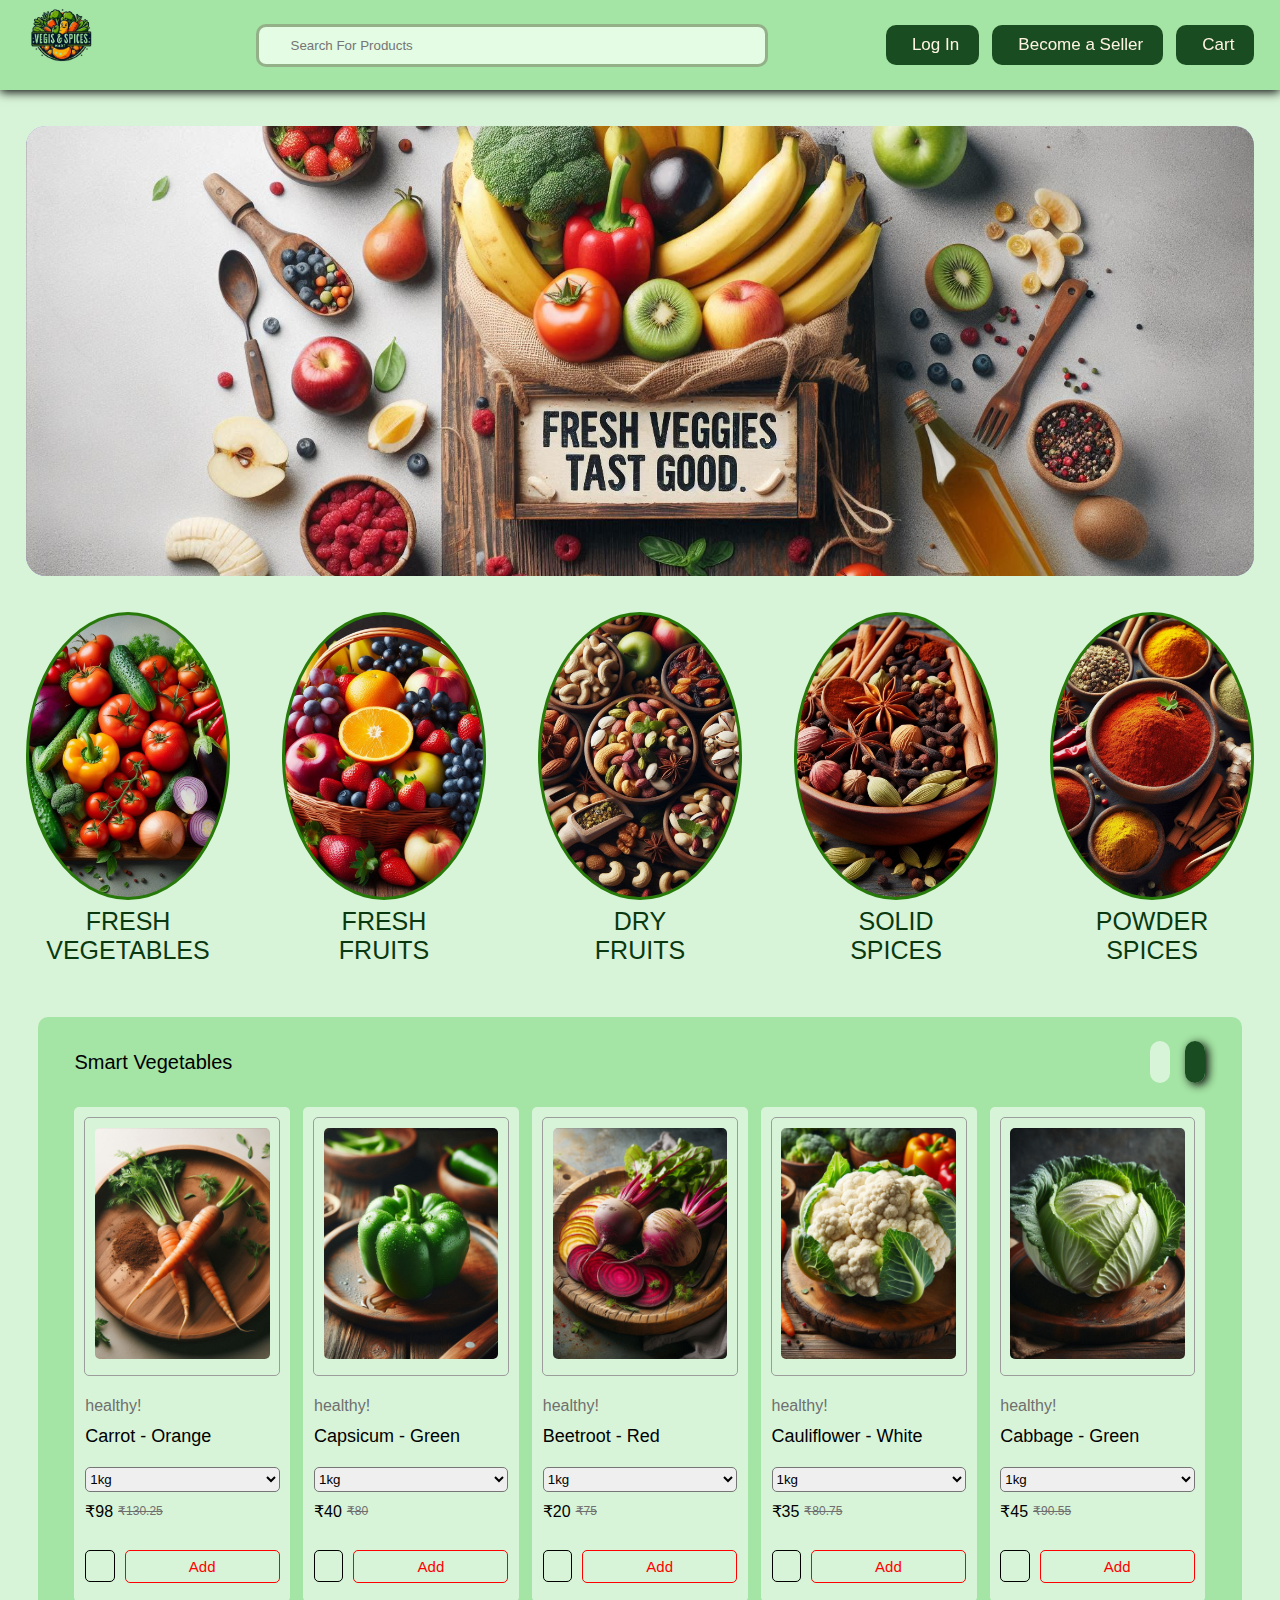
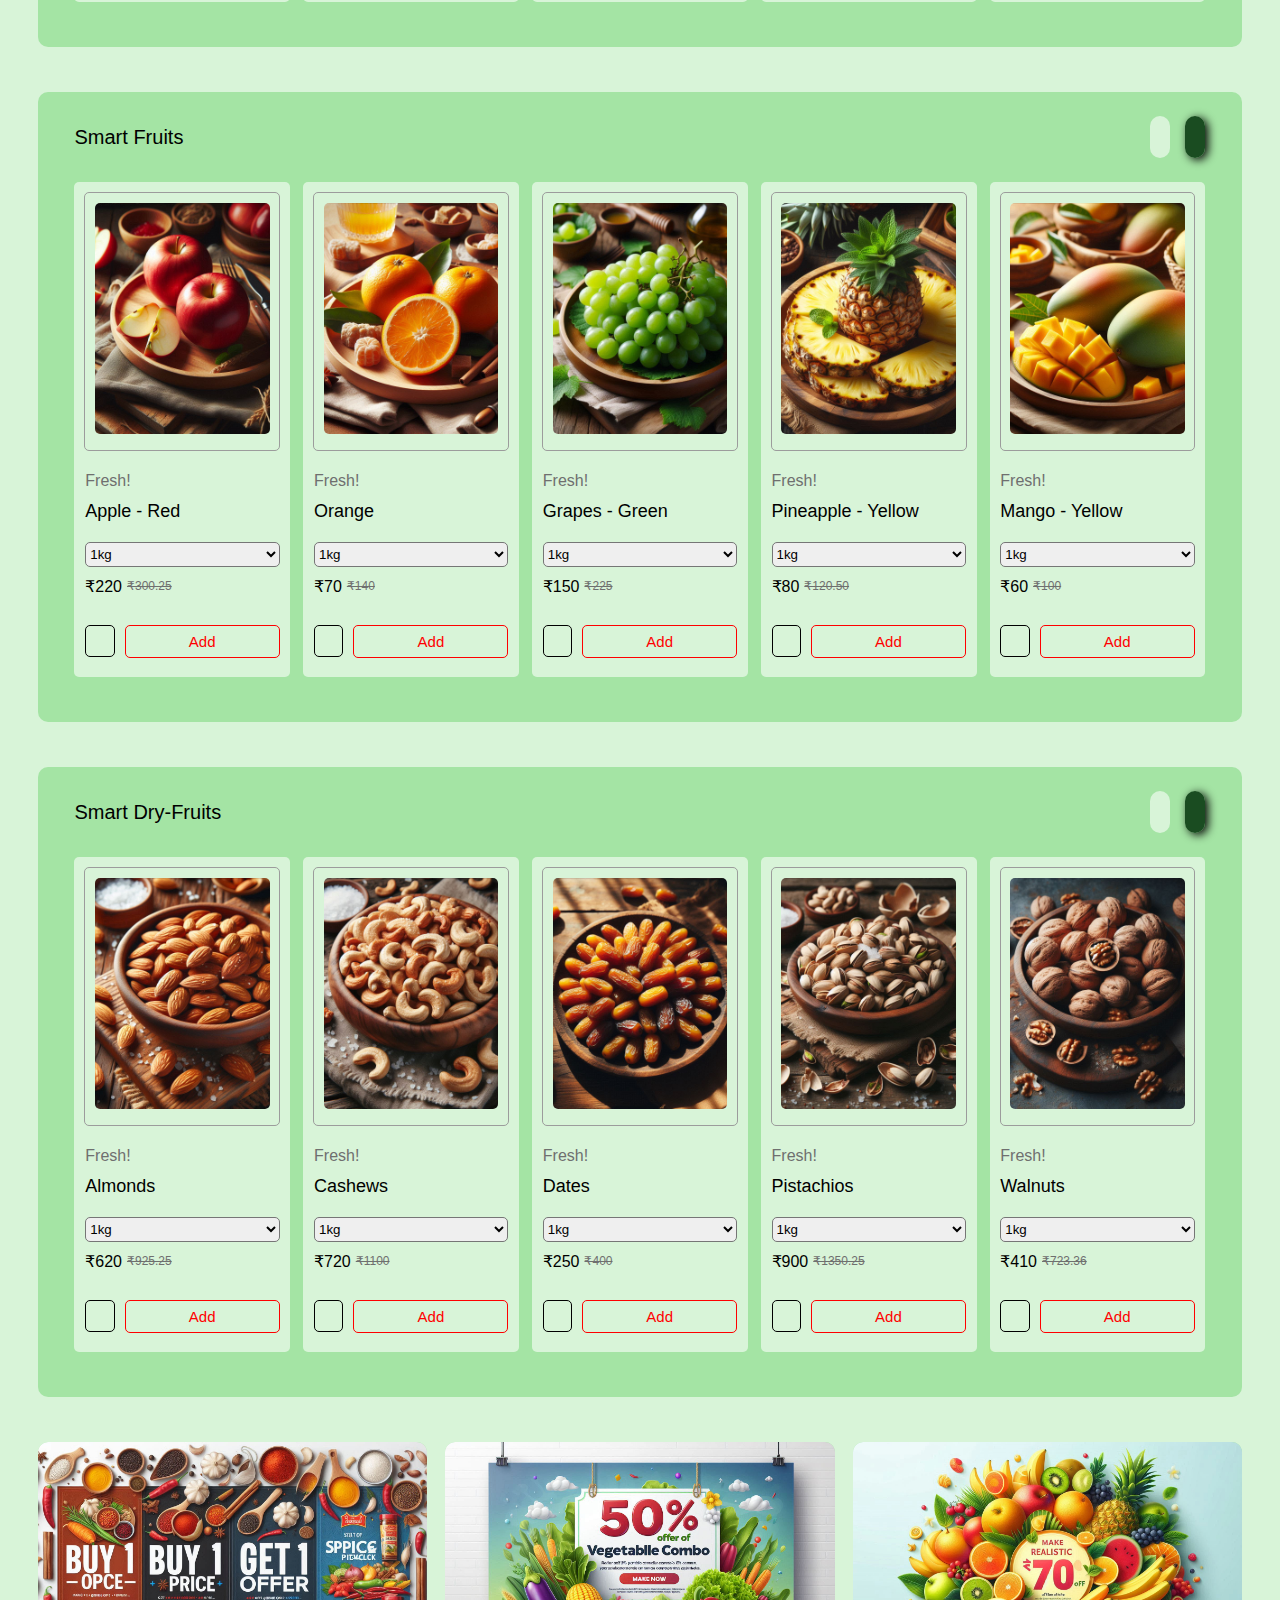
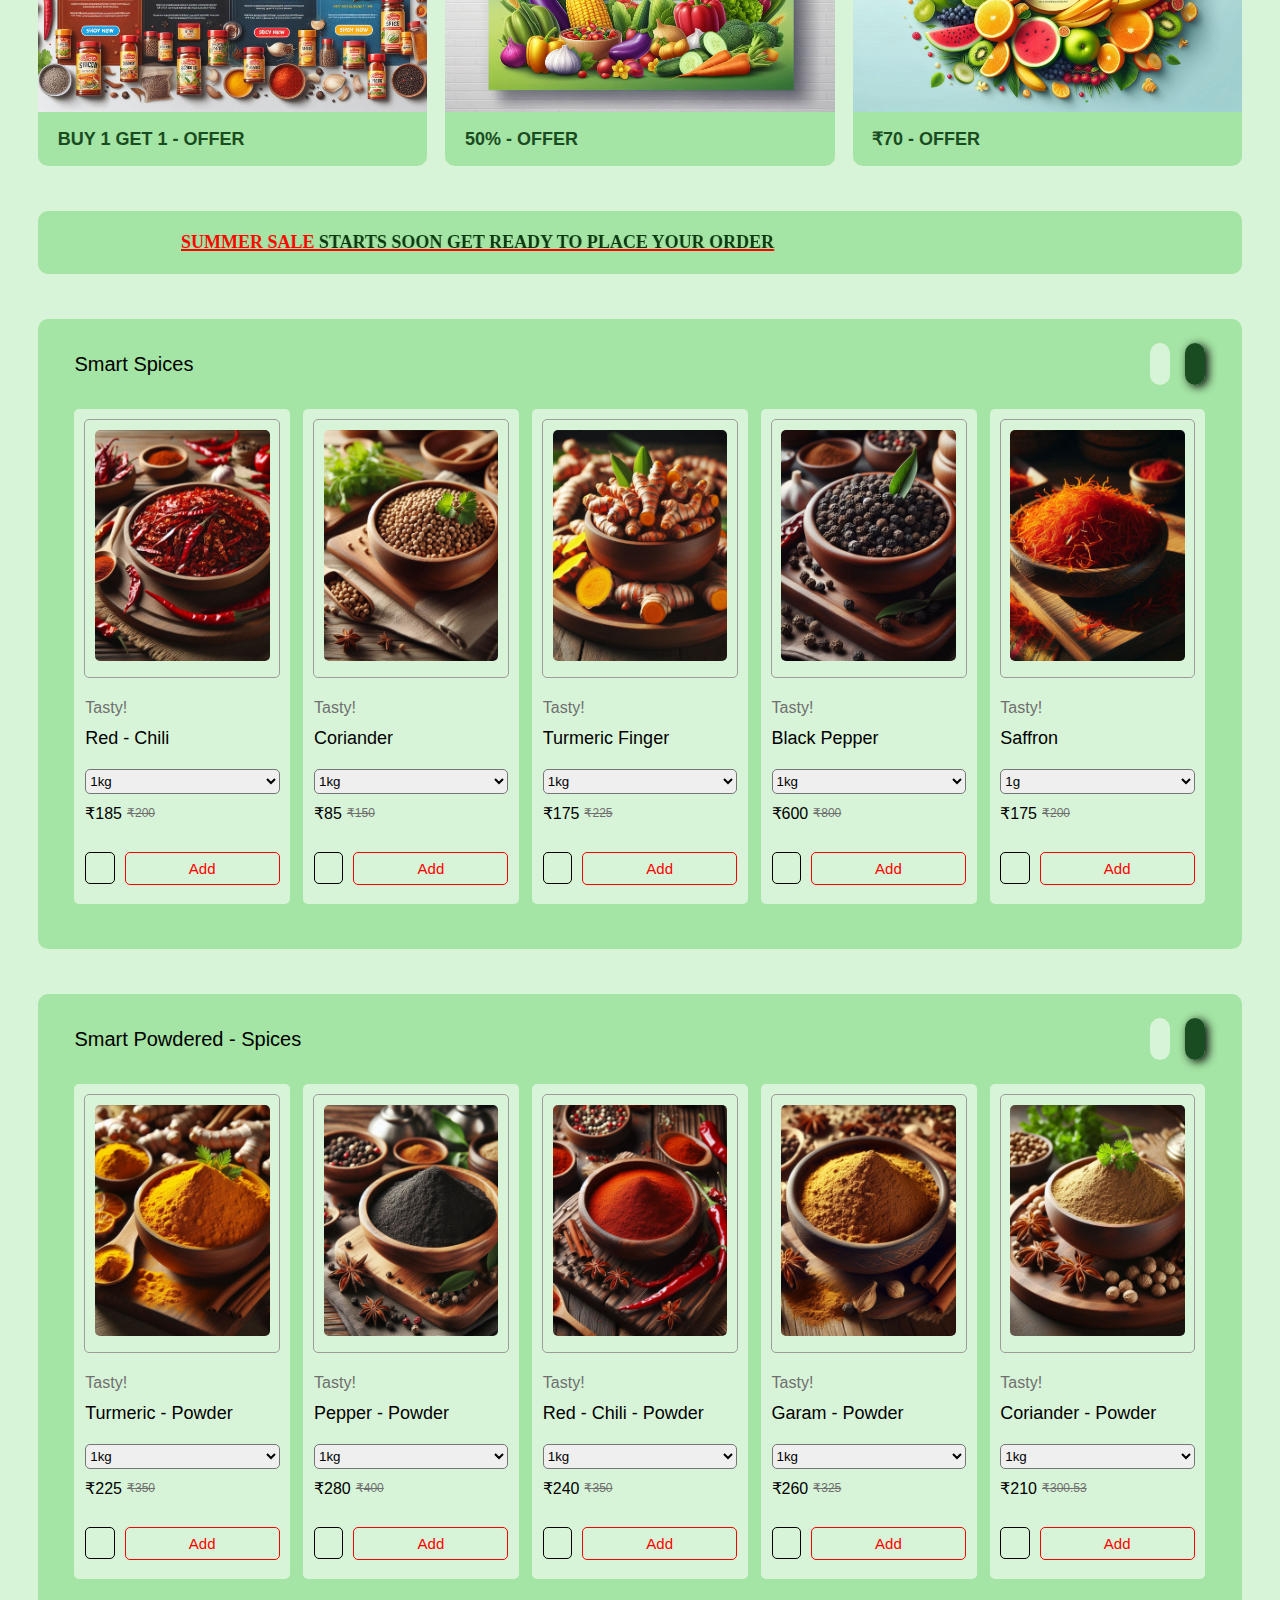
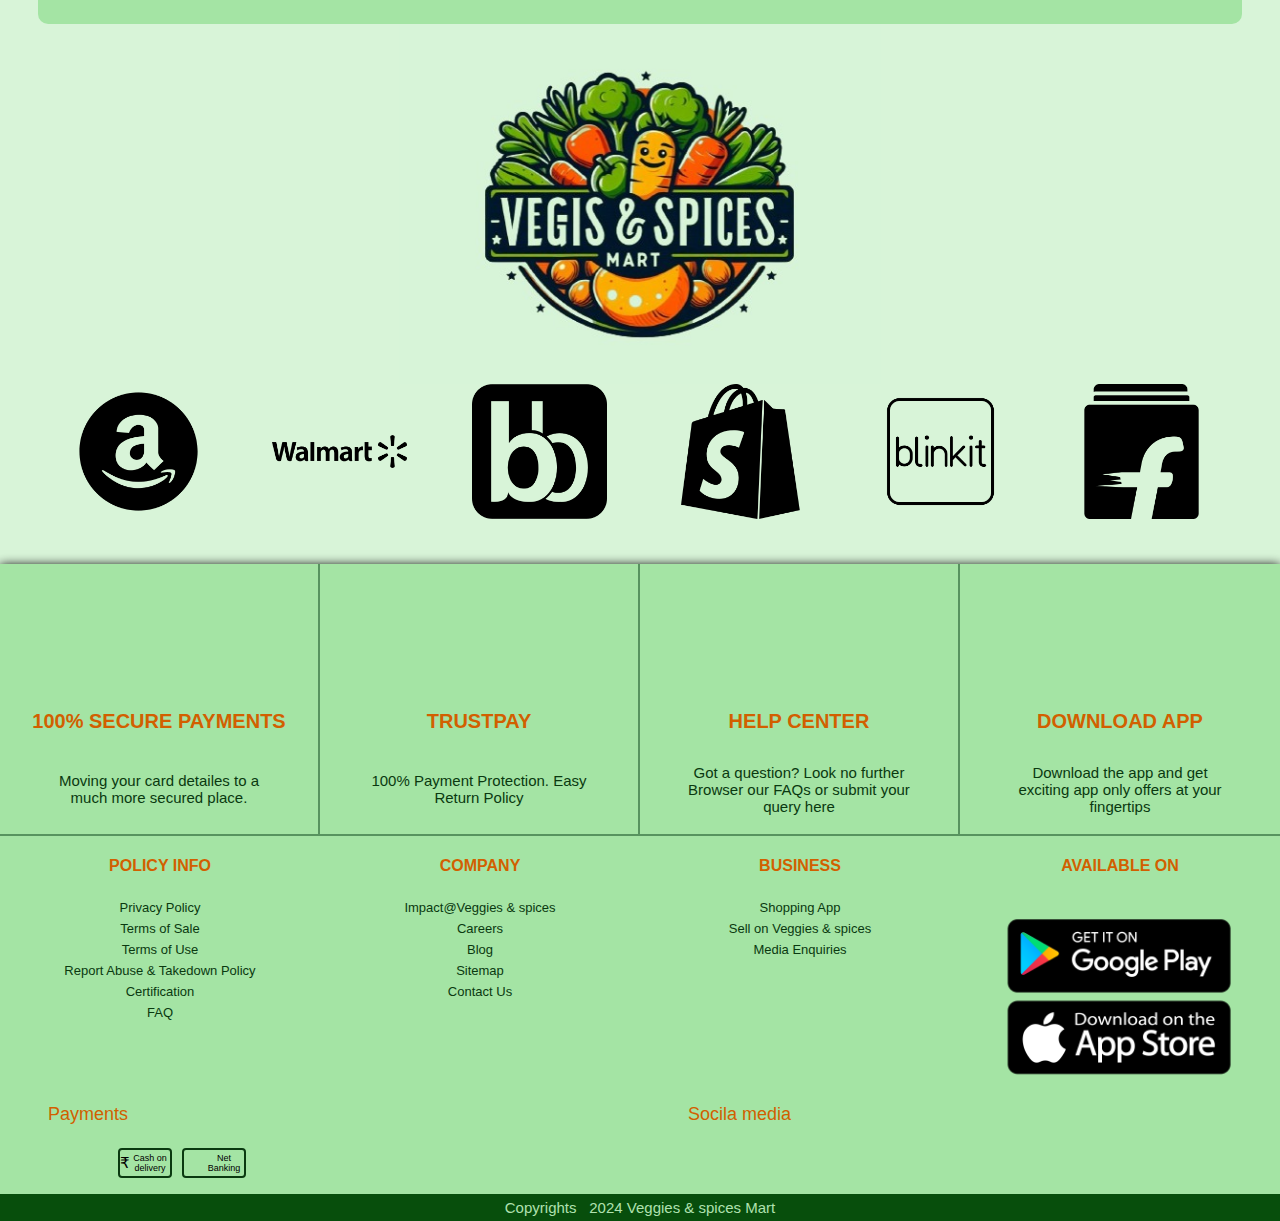
<file: index.html>
<!DOCTYPE html>
<html lang="en">
  <head>
    <meta charset="UTF-8" />
    <meta name="viewport" content="width=device-width, initial-scale=1.0" />
    <link rel="stylesheet" href="https://site-assets.fontawesome.com/releases/v6.4.2/css/all.css">
    <link rel="stylesheet" href="home.css" />
    <title>Veggies & Spices Mart</title>
  </head>
  <body>
    <div class="main">
      <header class="header">
        <div class="logo">
          <div class="mylogo"></div>
        </div>
        <div class="search">
          <i class="fa-solid fa-magnifying-glass icon"></i>
          <input type="text" placeholder="Search For Products" class="input">
        </div>
        <div class="cart"><a href="Pages/cart.html"><i class="fa-regular fa-cart-shopping"></i></a></div>
        <div class="list">
          <a href="signin.html" class="but"><i class="fa-solid fa-user l-icon"></i>Log In</a>
          <a href="#" class="but"><i class="fa-regular fa-store l-icon"></i>Become a Seller</a>
          <a href="Pages/cart.html" class="but"><i class="fa-regular fa-cart-shopping l-icon"></i>Cart</a>
        </div>
      </header>
      <div class="mobile-box">
        <div class="list-item">
          <a href="signin.html" class="but"></i>Log In</a>
          <a href="#" class="but"></i>Become a Seller</a>
        </div>
      </div>
      <div class="content">
        <div class="banar">
          <div class="ban1"></div>
          <div class="ban2"></div>
        </div>
        <div class="list-product">
          <div class="list1">
            <a class="veg" href="Pages/vegitables.html"></a>
            <div class="list-text">
              <p>Fresh</p><p>vegetables</p>
            </div>
          </div>
          <div class="list2">
            <a class="fruits" href="Pages/fruits.html"></a>
            <div class="list-text">
              <p>Fresh</p><p>Fruits</p>
            </div>
          </div>
          <div class="list3">
            <a class="dry-fruits" href="Pages/dry_fruits.html"></a>
            <div class="list-text">
              <p>Dry</p><p>Fruits</p>
            </div>
          </div>
          <div class="list4">
            <a class="spices" href="Pages/s_spices.html"></a>
            <div class="list-text">
              <p>Solid</p><p>spices</p>
            </div>
          </div>
          <div class="list5">
            <a class="powder-spices" href="Pages/p_spices.html"></a>
            <div class="list-text">
              <p>powder</p><p>spices</p>
            </div>
          </div>  
        </div>
        <div class="box1">
          <div class="head-box">
            <p>Smart Vegetables</p>
            <div class="arow"><i class="fa-regular fa-arrow-left left"></i><i class="fa-regular fa-arrow-right right"></i></div>
          </div>
          <div class="row1">
            <div class="pro1">
              <div class="pro1-img">
                <div class="img1"></div>
              </div>
              <div class="pro-title">
                <p class="sub-head">healthy!</p><p class="main-head">Carrot - Orange</p>
              </div>
              <div class="pro-prize">
                <select name="quantity" id="quantity">
                  <option value="250g">250g</option>
                  <option value="500g">500g</option>
                  <option value="1kg" selected>1kg</option>
                  <option value="3kg">3kg</option>
                  <option value="5kg">5kg</option>
                </select>
                <div class="prize"><p>₹98</p><del>₹130.25</del></div>
              </div>
              <div class="pro-book">
                <i class="fa-regular fa-bookmark book-icon"></i>
                <input type="button" value="Add" class="add">
              </div>
            </div>
            <div class="pro2">
              <div class="pro2-img">
                <div class="img2"></div>
              </div>
              <div class="pro-title">
                <p class="sub-head">healthy!</p><p class="main-head">Capsicum - Green</p>
              </div>
              <div class="pro-prize">
                <select name="quantity" id="quantity">
                  <option value="250g">250g</option>
                  <option value="500g">500g</option>
                  <option value="1kg" selected>1kg</option>
                  <option value="3kg">3kg</option>
                  <option value="5kg">5kg</option>
                </select>
                <div class="prize"><p>₹40</p><del>₹80</del></div>
              </div>
              <div class="pro-book">
                <i class="fa-regular fa-bookmark book-icon"></i>
                <input type="button" value="Add" class="add">
              </div>
            </div>
            <div class="pro3">
              <div class="pro3-img">
                <div class="img3"></div>
              </div>
              <div class="pro-title">
                <p class="sub-head">healthy!</p><p class="main-head">Beetroot - Red</p>
              </div>
              <div class="pro-prize">
                <select name="quantity" id="quantity">
                  <option value="250g">250g</option>
                  <option value="500g">500g</option>
                  <option value="1kg" selected>1kg</option>
                  <option value="3kg">3kg</option>
                  <option value="5kg">5kg</option>
                </select>
                <div class="prize"><p>₹20</p><del>₹75</del></div>
              </div>
              <div class="pro-book">
                <i class="fa-regular fa-bookmark book-icon"></i>
                <input type="button" value="Add" class="add">
              </div>
            </div>
            <div class="pro4">
              <div class="pro4-img">
                <div class="img4"></div>
              </div>
              <div class="pro-title">
                <p class="sub-head">healthy!</p><p class="main-head">Cauliflower - White</p>
              </div>
              <div class="pro-prize">
                <select name="quantity" id="quantity">
                  <option value="250g">250g</option>
                  <option value="500g">500g</option>
                  <option value="1kg" selected>1kg</option>
                  <option value="3kg">3kg</option>
                  <option value="5kg">5kg</option>
                </select>
                <div class="prize"><p>₹35</p><del>₹80.75</del></div>
              </div>
              <div class="pro-book">
                <i class="fa-regular fa-bookmark book-icon"></i>
                <input type="button" value="Add" class="add">
              </div>
            </div>
            <div class="pro5">
              <div class="pro5-img">
                <div class="img5"></div>
              </div>
              <div class="pro-title">
                <p class="sub-head">healthy!</p><p class="main-head">Cabbage - Green</p>
              </div>
              <div class="pro-prize">
                <select name="quantity" id="quantity">
                  <option value="250g">250g</option>
                  <option value="500g">500g</option>
                  <option value="1kg" selected>1kg</option>
                  <option value="3kg">3kg</option>
                  <option value="5kg">5kg</option>
                </select>
                <div class="prize"><p>₹45</p><del>₹90.55</del></div>
              </div>
              <div class="pro-book">
                <i class="fa-regular fa-bookmark book-icon"></i>
                <input type="button" value="Add" class="add">
              </div>
            </div>
          </div>
        </div>
        <div class="box1">
          <div class="head-box">
            <p>Smart Fruits</p>
            <div class="arow"><i class="fa-regular fa-arrow-left left"></i><i class="fa-regular fa-arrow-right right"></i></div>
          </div>
          <div class="row1">
            <div class="pro1">
              <div class="pro1-img">
                <div class="img6"></div>
              </div>
              <div class="pro-title">
                <p class="sub-head">Fresh!</p><p class="main-head">Apple - Red</p>
              </div>
              <div class="pro-prize">
                <select name="quantity" id="quantity">
                  <option value="250g">250g</option>
                  <option value="500g">500g</option>
                  <option value="1kg" selected>1kg</option>
                  <option value="3kg">3kg</option>
                  <option value="5kg">5kg</option>
                </select>
                <div class="prize"><p>₹220</p><del>₹300.25</del></div>
              </div>
              <div class="pro-book">
                <i class="fa-regular fa-bookmark book-icon"></i>
                <input type="button" value="Add" class="add">
              </div>
            </div>
            <div class="pro2">
              <div class="pro2-img">
                <div class="img7"></div>
              </div>
              <div class="pro-title">
                <p class="sub-head">Fresh!</p><p class="main-head">Orange</p>
              </div>
              <div class="pro-prize">
                <select name="quantity" id="quantity">
                  <option value="250g">250g</option>
                  <option value="500g">500g</option>
                  <option value="1kg" selected>1kg</option>
                  <option value="3kg">3kg</option>
                  <option value="5kg">5kg</option>
                </select>
                <div class="prize"><p>₹70</p><del>₹140</del></div>
              </div>
              <div class="pro-book">
                <i class="fa-regular fa-bookmark book-icon"></i>
                <input type="button" value="Add" class="add">
              </div>
            </div>
            <div class="pro3">
              <div class="pro3-img">
                <div class="img8"></div>
              </div>
              <div class="pro-title">
                <p class="sub-head">Fresh!</p><p class="main-head">Grapes - Green</p>
              </div>
              <div class="pro-prize">
                <select name="quantity" id="quantity">
                  <option value="250g">250g</option>
                  <option value="500g">500g</option>
                  <option value="1kg" selected>1kg</option>
                  <option value="3kg">3kg</option>
                  <option value="5kg">5kg</option>
                </select>
                <div class="prize"><p>₹150</p><del>₹225</del></div>
              </div>
              <div class="pro-book">
                <i class="fa-regular fa-bookmark book-icon"></i>
                <input type="button" value="Add" class="add">
              </div>
            </div>
            <div class="pro4">
              <div class="pro4-img">
                <div class="img9"></div>
              </div>
              <div class="pro-title">
                <p class="sub-head">Fresh!</p><p class="main-head">Pineapple - Yellow</p>
              </div>
              <div class="pro-prize">
                <select name="quantity" id="quantity">
                  <option value="250g">250g</option>
                  <option value="500g">500g</option>
                  <option value="1kg" selected>1kg</option>
                  <option value="3kg">3kg</option>
                  <option value="5kg">5kg</option>
                </select>
                <div class="prize"><p>₹80</p><del>₹120.50</del></div>
              </div>
              <div class="pro-book">
                <i class="fa-regular fa-bookmark book-icon"></i>
                <input type="button" value="Add" class="add">
              </div>
            </div>
            <div class="pro5">
              <div class="pro5-img">
                <div class="img10"></div>
              </div>
              <div class="pro-title">
                <p class="sub-head">Fresh!</p><p class="main-head">Mango - Yellow</p>
              </div>
              <div class="pro-prize">
                <select name="quantity" id="quantity">
                  <option value="250g">250g</option>
                  <option value="500g">500g</option>
                  <option value="1kg" selected>1kg</option>
                  <option value="3kg">3kg</option>
                  <option value="5kg">5kg</option>
                </select>
                <div class="prize"><p>₹60</p><del>₹100</del></div>
              </div>
              <div class="pro-book">
                <i class="fa-regular fa-bookmark book-icon"></i>
                <input type="button" value="Add" class="add">
              </div>
            </div>
          </div>
        </div>
        <div class="box1">
          <div class="head-box">
            <p>Smart Dry-Fruits</p>
            <div class="arow"><i class="fa-regular fa-arrow-left left"></i><i class="fa-regular fa-arrow-right right"></i></div>
          </div>
          <div class="row1">
            <div class="pro1">
              <div class="pro1-img">
                <div class="img11"></div>
              </div>
              <div class="pro-title">
                <p class="sub-head">Fresh!</p><p class="main-head">Almonds</p>
              </div>
              <div class="pro-prize">
                <select name="quantity" id="quantity">
                  <option value="250g">250g</option>
                  <option value="500g">500g</option>
                  <option value="1kg" selected>1kg</option>
                  <option value="3kg">3kg</option>
                  <option value="5kg">5kg</option>
                </select>
                <div class="prize"><p>₹620</p><del>₹925.25</del></div>
              </div>
              <div class="pro-book">
                <i class="fa-regular fa-bookmark book-icon"></i>
                <input type="button" value="Add" class="add">
              </div>
            </div>
            <div class="pro2">
              <div class="pro2-img">
                <div class="img12"></div>
              </div>
              <div class="pro-title">
                <p class="sub-head">Fresh!</p><p class="main-head">Cashews</p>
              </div>
              <div class="pro-prize">
                <select name="quantity" id="quantity">
                  <option value="250g">250g</option>
                  <option value="500g">500g</option>
                  <option value="1kg" selected>1kg</option>
                  <option value="3kg">3kg</option>
                  <option value="5kg">5kg</option>
                </select>
                <div class="prize"><p>₹720</p><del>₹1100</del></div>
              </div>
              <div class="pro-book">
                <i class="fa-regular fa-bookmark book-icon"></i>
                <input type="button" value="Add" class="add">
              </div>
            </div>
            <div class="pro3">
              <div class="pro3-img">
                <div class="img13"></div>
              </div>
              <div class="pro-title">
                <p class="sub-head">Fresh!</p><p class="main-head">Dates</p>
              </div>
              <div class="pro-prize">
                <select name="quantity" id="quantity">
                  <option value="250g">250g</option>
                  <option value="500g">500g</option>
                  <option value="1kg" selected>1kg</option>
                  <option value="3kg">3kg</option>
                  <option value="5kg">5kg</option>
                </select>
                <div class="prize"><p>₹250</p><del>₹400</del></div>
              </div>
              <div class="pro-book">
                <i class="fa-regular fa-bookmark book-icon"></i>
                <input type="button" value="Add" class="add">
              </div>
            </div>
            <div class="pro4">
              <div class="pro4-img">
                <div class="img14"></div>
              </div>
              <div class="pro-title">
                <p class="sub-head">Fresh!</p><p class="main-head">Pistachios</p>
              </div>
              <div class="pro-prize">
                <select name="quantity" id="quantity">
                  <option value="250g">250g</option>
                  <option value="500g">500g</option>
                  <option value="1kg" selected>1kg</option>
                  <option value="3kg">3kg</option>
                  <option value="5kg">5kg</option>
                </select>
                <div class="prize"><p>₹900</p><del>₹1350.25</del></div>
              </div>
              <div class="pro-book">
                <i class="fa-regular fa-bookmark book-icon"></i>
                <input type="button" value="Add" class="add">
              </div>
            </div>
            <div class="pro5">
              <div class="pro5-img">
                <div class="img15"></div>
              </div>
              <div class="pro-title">
                <p class="sub-head">Fresh!</p><p class="main-head">Walnuts</p>
              </div>
              <div class="pro-prize">
                <select name="quantity" id="quantity">
                  <option value="250g">250g</option>
                  <option value="500g">500g</option>
                  <option value="1kg" selected>1kg</option>
                  <option value="3kg">3kg</option>
                  <option value="5kg">5kg</option>
                </select>
                <div class="prize"><p>₹410</p><del>₹723.36</del></div>
              </div>
              <div class="pro-book">
                <i class="fa-regular fa-bookmark book-icon"></i>
                <input type="button" value="Add" class="add">
              </div>
            </div>
          </div>
        </div>
        <div class="offer-ban">
          <div class="off-ban1">
            <div class="off-img1"></div>
            <div class="off-text"><p>buy 1 Get 1 - offer</p><i class="fa-regular fa-angle-right"></i></div>
          </div>
          <div class="off-ban2">
            <div class="off-img2"></div>
            <div class="off-text"><p>50% - Offer</p><i class="fa-regular fa-angle-right"></i></div>
          </div>
          <div class="off-ban3">
            <div class="off-img3"></div>
            <div class="off-text"><p>₹70 - offer</p><i class="fa-regular fa-angle-right"></i></div>
          </div>
        </div>
        <div class="show">
          <marquee behavior="alternate" direction="right"><p><span>Summer sale </span> Starts soon get ready to place your order</p></marquee>
        </div>
        <div class="box1">
          <div class="head-box">
            <p>Smart Spices</p>
            <div class="arow"><i class="fa-regular fa-arrow-left left"></i><i class="fa-regular fa-arrow-right right"></i></div>
          </div>
          <div class="row1">
            <div class="pro1">
              <div class="pro1-img">
                <div class="img16"></div>
              </div>
              <div class="pro-title">
                <p class="sub-head">Tasty!</p><p class="main-head">Red - Chili</p>
              </div>
              <div class="pro-prize">
                <select name="quantity" id="quantity">
                  <option value="250g">250g</option>
                  <option value="500g">500g</option>
                  <option value="1kg" selected>1kg</option>
                  <option value="3kg">3kg</option>
                  <option value="5kg">5kg</option>
                </select>
                <div class="prize"><p>₹185</p><del>₹200</del></div>
              </div>
              <div class="pro-book">
                <i class="fa-regular fa-bookmark book-icon"></i>
                <input type="button" value="Add" class="add">
              </div>
            </div>
            <div class="pro2">
              <div class="pro2-img">
                <div class="img17"></div>
              </div>
              <div class="pro-title">
                <p class="sub-head">Tasty!</p><p class="main-head">Coriander</p>
              </div>
              <div class="pro-prize">
                <select name="quantity" id="quantity">
                  <option value="250g">250g</option>
                  <option value="500g">500g</option>
                  <option value="1kg" selected>1kg</option>
                  <option value="3kg">3kg</option>
                  <option value="5kg">5kg</option>
                </select>
                <div class="prize"><p>₹85</p><del>₹150</del></div>
              </div>
              <div class="pro-book">
                <i class="fa-regular fa-bookmark book-icon"></i>
                <input type="button" value="Add" class="add">
              </div>
            </div>
            <div class="pro3">
              <div class="pro3-img">
                <div class="img18"></div>
              </div>
              <div class="pro-title">
                <p class="sub-head">Tasty!</p><p class="main-head">Turmeric Finger</p>
              </div>
              <div class="pro-prize">
                <select name="quantity" id="quantity">
                  <option value="250g">250g</option>
                  <option value="500g">500g</option>
                  <option value="1kg" selected>1kg</option>
                  <option value="3kg">3kg</option>
                  <option value="5kg">5kg</option>
                </select>
                <div class="prize"><p>₹175</p><del>₹225</del></div>
              </div>
              <div class="pro-book">
                <i class="fa-regular fa-bookmark book-icon"></i>
                <input type="button" value="Add" class="add">
              </div>
            </div>
            <div class="pro4">
              <div class="pro4-img">
                <div class="img19"></div>
              </div>
              <div class="pro-title">
                <p class="sub-head">Tasty!</p><p class="main-head">Black Pepper</p>
              </div>
              <div class="pro-prize">
                <select name="quantity" id="quantity">
                  <option value="250g">250g</option>
                  <option value="500g">500g</option>
                  <option value="1kg" selected>1kg</option>
                  <option value="3kg">3kg</option>
                  <option value="5kg">5kg</option>
                </select>
                <div class="prize"><p>₹600</p><del>₹800</del></div>
              </div>
              <div class="pro-book">
                <i class="fa-regular fa-bookmark book-icon"></i>
                <input type="button" value="Add" class="add">
              </div>
            </div>
            <div class="pro5">
              <div class="pro5-img">
                <div class="img20"></div>
              </div>
              <div class="pro-title">
                <p class="sub-head">Tasty!</p><p class="main-head">Saffron</p>
              </div>
              <div class="pro-prize">
                <select name="quantity" id="quantity">
                  <option value="250g" selected>1g</option>
                  <option value="500g">2g</option>
                  <option value="1kg">5g</option>
                  <option value="3kg">10g</option>
                  <option value="5kg">15g</option>
                </select>
                <div class="prize"><p>₹175</p><del>₹200</del></div>
              </div>
              <div class="pro-book">
                <i class="fa-regular fa-bookmark book-icon"></i>
                <input type="button" value="Add" class="add">
              </div>
            </div>
          </div>
        </div>
        <div class="box1 new">
          <div class="head-box">
            <p>Smart Powdered - Spices</p>
            <div class="arow"><i class="fa-regular fa-arrow-left left"></i><i class="fa-regular fa-arrow-right right"></i></div>
          </div>
          <div class="row1">
            <div class="pro1">
              <div class="pro1-img">
                <div class="img21"></div>
              </div>
              <div class="pro-title">
                <p class="sub-head">Tasty!</p><p class="main-head">Turmeric - Powder</p>
              </div>
              <div class="pro-prize">
                <select name="quantity" id="quantity">
                  <option value="250g">250g</option>
                  <option value="500g">500g</option>
                  <option value="1kg" selected>1kg</option>
                  <option value="3kg">3kg</option>
                  <option value="5kg">5kg</option>
                </select>
                <div class="prize"><p>₹225</p><del>₹350</del></div>
              </div>
              <div class="pro-book">
                <i class="fa-regular fa-bookmark book-icon"></i>
                <input type="button" value="Add" class="add">
              </div>
            </div>
            <div class="pro2">
              <div class="pro2-img">
                <div class="img22"></div>
              </div>
              <div class="pro-title">
                <p class="sub-head">Tasty!</p><p class="main-head">Pepper - Powder</p>
              </div>
              <div class="pro-prize">
                <select name="quantity" id="quantity">
                  <option value="250g">250g</option>
                  <option value="500g">500g</option>
                  <option value="1kg" selected>1kg</option>
                  <option value="3kg">3kg</option>
                  <option value="5kg">5kg</option>
                </select>
                <div class="prize"><p>₹280</p><del>₹400</del></div>
              </div>
              <div class="pro-book">
                <i class="fa-regular fa-bookmark book-icon"></i>
                <input type="button" value="Add" class="add">
              </div>
            </div>
            <div class="pro3">
              <div class="pro3-img">
                <div class="img23"></div>
              </div>
              <div class="pro-title">
                <p class="sub-head">Tasty!</p><p class="main-head">Red - Chili - Powder</p>
              </div>
              <div class="pro-prize">
                <select name="quantity" id="quantity">
                  <option value="250g">250g</option>
                  <option value="500g">500g</option>
                  <option value="1kg" selected>1kg</option>
                  <option value="3kg">3kg</option>
                  <option value="5kg">5kg</option>
                </select>
                <div class="prize"><p>₹240</p><del>₹350</del></div>
              </div>
              <div class="pro-book">
                <i class="fa-regular fa-bookmark book-icon"></i>
                <input type="button" value="Add" class="add">
              </div>
            </div>
            <div class="pro4">
              <div class="pro4-img">
                <div class="img24"></div>
              </div>
              <div class="pro-title">
                <p class="sub-head">Tasty!</p><p class="main-head">Garam - Powder</p>
              </div>
              <div class="pro-prize">
                <select name="quantity" id="quantity">
                  <option value="250g">250g</option>
                  <option value="500g">500g</option>
                  <option value="1kg" selected>1kg</option>
                  <option value="3kg">3kg</option>
                  <option value="5kg">5kg</option>
                </select>
                <div class="prize"><p>₹260</p><del>₹325</del></div>
              </div>
              <div class="pro-book">
                <i class="fa-regular fa-bookmark book-icon"></i>
                <input type="button" value="Add" class="add">
              </div>
            </div>
            <div class="pro5">
              <div class="pro5-img">
                <div class="img25"></div>
              </div>
              <div class="pro-title">
                <p class="sub-head">Tasty!</p><p class="main-head">Coriander - Powder</p>
              </div>
              <div class="pro-prize">
                <select name="quantity" id="quantity">
                  <option value="250g">250g</option>
                  <option value="500g">500g</option>
                  <option value="1kg" selected>1kg</option>
                  <option value="3kg">3kg</option>
                  <option value="5kg">5kg</option>
                </select>
                <div class="prize"><p>₹210</p><del>₹300.53</del></div>
              </div>
              <div class="pro-book">
                <i class="fa-regular fa-bookmark book-icon"></i>
                <input type="button" value="Add" class="add">
              </div>
            </div>
          </div>
        </div>
        <div class="final-ban">
          <div class="final-img1"></div>
        </div>
        <div class="e-comes">
          <div class="e1"></div>
          <div class="e2"></div>
          <div class="e3"></div>
          <div class="e4"></div>
          <div class="e5"></div>
          <div class="e6"></div>
        </div>
      </div>
      <footer class="fotter">
        <div class="fotter-cont">
          <div class="securepay">
            <div class="footlog"><i class="fa-duotone fa-solid fa-credit-card-front"></i></div>
            <div class="foothead"><p>100% Secure payments</p></div>
            <div class="foottext"><p>Moving your card detailes to a much more secured place.</p></div>
          </div>
          <div class="trustpay">
            <div class="footlog"><i class="fa-regular fa-shield-check"></i></div>
            <div class="foothead"><p>trustpay</p></div>
            <div class="foottext"><p>100% Payment Protection. Easy Return Policy</p></div>
          </div>
          <div class="help">
            <div class="footlog"><i class="fa-solid fa-headset"></i></div>
            <div class="foothead"><p>help center</p></div>
            <div class="foottext"><p>Got a question? Look no further Browser our FAQs or submit your query here</p></div>
          </div>
          <div class="app">
            <div class="footlog"><i class="fa-duotone fa-solid fa-mobile"></i></div>
            <div class="foothead">download app</div>
            <div class="foottext"><p>Download the app and get exciting app only offers at your fingertips</p></div>
          </div>
          <div class="info">
            <div class="foot-title">Policy info</div>
            <div class="foot-cont">
              <a href="#">Privacy Policy</a>
              <a href="#">Terms of Sale</a>
              <a href="#">Terms of Use</a>
              <a href="#">Report Abuse & Takedown Policy</a>
              <a href="#">Certification</a>
              <a href="#">FAQ</a>
            </div>
          </div>
          <div class="company">
            <div class="foot-title">company</div>
            <div class="foot-cont">
              <a href="#">Impact@Veggies & spices</a>
              <a href="#">Careers</a>
              <a href="#">Blog</a>
              <a href="#">Sitemap</a>
              <a href="#">Contact Us</a>
            </div>
          </div>
          <div class="business">
            <div class="foot-title">Business</div>
            <div class="foot-cont">
              <a href="#">Shopping App</a>
              <a href="#">Sell on Veggies & spices</a>
              <a href="#">Media Enquiries</a>
            </div>
          </div>
          <div class="applogo">
            <div class="foot-title">available on</div>
            <div class="foot-play"><div class="foot-img"></div></div>
          </div>
          <div class="payment">
            <div class="logtitle">Payments</div>
            <div class="logs">
              <i class="fa-duotone fa-solid fa-credit-card"></i>
              <i class="fa-duotone fa-solid fa-credit-card-front"></i>
              <i class="fa-brands fa-cc-visa"></i>
              <i class="fa-brands fa-cc-mastercard"></i>
              <i class="fa-brands fa-cc-paypal"></i>
              <i class="fa-brands fa-cc-apple-pay"></i>
              <i class="fa-brands fa-cc-amazon-pay"></i>
              <div class="cashon">
                <p class="symbol">₹</p>
                <p class="cash1">Cash on</p>
                <p class="cash2">delivery</p>
              </div>
              <div class="neton">
                <p class="symbol"><i class="fa-solid fa-computer-mouse-scrollwheel"></i></p>
                <p class="cash1">Net</p>
                <p class="cash2">Banking</p>
              </div>
              <div class="netpay"></div>
            </div>
          </div>
          <div class="social">
            <div class="logtitle">Socila media</div>
            <div class="logs">
              <i class="fa-brands fa-square-facebook"></i>
              <i class="fa-brands fa-square-instagram"></i>
              <i class="fa-brands fa-square-x-twitter"></i>
              <i class="fa-brands fa-square-threads"></i>
              <i class="fa-brands fa-square-youtube"></i>
              <i class="fa-brands fa-linkedin"></i>
              <i class="fa-brands fa-telegram"></i>
              <i class="fa-brands fa-square-whatsapp"></i>
              <i class="fa-brands fa-square-pinterest"></i>
            </div>
          </div>
        </div>
        <div class="copyright">Copyrights <i class="fa-regular fa-copyright"></i> 2024 Veggies & spices Mart</div>
      </footer>
    </div>
  </body>
</html>
</file>
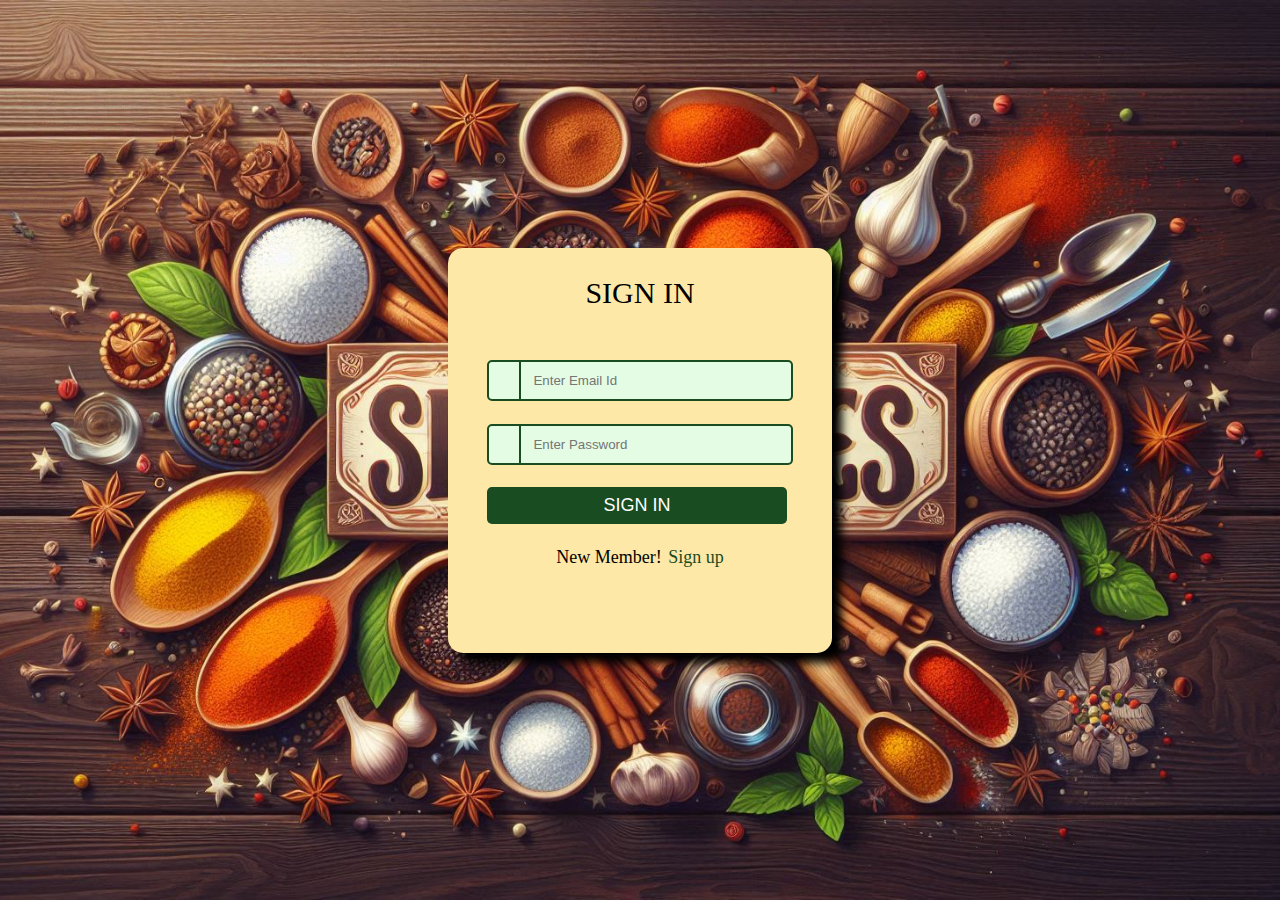
<file: signin.html>
<!DOCTYPE html>
<html lang="en">
<head>
    <meta charset="UTF-8">
    <meta name="viewport" content="width=device-width, initial-scale=1.0">
    <link rel="stylesheet" href="https://site-assets.fontawesome.com/releases/v6.4.2/css/all.css">
    <link rel="stylesheet" href="signin.css">
    <title>Sign In veggies</title>
</head>
<body>
    <div class="main">
        <div class="card">
            <div class="head">
                <p>Sign In</p>
            </div>
            <div class="content">
                <form action="index.html" method="get">
                    <div class="input-icon"><i class="fa-solid fa-user icon"></i><input type="email" placeholder="Enter Email Id" class="input"></div>
                    <div class="input-icon"><i class="fa-solid fa-lock icon"></i><input type="password" placeholder="Enter Password" class="input"></div>
                    <input type="submit" value="Sign In" class="but">
                    <div class="link"><p>New Member!</p><a href="signup.html">Sign up</a></div>
                </form>
            </div>
        </div>
    </div>
</body>
</html>
</file>
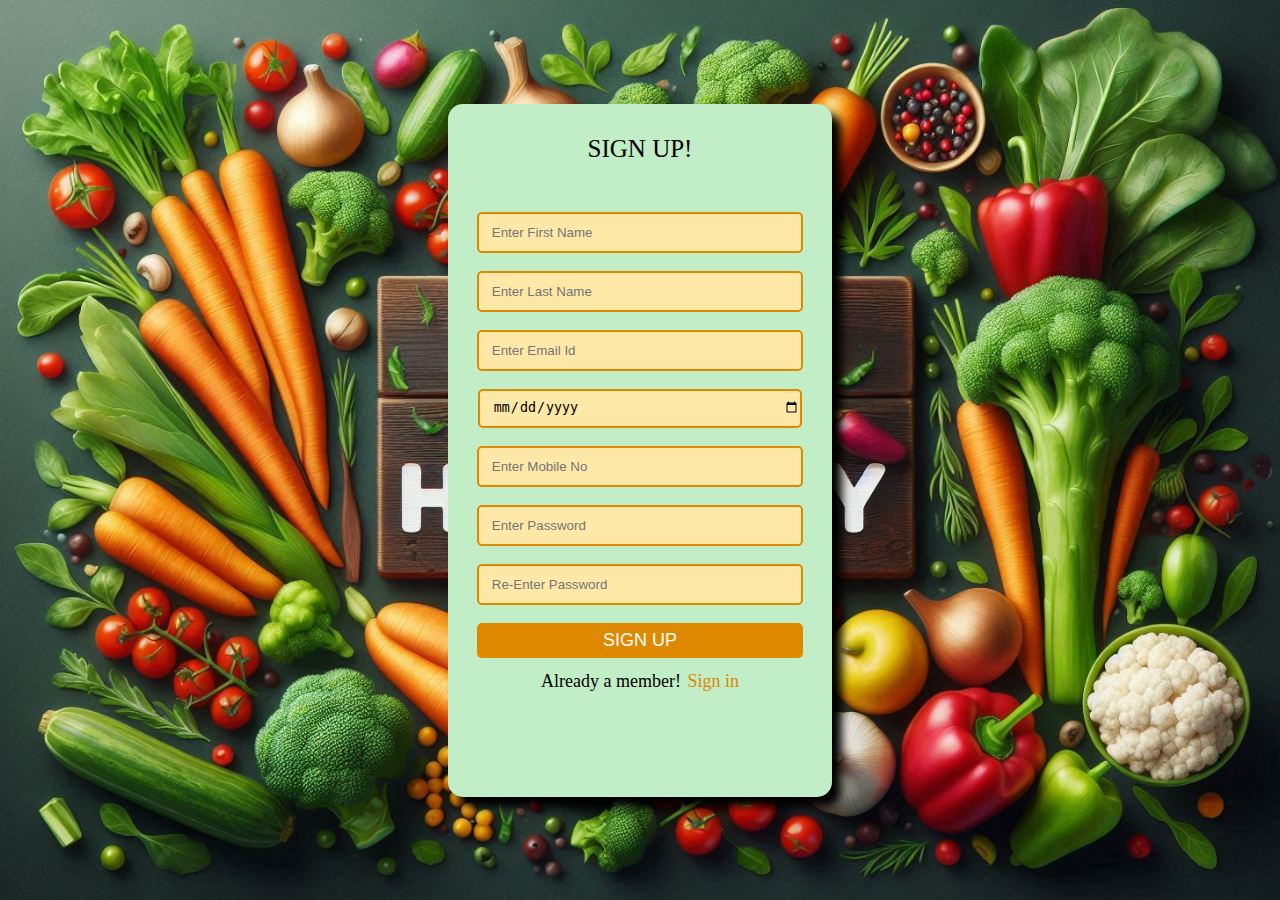
<file: signup.html>
<!DOCTYPE html>
<html lang="en">
<head>
    <meta charset="UTF-8">
    <meta name="viewport" content="width=device-width, initial-scale=1.0">
    <link rel="stylesheet" href="signup.css">
    <title>Sign Up Spice</title>
</head>
<body>
    <div class="main">
        <div class="card">
            <div class="title"><p class="text">Sign UP!</p></div>
            <div class="content">
                <form class="form" action="signin.html" method="get">
                    <input type="text" placeholder="Enter First Name" class="input">
                    <input type="text" placeholder="Enter Last Name" class="input">
                    <input type="email" placeholder="Enter Email Id" class="input">
                    <input type="date" placeholder="DOB" class="input">
                    <input type="number" placeholder="Enter Mobile No" class="input">
                    <input type="password" placeholder="Enter Password" class="input">
                    <input type="password" placeholder="Re-Enter Password" class="input">
                    <input type="submit" value="Sign Up" class="but">
                    <div style="display: flex; margin-top: 1.5vh;font-size: 18px;"><p>Already a member!</p><a href="signin.html" class="link"> Sign in</a></div>
                </form>
            </div>
        </div>
    </div>
</body>
</html>
</file>
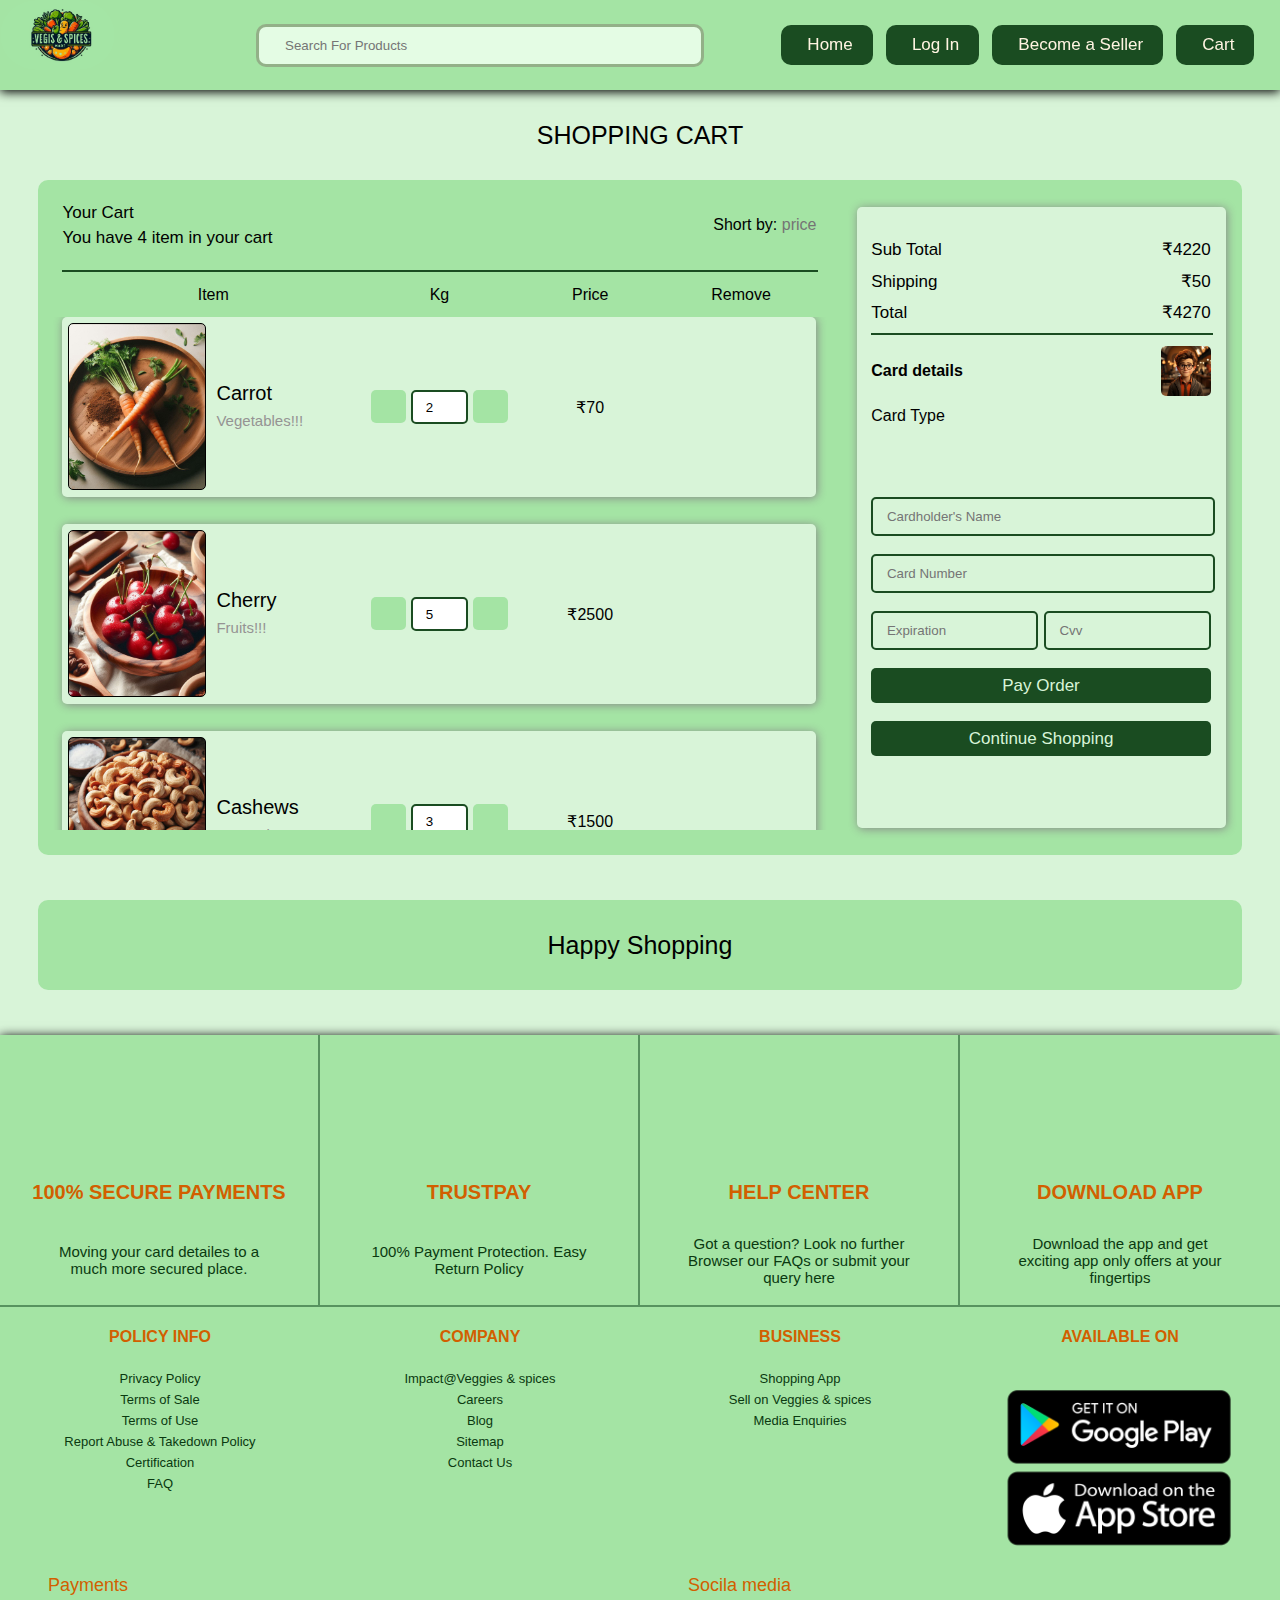
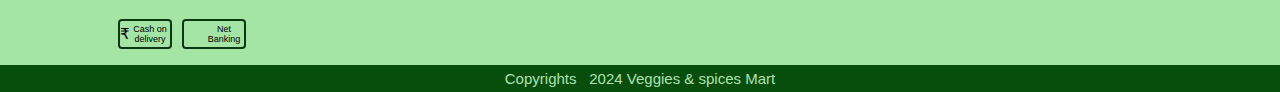
<file: Pages/cart.html>
<!DOCTYPE html>
<html lang="en">
  <head>
    <meta charset="UTF-8" />
    <meta name="viewport" content="width=device-width, initial-scale=1.0" />
    <link
      rel="stylesheet"
      href="https://site-assets.fontawesome.com/releases/v6.4.2/css/all.css"
    />
    <link rel="stylesheet" href="cart.css" />
    <title>My Cart</title>
  </head>
  <body>
    <div class="main">
      <header class="header">
        <div class="logo">
          <a class="mylogo" href="../index.html"></a>
        </div>
        <div class="search">
          <i class="fa-solid fa-magnifying-glass icon"></i>
          <input type="text" placeholder="Search For Products" class="input" />
        </div>
        <div class="cart">
          <a href="cart.html"><i class="fa-regular fa-cart-shopping"></i></a>
        </div>
        <div class="list">
          <a href="../index.html" class="but home-but"
            ><i class="fa-regular fa-house l-icon"></i>Home</a
          >
          <a href="signin.html" class="but"
            ><i class="fa-solid fa-user l-icon"></i>Log In</a
          >
          <a href="#" class="but"
            ><i class="fa-regular fa-store l-icon"></i>Become a Seller</a
          >
          <a href="cart.html" class="but"
            ><i class="fa-regular fa-cart-shopping l-icon"></i>Cart</a
          >
        </div>
      </header>
      <div class="content">
        <div class="cart-title"><p>Shopping Cart</p></div>
        <div class="box">
          <div class="cart-box">
            <div class="cart-head">
              <div class="head1">
                <p class="mycart">Your Cart</p>
                <p>You have 4 item in your cart</p>
              </div>
              <div class="head2">
                Short by:
                <span>price <i class="fa-solid fa-angle-down"></i></span>
              </div>
            </div>
            <hr />
            <div class="cart-cont">
              <div class="cart-display">
                <p class="item">Item</p>
                <p class="kg">Kg</p>
                <p class="price">Price</p>
                <p class="action">Remove</p>
              </div>
              <div class="cart-boxs">
                <div class="box-item1">
                  <div class="box-img1">
                    <div class="img1 img"></div>
                    <div class="name">
                      <p>Carrot</p>
                      <span>Vegetables!!!</span>
                    </div>
                  </div>
                  <div class="box-kg">
                    <p class="mob">Quantity:</p>
                    <div class="kg-icon"><i class="fa-solid fa-minus in-icon"></i
                      ><input type="number" class="inputs" value="2" /><i
                        class="fa-solid fa-plus in-icon"
                      ></i></div>
                    <p class="mob">:in Kg</p>
                  </div>
                  <div class="box-pice"><p class="mob">Price: ₹70</p><p class="mobs">₹70</p></div>
                  <div class="box-action">
                    <p class="mob" style="margin-right: 5px;">Remove:</p><i class="fa-solid fa-trash out-icon"></i>
                  </div>
                </div>
                <div class="box-item1">
                  <div class="box-img1">
                    <div class="img2 img"></div>
                    <div class="name">
                      <p>Cherry</p>
                      <span>Fruits!!!</span>
                    </div>
                  </div>
                  <div class="box-kg">
                    <p class="mob">Quantity:</p>
                    <div class="kg-icon"><i class="fa-solid fa-minus in-icon"></i
                      ><input type="number" class="inputs" value="5" /><i
                        class="fa-solid fa-plus in-icon"
                      ></i></div>
                    <p class="mob">:in Kg</p>
                  </div>
                  <div class="box-pice"><p class="mob">Price: ₹2500</p><p class="mobs">₹2500</p></div>
                  <div class="box-action">
                    <p class="mob" style="margin-right: 5px;">Remove:</p>
                    <i class="fa-solid fa-trash out-icon"></i>
                  </div>
                </div>
                <div class="box-item1">
                  <div class="box-img1">
                    <div class="img3 img"></div>
                    <div class="name">
                      <p>Cashews</p>
                      <span>Dry Fruits!!!</span>
                    </div>
                  </div>
                  <div class="box-kg">
                    <p class="mob">Quantity:</p>
                    <div class="kg-icon"><i class="fa-solid fa-minus in-icon"></i
                      ><input type="number" class="inputs" value="3" /><i
                        class="fa-solid fa-plus in-icon"
                      ></i></div><p class="mob">:in kg</p>
                  </div>
                  <div class="box-pice"><p class="mob">Price: ₹1500</p><p class="mobs">₹1500</p></div>
                  <div class="box-action">
                    <p class="mob" style="margin-right: 5px;">Remove:</p>
                    <i class="fa-solid fa-trash out-icon"></i>
                  </div>
                </div>
                <div class="box-item1">
                  <div class="box-img1">
                    <div class="img4 img"></div>
                    <div class="name">
                      <p>Turmeric</p>
                      <span>Spices!!!</span>
                    </div>
                  </div>
                  <div class="box-kg">
                    <p class="mob">Quantity:</p>
                    <div class="kg-icon"><i class="fa-solid fa-minus in-icon"></i
                      ><input type="number" class="inputs" value="1" /><i
                        class="fa-solid fa-plus in-icon"
                      ></i></div>
                      <p class="mob">:in Kg</p>
                  </div>
                  <div class="box-pice"><p class="mob">Price: ₹150</p><p class="mobs">₹150</p></div>
                  <div class="box-action">
                    <p class="mob" style="margin-right: 5px;">Remove:</p>
                    <i class="fa-solid fa-trash out-icon"></i>
                  </div>
                </div>
              </div>
            </div>
          </div>
          <div class="pay-box">
            <div class="pay-out">
              <div class="pay-total">
                <div class="amount">
                  <p>Sub Total</p>
                  <p>₹4220</p>
                </div>
                <div class="amount">
                  <p>Shipping</p>
                  <p>₹50</p>
                </div>
                <div class="amount">
                  <p>Total</p>
                  <p>₹4270</p>
                </div>
              </div>
              <hr />
              <div class="card">
                <div class="card-head">
                  <p>Card details</p>
                  <div class="card-img"></div>
                </div>
                <p>Card Type</p>
                <div class="cards">
                  <i class="fa-brands fa-cc-mastercard"></i>
                  <i class="fa-brands fa-cc-visa"></i>
                  <i class="fa-brands fa-cc-paypal"></i>
                  <i class="fa-brands fa-cc-amex"></i>
                  <i class="fa-brands fa-cc-amazon-pay"></i>
                </div>
                <div class="card-input">
                  <div class="card-input1">
                    <input
                      type="text"
                      placeholder="Cardholder's Name"
                      class="input-card"
                    />
                    <input
                      type="text"
                      placeholder="Card Number"
                      class="input-card"
                    />
                  </div>
                  <div class="card-input2">
                    <input
                      type="text"
                      placeholder="Expiration"
                      class="input-card1"
                    />
                    <input type="password" placeholder="Cvv" class="input-card1" />
                  </div>
                </div>
                <div class="but-card">
                  <button>Pay Order</button>
                  <button>Continue Shopping</button>
                </div>
              </div>
            </div>
          </div>
        </div>
        <div class="cart-foot">
          <i class="fa-regular fa-face-smile"></i>
          <p>Happy Shopping</p>
          <i class="fa-regular fa-face-smile"></i>
        </div>
      </div>
      <footer class="fotter">
        <div class="fotter-cont">
          <div class="securepay">
            <div class="footlog">
              <i class="fa-duotone fa-solid fa-credit-card-front"></i>
            </div>
            <div class="foothead"><p>100% Secure payments</p></div>
            <div class="foottext">
              <p>Moving your card detailes to a much more secured place.</p>
            </div>
          </div>
          <div class="trustpay">
            <div class="footlog">
              <i class="fa-regular fa-shield-check"></i>
            </div>
            <div class="foothead"><p>trustpay</p></div>
            <div class="foottext">
              <p>100% Payment Protection. Easy Return Policy</p>
            </div>
          </div>
          <div class="help">
            <div class="footlog"><i class="fa-solid fa-headset"></i></div>
            <div class="foothead"><p>help center</p></div>
            <div class="foottext">
              <p>
                Got a question? Look no further Browser our FAQs or submit your
                query here
              </p>
            </div>
          </div>
          <div class="app">
            <div class="footlog">
              <i class="fa-duotone fa-solid fa-mobile"></i>
            </div>
            <div class="foothead">download app</div>
            <div class="foottext">
              <p>
                Download the app and get exciting app only offers at your
                fingertips
              </p>
            </div>
          </div>
          <div class="info">
            <div class="foot-title">Policy info</div>
            <div class="foot-cont">
              <a href="#">Privacy Policy</a>
              <a href="#">Terms of Sale</a>
              <a href="#">Terms of Use</a>
              <a href="#">Report Abuse & Takedown Policy</a>
              <a href="#">Certification</a>
              <a href="#">FAQ</a>
            </div>
          </div>
          <div class="company">
            <div class="foot-title">company</div>
            <div class="foot-cont">
              <a href="#">Impact@Veggies & spices</a>
              <a href="#">Careers</a>
              <a href="#">Blog</a>
              <a href="#">Sitemap</a>
              <a href="#">Contact Us</a>
            </div>
          </div>
          <div class="business">
            <div class="foot-title">Business</div>
            <div class="foot-cont">
              <a href="#">Shopping App</a>
              <a href="#">Sell on Veggies & spices</a>
              <a href="#">Media Enquiries</a>
            </div>
          </div>
          <div class="applogo">
            <div class="foot-title">available on</div>
            <div class="foot-play"><div class="foot-img"></div></div>
          </div>
          <div class="payment">
            <div class="logtitle">Payments</div>
            <div class="logs">
              <i class="fa-duotone fa-solid fa-credit-card"></i>
              <i class="fa-duotone fa-solid fa-credit-card-front"></i>
              <i class="fa-brands fa-cc-visa"></i>
              <i class="fa-brands fa-cc-mastercard"></i>
              <i class="fa-brands fa-cc-paypal"></i>
              <i class="fa-brands fa-cc-apple-pay"></i>
              <i class="fa-brands fa-cc-amazon-pay"></i>
              <div class="cashon">
                <p class="symbol">₹</p>
                <p class="cash1">Cash on</p>
                <p class="cash2">delivery</p>
              </div>
              <div class="neton">
                <p class="symbol">
                  <i class="fa-solid fa-computer-mouse-scrollwheel"></i>
                </p>
                <p class="cash1">Net</p>
                <p class="cash2">Banking</p>
              </div>
              <div class="netpay"></div>
            </div>
          </div>
          <div class="social">
            <div class="logtitle">Socila media</div>
            <div class="logs">
              <i class="fa-brands fa-square-facebook"></i>
              <i class="fa-brands fa-square-instagram"></i>
              <i class="fa-brands fa-square-x-twitter"></i>
              <i class="fa-brands fa-square-threads"></i>
              <i class="fa-brands fa-square-youtube"></i>
              <i class="fa-brands fa-linkedin"></i>
              <i class="fa-brands fa-telegram"></i>
              <i class="fa-brands fa-square-whatsapp"></i>
              <i class="fa-brands fa-square-pinterest"></i>
            </div>
          </div>
        </div>
        <div class="copyright">
          Copyrights <i class="fa-regular fa-copyright"></i> 2024 Veggies &
          spices Mart
        </div>
      </footer>
    </div>
  </body>
</html>
</file>
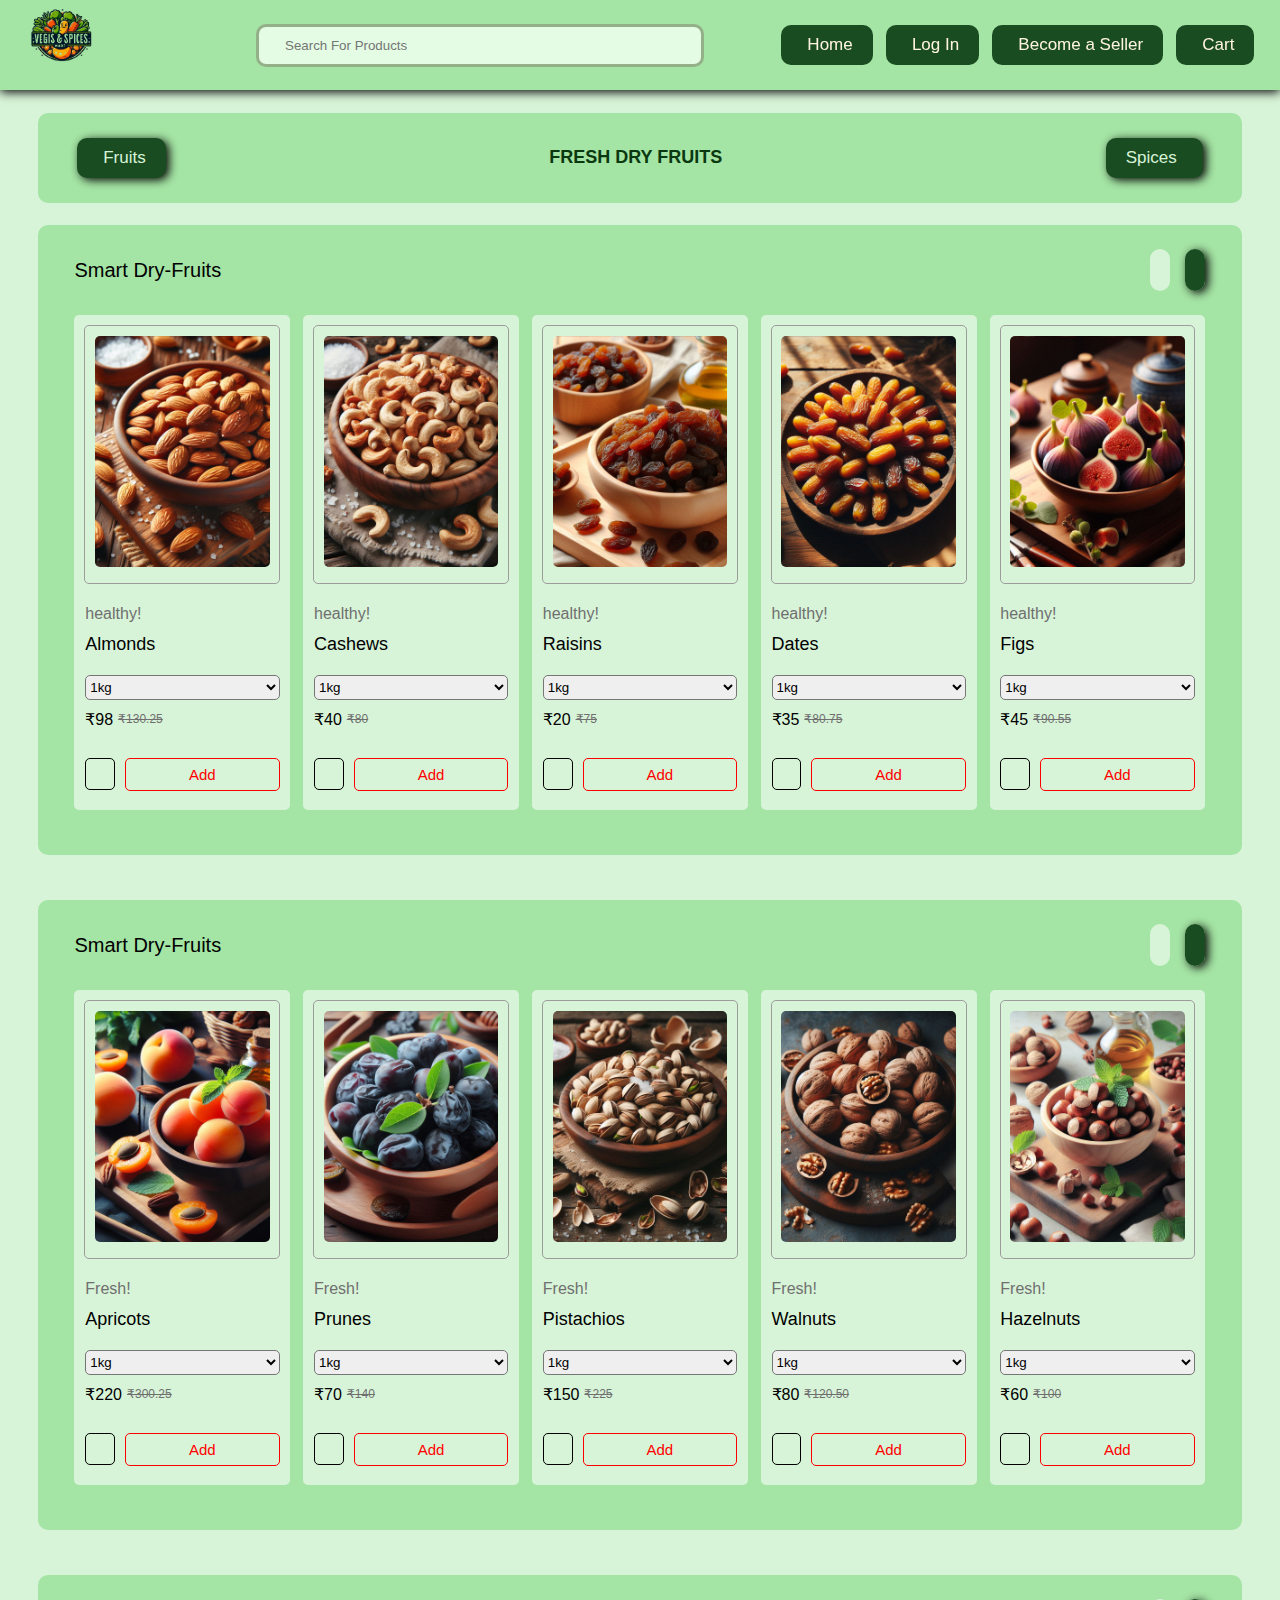
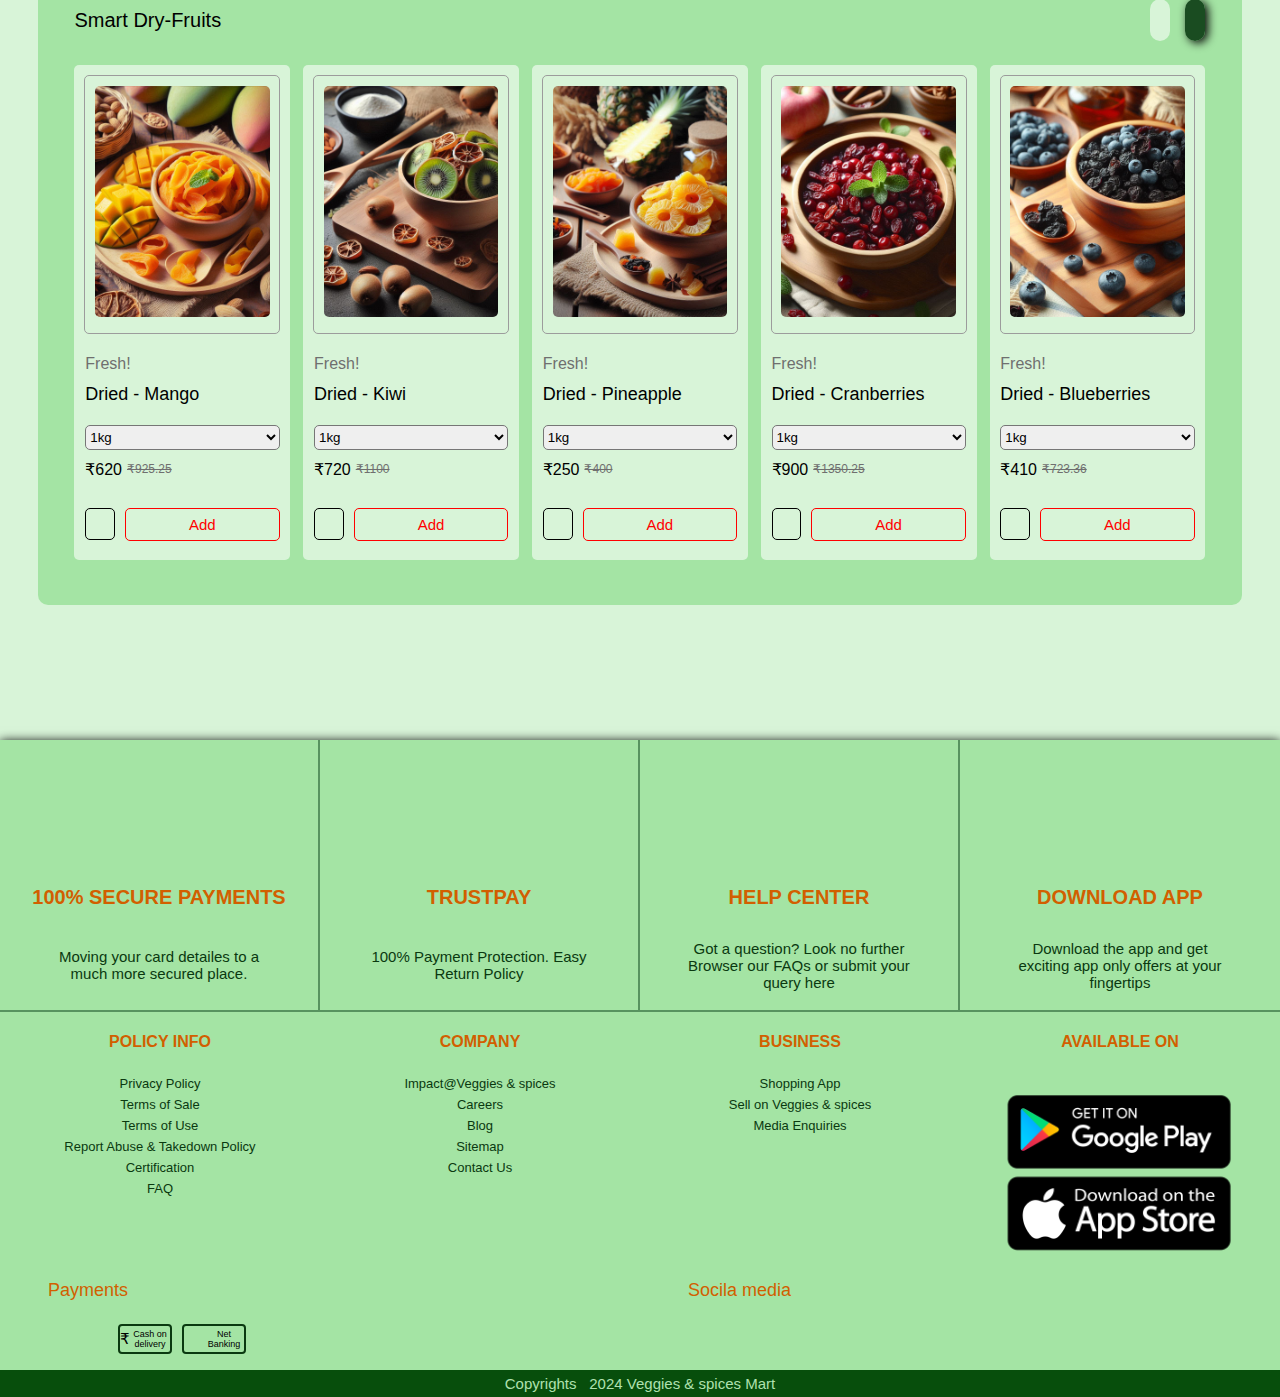
<file: Pages/dry_fruits.html>
<!DOCTYPE html>
<html lang="en">
<head>
    <meta charset="UTF-8">
    <meta name="viewport" content="width=device-width, initial-scale=1.0">
    <link rel="stylesheet" href="https://site-assets.fontawesome.com/releases/v6.4.2/css/all.css">
    <link rel="stylesheet" href="dry_fruits.css">
    <title>Dry-Fruits</title>
</head>
<body>
  <div class="main">
    <header class="header">
        <div class="logo">
          <a class="mylogo" href="../index.html"></a>
        </div>
        <div class="search">
          <i class="fa-solid fa-magnifying-glass icon"></i>
          <input type="text" placeholder="Search For Products" class="input">
        </div>
        <div class="cart"><a href="cart.html"><i class="fa-regular fa-cart-shopping"></i></a></div>
        <div class="list">
            <a href="../index.html" class="but home-but"><i class="fa-regular fa-house l-icon"></i>Home</a>
            <a href="signin.html" class="but"><i class="fa-solid fa-user l-icon"></i>Log In</a>
          <a href="#" class="but"><i class="fa-regular fa-store l-icon"></i>Become a Seller</a>
          <a href="cart.html" class="but"><i class="fa-regular fa-cart-shopping l-icon"></i>Cart</a>
        </div>
    </header>
    <div class="content">
        <div class="nav-bar">
          <div class="display-title"><a href="fruits.html" class="but-nav"><i class="fa-solid fa-arrow-left pre-icon"></i><span class="nav-text">Fruits</span></a><p>Fresh Dry Fruits</p><a href="s_spices.html" class="but-nav"><span class="nav-text">Spices</span><i class="fa-solid fa-arrow-right next-icon"></i></a></div>
        </div>
        <div class="box1">
            <div class="head-box">
              <p>Smart Dry-Fruits</p>
              <div class="arow"><i class="fa-regular fa-arrow-left left"></i><i class="fa-regular fa-arrow-right right"></i></div>
            </div>
            <div class="row1">
              <div class="pro1">
                <div class="pro1-img">
                  <div class="img1"></div>
                </div>
                <div class="pro-title">
                  <p class="sub-head">healthy!</p><p class="main-head">Almonds</p>
                </div>
                <div class="pro-prize">
                  <select name="quantity" id="quantity">
                    <option value="250g">250g</option>
                    <option value="500g">500g</option>
                    <option value="1kg" selected>1kg</option>
                    <option value="3kg">3kg</option>
                    <option value="5kg">5kg</option>
                  </select>
                  <div class="prize"><p>₹98</p><del>₹130.25</del></div>
                </div>
                <div class="pro-book">
                  <i class="fa-regular fa-bookmark book-icon"></i>
                  <input type="button" value="Add" class="add">
                </div>
              </div>
              <div class="pro2">
                <div class="pro2-img">
                  <div class="img2"></div>
                </div>
                <div class="pro-title">
                  <p class="sub-head">healthy!</p><p class="main-head">Cashews</p>
                </div>
                <div class="pro-prize">
                  <select name="quantity" id="quantity">
                    <option value="250g">250g</option>
                    <option value="500g">500g</option>
                    <option value="1kg" selected>1kg</option>
                    <option value="3kg">3kg</option>
                    <option value="5kg">5kg</option>
                  </select>
                  <div class="prize"><p>₹40</p><del>₹80</del></div>
                </div>
                <div class="pro-book">
                  <i class="fa-regular fa-bookmark book-icon"></i>
                  <input type="button" value="Add" class="add">
                </div>
              </div>
              <div class="pro3">
                <div class="pro3-img">
                  <div class="img3"></div>
                </div>
                <div class="pro-title">
                  <p class="sub-head">healthy!</p><p class="main-head">Raisins</p>
                </div>
                <div class="pro-prize">
                  <select name="quantity" id="quantity">
                    <option value="250g">250g</option>
                    <option value="500g">500g</option>
                    <option value="1kg" selected>1kg</option>
                    <option value="3kg">3kg</option>
                    <option value="5kg">5kg</option>
                  </select>
                  <div class="prize"><p>₹20</p><del>₹75</del></div>
                </div>
                <div class="pro-book">
                  <i class="fa-regular fa-bookmark book-icon"></i>
                  <input type="button" value="Add" class="add">
                </div>
              </div>
              <div class="pro4">
                <div class="pro4-img">
                  <div class="img4"></div>
                </div>
                <div class="pro-title">
                  <p class="sub-head">healthy!</p><p class="main-head">Dates</p>
                </div>
                <div class="pro-prize">
                  <select name="quantity" id="quantity">
                    <option value="250g">250g</option>
                    <option value="500g">500g</option>
                    <option value="1kg" selected>1kg</option>
                    <option value="3kg">3kg</option>
                    <option value="5kg">5kg</option>
                  </select>
                  <div class="prize"><p>₹35</p><del>₹80.75</del></div>
                </div>
                <div class="pro-book">
                  <i class="fa-regular fa-bookmark book-icon"></i>
                  <input type="button" value="Add" class="add">
                </div>
              </div>
              <div class="pro5">
                <div class="pro5-img">
                  <div class="img5"></div>
                </div>
                <div class="pro-title">
                  <p class="sub-head">healthy!</p><p class="main-head">Figs</p>
                </div>
                <div class="pro-prize">
                  <select name="quantity" id="quantity">
                    <option value="250g">250g</option>
                    <option value="500g">500g</option>
                    <option value="1kg" selected>1kg</option>
                    <option value="3kg">3kg</option>
                    <option value="5kg">5kg</option>
                  </select>
                  <div class="prize"><p>₹45</p><del>₹90.55</del></div>
                </div>
                <div class="pro-book">
                  <i class="fa-regular fa-bookmark book-icon"></i>
                  <input type="button" value="Add" class="add">
                </div>
              </div>
            </div>
          </div>
          <div class="box1">
            <div class="head-box">
              <p>Smart Dry-Fruits</p>
              <div class="arow"><i class="fa-regular fa-arrow-left left"></i><i class="fa-regular fa-arrow-right right"></i></div>
            </div>
            <div class="row1">
              <div class="pro1">
                <div class="pro1-img">
                  <div class="img6"></div>
                </div>
                <div class="pro-title">
                  <p class="sub-head">Fresh!</p><p class="main-head">Apricots</p>
                </div>
                <div class="pro-prize">
                  <select name="quantity" id="quantity">
                    <option value="250g">250g</option>
                    <option value="500g">500g</option>
                    <option value="1kg" selected>1kg</option>
                    <option value="3kg">3kg</option>
                    <option value="5kg">5kg</option>
                  </select>
                  <div class="prize"><p>₹220</p><del>₹300.25</del></div>
                </div>
                <div class="pro-book">
                  <i class="fa-regular fa-bookmark book-icon"></i>
                  <input type="button" value="Add" class="add">
                </div>
              </div>
              <div class="pro2">
                <div class="pro2-img">
                  <div class="img7"></div>
                </div>
                <div class="pro-title">
                  <p class="sub-head">Fresh!</p><p class="main-head">Prunes</p>
                </div>
                <div class="pro-prize">
                  <select name="quantity" id="quantity">
                    <option value="250g">250g</option>
                    <option value="500g">500g</option>
                    <option value="1kg" selected>1kg</option>
                    <option value="3kg">3kg</option>
                    <option value="5kg">5kg</option>
                  </select>
                  <div class="prize"><p>₹70</p><del>₹140</del></div>
                </div>
                <div class="pro-book">
                  <i class="fa-regular fa-bookmark book-icon"></i>
                  <input type="button" value="Add" class="add">
                </div>
              </div>
              <div class="pro3">
                <div class="pro3-img">
                  <div class="img8"></div>
                </div>
                <div class="pro-title">
                  <p class="sub-head">Fresh!</p><p class="main-head">Pistachios</p>
                </div>
                <div class="pro-prize">
                  <select name="quantity" id="quantity">
                    <option value="250g">250g</option>
                    <option value="500g">500g</option>
                    <option value="1kg" selected>1kg</option>
                    <option value="3kg">3kg</option>
                    <option value="5kg">5kg</option>
                  </select>
                  <div class="prize"><p>₹150</p><del>₹225</del></div>
                </div>
                <div class="pro-book">
                  <i class="fa-regular fa-bookmark book-icon"></i>
                  <input type="button" value="Add" class="add">
                </div>
              </div>
              <div class="pro4">
                <div class="pro4-img">
                  <div class="img9"></div>
                </div>
                <div class="pro-title">
                  <p class="sub-head">Fresh!</p><p class="main-head">Walnuts</p>
                </div>
                <div class="pro-prize">
                  <select name="quantity" id="quantity">
                    <option value="250g">250g</option>
                    <option value="500g">500g</option>
                    <option value="1kg" selected>1kg</option>
                    <option value="3kg">3kg</option>
                    <option value="5kg">5kg</option>
                  </select>
                  <div class="prize"><p>₹80</p><del>₹120.50</del></div>
                </div>
                <div class="pro-book">
                  <i class="fa-regular fa-bookmark book-icon"></i>
                  <input type="button" value="Add" class="add">
                </div>
              </div>
              <div class="pro5">
                <div class="pro5-img">
                  <div class="img10"></div>
                </div>
                <div class="pro-title">
                  <p class="sub-head">Fresh!</p><p class="main-head">Hazelnuts</p>
                </div>
                <div class="pro-prize">
                  <select name="quantity" id="quantity">
                    <option value="250g">250g</option>
                    <option value="500g">500g</option>
                    <option value="1kg" selected>1kg</option>
                    <option value="3kg">3kg</option>
                    <option value="5kg">5kg</option>
                  </select>
                  <div class="prize"><p>₹60</p><del>₹100</del></div>
                </div>
                <div class="pro-book">
                  <i class="fa-regular fa-bookmark book-icon"></i>
                  <input type="button" value="Add" class="add">
                </div>
              </div>
            </div>
          </div>
          <div class="box1">
            <div class="head-box">
              <p>Smart Dry-Fruits</p>
              <div class="arow"><i class="fa-regular fa-arrow-left left"></i><i class="fa-regular fa-arrow-right right"></i></div>
            </div>
            <div class="row1">
              <div class="pro1">
                <div class="pro1-img">
                  <div class="img11"></div>
                </div>
                <div class="pro-title">
                  <p class="sub-head">Fresh!</p><p class="main-head">Dried - Mango</p>
                </div>
                <div class="pro-prize">
                  <select name="quantity" id="quantity">
                    <option value="250g">250g</option>
                    <option value="500g">500g</option>
                    <option value="1kg" selected>1kg</option>
                    <option value="3kg">3kg</option>
                    <option value="5kg">5kg</option>
                  </select>
                  <div class="prize"><p>₹620</p><del>₹925.25</del></div>
                </div>
                <div class="pro-book">
                  <i class="fa-regular fa-bookmark book-icon"></i>
                  <input type="button" value="Add" class="add">
                </div>
              </div>
              <div class="pro2">
                <div class="pro2-img">
                  <div class="img12"></div>
                </div>
                <div class="pro-title">
                  <p class="sub-head">Fresh!</p><p class="main-head">Dried - Kiwi</p>
                </div>
                <div class="pro-prize">
                  <select name="quantity" id="quantity">
                    <option value="250g">250g</option>
                    <option value="500g">500g</option>
                    <option value="1kg" selected>1kg</option>
                    <option value="3kg">3kg</option>
                    <option value="5kg">5kg</option>
                  </select>
                  <div class="prize"><p>₹720</p><del>₹1100</del></div>
                </div>
                <div class="pro-book">
                  <i class="fa-regular fa-bookmark book-icon"></i>
                  <input type="button" value="Add" class="add">
                </div>
              </div>
              <div class="pro3">
                <div class="pro3-img">
                  <div class="img13"></div>
                </div>
                <div class="pro-title">
                  <p class="sub-head">Fresh!</p><p class="main-head">Dried - Pineapple</p>
                </div>
                <div class="pro-prize">
                  <select name="quantity" id="quantity">
                    <option value="250g">250g</option>
                    <option value="500g">500g</option>
                    <option value="1kg" selected>1kg</option>
                    <option value="3kg">3kg</option>
                    <option value="5kg">5kg</option>
                  </select>
                  <div class="prize"><p>₹250</p><del>₹400</del></div>
                </div>
                <div class="pro-book">
                  <i class="fa-regular fa-bookmark book-icon"></i>
                  <input type="button" value="Add" class="add">
                </div>
              </div>
              <div class="pro4">
                <div class="pro4-img">
                  <div class="img14"></div>
                </div>
                <div class="pro-title">
                  <p class="sub-head">Fresh!</p><p class="main-head">Dried - Cranberries</p>
                </div>
                <div class="pro-prize">
                  <select name="quantity" id="quantity">
                    <option value="250g">250g</option>
                    <option value="500g">500g</option>
                    <option value="1kg" selected>1kg</option>
                    <option value="3kg">3kg</option>
                    <option value="5kg">5kg</option>
                  </select>
                  <div class="prize"><p>₹900</p><del>₹1350.25</del></div>
                </div>
                <div class="pro-book">
                  <i class="fa-regular fa-bookmark book-icon"></i>
                  <input type="button" value="Add" class="add">
                </div>
              </div>
              <div class="pro5">
                <div class="pro5-img">
                  <div class="img15"></div>
                </div>
                <div class="pro-title">
                  <p class="sub-head">Fresh!</p><p class="main-head">Dried - Blueberries</p>
                </div>
                <div class="pro-prize">
                  <select name="quantity" id="quantity">
                    <option value="250g">250g</option>
                    <option value="500g">500g</option>
                    <option value="1kg" selected>1kg</option>
                    <option value="3kg">3kg</option>
                    <option value="5kg">5kg</option>
                  </select>
                  <div class="prize"><p>₹410</p><del>₹723.36</del></div>
                </div>
                <div class="pro-book">
                  <i class="fa-regular fa-bookmark book-icon"></i>
                  <input type="button" value="Add" class="add">
                </div>
              </div>
            </div>
          </div>
    </div>
    <footer class="fotter">
        <div class="fotter-cont">
          <div class="securepay">
            <div class="footlog"><i class="fa-duotone fa-solid fa-credit-card-front"></i></div>
            <div class="foothead"><p>100% Secure payments</p></div>
            <div class="foottext"><p>Moving your card detailes to a much more secured place.</p></div>
          </div>
          <div class="trustpay">
            <div class="footlog"><i class="fa-regular fa-shield-check"></i></div>
            <div class="foothead"><p>trustpay</p></div>
            <div class="foottext"><p>100% Payment Protection. Easy Return Policy</p></div>
          </div>
          <div class="help">
            <div class="footlog"><i class="fa-solid fa-headset"></i></div>
            <div class="foothead"><p>help center</p></div>
            <div class="foottext"><p>Got a question? Look no further Browser our FAQs or submit your query here</p></div>
          </div>
          <div class="app">
            <div class="footlog"><i class="fa-duotone fa-solid fa-mobile"></i></div>
            <div class="foothead">download app</div>
            <div class="foottext"><p>Download the app and get exciting app only offers at your fingertips</p></div>
          </div>
          <div class="info">
            <div class="foot-title">Policy info</div>
            <div class="foot-cont">
              <a href="#">Privacy Policy</a>
              <a href="#">Terms of Sale</a>
              <a href="#">Terms of Use</a>
              <a href="#">Report Abuse & Takedown Policy</a>
              <a href="#">Certification</a>
              <a href="#">FAQ</a>
            </div>
          </div>
          <div class="company">
            <div class="foot-title">company</div>
            <div class="foot-cont">
              <a href="#">Impact@Veggies & spices</a>
              <a href="#">Careers</a>
              <a href="#">Blog</a>
              <a href="#">Sitemap</a>
              <a href="#">Contact Us</a>
            </div>
          </div>
          <div class="business">
            <div class="foot-title">Business</div>
            <div class="foot-cont">
              <a href="#">Shopping App</a>
              <a href="#">Sell on Veggies & spices</a>
              <a href="#">Media Enquiries</a>
            </div>
          </div>
          <div class="applogo">
            <div class="foot-title">available on</div>
            <div class="foot-play"><div class="foot-img"></div></div>
          </div>
          <div class="payment">
            <div class="logtitle">Payments</div>
            <div class="logs">
              <i class="fa-duotone fa-solid fa-credit-card"></i>
              <i class="fa-duotone fa-solid fa-credit-card-front"></i>
              <i class="fa-brands fa-cc-visa"></i>
              <i class="fa-brands fa-cc-mastercard"></i>
              <i class="fa-brands fa-cc-paypal"></i>
              <i class="fa-brands fa-cc-apple-pay"></i>
              <i class="fa-brands fa-cc-amazon-pay"></i>
              <div class="cashon">
                <p class="symbol">₹</p>
                <p class="cash1">Cash on</p>
                <p class="cash2">delivery</p>
              </div>
              <div class="neton">
                <p class="symbol"><i class="fa-solid fa-computer-mouse-scrollwheel"></i></p>
                <p class="cash1">Net</p>
                <p class="cash2">Banking</p>
              </div>
              <div class="netpay"></div>
            </div>
          </div>
          <div class="social">
            <div class="logtitle">Socila media</div>
            <div class="logs">
              <i class="fa-brands fa-square-facebook"></i>
              <i class="fa-brands fa-square-instagram"></i>
              <i class="fa-brands fa-square-x-twitter"></i>
              <i class="fa-brands fa-square-threads"></i>
              <i class="fa-brands fa-square-youtube"></i>
              <i class="fa-brands fa-linkedin"></i>
              <i class="fa-brands fa-telegram"></i>
              <i class="fa-brands fa-square-whatsapp"></i>
              <i class="fa-brands fa-square-pinterest"></i>
            </div>
          </div>
        </div>
        <div class="copyright">Copyrights <i class="fa-regular fa-copyright"></i> 2024 Veggies & spices Mart</div>
      </footer>
    </div>
</body>
</html>
</file>
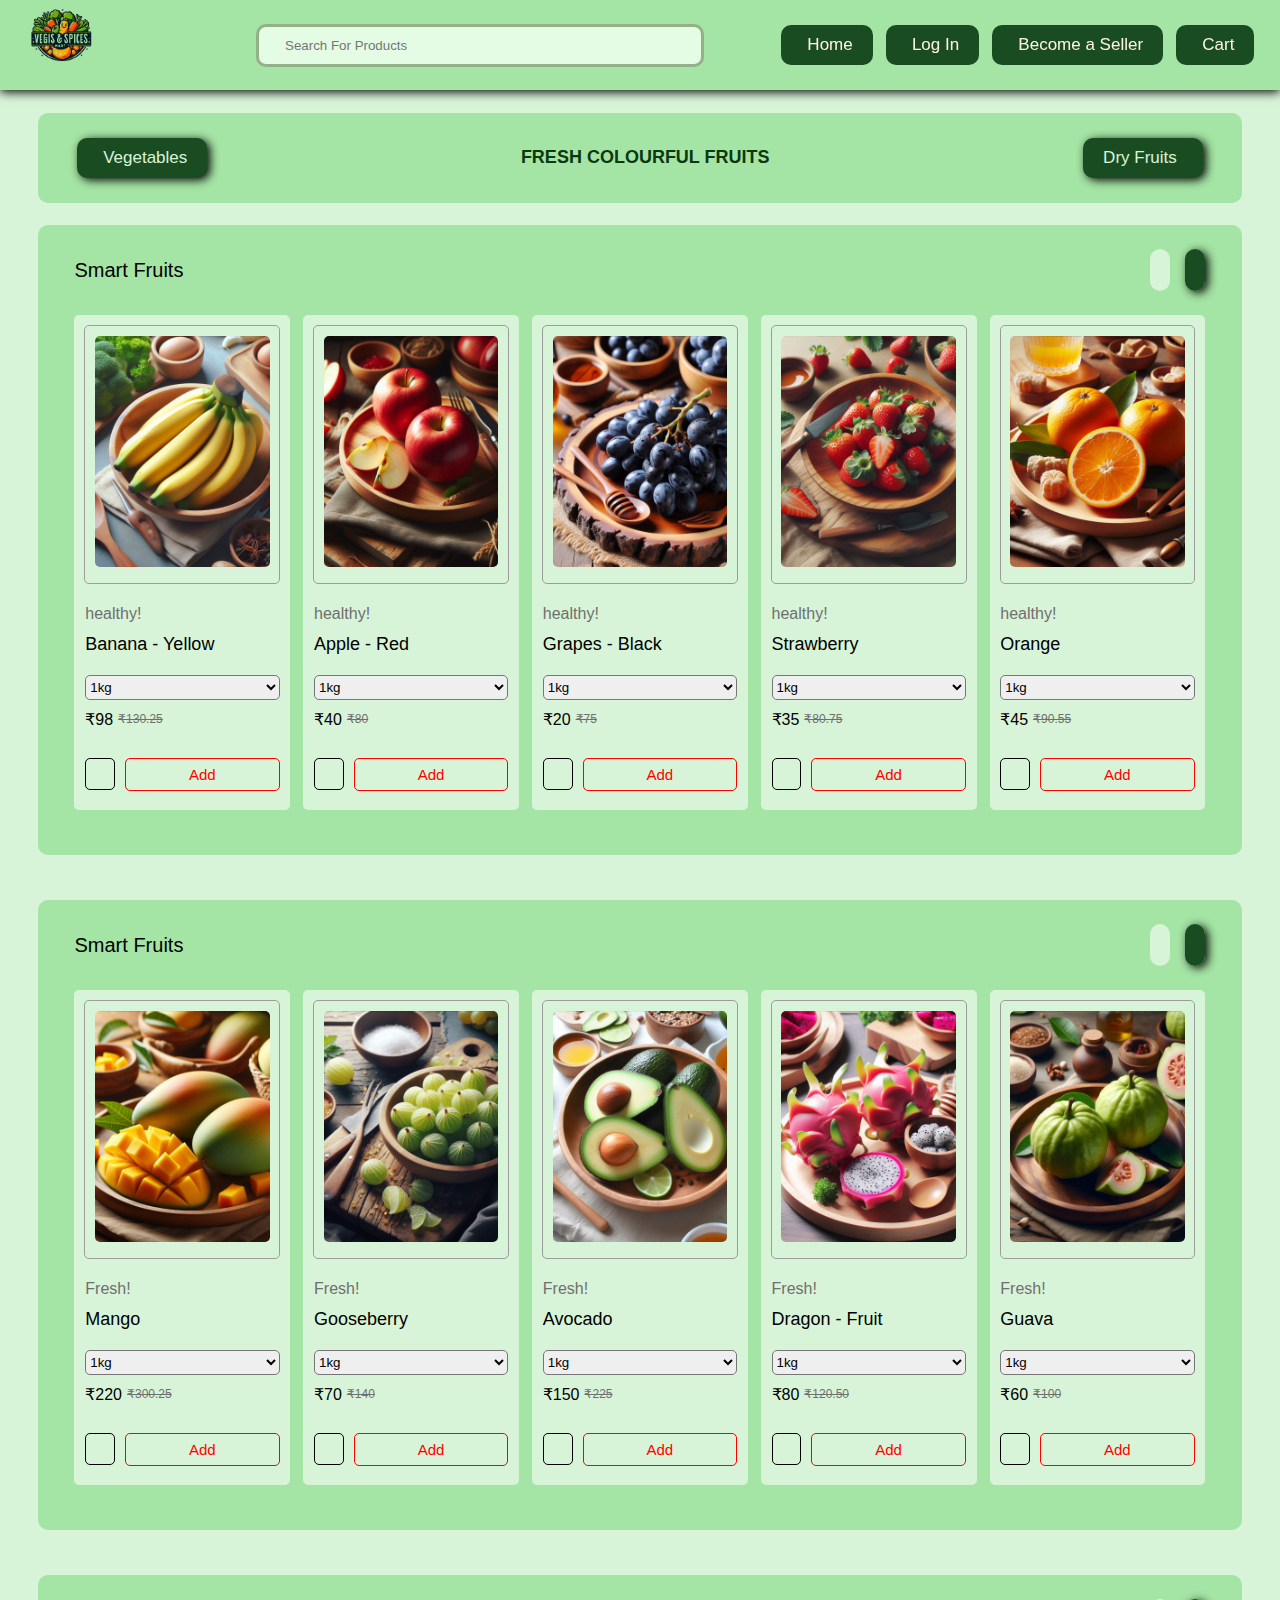
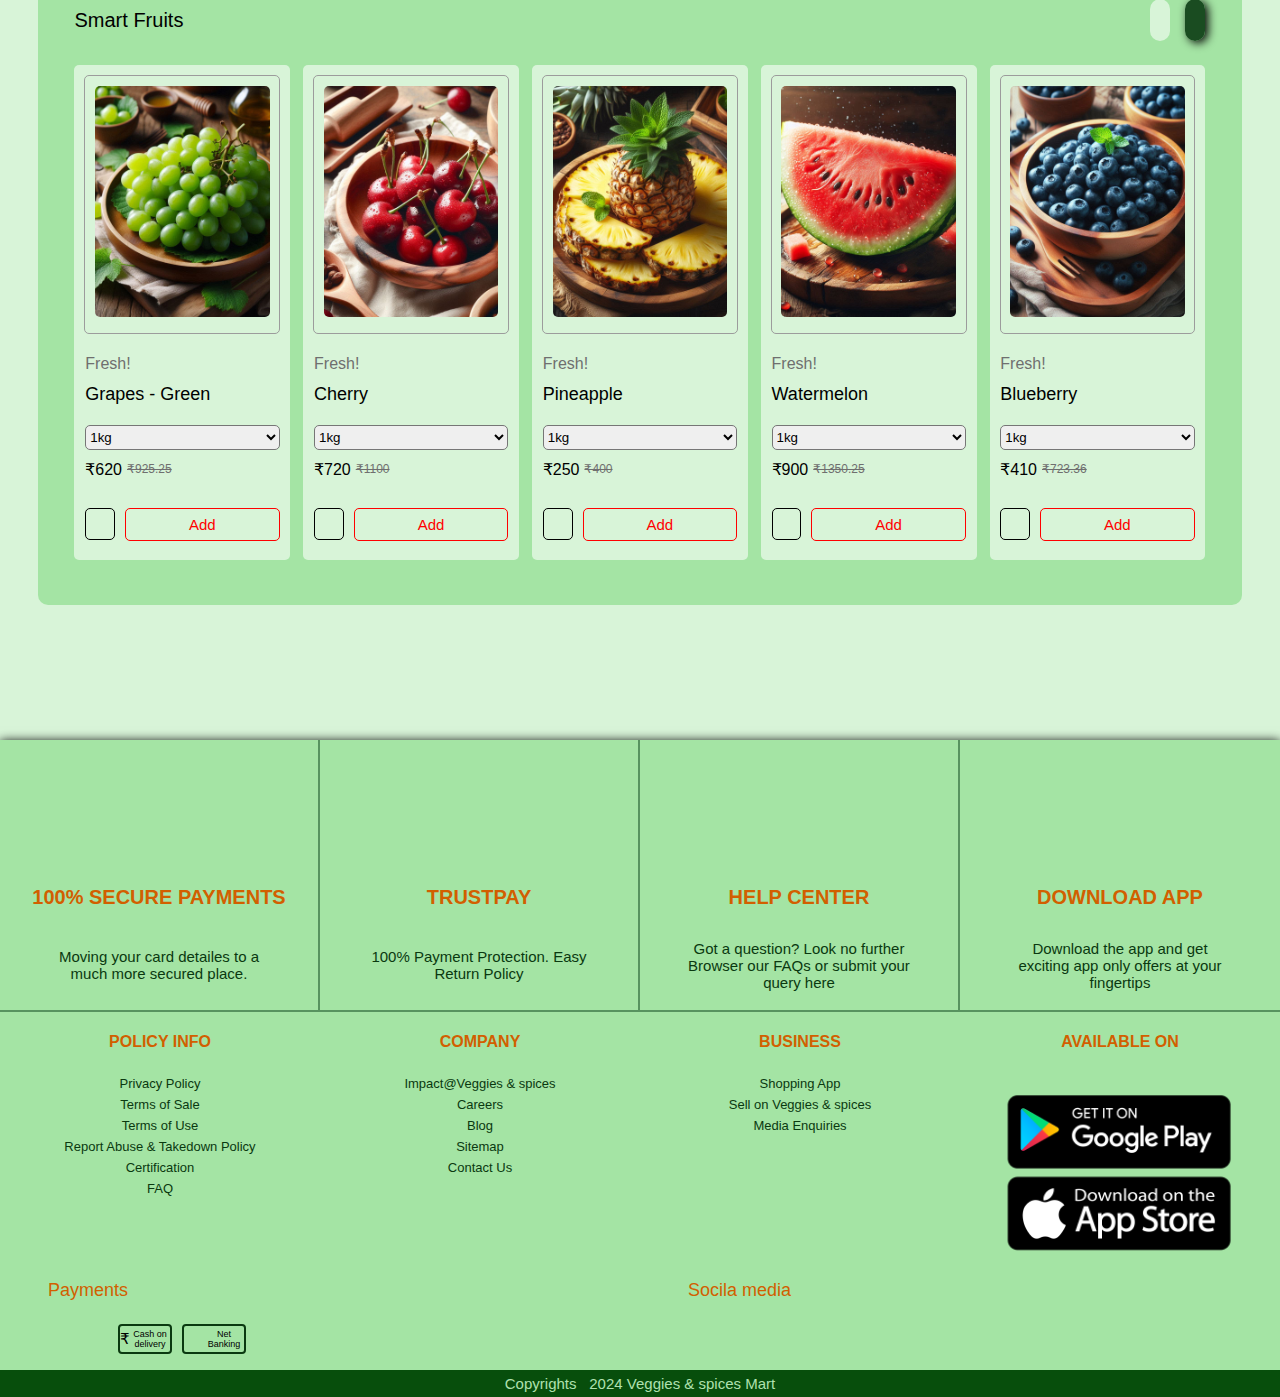
<file: Pages/fruits.html>
<!DOCTYPE html>
<html lang="en">
<head>
    <meta charset="UTF-8">
    <meta name="viewport" content="width=device-width, initial-scale=1.0">
    <link rel="stylesheet" href="https://site-assets.fontawesome.com/releases/v6.4.2/css/all.css">
    <link rel="stylesheet" href="fruits.css">
    <title>Fruits</title>
</head>
<body>
  <div class="main">
    <header class="header">
        <div class="logo">
          <a class="mylogo" href="../index.html"></a>
        </div>
        <div class="search">
          <i class="fa-solid fa-magnifying-glass icon"></i>
          <input type="text" placeholder="Search For Products" class="input">
        </div>
        <div class="cart"><a href="cart.html"><i class="fa-regular fa-cart-shopping"></i></a></div>
        <div class="list">
            <a href="../index.html" class="but home-but"><i class="fa-regular fa-house l-icon"></i>Home</a>
            <a href="signin.html" class="but"><i class="fa-solid fa-user l-icon"></i>Log In</a>
          <a href="#" class="but"><i class="fa-regular fa-store l-icon"></i>Become a Seller</a>
          <a href="cart.html" class="but"><i class="fa-regular fa-cart-shopping l-icon"></i>Cart</a>
        </div>
    </header>
    <div class="content">
        <div class="nav-bar">
          <div class="display-title"><a href="vegitables.html" class="but-nav"><i class="fa-solid fa-arrow-left pre-icon"></i><span class="nav-text">Vegetables</span></a><p>Fresh Colourful Fruits</p><a href="dry_fruits.html" class="but-nav"><span class="nav-text">Dry Fruits</span><i class="fa-solid fa-arrow-right next-icon"></i></a></div>
        </div>
        <div class="box1">
            <div class="head-box">
              <p>Smart Fruits</p>
              <div class="arow"><i class="fa-regular fa-arrow-left left"></i><i class="fa-regular fa-arrow-right right"></i></div>
            </div>
            <div class="row1">
              <div class="pro1">
                <div class="pro1-img">
                  <div class="img1"></div>
                </div>
                <div class="pro-title">
                  <p class="sub-head">healthy!</p><p class="main-head">Banana - Yellow</p>
                </div>
                <div class="pro-prize">
                  <select name="quantity" id="quantity">
                    <option value="250g">250g</option>
                    <option value="500g">500g</option>
                    <option value="1kg" selected>1kg</option>
                    <option value="3kg">3kg</option>
                    <option value="5kg">5kg</option>
                  </select>
                  <div class="prize"><p>₹98</p><del>₹130.25</del></div>
                </div>
                <div class="pro-book">
                  <i class="fa-regular fa-bookmark book-icon"></i>
                  <input type="button" value="Add" class="add">
                </div>
              </div>
              <div class="pro2">
                <div class="pro2-img">
                  <div class="img2"></div>
                </div>
                <div class="pro-title">
                  <p class="sub-head">healthy!</p><p class="main-head">Apple - Red</p>
                </div>
                <div class="pro-prize">
                  <select name="quantity" id="quantity">
                    <option value="250g">250g</option>
                    <option value="500g">500g</option>
                    <option value="1kg" selected>1kg</option>
                    <option value="3kg">3kg</option>
                    <option value="5kg">5kg</option>
                  </select>
                  <div class="prize"><p>₹40</p><del>₹80</del></div>
                </div>
                <div class="pro-book">
                  <i class="fa-regular fa-bookmark book-icon"></i>
                  <input type="button" value="Add" class="add">
                </div>
              </div>
              <div class="pro3">
                <div class="pro3-img">
                  <div class="img3"></div>
                </div>
                <div class="pro-title">
                  <p class="sub-head">healthy!</p><p class="main-head">Grapes - Black</p>
                </div>
                <div class="pro-prize">
                  <select name="quantity" id="quantity">
                    <option value="250g">250g</option>
                    <option value="500g">500g</option>
                    <option value="1kg" selected>1kg</option>
                    <option value="3kg">3kg</option>
                    <option value="5kg">5kg</option>
                  </select>
                  <div class="prize"><p>₹20</p><del>₹75</del></div>
                </div>
                <div class="pro-book">
                  <i class="fa-regular fa-bookmark book-icon"></i>
                  <input type="button" value="Add" class="add">
                </div>
              </div>
              <div class="pro4">
                <div class="pro4-img">
                  <div class="img4"></div>
                </div>
                <div class="pro-title">
                  <p class="sub-head">healthy!</p><p class="main-head">Strawberry</p>
                </div>
                <div class="pro-prize">
                  <select name="quantity" id="quantity">
                    <option value="250g">250g</option>
                    <option value="500g">500g</option>
                    <option value="1kg" selected>1kg</option>
                    <option value="3kg">3kg</option>
                    <option value="5kg">5kg</option>
                  </select>
                  <div class="prize"><p>₹35</p><del>₹80.75</del></div>
                </div>
                <div class="pro-book">
                  <i class="fa-regular fa-bookmark book-icon"></i>
                  <input type="button" value="Add" class="add">
                </div>
              </div>
              <div class="pro5">
                <div class="pro5-img">
                  <div class="img5"></div>
                </div>
                <div class="pro-title">
                  <p class="sub-head">healthy!</p><p class="main-head">Orange</p>
                </div>
                <div class="pro-prize">
                  <select name="quantity" id="quantity">
                    <option value="250g">250g</option>
                    <option value="500g">500g</option>
                    <option value="1kg" selected>1kg</option>
                    <option value="3kg">3kg</option>
                    <option value="5kg">5kg</option>
                  </select>
                  <div class="prize"><p>₹45</p><del>₹90.55</del></div>
                </div>
                <div class="pro-book">
                  <i class="fa-regular fa-bookmark book-icon"></i>
                  <input type="button" value="Add" class="add">
                </div>
              </div>
            </div>
          </div>
          <div class="box1">
            <div class="head-box">
              <p>Smart Fruits</p>
              <div class="arow"><i class="fa-regular fa-arrow-left left"></i><i class="fa-regular fa-arrow-right right"></i></div>
            </div>
            <div class="row1">
              <div class="pro1">
                <div class="pro1-img">
                  <div class="img6"></div>
                </div>
                <div class="pro-title">
                  <p class="sub-head">Fresh!</p><p class="main-head">Mango</p>
                </div>
                <div class="pro-prize">
                  <select name="quantity" id="quantity">
                    <option value="250g">250g</option>
                    <option value="500g">500g</option>
                    <option value="1kg" selected>1kg</option>
                    <option value="3kg">3kg</option>
                    <option value="5kg">5kg</option>
                  </select>
                  <div class="prize"><p>₹220</p><del>₹300.25</del></div>
                </div>
                <div class="pro-book">
                  <i class="fa-regular fa-bookmark book-icon"></i>
                  <input type="button" value="Add" class="add">
                </div>
              </div>
              <div class="pro2">
                <div class="pro2-img">
                  <div class="img7"></div>
                </div>
                <div class="pro-title">
                  <p class="sub-head">Fresh!</p><p class="main-head">Gooseberry</p>
                </div>
                <div class="pro-prize">
                  <select name="quantity" id="quantity">
                    <option value="250g">250g</option>
                    <option value="500g">500g</option>
                    <option value="1kg" selected>1kg</option>
                    <option value="3kg">3kg</option>
                    <option value="5kg">5kg</option>
                  </select>
                  <div class="prize"><p>₹70</p><del>₹140</del></div>
                </div>
                <div class="pro-book">
                  <i class="fa-regular fa-bookmark book-icon"></i>
                  <input type="button" value="Add" class="add">
                </div>
              </div>
              <div class="pro3">
                <div class="pro3-img">
                  <div class="img8"></div>
                </div>
                <div class="pro-title">
                  <p class="sub-head">Fresh!</p><p class="main-head">Avocado</p>
                </div>
                <div class="pro-prize">
                  <select name="quantity" id="quantity">
                    <option value="250g">250g</option>
                    <option value="500g">500g</option>
                    <option value="1kg" selected>1kg</option>
                    <option value="3kg">3kg</option>
                    <option value="5kg">5kg</option>
                  </select>
                  <div class="prize"><p>₹150</p><del>₹225</del></div>
                </div>
                <div class="pro-book">
                  <i class="fa-regular fa-bookmark book-icon"></i>
                  <input type="button" value="Add" class="add">
                </div>
              </div>
              <div class="pro4">
                <div class="pro4-img">
                  <div class="img9"></div>
                </div>
                <div class="pro-title">
                  <p class="sub-head">Fresh!</p><p class="main-head">Dragon - Fruit</p>
                </div>
                <div class="pro-prize">
                  <select name="quantity" id="quantity">
                    <option value="250g">250g</option>
                    <option value="500g">500g</option>
                    <option value="1kg" selected>1kg</option>
                    <option value="3kg">3kg</option>
                    <option value="5kg">5kg</option>
                  </select>
                  <div class="prize"><p>₹80</p><del>₹120.50</del></div>
                </div>
                <div class="pro-book">
                  <i class="fa-regular fa-bookmark book-icon"></i>
                  <input type="button" value="Add" class="add">
                </div>
              </div>
              <div class="pro5">
                <div class="pro5-img">
                  <div class="img10"></div>
                </div>
                <div class="pro-title">
                  <p class="sub-head">Fresh!</p><p class="main-head">Guava</p>
                </div>
                <div class="pro-prize">
                  <select name="quantity" id="quantity">
                    <option value="250g">250g</option>
                    <option value="500g">500g</option>
                    <option value="1kg" selected>1kg</option>
                    <option value="3kg">3kg</option>
                    <option value="5kg">5kg</option>
                  </select>
                  <div class="prize"><p>₹60</p><del>₹100</del></div>
                </div>
                <div class="pro-book">
                  <i class="fa-regular fa-bookmark book-icon"></i>
                  <input type="button" value="Add" class="add">
                </div>
              </div>
            </div>
          </div>
          <div class="box1">
            <div class="head-box">
              <p>Smart Fruits</p>
              <div class="arow"><i class="fa-regular fa-arrow-left left"></i><i class="fa-regular fa-arrow-right right"></i></div>
            </div>
            <div class="row1">
              <div class="pro1">
                <div class="pro1-img">
                  <div class="img11"></div>
                </div>
                <div class="pro-title">
                  <p class="sub-head">Fresh!</p><p class="main-head">Grapes - Green</p>
                </div>
                <div class="pro-prize">
                  <select name="quantity" id="quantity">
                    <option value="250g">250g</option>
                    <option value="500g">500g</option>
                    <option value="1kg" selected>1kg</option>
                    <option value="3kg">3kg</option>
                    <option value="5kg">5kg</option>
                  </select>
                  <div class="prize"><p>₹620</p><del>₹925.25</del></div>
                </div>
                <div class="pro-book">
                  <i class="fa-regular fa-bookmark book-icon"></i>
                  <input type="button" value="Add" class="add">
                </div>
              </div>
              <div class="pro2">
                <div class="pro2-img">
                  <div class="img12"></div>
                </div>
                <div class="pro-title">
                  <p class="sub-head">Fresh!</p><p class="main-head">Cherry</p>
                </div>
                <div class="pro-prize">
                  <select name="quantity" id="quantity">
                    <option value="250g">250g</option>
                    <option value="500g">500g</option>
                    <option value="1kg" selected>1kg</option>
                    <option value="3kg">3kg</option>
                    <option value="5kg">5kg</option>
                  </select>
                  <div class="prize"><p>₹720</p><del>₹1100</del></div>
                </div>
                <div class="pro-book">
                  <i class="fa-regular fa-bookmark book-icon"></i>
                  <input type="button" value="Add" class="add">
                </div>
              </div>
              <div class="pro3">
                <div class="pro3-img">
                  <div class="img13"></div>
                </div>
                <div class="pro-title">
                  <p class="sub-head">Fresh!</p><p class="main-head">Pineapple</p>
                </div>
                <div class="pro-prize">
                  <select name="quantity" id="quantity">
                    <option value="250g">250g</option>
                    <option value="500g">500g</option>
                    <option value="1kg" selected>1kg</option>
                    <option value="3kg">3kg</option>
                    <option value="5kg">5kg</option>
                  </select>
                  <div class="prize"><p>₹250</p><del>₹400</del></div>
                </div>
                <div class="pro-book">
                  <i class="fa-regular fa-bookmark book-icon"></i>
                  <input type="button" value="Add" class="add">
                </div>
              </div>
              <div class="pro4">
                <div class="pro4-img">
                  <div class="img14"></div>
                </div>
                <div class="pro-title">
                  <p class="sub-head">Fresh!</p><p class="main-head">Watermelon</p>
                </div>
                <div class="pro-prize">
                  <select name="quantity" id="quantity">
                    <option value="250g">250g</option>
                    <option value="500g">500g</option>
                    <option value="1kg" selected>1kg</option>
                    <option value="3kg">3kg</option>
                    <option value="5kg">5kg</option>
                  </select>
                  <div class="prize"><p>₹900</p><del>₹1350.25</del></div>
                </div>
                <div class="pro-book">
                  <i class="fa-regular fa-bookmark book-icon"></i>
                  <input type="button" value="Add" class="add">
                </div>
              </div>
              <div class="pro5">
                <div class="pro5-img">
                  <div class="img15"></div>
                </div>
                <div class="pro-title">
                  <p class="sub-head">Fresh!</p><p class="main-head">Blueberry</p>
                </div>
                <div class="pro-prize">
                  <select name="quantity" id="quantity">
                    <option value="250g">250g</option>
                    <option value="500g">500g</option>
                    <option value="1kg" selected>1kg</option>
                    <option value="3kg">3kg</option>
                    <option value="5kg">5kg</option>
                  </select>
                  <div class="prize"><p>₹410</p><del>₹723.36</del></div>
                </div>
                <div class="pro-book">
                  <i class="fa-regular fa-bookmark book-icon"></i>
                  <input type="button" value="Add" class="add">
                </div>
              </div>
            </div>
          </div>
    </div>
    <footer class="fotter">
        <div class="fotter-cont">
          <div class="securepay">
            <div class="footlog"><i class="fa-duotone fa-solid fa-credit-card-front"></i></div>
            <div class="foothead"><p>100% Secure payments</p></div>
            <div class="foottext"><p>Moving your card detailes to a much more secured place.</p></div>
          </div>
          <div class="trustpay">
            <div class="footlog"><i class="fa-regular fa-shield-check"></i></div>
            <div class="foothead"><p>trustpay</p></div>
            <div class="foottext"><p>100% Payment Protection. Easy Return Policy</p></div>
          </div>
          <div class="help">
            <div class="footlog"><i class="fa-solid fa-headset"></i></div>
            <div class="foothead"><p>help center</p></div>
            <div class="foottext"><p>Got a question? Look no further Browser our FAQs or submit your query here</p></div>
          </div>
          <div class="app">
            <div class="footlog"><i class="fa-duotone fa-solid fa-mobile"></i></div>
            <div class="foothead">download app</div>
            <div class="foottext"><p>Download the app and get exciting app only offers at your fingertips</p></div>
          </div>
          <div class="info">
            <div class="foot-title">Policy info</div>
            <div class="foot-cont">
              <a href="#">Privacy Policy</a>
              <a href="#">Terms of Sale</a>
              <a href="#">Terms of Use</a>
              <a href="#">Report Abuse & Takedown Policy</a>
              <a href="#">Certification</a>
              <a href="#">FAQ</a>
            </div>
          </div>
          <div class="company">
            <div class="foot-title">company</div>
            <div class="foot-cont">
              <a href="#">Impact@Veggies & spices</a>
              <a href="#">Careers</a>
              <a href="#">Blog</a>
              <a href="#">Sitemap</a>
              <a href="#">Contact Us</a>
            </div>
          </div>
          <div class="business">
            <div class="foot-title">Business</div>
            <div class="foot-cont">
              <a href="#">Shopping App</a>
              <a href="#">Sell on Veggies & spices</a>
              <a href="#">Media Enquiries</a>
            </div>
          </div>
          <div class="applogo">
            <div class="foot-title">available on</div>
            <div class="foot-play"><div class="foot-img"></div></div>
          </div>
          <div class="payment">
            <div class="logtitle">Payments</div>
            <div class="logs">
              <i class="fa-duotone fa-solid fa-credit-card"></i>
              <i class="fa-duotone fa-solid fa-credit-card-front"></i>
              <i class="fa-brands fa-cc-visa"></i>
              <i class="fa-brands fa-cc-mastercard"></i>
              <i class="fa-brands fa-cc-paypal"></i>
              <i class="fa-brands fa-cc-apple-pay"></i>
              <i class="fa-brands fa-cc-amazon-pay"></i>
              <div class="cashon">
                <p class="symbol">₹</p>
                <p class="cash1">Cash on</p>
                <p class="cash2">delivery</p>
              </div>
              <div class="neton">
                <p class="symbol"><i class="fa-solid fa-computer-mouse-scrollwheel"></i></p>
                <p class="cash1">Net</p>
                <p class="cash2">Banking</p>
              </div>
              <div class="netpay"></div>
            </div>
          </div>
          <div class="social">
            <div class="logtitle">Socila media</div>
            <div class="logs">
              <i class="fa-brands fa-square-facebook"></i>
              <i class="fa-brands fa-square-instagram"></i>
              <i class="fa-brands fa-square-x-twitter"></i>
              <i class="fa-brands fa-square-threads"></i>
              <i class="fa-brands fa-square-youtube"></i>
              <i class="fa-brands fa-linkedin"></i>
              <i class="fa-brands fa-telegram"></i>
              <i class="fa-brands fa-square-whatsapp"></i>
              <i class="fa-brands fa-square-pinterest"></i>
            </div>
          </div>
        </div>
        <div class="copyright">Copyrights <i class="fa-regular fa-copyright"></i> 2024 Veggies & spices Mart</div>
      </footer>
    </div>
</body>
</html>
</file>
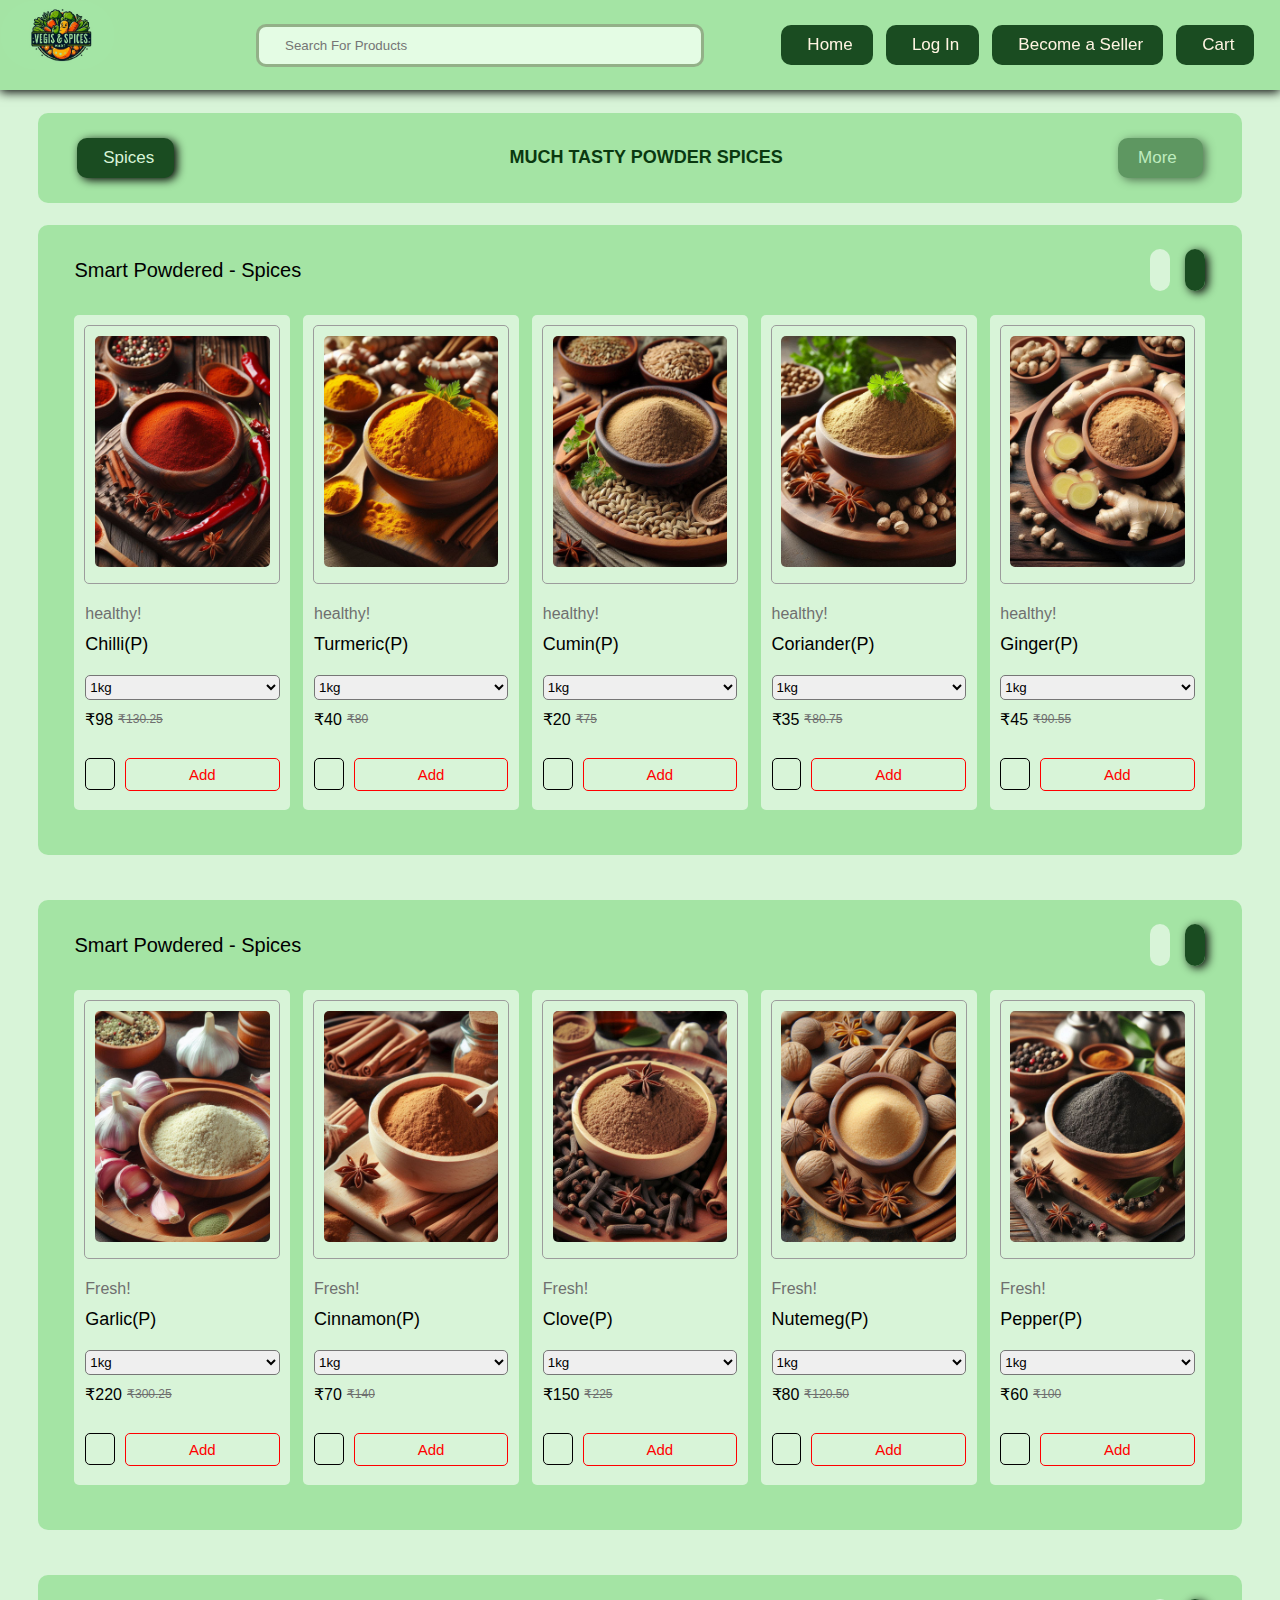
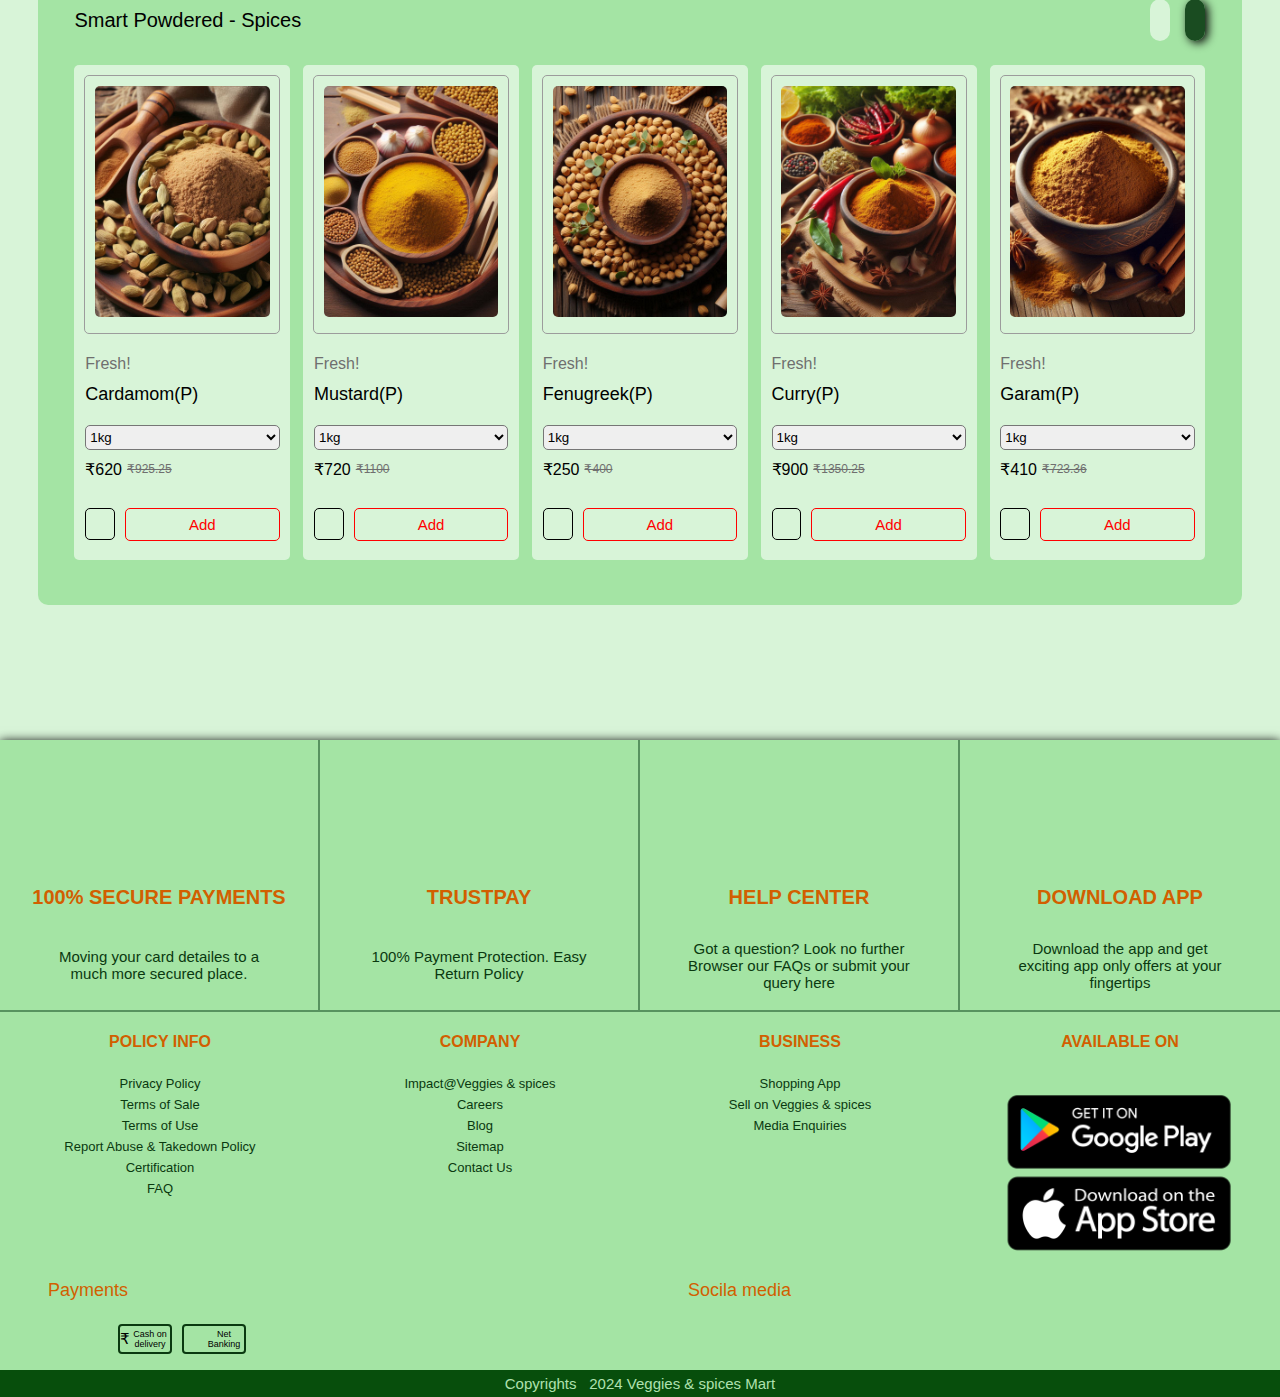
<file: Pages/p_spices.html>
<!DOCTYPE html>
<html lang="en">
<head>
    <meta charset="UTF-8">
    <meta name="viewport" content="width=device-width, initial-scale=1.0">
    <link rel="stylesheet" href="https://site-assets.fontawesome.com/releases/v6.4.2/css/all.css">
    <link rel="stylesheet" href="p_spices.css">
    <title>Powder Spices</title>
</head>
<body>
  <div class="main">
    <header class="header">
        <div class="logo">
          <a class="mylogo" href="../index.html"></a>
        </div>
        <div class="search">
          <i class="fa-solid fa-magnifying-glass icon"></i>
          <input type="text" placeholder="Search For Products" class="input">
        </div>
        <div class="cart"><a href="cart.html"><i class="fa-regular fa-cart-shopping"></i></a></div>
        <div class="list">
            <a href="../index.html" class="but home-but"><i class="fa-regular fa-house l-icon"></i>Home</a>
            <a href="signin.html" class="but"><i class="fa-solid fa-user l-icon"></i>Log In</a>
          <a href="#" class="but"><i class="fa-regular fa-store l-icon"></i>Become a Seller</a>
          <a href="cart.html" class="but"><i class="fa-regular fa-cart-shopping l-icon"></i>Cart</a>
        </div>
    </header>
    <div class="content">
        <div class="nav-bar">
          <div class="display-title"><a href="s_spices.html" class="but-nav"><i class="fa-solid fa-arrow-left pre-icon"></i><span class="nav-text">Spices</span></a><p>Much tasty powder spices</p><button class="but-nav home-nav"><span class="nav-text">More</span><i class="fa-solid fa-arrow-right next-icon"></i></button></div>
        </div>
        <div class="box1">
            <div class="head-box">
              <p>Smart Powdered - Spices</p>
              <div class="arow"><i class="fa-regular fa-arrow-left left"></i><i class="fa-regular fa-arrow-right right"></i></div>
            </div>
            <div class="row1">
              <div class="pro1">
                <div class="pro1-img">
                  <div class="img1"></div>
                </div>
                <div class="pro-title">
                  <p class="sub-head">healthy!</p><p class="main-head">Chilli(P)</p>
                </div>
                <div class="pro-prize">
                  <select name="quantity" id="quantity">
                    <option value="250g">250g</option>
                    <option value="500g">500g</option>
                    <option value="1kg" selected>1kg</option>
                    <option value="3kg">3kg</option>
                    <option value="5kg">5kg</option>
                  </select>
                  <div class="prize"><p>₹98</p><del>₹130.25</del></div>
                </div>
                <div class="pro-book">
                  <i class="fa-regular fa-bookmark book-icon"></i>
                  <input type="button" value="Add" class="add">
                </div>
              </div>
              <div class="pro2">
                <div class="pro2-img">
                  <div class="img2"></div>
                </div>
                <div class="pro-title">
                  <p class="sub-head">healthy!</p><p class="main-head">Turmeric(P)</p>
                </div>
                <div class="pro-prize">
                  <select name="quantity" id="quantity">
                    <option value="250g">250g</option>
                    <option value="500g">500g</option>
                    <option value="1kg" selected>1kg</option>
                    <option value="3kg">3kg</option>
                    <option value="5kg">5kg</option>
                  </select>
                  <div class="prize"><p>₹40</p><del>₹80</del></div>
                </div>
                <div class="pro-book">
                  <i class="fa-regular fa-bookmark book-icon"></i>
                  <input type="button" value="Add" class="add">
                </div>
              </div>
              <div class="pro3">
                <div class="pro3-img">
                  <div class="img3"></div>
                </div>
                <div class="pro-title">
                  <p class="sub-head">healthy!</p><p class="main-head">Cumin(P)</p>
                </div>
                <div class="pro-prize">
                  <select name="quantity" id="quantity">
                    <option value="250g">250g</option>
                    <option value="500g">500g</option>
                    <option value="1kg" selected>1kg</option>
                    <option value="3kg">3kg</option>
                    <option value="5kg">5kg</option>
                  </select>
                  <div class="prize"><p>₹20</p><del>₹75</del></div>
                </div>
                <div class="pro-book">
                  <i class="fa-regular fa-bookmark book-icon"></i>
                  <input type="button" value="Add" class="add">
                </div>
              </div>
              <div class="pro4">
                <div class="pro4-img">
                  <div class="img4"></div>
                </div>
                <div class="pro-title">
                  <p class="sub-head">healthy!</p><p class="main-head">Coriander(P)</p>
                </div>
                <div class="pro-prize">
                  <select name="quantity" id="quantity">
                    <option value="250g">250g</option>
                    <option value="500g">500g</option>
                    <option value="1kg" selected>1kg</option>
                    <option value="3kg">3kg</option>
                    <option value="5kg">5kg</option>
                  </select>
                  <div class="prize"><p>₹35</p><del>₹80.75</del></div>
                </div>
                <div class="pro-book">
                  <i class="fa-regular fa-bookmark book-icon"></i>
                  <input type="button" value="Add" class="add">
                </div>
              </div>
              <div class="pro5">
                <div class="pro5-img">
                  <div class="img5"></div>
                </div>
                <div class="pro-title">
                  <p class="sub-head">healthy!</p><p class="main-head">Ginger(P)</p>
                </div>
                <div class="pro-prize">
                  <select name="quantity" id="quantity">
                    <option value="250g">250g</option>
                    <option value="500g">500g</option>
                    <option value="1kg" selected>1kg</option>
                    <option value="3kg">3kg</option>
                    <option value="5kg">5kg</option>
                  </select>
                  <div class="prize"><p>₹45</p><del>₹90.55</del></div>
                </div>
                <div class="pro-book">
                  <i class="fa-regular fa-bookmark book-icon"></i>
                  <input type="button" value="Add" class="add">
                </div>
              </div>
            </div>
          </div>
          <div class="box1">
            <div class="head-box">
              <p>Smart Powdered - Spices</p>
              <div class="arow"><i class="fa-regular fa-arrow-left left"></i><i class="fa-regular fa-arrow-right right"></i></div>
            </div>
            <div class="row1">
              <div class="pro1">
                <div class="pro1-img">
                  <div class="img6"></div>
                </div>
                <div class="pro-title">
                  <p class="sub-head">Fresh!</p><p class="main-head">Garlic(P)</p>
                </div>
                <div class="pro-prize">
                  <select name="quantity" id="quantity">
                    <option value="250g">250g</option>
                    <option value="500g">500g</option>
                    <option value="1kg" selected>1kg</option>
                    <option value="3kg">3kg</option>
                    <option value="5kg">5kg</option>
                  </select>
                  <div class="prize"><p>₹220</p><del>₹300.25</del></div>
                </div>
                <div class="pro-book">
                  <i class="fa-regular fa-bookmark book-icon"></i>
                  <input type="button" value="Add" class="add">
                </div>
              </div>
              <div class="pro2">
                <div class="pro2-img">
                  <div class="img7"></div>
                </div>
                <div class="pro-title">
                  <p class="sub-head">Fresh!</p><p class="main-head">Cinnamon(P)</p>
                </div>
                <div class="pro-prize">
                  <select name="quantity" id="quantity">
                    <option value="250g">250g</option>
                    <option value="500g">500g</option>
                    <option value="1kg" selected>1kg</option>
                    <option value="3kg">3kg</option>
                    <option value="5kg">5kg</option>
                  </select>
                  <div class="prize"><p>₹70</p><del>₹140</del></div>
                </div>
                <div class="pro-book">
                  <i class="fa-regular fa-bookmark book-icon"></i>
                  <input type="button" value="Add" class="add">
                </div>
              </div>
              <div class="pro3">
                <div class="pro3-img">
                  <div class="img8"></div>
                </div>
                <div class="pro-title">
                  <p class="sub-head">Fresh!</p><p class="main-head">Clove(P)</p>
                </div>
                <div class="pro-prize">
                  <select name="quantity" id="quantity">
                    <option value="250g">250g</option>
                    <option value="500g">500g</option>
                    <option value="1kg" selected>1kg</option>
                    <option value="3kg">3kg</option>
                    <option value="5kg">5kg</option>
                  </select>
                  <div class="prize"><p>₹150</p><del>₹225</del></div>
                </div>
                <div class="pro-book">
                  <i class="fa-regular fa-bookmark book-icon"></i>
                  <input type="button" value="Add" class="add">
                </div>
              </div>
              <div class="pro4">
                <div class="pro4-img">
                  <div class="img9"></div>
                </div>
                <div class="pro-title">
                  <p class="sub-head">Fresh!</p><p class="main-head">Nutemeg(P)</p>
                </div>
                <div class="pro-prize">
                  <select name="quantity" id="quantity">
                    <option value="250g">250g</option>
                    <option value="500g">500g</option>
                    <option value="1kg" selected>1kg</option>
                    <option value="3kg">3kg</option>
                    <option value="5kg">5kg</option>
                  </select>
                  <div class="prize"><p>₹80</p><del>₹120.50</del></div>
                </div>
                <div class="pro-book">
                  <i class="fa-regular fa-bookmark book-icon"></i>
                  <input type="button" value="Add" class="add">
                </div>
              </div>
              <div class="pro5">
                <div class="pro5-img">
                  <div class="img10"></div>
                </div>
                <div class="pro-title">
                  <p class="sub-head">Fresh!</p><p class="main-head">Pepper(P)</p>
                </div>
                <div class="pro-prize">
                  <select name="quantity" id="quantity">
                    <option value="250g">250g</option>
                    <option value="500g">500g</option>
                    <option value="1kg" selected>1kg</option>
                    <option value="3kg">3kg</option>
                    <option value="5kg">5kg</option>
                  </select>
                  <div class="prize"><p>₹60</p><del>₹100</del></div>
                </div>
                <div class="pro-book">
                  <i class="fa-regular fa-bookmark book-icon"></i>
                  <input type="button" value="Add" class="add">
                </div>
              </div>
            </div>
          </div>
          <div class="box1">
            <div class="head-box">
              <p>Smart Powdered - Spices</p>
              <div class="arow"><i class="fa-regular fa-arrow-left left"></i><i class="fa-regular fa-arrow-right right"></i></div>
            </div>
            <div class="row1">
              <div class="pro1">
                <div class="pro1-img">
                  <div class="img11"></div>
                </div>
                <div class="pro-title">
                  <p class="sub-head">Fresh!</p><p class="main-head">Cardamom(P)</p>
                </div>
                <div class="pro-prize">
                  <select name="quantity" id="quantity">
                    <option value="250g">250g</option>
                    <option value="500g">500g</option>
                    <option value="1kg" selected>1kg</option>
                    <option value="3kg">3kg</option>
                    <option value="5kg">5kg</option>
                  </select>
                  <div class="prize"><p>₹620</p><del>₹925.25</del></div>
                </div>
                <div class="pro-book">
                  <i class="fa-regular fa-bookmark book-icon"></i>
                  <input type="button" value="Add" class="add">
                </div>
              </div>
              <div class="pro2">
                <div class="pro2-img">
                  <div class="img12"></div>
                </div>
                <div class="pro-title">
                  <p class="sub-head">Fresh!</p><p class="main-head">Mustard(P)</p>
                </div>
                <div class="pro-prize">
                  <select name="quantity" id="quantity">
                    <option value="250g">250g</option>
                    <option value="500g">500g</option>
                    <option value="1kg" selected>1kg</option>
                    <option value="3kg">3kg</option>
                    <option value="5kg">5kg</option>
                  </select>
                  <div class="prize"><p>₹720</p><del>₹1100</del></div>
                </div>
                <div class="pro-book">
                  <i class="fa-regular fa-bookmark book-icon"></i>
                  <input type="button" value="Add" class="add">
                </div>
              </div>
              <div class="pro3">
                <div class="pro3-img">
                  <div class="img13"></div>
                </div>
                <div class="pro-title">
                  <p class="sub-head">Fresh!</p><p class="main-head">Fenugreek(P)</p>
                </div>
                <div class="pro-prize">
                  <select name="quantity" id="quantity">
                    <option value="250g">250g</option>
                    <option value="500g">500g</option>
                    <option value="1kg" selected>1kg</option>
                    <option value="3kg">3kg</option>
                    <option value="5kg">5kg</option>
                  </select>
                  <div class="prize"><p>₹250</p><del>₹400</del></div>
                </div>
                <div class="pro-book">
                  <i class="fa-regular fa-bookmark book-icon"></i>
                  <input type="button" value="Add" class="add">
                </div>
              </div>
              <div class="pro4">
                <div class="pro4-img">
                  <div class="img14"></div>
                </div>
                <div class="pro-title">
                  <p class="sub-head">Fresh!</p><p class="main-head">Curry(P)</p>
                </div>
                <div class="pro-prize">
                  <select name="quantity" id="quantity">
                    <option value="250g">250g</option>
                    <option value="500g">500g</option>
                    <option value="1kg" selected>1kg</option>
                    <option value="3kg">3kg</option>
                    <option value="5kg">5kg</option>
                  </select>
                  <div class="prize"><p>₹900</p><del>₹1350.25</del></div>
                </div>
                <div class="pro-book">
                  <i class="fa-regular fa-bookmark book-icon"></i>
                  <input type="button" value="Add" class="add">
                </div>
              </div>
              <div class="pro5">
                <div class="pro5-img">
                  <div class="img15"></div>
                </div>
                <div class="pro-title">
                  <p class="sub-head">Fresh!</p><p class="main-head">Garam(P)</p>
                </div>
                <div class="pro-prize">
                  <select name="quantity" id="quantity">
                    <option value="250g">250g</option>
                    <option value="500g">500g</option>
                    <option value="1kg" selected>1kg</option>
                    <option value="3kg">3kg</option>
                    <option value="5kg">5kg</option>
                  </select>
                  <div class="prize"><p>₹410</p><del>₹723.36</del></div>
                </div>
                <div class="pro-book">
                  <i class="fa-regular fa-bookmark book-icon"></i>
                  <input type="button" value="Add" class="add">
                </div>
              </div>
            </div>
          </div>
    </div>
    <footer class="fotter">
        <div class="fotter-cont">
          <div class="securepay">
            <div class="footlog"><i class="fa-duotone fa-solid fa-credit-card-front"></i></div>
            <div class="foothead"><p>100% Secure payments</p></div>
            <div class="foottext"><p>Moving your card detailes to a much more secured place.</p></div>
          </div>
          <div class="trustpay">
            <div class="footlog"><i class="fa-regular fa-shield-check"></i></div>
            <div class="foothead"><p>trustpay</p></div>
            <div class="foottext"><p>100% Payment Protection. Easy Return Policy</p></div>
          </div>
          <div class="help">
            <div class="footlog"><i class="fa-solid fa-headset"></i></div>
            <div class="foothead"><p>help center</p></div>
            <div class="foottext"><p>Got a question? Look no further Browser our FAQs or submit your query here</p></div>
          </div>
          <div class="app">
            <div class="footlog"><i class="fa-duotone fa-solid fa-mobile"></i></div>
            <div class="foothead">download app</div>
            <div class="foottext"><p>Download the app and get exciting app only offers at your fingertips</p></div>
          </div>
          <div class="info">
            <div class="foot-title">Policy info</div>
            <div class="foot-cont">
              <a href="#">Privacy Policy</a>
              <a href="#">Terms of Sale</a>
              <a href="#">Terms of Use</a>
              <a href="#">Report Abuse & Takedown Policy</a>
              <a href="#">Certification</a>
              <a href="#">FAQ</a>
            </div>
          </div>
          <div class="company">
            <div class="foot-title">company</div>
            <div class="foot-cont">
              <a href="#">Impact@Veggies & spices</a>
              <a href="#">Careers</a>
              <a href="#">Blog</a>
              <a href="#">Sitemap</a>
              <a href="#">Contact Us</a>
            </div>
          </div>
          <div class="business">
            <div class="foot-title">Business</div>
            <div class="foot-cont">
              <a href="#">Shopping App</a>
              <a href="#">Sell on Veggies & spices</a>
              <a href="#">Media Enquiries</a>
            </div>
          </div>
          <div class="applogo">
            <div class="foot-title">available on</div>
            <div class="foot-play"><div class="foot-img"></div></div>
          </div>
          <div class="payment">
            <div class="logtitle">Payments</div>
            <div class="logs">
              <i class="fa-duotone fa-solid fa-credit-card"></i>
              <i class="fa-duotone fa-solid fa-credit-card-front"></i>
              <i class="fa-brands fa-cc-visa"></i>
              <i class="fa-brands fa-cc-mastercard"></i>
              <i class="fa-brands fa-cc-paypal"></i>
              <i class="fa-brands fa-cc-apple-pay"></i>
              <i class="fa-brands fa-cc-amazon-pay"></i>
              <div class="cashon">
                <p class="symbol">₹</p>
                <p class="cash1">Cash on</p>
                <p class="cash2">delivery</p>
              </div>
              <div class="neton">
                <p class="symbol"><i class="fa-solid fa-computer-mouse-scrollwheel"></i></p>
                <p class="cash1">Net</p>
                <p class="cash2">Banking</p>
              </div>
              <div class="netpay"></div>
            </div>
          </div>
          <div class="social">
            <div class="logtitle">Socila media</div>
            <div class="logs">
              <i class="fa-brands fa-square-facebook"></i>
              <i class="fa-brands fa-square-instagram"></i>
              <i class="fa-brands fa-square-x-twitter"></i>
              <i class="fa-brands fa-square-threads"></i>
              <i class="fa-brands fa-square-youtube"></i>
              <i class="fa-brands fa-linkedin"></i>
              <i class="fa-brands fa-telegram"></i>
              <i class="fa-brands fa-square-whatsapp"></i>
              <i class="fa-brands fa-square-pinterest"></i>
            </div>
          </div>
        </div>
        <div class="copyright">Copyrights <i class="fa-regular fa-copyright"></i> 2024 Veggies & spices Mart</div>
      </footer>
    </div>
</body>
</html>
</file>
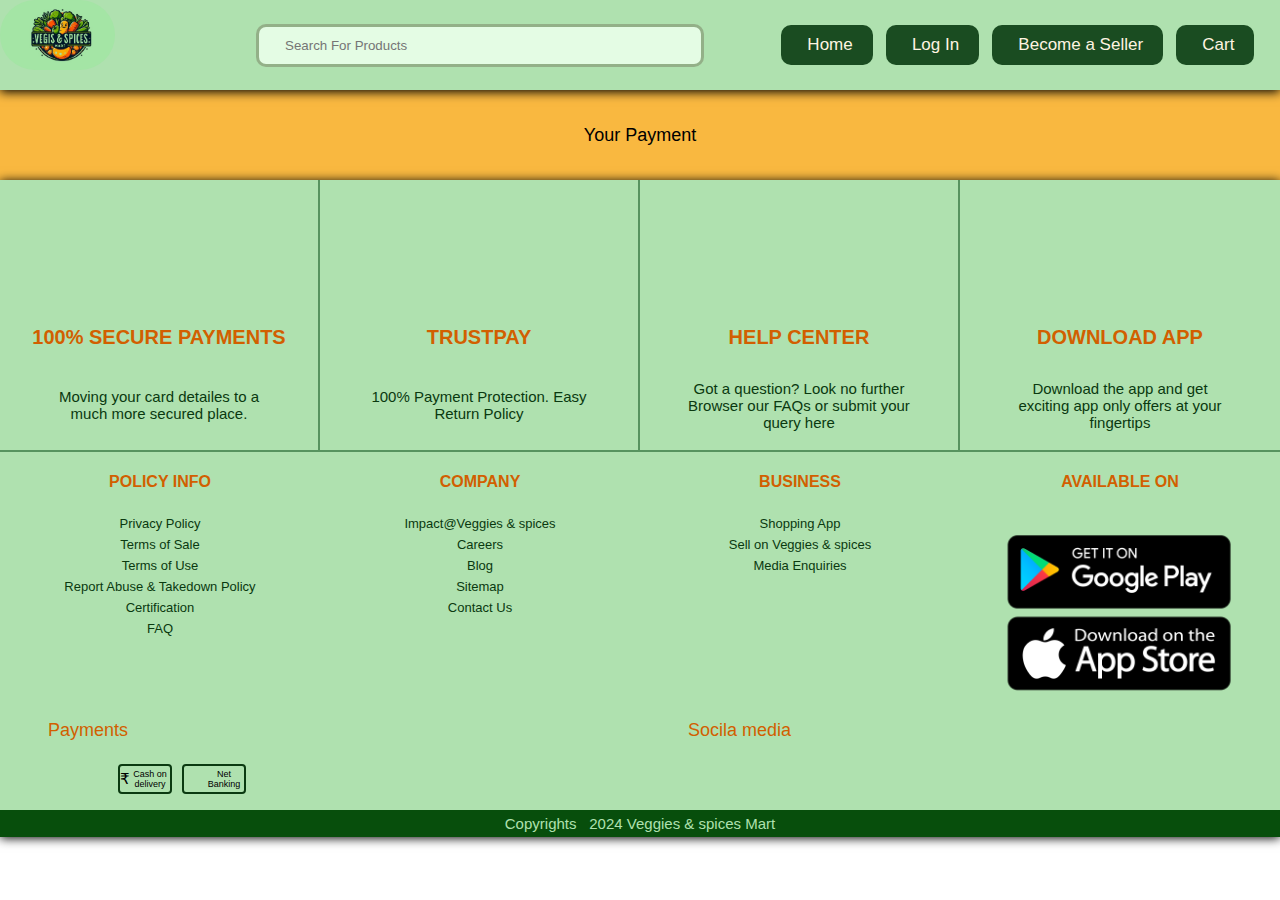
<file: Pages/payment.html>
<!DOCTYPE html>
<html lang="en">
<head>
    <meta charset="UTF-8">
    <meta name="viewport" content="width=device-width, initial-scale=1.0">
    <link rel="stylesheet" href="https://site-assets.fontawesome.com/releases/v6.4.2/css/all.css">
    <link rel="stylesheet" href="payment.css">
    <title>Payment</title>
</head>
<body>
    <div class="main">
        <header class="header">
            <div class="logo">
              <a class="mylogo" href="../index.html"></a>
            </div>
            <div class="search">
              <i class="fa-solid fa-magnifying-glass icon"></i>
              <input type="text" placeholder="Search For Products" class="input">
            </div>
            <div class="cart"><a href="cart.html"><i class="fa-regular fa-cart-shopping"></i></a></div>
            <div class="list">
                <a href="../index.html" class="but home-but"><i class="fa-regular fa-house l-icon"></i>Home</a>
                <a href="signin.html" class="but"><i class="fa-solid fa-user l-icon"></i>Log In</a>
              <a href="#" class="but"><i class="fa-regular fa-store l-icon"></i>Become a Seller</a>
              <a href="cart.html" class="but"><i class="fa-regular fa-cart-shopping l-icon"></i>Cart</a>
            </div>
        </header>
        <div class="content">
            <p class="con-title">Your Payment</p>
        </div>
        <footer class="fotter">
            <div class="fotter-cont">
              <div class="securepay">
                <div class="footlog"><i class="fa-duotone fa-solid fa-credit-card-front"></i></div>
                <div class="foothead"><p>100% Secure payments</p></div>
                <div class="foottext"><p>Moving your card detailes to a much more secured place.</p></div>
              </div>
              <div class="trustpay">
                <div class="footlog"><i class="fa-regular fa-shield-check"></i></div>
                <div class="foothead"><p>trustpay</p></div>
                <div class="foottext"><p>100% Payment Protection. Easy Return Policy</p></div>
              </div>
              <div class="help">
                <div class="footlog"><i class="fa-solid fa-headset"></i></div>
                <div class="foothead"><p>help center</p></div>
                <div class="foottext"><p>Got a question? Look no further Browser our FAQs or submit your query here</p></div>
              </div>
              <div class="app">
                <div class="footlog"><i class="fa-duotone fa-solid fa-mobile"></i></div>
                <div class="foothead">download app</div>
                <div class="foottext"><p>Download the app and get exciting app only offers at your fingertips</p></div>
              </div>
              <div class="info">
                <div class="foot-title">Policy info</div>
                <div class="foot-cont">
                  <a href="#">Privacy Policy</a>
                  <a href="#">Terms of Sale</a>
                  <a href="#">Terms of Use</a>
                  <a href="#">Report Abuse & Takedown Policy</a>
                  <a href="#">Certification</a>
                  <a href="#">FAQ</a>
                </div>
              </div>
              <div class="company">
                <div class="foot-title">company</div>
                <div class="foot-cont">
                  <a href="#">Impact@Veggies & spices</a>
                  <a href="#">Careers</a>
                  <a href="#">Blog</a>
                  <a href="#">Sitemap</a>
                  <a href="#">Contact Us</a>
                </div>
              </div>
              <div class="business">
                <div class="foot-title">Business</div>
                <div class="foot-cont">
                  <a href="#">Shopping App</a>
                  <a href="#">Sell on Veggies & spices</a>
                  <a href="#">Media Enquiries</a>
                </div>
              </div>
              <div class="applogo">
                <div class="foot-title">available on</div>
                <div class="foot-play"><div class="foot-img"></div></div>
              </div>
              <div class="payment">
                <div class="logtitle">Payments</div>
                <div class="logs">
                  <i class="fa-duotone fa-solid fa-credit-card"></i>
                  <i class="fa-duotone fa-solid fa-credit-card-front"></i>
                  <i class="fa-brands fa-cc-visa"></i>
                  <i class="fa-brands fa-cc-mastercard"></i>
                  <i class="fa-brands fa-cc-paypal"></i>
                  <i class="fa-brands fa-cc-apple-pay"></i>
                  <i class="fa-brands fa-cc-amazon-pay"></i>
                  <div class="cashon">
                    <p class="symbol">₹</p>
                    <p class="cash1">Cash on</p>
                    <p class="cash2">delivery</p>
                  </div>
                  <div class="neton">
                    <p class="symbol"><i class="fa-solid fa-computer-mouse-scrollwheel"></i></p>
                    <p class="cash1">Net</p>
                    <p class="cash2">Banking</p>
                  </div>
                  <div class="netpay"></div>
                </div>
              </div>
              <div class="social">
                <div class="logtitle">Socila media</div>
                <div class="logs">
                  <i class="fa-brands fa-square-facebook"></i>
                  <i class="fa-brands fa-square-instagram"></i>
                  <i class="fa-brands fa-square-x-twitter"></i>
                  <i class="fa-brands fa-square-threads"></i>
                  <i class="fa-brands fa-square-youtube"></i>
                  <i class="fa-brands fa-linkedin"></i>
                  <i class="fa-brands fa-telegram"></i>
                  <i class="fa-brands fa-square-whatsapp"></i>
                  <i class="fa-brands fa-square-pinterest"></i>
                </div>
              </div>
            </div>
            <div class="copyright">Copyrights <i class="fa-regular fa-copyright"></i> 2024 Veggies & spices Mart</div>
        </footer>
    </div>
</body>
</html>
</file>
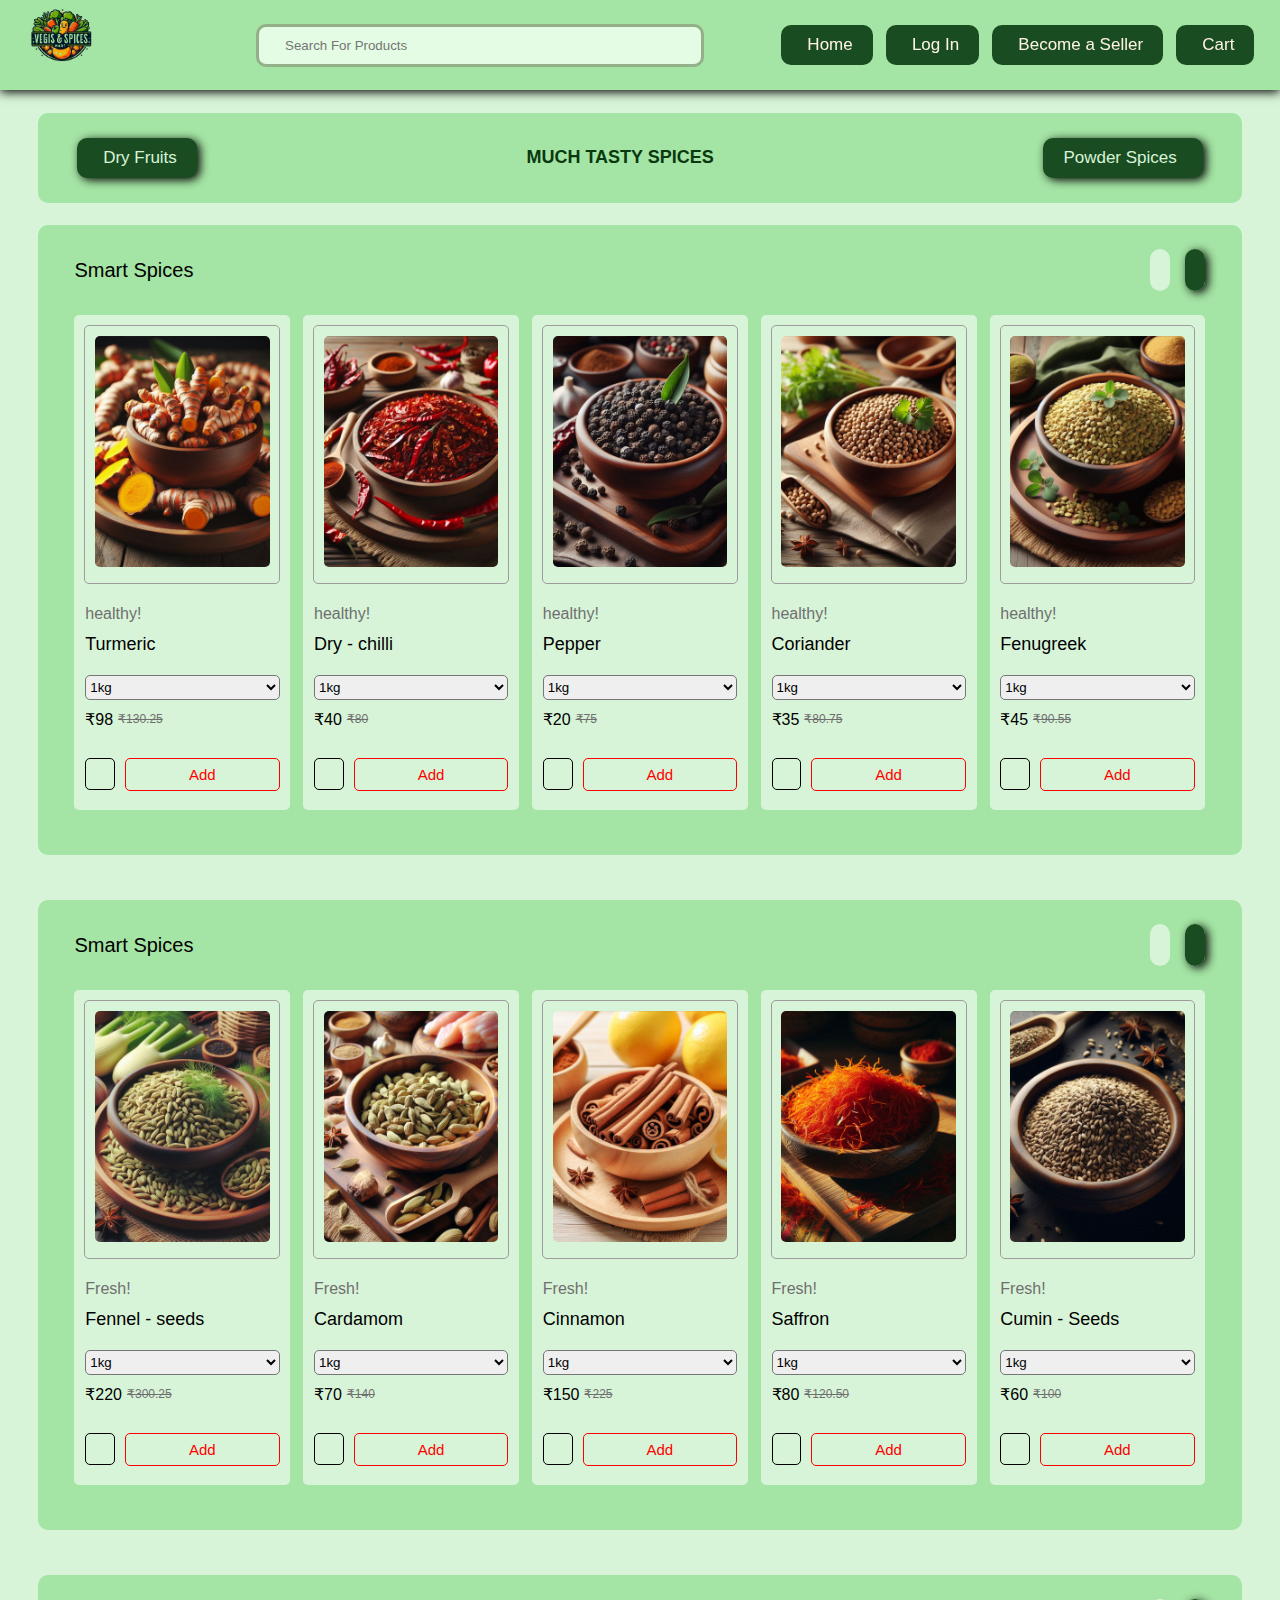
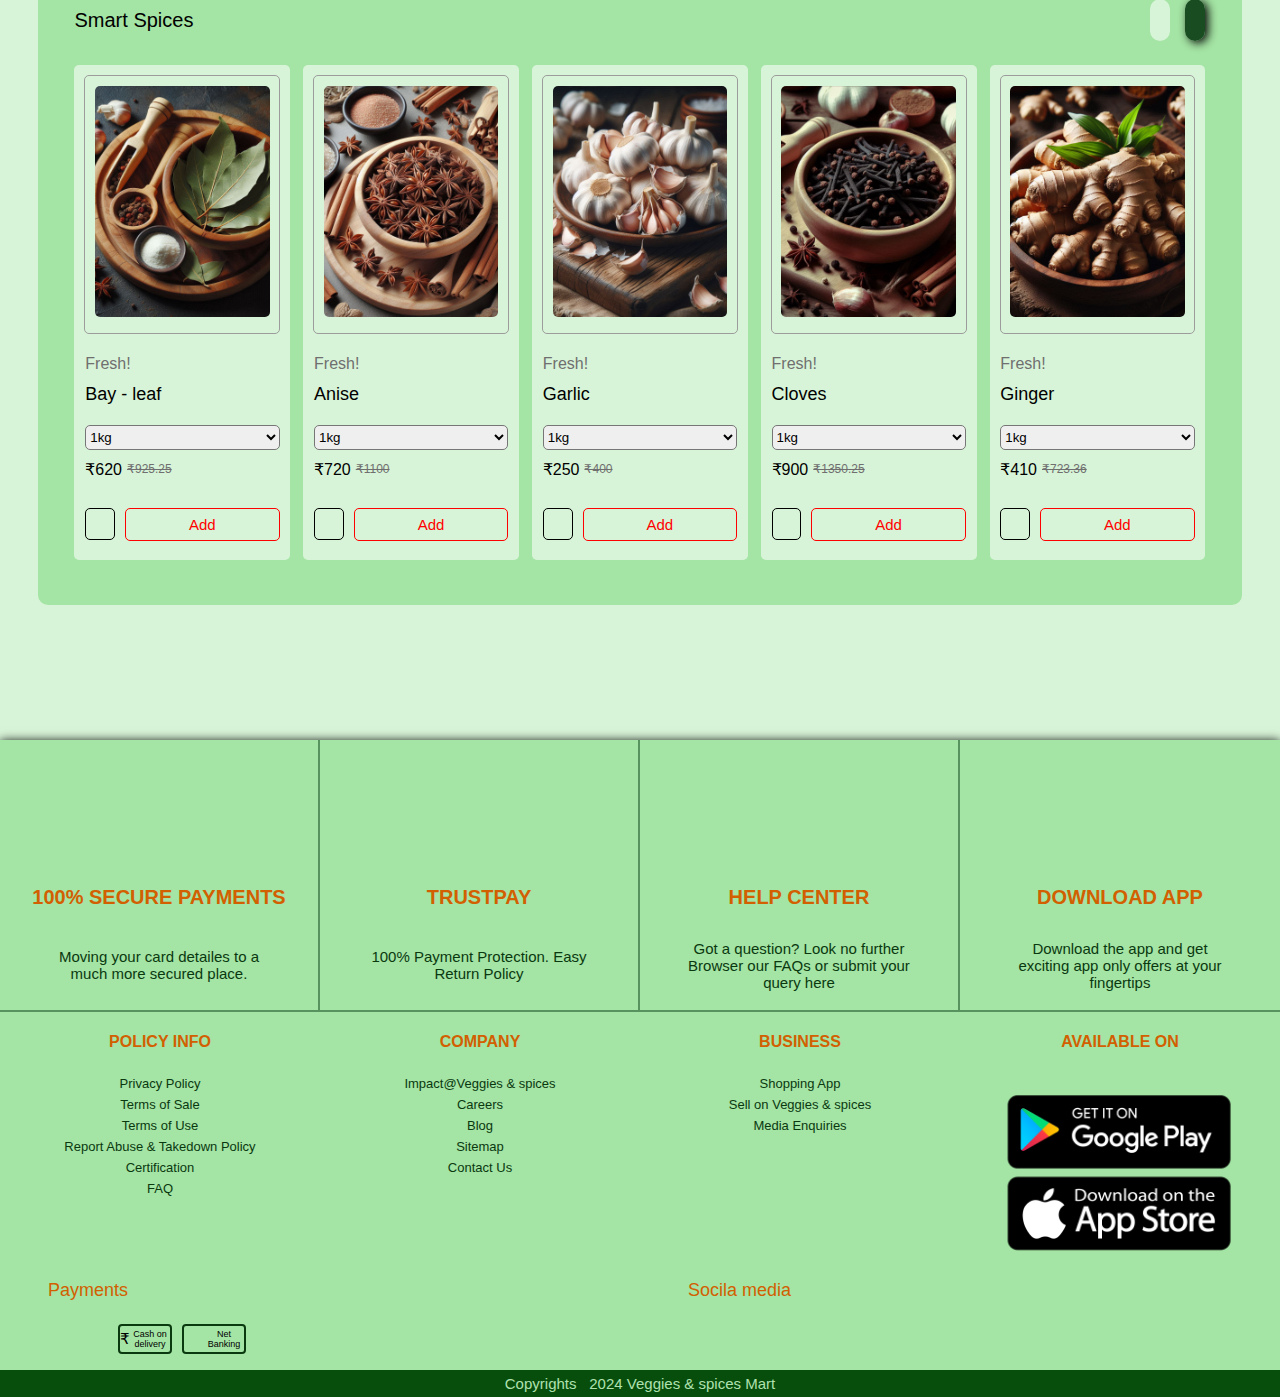
<file: Pages/s_spices.html>
<!DOCTYPE html>
<html lang="en">
<head>
    <meta charset="UTF-8">
    <meta name="viewport" content="width=device-width, initial-scale=1.0">
    <link rel="stylesheet" href="https://site-assets.fontawesome.com/releases/v6.4.2/css/all.css">
    <link rel="stylesheet" href="s_spices.css">
    <title>Spices</title>
</head>
<body>
  <div class="main">
    <header class="header">
        <div class="logo">
          <a class="mylogo" href="../index.html"></a>
        </div>
        <div class="search">
          <i class="fa-solid fa-magnifying-glass icon"></i>
          <input type="text" placeholder="Search For Products" class="input">
        </div>
        <div class="cart"><a href="cart.html"><i class="fa-regular fa-cart-shopping"></i></a></div>
        <div class="list">
            <a href="../index.html" class="but home-but"><i class="fa-regular fa-house l-icon"></i>Home</a>
            <a href="signin.html" class="but"><i class="fa-solid fa-user l-icon"></i>Log In</a>
          <a href="#" class="but"><i class="fa-regular fa-store l-icon"></i>Become a Seller</a>
          <a href="cart.html" class="but"><i class="fa-regular fa-cart-shopping l-icon"></i>Cart</a>
        </div>
    </header>
    <div class="content">
        <div class="nav-bar">
          <div class="display-title"><a href="dry_fruits.html" class="but-nav"><i class="fa-solid fa-arrow-left pre-icon"></i><span class="nav-text">Dry Fruits</span></a><p>Much tasty Spices</p><a href="p_spices.html" class="but-nav"><span class="nav-text">Powder Spices</span><i class="fa-solid fa-arrow-right next-icon"></i></a></div>
        </div>
        <div class="box1">
            <div class="head-box">
              <p>Smart Spices</p>
              <div class="arow"><i class="fa-regular fa-arrow-left left"></i><i class="fa-regular fa-arrow-right right"></i></div>
            </div>
            <div class="row1">
              <div class="pro1">
                <div class="pro1-img">
                  <div class="img1"></div>
                </div>
                <div class="pro-title">
                  <p class="sub-head">healthy!</p><p class="main-head">Turmeric</p>
                </div>
                <div class="pro-prize">
                  <select name="quantity" id="quantity">
                    <option value="250g">250g</option>
                    <option value="500g">500g</option>
                    <option value="1kg" selected>1kg</option>
                    <option value="3kg">3kg</option>
                    <option value="5kg">5kg</option>
                  </select>
                  <div class="prize"><p>₹98</p><del>₹130.25</del></div>
                </div>
                <div class="pro-book">
                  <i class="fa-regular fa-bookmark book-icon"></i>
                  <input type="button" value="Add" class="add">
                </div>
              </div>
              <div class="pro2">
                <div class="pro2-img">
                  <div class="img2"></div>
                </div>
                <div class="pro-title">
                  <p class="sub-head">healthy!</p><p class="main-head">Dry - chilli</p>
                </div>
                <div class="pro-prize">
                  <select name="quantity" id="quantity">
                    <option value="250g">250g</option>
                    <option value="500g">500g</option>
                    <option value="1kg" selected>1kg</option>
                    <option value="3kg">3kg</option>
                    <option value="5kg">5kg</option>
                  </select>
                  <div class="prize"><p>₹40</p><del>₹80</del></div>
                </div>
                <div class="pro-book">
                  <i class="fa-regular fa-bookmark book-icon"></i>
                  <input type="button" value="Add" class="add">
                </div>
              </div>
              <div class="pro3">
                <div class="pro3-img">
                  <div class="img3"></div>
                </div>
                <div class="pro-title">
                  <p class="sub-head">healthy!</p><p class="main-head">Pepper</p>
                </div>
                <div class="pro-prize">
                  <select name="quantity" id="quantity">
                    <option value="250g">250g</option>
                    <option value="500g">500g</option>
                    <option value="1kg" selected>1kg</option>
                    <option value="3kg">3kg</option>
                    <option value="5kg">5kg</option>
                  </select>
                  <div class="prize"><p>₹20</p><del>₹75</del></div>
                </div>
                <div class="pro-book">
                  <i class="fa-regular fa-bookmark book-icon"></i>
                  <input type="button" value="Add" class="add">
                </div>
              </div>
              <div class="pro4">
                <div class="pro4-img">
                  <div class="img4"></div>
                </div>
                <div class="pro-title">
                  <p class="sub-head">healthy!</p><p class="main-head">Coriander</p>
                </div>
                <div class="pro-prize">
                  <select name="quantity" id="quantity">
                    <option value="250g">250g</option>
                    <option value="500g">500g</option>
                    <option value="1kg" selected>1kg</option>
                    <option value="3kg">3kg</option>
                    <option value="5kg">5kg</option>
                  </select>
                  <div class="prize"><p>₹35</p><del>₹80.75</del></div>
                </div>
                <div class="pro-book">
                  <i class="fa-regular fa-bookmark book-icon"></i>
                  <input type="button" value="Add" class="add">
                </div>
              </div>
              <div class="pro5">
                <div class="pro5-img">
                  <div class="img5"></div>
                </div>
                <div class="pro-title">
                  <p class="sub-head">healthy!</p><p class="main-head">Fenugreek</p>
                </div>
                <div class="pro-prize">
                  <select name="quantity" id="quantity">
                    <option value="250g">250g</option>
                    <option value="500g">500g</option>
                    <option value="1kg" selected>1kg</option>
                    <option value="3kg">3kg</option>
                    <option value="5kg">5kg</option>
                  </select>
                  <div class="prize"><p>₹45</p><del>₹90.55</del></div>
                </div>
                <div class="pro-book">
                  <i class="fa-regular fa-bookmark book-icon"></i>
                  <input type="button" value="Add" class="add">
                </div>
              </div>
            </div>
          </div>
          <div class="box1">
            <div class="head-box">
              <p>Smart Spices</p>
              <div class="arow"><i class="fa-regular fa-arrow-left left"></i><i class="fa-regular fa-arrow-right right"></i></div>
            </div>
            <div class="row1">
              <div class="pro1">
                <div class="pro1-img">
                  <div class="img6"></div>
                </div>
                <div class="pro-title">
                  <p class="sub-head">Fresh!</p><p class="main-head">Fennel - seeds</p>
                </div>
                <div class="pro-prize">
                  <select name="quantity" id="quantity">
                    <option value="250g">250g</option>
                    <option value="500g">500g</option>
                    <option value="1kg" selected>1kg</option>
                    <option value="3kg">3kg</option>
                    <option value="5kg">5kg</option>
                  </select>
                  <div class="prize"><p>₹220</p><del>₹300.25</del></div>
                </div>
                <div class="pro-book">
                  <i class="fa-regular fa-bookmark book-icon"></i>
                  <input type="button" value="Add" class="add">
                </div>
              </div>
              <div class="pro2">
                <div class="pro2-img">
                  <div class="img7"></div>
                </div>
                <div class="pro-title">
                  <p class="sub-head">Fresh!</p><p class="main-head">Cardamom</p>
                </div>
                <div class="pro-prize">
                  <select name="quantity" id="quantity">
                    <option value="250g">250g</option>
                    <option value="500g">500g</option>
                    <option value="1kg" selected>1kg</option>
                    <option value="3kg">3kg</option>
                    <option value="5kg">5kg</option>
                  </select>
                  <div class="prize"><p>₹70</p><del>₹140</del></div>
                </div>
                <div class="pro-book">
                  <i class="fa-regular fa-bookmark book-icon"></i>
                  <input type="button" value="Add" class="add">
                </div>
              </div>
              <div class="pro3">
                <div class="pro3-img">
                  <div class="img8"></div>
                </div>
                <div class="pro-title">
                  <p class="sub-head">Fresh!</p><p class="main-head">Cinnamon</p>
                </div>
                <div class="pro-prize">
                  <select name="quantity" id="quantity">
                    <option value="250g">250g</option>
                    <option value="500g">500g</option>
                    <option value="1kg" selected>1kg</option>
                    <option value="3kg">3kg</option>
                    <option value="5kg">5kg</option>
                  </select>
                  <div class="prize"><p>₹150</p><del>₹225</del></div>
                </div>
                <div class="pro-book">
                  <i class="fa-regular fa-bookmark book-icon"></i>
                  <input type="button" value="Add" class="add">
                </div>
              </div>
              <div class="pro4">
                <div class="pro4-img">
                  <div class="img9"></div>
                </div>
                <div class="pro-title">
                  <p class="sub-head">Fresh!</p><p class="main-head">Saffron</p>
                </div>
                <div class="pro-prize">
                  <select name="quantity" id="quantity">
                    <option value="250g">250g</option>
                    <option value="500g">500g</option>
                    <option value="1kg" selected>1kg</option>
                    <option value="3kg">3kg</option>
                    <option value="5kg">5kg</option>
                  </select>
                  <div class="prize"><p>₹80</p><del>₹120.50</del></div>
                </div>
                <div class="pro-book">
                  <i class="fa-regular fa-bookmark book-icon"></i>
                  <input type="button" value="Add" class="add">
                </div>
              </div>
              <div class="pro5">
                <div class="pro5-img">
                  <div class="img10"></div>
                </div>
                <div class="pro-title">
                  <p class="sub-head">Fresh!</p><p class="main-head">Cumin - Seeds</p>
                </div>
                <div class="pro-prize">
                  <select name="quantity" id="quantity">
                    <option value="250g">250g</option>
                    <option value="500g">500g</option>
                    <option value="1kg" selected>1kg</option>
                    <option value="3kg">3kg</option>
                    <option value="5kg">5kg</option>
                  </select>
                  <div class="prize"><p>₹60</p><del>₹100</del></div>
                </div>
                <div class="pro-book">
                  <i class="fa-regular fa-bookmark book-icon"></i>
                  <input type="button" value="Add" class="add">
                </div>
              </div>
            </div>
          </div>
          <div class="box1">
            <div class="head-box">
              <p>Smart Spices</p>
              <div class="arow"><i class="fa-regular fa-arrow-left left"></i><i class="fa-regular fa-arrow-right right"></i></div>
            </div>
            <div class="row1">
              <div class="pro1">
                <div class="pro1-img">
                  <div class="img11"></div>
                </div>
                <div class="pro-title">
                  <p class="sub-head">Fresh!</p><p class="main-head">Bay - leaf</p>
                </div>
                <div class="pro-prize">
                  <select name="quantity" id="quantity">
                    <option value="250g">250g</option>
                    <option value="500g">500g</option>
                    <option value="1kg" selected>1kg</option>
                    <option value="3kg">3kg</option>
                    <option value="5kg">5kg</option>
                  </select>
                  <div class="prize"><p>₹620</p><del>₹925.25</del></div>
                </div>
                <div class="pro-book">
                  <i class="fa-regular fa-bookmark book-icon"></i>
                  <input type="button" value="Add" class="add">
                </div>
              </div>
              <div class="pro2">
                <div class="pro2-img">
                  <div class="img12"></div>
                </div>
                <div class="pro-title">
                  <p class="sub-head">Fresh!</p><p class="main-head">Anise</p>
                </div>
                <div class="pro-prize">
                  <select name="quantity" id="quantity">
                    <option value="250g">250g</option>
                    <option value="500g">500g</option>
                    <option value="1kg" selected>1kg</option>
                    <option value="3kg">3kg</option>
                    <option value="5kg">5kg</option>
                  </select>
                  <div class="prize"><p>₹720</p><del>₹1100</del></div>
                </div>
                <div class="pro-book">
                  <i class="fa-regular fa-bookmark book-icon"></i>
                  <input type="button" value="Add" class="add">
                </div>
              </div>
              <div class="pro3">
                <div class="pro3-img">
                  <div class="img13"></div>
                </div>
                <div class="pro-title">
                  <p class="sub-head">Fresh!</p><p class="main-head">Garlic</p>
                </div>
                <div class="pro-prize">
                  <select name="quantity" id="quantity">
                    <option value="250g">250g</option>
                    <option value="500g">500g</option>
                    <option value="1kg" selected>1kg</option>
                    <option value="3kg">3kg</option>
                    <option value="5kg">5kg</option>
                  </select>
                  <div class="prize"><p>₹250</p><del>₹400</del></div>
                </div>
                <div class="pro-book">
                  <i class="fa-regular fa-bookmark book-icon"></i>
                  <input type="button" value="Add" class="add">
                </div>
              </div>
              <div class="pro4">
                <div class="pro4-img">
                  <div class="img14"></div>
                </div>
                <div class="pro-title">
                  <p class="sub-head">Fresh!</p><p class="main-head">Cloves</p>
                </div>
                <div class="pro-prize">
                  <select name="quantity" id="quantity">
                    <option value="250g">250g</option>
                    <option value="500g">500g</option>
                    <option value="1kg" selected>1kg</option>
                    <option value="3kg">3kg</option>
                    <option value="5kg">5kg</option>
                  </select>
                  <div class="prize"><p>₹900</p><del>₹1350.25</del></div>
                </div>
                <div class="pro-book">
                  <i class="fa-regular fa-bookmark book-icon"></i>
                  <input type="button" value="Add" class="add">
                </div>
              </div>
              <div class="pro5">
                <div class="pro5-img">
                  <div class="img15"></div>
                </div>
                <div class="pro-title">
                  <p class="sub-head">Fresh!</p><p class="main-head">Ginger</p>
                </div>
                <div class="pro-prize">
                  <select name="quantity" id="quantity">
                    <option value="250g">250g</option>
                    <option value="500g">500g</option>
                    <option value="1kg" selected>1kg</option>
                    <option value="3kg">3kg</option>
                    <option value="5kg">5kg</option>
                  </select>
                  <div class="prize"><p>₹410</p><del>₹723.36</del></div>
                </div>
                <div class="pro-book">
                  <i class="fa-regular fa-bookmark book-icon"></i>
                  <input type="button" value="Add" class="add">
                </div>
              </div>
            </div>
          </div>
    </div>
    <footer class="fotter">
        <div class="fotter-cont">
          <div class="securepay">
            <div class="footlog"><i class="fa-duotone fa-solid fa-credit-card-front"></i></div>
            <div class="foothead"><p>100% Secure payments</p></div>
            <div class="foottext"><p>Moving your card detailes to a much more secured place.</p></div>
          </div>
          <div class="trustpay">
            <div class="footlog"><i class="fa-regular fa-shield-check"></i></div>
            <div class="foothead"><p>trustpay</p></div>
            <div class="foottext"><p>100% Payment Protection. Easy Return Policy</p></div>
          </div>
          <div class="help">
            <div class="footlog"><i class="fa-solid fa-headset"></i></div>
            <div class="foothead"><p>help center</p></div>
            <div class="foottext"><p>Got a question? Look no further Browser our FAQs or submit your query here</p></div>
          </div>
          <div class="app">
            <div class="footlog"><i class="fa-duotone fa-solid fa-mobile"></i></div>
            <div class="foothead">download app</div>
            <div class="foottext"><p>Download the app and get exciting app only offers at your fingertips</p></div>
          </div>
          <div class="info">
            <div class="foot-title">Policy info</div>
            <div class="foot-cont">
              <a href="#">Privacy Policy</a>
              <a href="#">Terms of Sale</a>
              <a href="#">Terms of Use</a>
              <a href="#">Report Abuse & Takedown Policy</a>
              <a href="#">Certification</a>
              <a href="#">FAQ</a>
            </div>
          </div>
          <div class="company">
            <div class="foot-title">company</div>
            <div class="foot-cont">
              <a href="#">Impact@Veggies & spices</a>
              <a href="#">Careers</a>
              <a href="#">Blog</a>
              <a href="#">Sitemap</a>
              <a href="#">Contact Us</a>
            </div>
          </div>
          <div class="business">
            <div class="foot-title">Business</div>
            <div class="foot-cont">
              <a href="#">Shopping App</a>
              <a href="#">Sell on Veggies & spices</a>
              <a href="#">Media Enquiries</a>
            </div>
          </div>
          <div class="applogo">
            <div class="foot-title">available on</div>
            <div class="foot-play"><div class="foot-img"></div></div>
          </div>
          <div class="payment">
            <div class="logtitle">Payments</div>
            <div class="logs">
              <i class="fa-duotone fa-solid fa-credit-card"></i>
              <i class="fa-duotone fa-solid fa-credit-card-front"></i>
              <i class="fa-brands fa-cc-visa"></i>
              <i class="fa-brands fa-cc-mastercard"></i>
              <i class="fa-brands fa-cc-paypal"></i>
              <i class="fa-brands fa-cc-apple-pay"></i>
              <i class="fa-brands fa-cc-amazon-pay"></i>
              <div class="cashon">
                <p class="symbol">₹</p>
                <p class="cash1">Cash on</p>
                <p class="cash2">delivery</p>
              </div>
              <div class="neton">
                <p class="symbol"><i class="fa-solid fa-computer-mouse-scrollwheel"></i></p>
                <p class="cash1">Net</p>
                <p class="cash2">Banking</p>
              </div>
              <div class="netpay"></div>
            </div>
          </div>
          <div class="social">
            <div class="logtitle">Socila media</div>
            <div class="logs">
              <i class="fa-brands fa-square-facebook"></i>
              <i class="fa-brands fa-square-instagram"></i>
              <i class="fa-brands fa-square-x-twitter"></i>
              <i class="fa-brands fa-square-threads"></i>
              <i class="fa-brands fa-square-youtube"></i>
              <i class="fa-brands fa-linkedin"></i>
              <i class="fa-brands fa-telegram"></i>
              <i class="fa-brands fa-square-whatsapp"></i>
              <i class="fa-brands fa-square-pinterest"></i>
            </div>
          </div>
        </div>
        <div class="copyright">Copyrights <i class="fa-regular fa-copyright"></i> 2024 Veggies & spices Mart</div>
      </footer>
    </div>
</body>
</html>
</file>
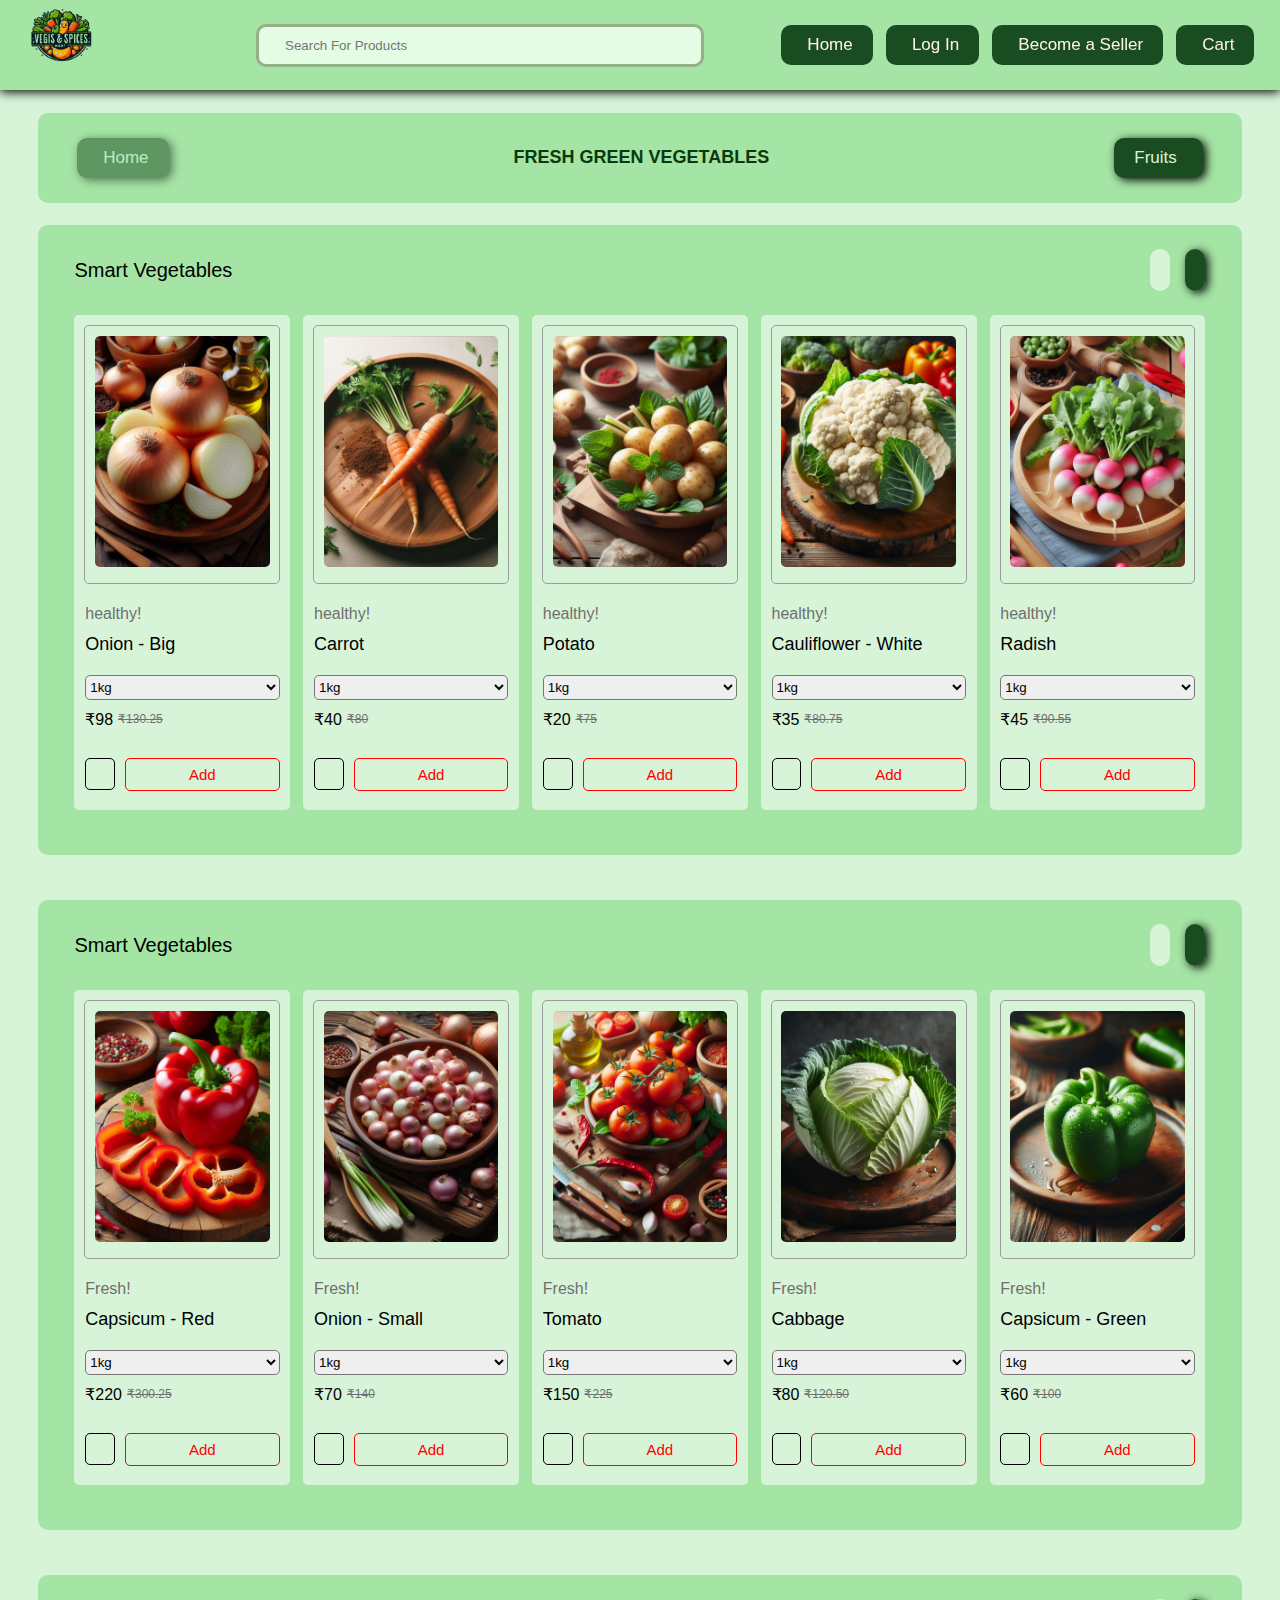
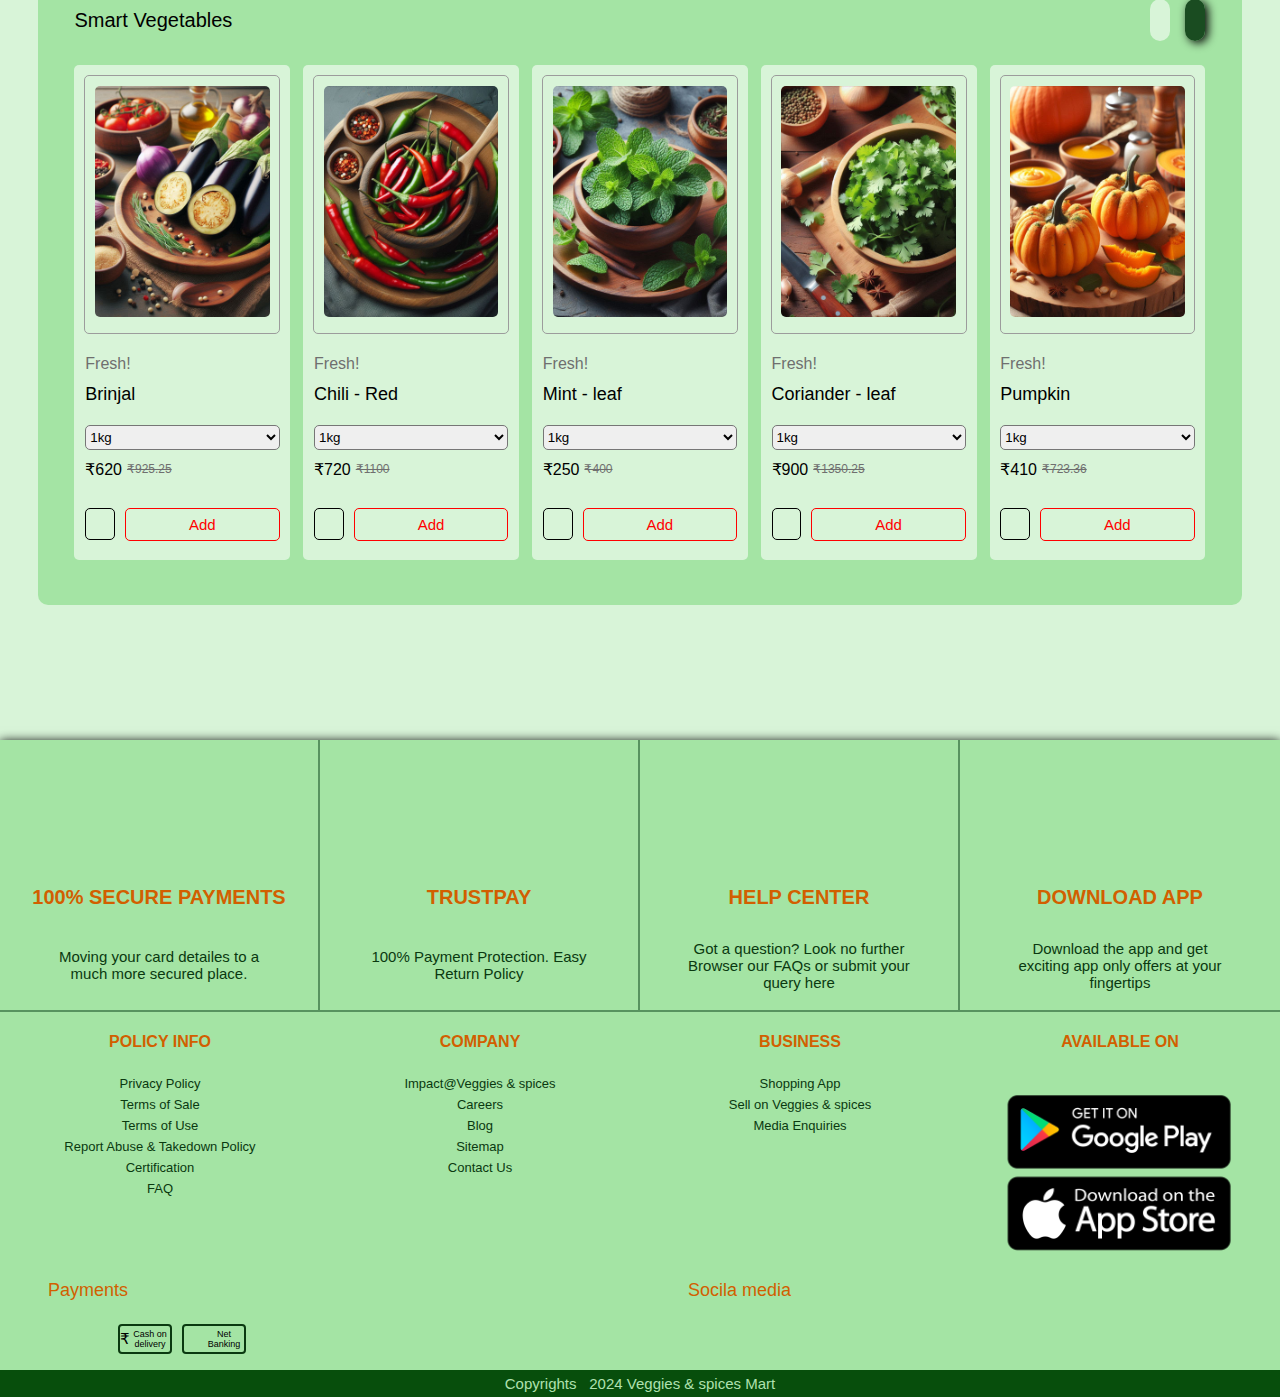
<file: Pages/vegitables.html>
<!DOCTYPE html>
<html lang="en">
<head>
    <meta charset="UTF-8">
    <meta name="viewport" content="width=device-width, initial-scale=1.0">
    <link rel="stylesheet" href="https://site-assets.fontawesome.com/releases/v6.4.2/css/all.css">
    <link rel="stylesheet" href="veg.css">
    <title>Vegtables</title>
</head>
<body>
    <div class="main">
        <header class="header">
            <div class="logo">
              <a class="mylogo" href="../index.html"></a>
            </div>
            <div class="search">
              <i class="fa-solid fa-magnifying-glass icon"></i>
              <input type="text" placeholder="Search For Products" class="input">
            </div>
            <div class="cart"><a href="cart.html"><i class="fa-regular fa-cart-shopping"></i></a></div>
            <div class="list">
              <a href="../index.html" class="but home-but"><i class="fa-regular fa-house l-icon"></i>Home</a>
              <a href="signin.html" class="but"><i class="fa-solid fa-user l-icon"></i>Log In</a>
            <a href="#" class="but"><i class="fa-regular fa-store l-icon"></i>Become a Seller</a>
            <a href="cart.html" class="but"><i class="fa-regular fa-cart-shopping l-icon"></i>Cart</a>
          </div>
        </header>
        <div class="content">
            <div class="nav-bar">
                <div class="display-title">
                  <button class="but-nav home-nav">
                  <i class="fa-solid fa-arrow-left pre-icon"></i>
                  <span class="nav-text">Home</span></button>
                  <p>Fresh Green Vegetables</p>
                  <a href="fruits.html" class="but-nav">
                    <span class="nav-text">Fruits</span>
                    <i class="fa-solid fa-arrow-right next-icon"></i>
                  </a>
                </div>
            </div>
            <div class="box1">
                <div class="head-box">
                  <p>Smart Vegetables</p>
                  <div class="arow"><i class="fa-regular fa-arrow-left left"></i><i class="fa-regular fa-arrow-right right"></i></div>
                </div>
                <div class="row1">
                  <div class="pro1">
                    <div class="pro1-img">
                      <div class="img1"></div>
                    </div>
                    <div class="pro-title">
                      <p class="sub-head">healthy!</p><p class="main-head">Onion - Big</p>
                    </div>
                    <div class="pro-prize">
                      <select name="quantity" id="quantity">
                        <option value="250g">250g</option>
                        <option value="500g">500g</option>
                        <option value="1kg" selected>1kg</option>
                        <option value="3kg">3kg</option>
                        <option value="5kg">5kg</option>
                      </select>
                      <div class="prize"><p>₹98</p><del>₹130.25</del></div>
                    </div>
                    <div class="pro-book">
                      <i class="fa-regular fa-bookmark book-icon"></i>
                      <input type="button" value="Add" class="add">
                    </div>
                  </div>
                  <div class="pro2">
                    <div class="pro2-img">
                      <div class="img2"></div>
                    </div>
                    <div class="pro-title">
                      <p class="sub-head">healthy!</p><p class="main-head">Carrot</p>
                    </div>
                    <div class="pro-prize">
                      <select name="quantity" id="quantity">
                        <option value="250g">250g</option>
                        <option value="500g">500g</option>
                        <option value="1kg" selected>1kg</option>
                        <option value="3kg">3kg</option>
                        <option value="5kg">5kg</option>
                      </select>
                      <div class="prize"><p>₹40</p><del>₹80</del></div>
                    </div>
                    <div class="pro-book">
                      <i class="fa-regular fa-bookmark book-icon"></i>
                      <input type="button" value="Add" class="add">
                    </div>
                  </div>
                  <div class="pro3">
                    <div class="pro3-img">
                      <div class="img3"></div>
                    </div>
                    <div class="pro-title">
                      <p class="sub-head">healthy!</p><p class="main-head">Potato</p>
                    </div>
                    <div class="pro-prize">
                      <select name="quantity" id="quantity">
                        <option value="250g">250g</option>
                        <option value="500g">500g</option>
                        <option value="1kg" selected>1kg</option>
                        <option value="3kg">3kg</option>
                        <option value="5kg">5kg</option>
                      </select>
                      <div class="prize"><p>₹20</p><del>₹75</del></div>
                    </div>
                    <div class="pro-book">
                      <i class="fa-regular fa-bookmark book-icon"></i>
                      <input type="button" value="Add" class="add">
                    </div>
                  </div>
                  <div class="pro4">
                    <div class="pro4-img">
                      <div class="img4"></div>
                    </div>
                    <div class="pro-title">
                      <p class="sub-head">healthy!</p><p class="main-head">Cauliflower - White</p>
                    </div>
                    <div class="pro-prize">
                      <select name="quantity" id="quantity">
                        <option value="250g">250g</option>
                        <option value="500g">500g</option>
                        <option value="1kg" selected>1kg</option>
                        <option value="3kg">3kg</option>
                        <option value="5kg">5kg</option>
                      </select>
                      <div class="prize"><p>₹35</p><del>₹80.75</del></div>
                    </div>
                    <div class="pro-book">
                      <i class="fa-regular fa-bookmark book-icon"></i>
                      <input type="button" value="Add" class="add">
                    </div>
                  </div>
                  <div class="pro5">
                    <div class="pro5-img">
                      <div class="img5"></div>
                    </div>
                    <div class="pro-title">
                      <p class="sub-head">healthy!</p><p class="main-head">Radish</p>
                    </div>
                    <div class="pro-prize">
                      <select name="quantity" id="quantity">
                        <option value="250g">250g</option>
                        <option value="500g">500g</option>
                        <option value="1kg" selected>1kg</option>
                        <option value="3kg">3kg</option>
                        <option value="5kg">5kg</option>
                      </select>
                      <div class="prize"><p>₹45</p><del>₹90.55</del></div>
                    </div>
                    <div class="pro-book">
                      <i class="fa-regular fa-bookmark book-icon"></i>
                      <input type="button" value="Add" class="add">
                    </div>
                  </div>
                </div>
              </div>
              <div class="box1">
                <div class="head-box">
                  <p>Smart Vegetables</p>
                  <div class="arow"><i class="fa-regular fa-arrow-left left"></i><i class="fa-regular fa-arrow-right right"></i></div>
                </div>
                <div class="row1">
                  <div class="pro1">
                    <div class="pro1-img">
                      <div class="img6"></div>
                    </div>
                    <div class="pro-title">
                      <p class="sub-head">Fresh!</p><p class="main-head">Capsicum - Red</p>
                    </div>
                    <div class="pro-prize">
                      <select name="quantity" id="quantity">
                        <option value="250g">250g</option>
                        <option value="500g">500g</option>
                        <option value="1kg" selected>1kg</option>
                        <option value="3kg">3kg</option>
                        <option value="5kg">5kg</option>
                      </select>
                      <div class="prize"><p>₹220</p><del>₹300.25</del></div>
                    </div>
                    <div class="pro-book">
                      <i class="fa-regular fa-bookmark book-icon"></i>
                      <input type="button" value="Add" class="add">
                    </div>
                  </div>
                  <div class="pro2">
                    <div class="pro2-img">
                      <div class="img7"></div>
                    </div>
                    <div class="pro-title">
                      <p class="sub-head">Fresh!</p><p class="main-head">Onion - Small</p>
                    </div>
                    <div class="pro-prize">
                      <select name="quantity" id="quantity">
                        <option value="250g">250g</option>
                        <option value="500g">500g</option>
                        <option value="1kg" selected>1kg</option>
                        <option value="3kg">3kg</option>
                        <option value="5kg">5kg</option>
                      </select>
                      <div class="prize"><p>₹70</p><del>₹140</del></div>
                    </div>
                    <div class="pro-book">
                      <i class="fa-regular fa-bookmark book-icon"></i>
                      <input type="button" value="Add" class="add">
                    </div>
                  </div>
                  <div class="pro3">
                    <div class="pro3-img">
                      <div class="img8"></div>
                    </div>
                    <div class="pro-title">
                      <p class="sub-head">Fresh!</p><p class="main-head">Tomato</p>
                    </div>
                    <div class="pro-prize">
                      <select name="quantity" id="quantity">
                        <option value="250g">250g</option>
                        <option value="500g">500g</option>
                        <option value="1kg" selected>1kg</option>
                        <option value="3kg">3kg</option>
                        <option value="5kg">5kg</option>
                      </select>
                      <div class="prize"><p>₹150</p><del>₹225</del></div>
                    </div>
                    <div class="pro-book">
                      <i class="fa-regular fa-bookmark book-icon"></i>
                      <input type="button" value="Add" class="add">
                    </div>
                  </div>
                  <div class="pro4">
                    <div class="pro4-img">
                      <div class="img9"></div>
                    </div>
                    <div class="pro-title">
                      <p class="sub-head">Fresh!</p><p class="main-head">Cabbage</p>
                    </div>
                    <div class="pro-prize">
                      <select name="quantity" id="quantity">
                        <option value="250g">250g</option>
                        <option value="500g">500g</option>
                        <option value="1kg" selected>1kg</option>
                        <option value="3kg">3kg</option>
                        <option value="5kg">5kg</option>
                      </select>
                      <div class="prize"><p>₹80</p><del>₹120.50</del></div>
                    </div>
                    <div class="pro-book">
                      <i class="fa-regular fa-bookmark book-icon"></i>
                      <input type="button" value="Add" class="add">
                    </div>
                  </div>
                  <div class="pro5">
                    <div class="pro5-img">
                      <div class="img10"></div>
                    </div>
                    <div class="pro-title">
                      <p class="sub-head">Fresh!</p><p class="main-head">Capsicum - Green</p>
                    </div>
                    <div class="pro-prize">
                      <select name="quantity" id="quantity">
                        <option value="250g">250g</option>
                        <option value="500g">500g</option>
                        <option value="1kg" selected>1kg</option>
                        <option value="3kg">3kg</option>
                        <option value="5kg">5kg</option>
                      </select>
                      <div class="prize"><p>₹60</p><del>₹100</del></div>
                    </div>
                    <div class="pro-book">
                      <i class="fa-regular fa-bookmark book-icon"></i>
                      <input type="button" value="Add" class="add">
                    </div>
                  </div>
                </div>
              </div>
              <div class="box1">
                <div class="head-box">
                  <p>Smart Vegetables</p>
                  <div class="arow"><i class="fa-regular fa-arrow-left left"></i><i class="fa-regular fa-arrow-right right"></i></div>
                </div>
                <div class="row1">
                  <div class="pro1">
                    <div class="pro1-img">
                      <div class="img11"></div>
                    </div>
                    <div class="pro-title">
                      <p class="sub-head">Fresh!</p><p class="main-head">Brinjal</p>
                    </div>
                    <div class="pro-prize">
                      <select name="quantity" id="quantity">
                        <option value="250g">250g</option>
                        <option value="500g">500g</option>
                        <option value="1kg" selected>1kg</option>
                        <option value="3kg">3kg</option>
                        <option value="5kg">5kg</option>
                      </select>
                      <div class="prize"><p>₹620</p><del>₹925.25</del></div>
                    </div>
                    <div class="pro-book">
                      <i class="fa-regular fa-bookmark book-icon"></i>
                      <input type="button" value="Add" class="add">
                    </div>
                  </div>
                  <div class="pro2">
                    <div class="pro2-img">
                      <div class="img12"></div>
                    </div>
                    <div class="pro-title">
                      <p class="sub-head">Fresh!</p><p class="main-head">Chili - Red</p>
                    </div>
                    <div class="pro-prize">
                      <select name="quantity" id="quantity">
                        <option value="250g">250g</option>
                        <option value="500g">500g</option>
                        <option value="1kg" selected>1kg</option>
                        <option value="3kg">3kg</option>
                        <option value="5kg">5kg</option>
                      </select>
                      <div class="prize"><p>₹720</p><del>₹1100</del></div>
                    </div>
                    <div class="pro-book">
                      <i class="fa-regular fa-bookmark book-icon"></i>
                      <input type="button" value="Add" class="add">
                    </div>
                  </div>
                  <div class="pro3">
                    <div class="pro3-img">
                      <div class="img13"></div>
                    </div>
                    <div class="pro-title">
                      <p class="sub-head">Fresh!</p><p class="main-head">Mint - leaf</p>
                    </div>
                    <div class="pro-prize">
                      <select name="quantity" id="quantity">
                        <option value="250g">250g</option>
                        <option value="500g">500g</option>
                        <option value="1kg" selected>1kg</option>
                        <option value="3kg">3kg</option>
                        <option value="5kg">5kg</option>
                      </select>
                      <div class="prize"><p>₹250</p><del>₹400</del></div>
                    </div>
                    <div class="pro-book">
                      <i class="fa-regular fa-bookmark book-icon"></i>
                      <input type="button" value="Add" class="add">
                    </div>
                  </div>
                  <div class="pro4">
                    <div class="pro4-img">
                      <div class="img14"></div>
                    </div>
                    <div class="pro-title">
                      <p class="sub-head">Fresh!</p><p class="main-head">Coriander - leaf</p>
                    </div>
                    <div class="pro-prize">
                      <select name="quantity" id="quantity">
                        <option value="250g">250g</option>
                        <option value="500g">500g</option>
                        <option value="1kg" selected>1kg</option>
                        <option value="3kg">3kg</option>
                        <option value="5kg">5kg</option>
                      </select>
                      <div class="prize"><p>₹900</p><del>₹1350.25</del></div>
                    </div>
                    <div class="pro-book">
                      <i class="fa-regular fa-bookmark book-icon"></i>
                      <input type="button" value="Add" class="add">
                    </div>
                  </div>
                  <div class="pro5">
                    <div class="pro5-img">
                      <div class="img15"></div>
                    </div>
                    <div class="pro-title">
                      <p class="sub-head">Fresh!</p><p class="main-head">Pumpkin</p>
                    </div>
                    <div class="pro-prize">
                      <select name="quantity" id="quantity">
                        <option value="250g">250g</option>
                        <option value="500g">500g</option>
                        <option value="1kg" selected>1kg</option>
                        <option value="3kg">3kg</option>
                        <option value="5kg">5kg</option>
                      </select>
                      <div class="prize"><p>₹410</p><del>₹723.36</del></div>
                    </div>
                    <div class="pro-book">
                      <i class="fa-regular fa-bookmark book-icon"></i>
                      <input type="button" value="Add" class="add">
                    </div>
                  </div>
                </div>
              </div>
        </div>
        <footer class="fotter">
            <div class="fotter-cont">
              <div class="securepay">
                <div class="footlog"><i class="fa-duotone fa-solid fa-credit-card-front"></i></div>
                <div class="foothead"><p>100% Secure payments</p></div>
                <div class="foottext"><p>Moving your card detailes to a much more secured place.</p></div>
              </div>
              <div class="trustpay">
                <div class="footlog"><i class="fa-regular fa-shield-check"></i></div>
                <div class="foothead"><p>trustpay</p></div>
                <div class="foottext"><p>100% Payment Protection. Easy Return Policy</p></div>
              </div>
              <div class="help">
                <div class="footlog"><i class="fa-solid fa-headset"></i></div>
                <div class="foothead"><p>help center</p></div>
                <div class="foottext"><p>Got a question? Look no further Browser our FAQs or submit your query here</p></div>
              </div>
              <div class="app">
                <div class="footlog"><i class="fa-duotone fa-solid fa-mobile"></i></div>
                <div class="foothead">download app</div>
                <div class="foottext"><p>Download the app and get exciting app only offers at your fingertips</p></div>
              </div>
              <div class="info">
                <div class="foot-title">Policy info</div>
                <div class="foot-cont">
                  <a href="#">Privacy Policy</a>
                  <a href="#">Terms of Sale</a>
                  <a href="#">Terms of Use</a>
                  <a href="#">Report Abuse & Takedown Policy</a>
                  <a href="#">Certification</a>
                  <a href="#">FAQ</a>
                </div>
              </div>
              <div class="company">
                <div class="foot-title">company</div>
                <div class="foot-cont">
                  <a href="#">Impact@Veggies & spices</a>
                  <a href="#">Careers</a>
                  <a href="#">Blog</a>
                  <a href="#">Sitemap</a>
                  <a href="#">Contact Us</a>
                </div>
              </div>
              <div class="business">
                <div class="foot-title">Business</div>
                <div class="foot-cont">
                  <a href="#">Shopping App</a>
                  <a href="#">Sell on Veggies & spices</a>
                  <a href="#">Media Enquiries</a>
                </div>
              </div>
              <div class="applogo">
                <div class="foot-title">available on</div>
                <div class="foot-play"><div class="foot-img"></div></div>
              </div>
              <div class="payment">
                <div class="logtitle">Payments</div>
                <div class="logs">
                  <i class="fa-duotone fa-solid fa-credit-card"></i>
                  <i class="fa-duotone fa-solid fa-credit-card-front"></i>
                  <i class="fa-brands fa-cc-visa"></i>
                  <i class="fa-brands fa-cc-mastercard"></i>
                  <i class="fa-brands fa-cc-paypal"></i>
                  <i class="fa-brands fa-cc-apple-pay"></i>
                  <i class="fa-brands fa-cc-amazon-pay"></i>
                  <div class="cashon">
                    <p class="symbol">₹</p>
                    <p class="cash1">Cash on</p>
                    <p class="cash2">delivery</p>
                  </div>
                  <div class="neton">
                    <p class="symbol"><i class="fa-solid fa-computer-mouse-scrollwheel"></i></p>
                    <p class="cash1">Net</p>
                    <p class="cash2">Banking</p>
                  </div>
                  <div class="netpay"></div>
                </div>
              </div>
              <div class="social">
                <div class="logtitle">Socila media</div>
                <div class="logs">
                  <i class="fa-brands fa-square-facebook"></i>
                  <i class="fa-brands fa-square-instagram"></i>
                  <i class="fa-brands fa-square-x-twitter"></i>
                  <i class="fa-brands fa-square-threads"></i>
                  <i class="fa-brands fa-square-youtube"></i>
                  <i class="fa-brands fa-linkedin"></i>
                  <i class="fa-brands fa-telegram"></i>
                  <i class="fa-brands fa-square-whatsapp"></i>
                  <i class="fa-brands fa-square-pinterest"></i>
                </div>
              </div>
            </div>
            <div class="copyright">Copyrights <i class="fa-regular fa-copyright"></i> 2024 Veggies & spices Mart</div>
          </footer>
        </div>
</body>
</html>
</file>
<file: home.css>
* {
  margin: 0;
  height: auto;
  width: auto;
  /* scrollbar-width: none; */
  font-family: Arial, Helvetica, sans-serif;
}
.main {
  background-color: #d8f4d8;
  /* display: grid;
  grid-template-columns: 1fr;
  grid-template-rows: 10vh 1fr 73vh; */
}
.list-item {
  display: none;
}
.mobile-box{
  display: none;
}
.cart {
  display: none;
}
/****************Header****************/
.header {
  height: 10vh;
  background-color: #a4e4a4;
  display: grid;
  grid-template-columns: 20vw 40vw 40vw;
  grid-template-rows: 1fr;
  position: sticky;
  top: 0;
  box-shadow: 0 2px 10px black;
  z-index: 3;
}
.logo {
  /* background-color: blue; */
}
.mylogo {
  height: 70px;
  width: 9vw;
  background-image: url(Images/main_logo.jpg);
  background-size: cover;
  border-radius: 50px;
  cursor: pointer;
}
.search {
  display: flex;
  align-items: center;
}
.list {
  /* background-color: red; */
  display: flex;
  justify-content: end;
  align-items: center;
  margin-right: 2vw;
}
.bar {
  display: none;
}
.icon {
  display: flex;
  justify-content: center;
  align-items: center;
  height: 37px;
  width: 32px;
  background-color: #e4fce4;
  color: #1a4c21;
  border: 3px solid rgb(147, 176, 136);
  border-right: none;
  border-top-left-radius: 10px;
  border-bottom-left-radius: 10px;
}
.input {
  height: 35px;
  width: 40vw;
  background-color: #e4fce4;
  border-top-right-radius: 10px;
  border-bottom-right-radius: 10px;
  border: 3px solid rgb(147, 176, 136);
  border-left: none;
}
.input:focus {
  outline: none;
}
.but {
  height: 40px;
  padding: 0 20px;
  background-color: #1a4c21;
  text-decoration: none;
  margin-left: 1vw;
  border-radius: 10px;
  display: flex;
  justify-content: space-evenly;
  align-items: center;
  color: rgb(255, 244, 225);
  font-size: 17px;
}
.l-icon {
  margin-right: 0.5vw;
}
.but:hover {
  background-color: #528c5a;
}
.but:active {
  background-color: #1a4c21;
}
/****************Content****************/
.content {
  background-color: #d8f4d8;
  height: auto;
  width: auto;
}
.banar {
  height: 50vh;
  width: 96%;
  margin: 4vh 2%;
  background-color: rgb(159, 159, 233);
  border-radius: 20px;
  position: relative;
  overflow: hidden;
}
.ban1 {
  height: 100%;
  width: 100%;
  background-image: url(Images/Banar_veggies.jpeg);
  background-size: cover;
  background-position: center center;
  position: absolute;
  z-index: 2;
  animation: bannar;
  animation-duration: 10s;
  animation-iteration-count: infinite;
}
.ban2 {
  height: 100%;
  width: 100%;
  background-image: url(Images/Banner_spices.jpeg);
  background-size: cover;
  background-position: center center;
  position: absolute;
  z-index: 1;
  left: -100%;
  animation: bannars;
  animation-duration: 10s;
  animation-iteration-count: infinite;
}
@keyframes bannar {
  0% {
    top: 0;
    left: 0;
  }
  50% {
    top: 0;
    left: 100%;
  }
  100% {
    top: 0;
    left: 0;
  }
}
@keyframes bannars {
  0% {
    top: 0;
    left: -100%;
  }
  50% {
    top: 0;
    left: 0;
  }
  100% {
    top: 0;
    left: -100%;
  }
}
.list-product {
  width: 96%;
  height: 40vh;
  margin: 0 2%;
  border-radius: 20px;
  display: grid;
  justify-content: center;
  grid-template-rows: 1fr;
  grid-template-columns: repeat(5, 1fr);
  gap: 0 4vw;
}
.list1,
.list2,
.list3,
.list4,
.list5 {
  /* background-color: red; */
  display: grid;
  grid-template-columns: 1fr;
  grid-template-rows: 32vh 8vh;
}
.list-text {
  display: flex;
  flex-direction: column;
  justify-content: center;
  align-items: center;
  font-size: 25px;
  font-weight: 500;
  text-transform: uppercase;
  font-family: cursive;
  color: #0a3910;
}
.veg {
  background-color: yellow;
  background-image: url(Images/vegitables.jpeg);
  background-size: cover;
  background-position: center;
  border: 3px solid rgb(39, 121, 9);
  border-radius: 50%;
}
.fruits {
  background-color: rgb(255, 32, 69);
  background-image: url(Images/fruits.jpeg);
  background-size: cover;
  background-position: center;
  border: 3px solid rgb(39, 121, 9);
  border-radius: 50%;
}
.dry-fruits {
  background-color: greenyellow;
  background-image: url(Images/Dry-fruits.jpeg);
  background-size: cover;
  background-position: center;
  border: 3px solid rgb(39, 121, 9);
  border-radius: 50%;
}
.spices {
  background-color: violet;
  background-image: url(Images/Solid-spices.jpeg);
  background-size: cover;
  background-position: center;
  border: 3px solid rgb(39, 121, 9);
  border-radius: 50%;
}
.powder-spices {
  background-color: blueviolet;
  background-image: url(Images/Powder-spices.jpeg);
  background-size: cover;
  background-position: center;
  border: 3px solid rgb(39, 121, 9);
  border-radius: 50%;
}
.box1 {
  height: 70vh;
  width: 94%;
  margin: 0 3%;
  margin-top: 5vh;
  background-color: #a4e4a4;
  display: grid;
  grid-template-columns: 1fr;
  grid-template-rows: 10vh 60vh;
  border-radius: 10px;
}
.head-box {
  width: 94%;
  margin-left: 3%;
  margin-right: 3%;
  display: flex;
  align-items: center;
  justify-content: space-between;
  font-size: 20px;
}
.left {
  padding: 10px;
  background-color: #d8f4d8;
  margin-right: 15px;
  border-radius: 10px;
  cursor: not-allowed;
}
.right {
  padding: 10px;
  background-color: #1a4c21;
  color: #afe1af;
  border-radius: 10px;
  box-shadow: 3px 2px 10px black;
  cursor: pointer;
}
.row1 {
  height: 55vh;
  width: 94%;
  margin-left: 3%;
  margin-right: 3%;
  border-radius: 10px;
  display: grid;
  grid-template-columns: repeat(5, 1fr);
  grid-template-rows: 1fr;
  gap: 0 1vw;
}
.pro1,
.pro2,
.pro3,
.pro4,
.pro5 {
  background-color: #d8f4d8;
  border-radius: 5px;
  display: grid;
  grid-template-columns: 1fr;
  grid-template-rows: 31vh 8vh 8vh 8vh;
  /* box-shadow: 2px 2px 10px black; */
}
.pro1:hover,
.pro2:hover,
.pro3:hover,
.pro4:hover,
.pro5:hover {
  box-shadow: 2px 2px 10px black;
  transform: scale(1.1);
}
.pro1-img,
.pro2-img,
.pro3-img,
.pro4-img,
.pro5-img {
  /* background-color: yellow; */
  margin: 10px;
  border: 1px solid rgb(156, 156, 156);
  border-radius: 5px;
}
.img1,
.img2,
.img3,
.img4,
.img5,
.img6,
.img7,
.img8,
.img9,
.img10,
.img11,
.img12,
.img13,
.img14,
.img15,
.img16,
.img17,
.img18,
.img19,
.img20,
.img21,
.img22,
.img23,
.img24,
.img25 {
  height: 90%;
  width: 90%;
  margin: 5% 5%;
  background-size: cover;
  background-position: center;
  border-radius: 5px;
}
.img1 {
  background-image: url(Images/Vegetables/Carrot.jpeg);
}
.img2 {
  background-image: url(Images/Vegetables/capsicum-green.jpeg);
}
.img3 {
  background-image: url(Images/Vegetables/Beetroot.jpeg);
}
.img4 {
  background-image: url(Images/Vegetables/Cauliflower.jpeg);
}
.img5 {
  background-image: url(Images/Vegetables/Cabbage.jpeg);
}
.img6 {
  background-image: url(Images/Fruits/Apple-red.jpeg);
}
.img7 {
  background-image: url(Images/Fruits/Oranges.jpeg);
}
.img8 {
  background-image: url(Images/Fruits/Grapes-green.jpeg);
}
.img9 {
  background-image: url(Images/Fruits/Pineapple.jpeg);
}
.img10 {
  background-image: url(Images/Fruits/Mango.jpeg);
}
.img11 {
  background-image: url(Images/Dry-Fruits/Almonds.jpeg);
}
.img12 {
  background-image: url(Images/Dry-Fruits/Cashews.jpeg);
}
.img13 {
  background-image: url(Images/Dry-Fruits/Dates.jpeg);
}
.img14 {
  background-image: url(Images/Dry-Fruits/Pistachios.jpeg);
}
.img15 {
  background-image: url(Images/Dry-Fruits/Walnuts.jpeg);
}
.img16 {
  background-image: url(Images/Spices/Dry_chilli.jpeg);
}
.img17 {
  background-image: url(Images/Spices/Coriander.jpeg);
}
.img18 {
  background-image: url(Images/Spices/Turmeric.jpeg);
}
.img19 {
  background-image: url(Images/Spices/Black_pepper.jpeg);
}
.img20 {
  background-image: url(Images/Spices/Saffron.jpeg);
}
.img21 {
  background-image: url(Images/Powder-spices/Turmeric-powder.jpeg);
}
.img22 {
  background-image: url(Images/Powder-spices/Black-pepper-powder.jpeg);
}
.img23 {
  background-image: url(Images/Powder-spices/Chili-powder.jpeg);
}
.img24 {
  background-image: url(Images/Powder-spices/Garam-powder.jpeg);
}
.img25 {
  background-image: url(Images/Powder-spices/Coriander-powder.jpeg);
}
.pro-title {
  /* background-color: yellowgreen; */
  width: 90%;
  margin: 0 5%;
  display: flex;
  flex-direction: column;
  justify-content: space-evenly;
}
.sub-head {
  color: rgb(111, 111, 111);
  font-size: 16px;
}
.main-head {
  font-size: 18px;
}
.pro-prize {
  /* background-color: green; */
  width: 90%;
  margin: 0 5%;
  display: flex;
  flex-direction: column;
  justify-content: space-evenly;
}
select {
  width: 100%;
  height: 25px;
  border-radius: 5px;
}
.prize {
  display: flex;
}
.prize del {
  font-size: 12px;
  display: flex;
  align-items: center;
  margin-left: 5px;
  color: rgb(111, 111, 111);
}
.pro-book {
  /* background-color: greenyellow; */
  width: 90%;
  margin: 0 5%;
  display: flex;
  align-items: center;
}
.book-icon {
  height: 30px;
  width: 35px;
  border: 1px solid black;
  margin-right: 10px;
  border-radius: 5px;
  display: flex;
  justify-content: center;
  align-items: center;
  cursor: pointer;
}
.book-icon:hover {
  color: rgb(251, 239, 217);
  background-color: black;
}
.add {
  width: 100%;
  height: 33px;
  border-radius: 5px;
  border: 1px solid red;
 background-color: #d8f4d8;
  color: red;
  font-size: 15px;
  cursor: pointer;
}
.add:hover {
  color: rgb(251, 239, 217);
  background-color: red;
}
.offer-ban {
  height: 36vh;
  width: 94%;
  margin-left: 3%;
  margin-right: 3%;
  margin-top: 5vh;
  /* background-color: antiquewhite; */
  display: grid;
  grid-template-columns: repeat(3, 1fr);
  grid-template-rows: 1fr;
  gap: 0 2vh;
}
.off-ban1,
.off-ban2,
.off-ban3 {
  background-color: #a4e4a4;
  display: grid;
  grid-template-columns: 1fr;
  grid-template-rows: 30vh 6vh;
  border-radius: 10px;
  cursor: pointer;
}
.off-img1,
.off-img2,
.off-img3 {
  background-size: cover;
  background-position: center;
  border-top-left-radius: 10px;
  border-top-right-radius: 10px;
}
.off-img1 {
  background-image: url(Images/off-ban1.jpeg);
}
.off-img2 {
  background-image: url(Images/off-ban2.jpeg);
}
.off-img3 {
  background-image: url(Images/off-ban3.jpeg);
}
.off-text {
  /* background-color: blue; */
  width: 90%;
  margin: 0 5%;
  display: flex;
  justify-content: space-between;
  align-items: center;
  text-transform: uppercase;
  font-size: 18px;
  font-weight: 600;
  color: #1a4c21;
}
marquee{
  width: 90%;
  margin-left: 5%;
  margin-right: 5%;
}
.show {
  width: 90%;
  padding: 0 2%;
  margin-left: 3%;
  margin-right: 3%;
  margin-top: 5vh;
  height: 7vh;
  border-radius: 10px;
  background-color: #a4e4a4;
  display: flex;
  align-items: center;
  font-weight: 600;
}
.show p {
  font-size: 18px;
  text-transform: uppercase;
  font-family: "Times New Roman", Times, serif;
  color: #0a3910;
}
.show span {
  font-family: "Times New Roman", Times, serif;
  color: red;
}
.show {
  text-decoration: underline 2px red;
  animation-name: show;
  animation-duration: 2s;
  animation-iteration-count: infinite;
}
.final-ban {
  /* background-color: red; */
  width: 94%;
  margin: 0 3%;
  height: 40vh;
  display: flex;
  justify-content: center;
}
.final-img1 {
  background-image: url(Images/final-ban.jpg);
  background-position: center;
  background-size: cover;
  height: 40vh;
  width: 40%;
}
.e-comes {
  height: 15vh;
  width: 94%;
  margin: 0 3%;
  /* background-color: #157322; */
  display: grid;
  grid-template-rows: 1fr;
  grid-template-columns: repeat(6, 1fr);
  margin-bottom: 5vh;
}
.e1 {
  height: 15vh;
  width: 100%;
  background-image: url(Images/Logos/amazon-circle.png);
  background-size: contain;
  background-repeat: no-repeat;
  background-position: center;
  filter: grayscale(100%);
}
.e2 {
  height: 15vh;
  width: 100%;
  background-image: url(Images/Logos/walmart.png);
  background-size: contain;
  background-repeat: no-repeat;
  background-position: center;
  filter: grayscale(100%);
}
.e3 {
  height: 15vh;
  width: 100%;
  background-image: url(Images/Logos/bigbasket.png);
  background-size: contain;
  background-repeat: no-repeat;
  background-position: center;
  filter: grayscale(100%);
}
.e4 {
  height: 15vh;
  width: 100%;
  background-image: url(Images/Logos/shopify.png);
  background-size: contain;
  background-repeat: no-repeat;
  background-position: center;
  filter: grayscale(100%);
}
.e5 {
  height: 15vh;
  width: 100%;
  background-image: url(Images/Logos/blinkit.png);
  background-size: contain;
  background-repeat: no-repeat;
  background-position: center;
  filter: grayscale(100%);
}
.e6 {
  height: 15vh;
  width: 100%;
  background-image: url(Images/Logos/flipkart.png);
  background-size: contain;
  background-repeat: no-repeat;
  background-position: center;
  filter: grayscale(100%);
}
.e1:hover,
.e2:hover,
.e3:hover,
.e4:hover,
.e5:hover,
.e6:hover {
  cursor: pointer;
}
@keyframes show {
  0% {
    text-decoration: none;
  }
  50% {
    text-decoration: underline 2px red;
  }
  100% {
    text-decoration: none;
  }
}
/****************Footer****************/
.fotter {
  box-shadow: 0 1px 10px black;
  background-color: #a4e4a4;
  display: grid;
  grid-template-columns: 1fr;
  grid-template-rows: 70vh 3vh;
}
.fotter-cont {
  display: grid;
  grid-template-rows: 30vh 30vh 10vh;
  grid-template-columns: repeat(4, 1fr);
}
.securepay,
.trustpay,
.help,
.app {
  height: 30vh;
  display: grid;
  grid-template-columns: 1fr;
  grid-template-rows: 15vh 5vh 10vh;
}
.footlog {
  display: flex;
  align-items: center;
  justify-content: center;
  font-size: 45px;
  color: #0a3910;
}
.foothead {
  display: flex;
  align-items: center;
  justify-content: center;
  font-size: 20px;
  font-weight: bold;
  text-transform: uppercase;
  color: rgb(210, 95, 0);
}
.foottext {
  display: flex;
  align-items: center;
  justify-content: center;
  text-align: center;
  width: 70%;
  margin: 0 15%;
  font-size: 15px;
  color: #0a3910;
}
.securepay {
  border-right: 2px solid #57935f;
  border-bottom: 2px solid #57935f;
}
.trustpay {
  border-right: 2px solid #57935f;
  border-bottom: 2px solid #57935f;
}
.help {
  border-right: 2px solid #57935f;
  border-bottom: 2px solid #57935f;
}
.app {
  border-bottom: 2px solid #57935f;
}
.info,
.company,
.business,
.applogo {
  height: 30vh;
  display: grid;
  grid-template-columns: 1fr;
  grid-template-rows: 7vh 23vh;
}
.foot-title {
  display: flex;
  justify-content: center;
  align-items: center;
  text-transform: uppercase;
  font-size: 16px;
  font-weight: bold;
  color: rgb(210, 95, 0);
  /* text-decoration: underline 1px black; */
}
.foot-cont {
  display: flex;
  flex-direction: column;
  align-items: center;
  font-size: 13px;
  line-height: 21px;
}
.foot-cont a {
  text-decoration: none;
  color: #0a3910;
}
.foot-cont a:hover {
  text-decoration: underline;
}
.info {
  /* background-color: rgb(130, 130, 238); */
}
.company {
  /* background-color: rgb(139, 238, 130); */
}
.business {
  /* background-color: rgb(22, 113, 34); */
}
.applogo {
  /* background-color: rgb(124, 100, 26); */
}
.foot-play {
  display: flex;
  justify-content: center;
  align-items: center;
  width: 94%;
  height: 94%;
  margin: 0 3%;
}
.foot-img {
  height: 100%;
  width: 100%;
  background-image: url(Images/Logos/google.png);
  background-size: contain;
  background-repeat: no-repeat;
  background-position: center;
  cursor: pointer;
}
.payment {
  grid-column: 1/3;
  display: grid;
  grid-template-rows: 3vh 7vh;
}
.social {
  grid-column: 3/5;
  display: grid;
  grid-template-rows: 3vh 7vh;
}
.logtitle {
  width: 85%;
  margin: 0 7.5%;
  font-size: 18px;
  color: rgb(210, 95, 0);
}
.logs {
  width: 85%;
  margin: 0 7.5%;
  display: flex;
  align-items: center;
  font-size: 30px;
}
.logs i {
  margin-right: 10px;
  color: #0a3910;
  cursor: pointer;
}
.cashon {
  margin-right: 10px;
  height: 26px;
  /* width: 50px; */
  border: 2px solid #0a3910;
  border-radius: 4px;
  display: grid;
  grid-template-columns: 10px 40px;
  grid-template-rows: 13px;
}
.neton {
  margin-right: 10px;
  height: 26px;
  /* width: 60px; */
  padding: 0 10px;
  border: 2px solid #0a3910;
  border-radius: 4px;
  display: grid;
  grid-template-columns: 20px 20px;
  grid-template-rows: 13px;
}
.cash1 {
  font-size: 9px;
  display: flex;
  align-items: flex-end;
  justify-content: center;
}
.cash2 {
  font-size: 9px;
  display: flex;
  align-items: flex-start;
  justify-content: center;
}
.symbol {
  grid-row: 1/3;
  display: flex;
  align-items: center;
  justify-content: center;
  font-size: 15px;
}
.copyright {
  background-color: rgb(7, 78, 12);
  color: #afe1af;
  display: flex;
  justify-content: center;
  align-items: center;
  font-size: 15px;
}
.copyright i {
  margin: 0 0.5vw;
}

/*Mobile View*/
@media only screen and (min-width: 320px) and (max-width: 480px) {
  .main {
    /* grid-template-rows: 10vh 15vh 1180vh 40vh; */
    /* background-color: rgb(167, 149, 117); */
    height: auto;
    width: auto;
    background-color: #d8f4d8;
  }
  .header {
    height: 10vh;
    grid-template-columns: 25vw 62vw 13vw;
    grid-template-rows: 10vh;
    position: sticky;
    top: 0;
  }
  .cart {
    display: flex;
    align-items: center;
    justify-content: center;
    font-size: 23px;
  }
  .cart a {
    text-decoration: none;
    color: #1a4c21;
  }
  .mylogo {
    margin-top: 1vh;
    height: 50px;
    width: 20vw;
  }
  .input {
    width: 60vw;
    height: 30px;
  }
  .icon {
    height: 32px;
  }
  .banar {
    height: 25vh;
    margin: 1vh 2%;
  }
  .list {
    display: none;
  }
  .mobile-box{
    display: flex;
    align-items: center;
    background-color: #a4e4a4;
    height: 15vh;
    width: 100%;
  }
  .list-item {
    display: block;
    /* margin-top: 1vh; */
    background-color: #a4e4a4;
    width: 100%;
  }
  .but {
    height: 30px;
    border-radius: 5px;
    padding: 0;
    width: 98%;
    margin-top: 1vh;
    justify-content: center;
  }
  .l-icon {
    display: none;
  }
  /*mobile content*/
  .content{
    background-color: #d8f4d8;
    height: 1fr;
  }
  .list-product {
    /* width: 90%;
    margin: 0 5%; */
    height: 8vh;
    margin-top: 2vh;
    display: grid;
    justify-content: center;
    grid-template-rows: 1fr;
    grid-template-columns: repeat(5, 1fr);
    gap: 1vh 2vw;
  }
  .list1,
  .list2,
  .list3,
  .list4,
  .list5 {
    display: grid;
    grid-template-columns: 1fr;
    grid-template-rows: 10vh;
  }
  /* .list5{
    grid-column: 1/3;
    margin: 0 25%;
  } */
  .list-text {
    font-size: 12px;
    font-weight: 500;
    display: none;
  }
  .veg,
  .fruits,
  .spices,
  .dry-fruits,
  .powder-spices {
    border-radius: 10px;
    border: 2px solid #0a3910;
  }
  .box1 {
    height: 267vh;
    width: 94%;
    margin-left: 3%;
    margin-right: 3%;
    background-color: #a4e4a4;
    display: grid;
    grid-template-columns: 1fr;
    grid-template-rows: 10vh 53vh;
    border-radius: 10px;
  }
  .head-box {
    width: 74%;
    margin: 0 13%;
    font-size: 18px;
    text-decoration: underline rgb(255, 122, 27) 2px;
  }
  .arow {
    display: none;
  }
  .row1 {
    /* height: 59vh; */
    width: 94%;
    margin-left: 3%;
    margin-right: 3%;
    border-radius: 10px;
    display: grid;
    grid-template-columns: repeat(1, 1fr);
    grid-template-rows: repeat(5, 1fr);
    gap: 0 1vw;
  }
  .pro1,
  .pro2,
  .pro3,
  .pro4,
  .pro5 {
   background-color: #d8f4d8;
    width: 80%;
    margin: 0 10%;
    border-radius: 5px;
    display: grid;
    grid-template-columns: 1fr;
    grid-template-rows: 35vh 8vh 8vh 8vh;
    margin-bottom: 5vh;
  }
  .pro5 {
    display: none;
  }
  .pro1-img,
  .pro2-img,
  .pro3-img,
  .pro4-img,
  .pro5-img {
    display: flex;
    align-items: center;
    justify-content: center;
  }
  .img1,
  .img2,
  .img3,
  .img4,
  .img5,
  .img6,
  .img7,
  .img8,
  .img9,
  .img10 {
    height: 90%;
    width: 90%;
  }
  .new {
    display: none;
  }
  .sub-head {
    color: rgb(111, 111, 111);
    font-size: 14px;
  }
  .main-head {
    font-size: 16px;
  }
  .pro-prize {
    width: 90%;
    margin: 0 5%;
    display: flex;
    flex-direction: column;
    justify-content: space-evenly;
  }
  select {
    width: 100%;
    height: 23px;
    border-radius: 5px;
  }
  .prize {
    display: flex;
  }
  .prize p {
    font-size: 14px;
  }
  .prize del {
    font-size: 11px;
    display: flex;
    align-items: center;
    margin-left: 5px;
    color: rgb(111, 111, 111);
  }
  .offer-ban {
    height: 36vh;
    width: 94%;
    margin-left: 3%;
    margin-right: 3%;
    margin-top: 3vh;
    /* background-color: antiquewhite; */
    display: grid;
    grid-template-columns: repeat(1, 1fr);
    grid-template-rows: 1fr;
    gap: 0 2vh;
  }
  .off-ban1,
  .off-ban3 {
    display: none;
  }
  .show p {
    font-size: 15px;
  }
  .final-ban {
    width: 94%;
    margin: 0 3%;
    /* display: none; */
  }
  .final-img1 {
    background-image: url(Images/final-ban.jpg);
    background-position: center;
    background-size: contain;
    background-repeat: no-repeat;
    width: 100%;
  }
  .e-comes {
    height: 30vh;
    width: 94%;
    margin: 0 3%;
    display: grid;
    grid-template-rows: repeat(2,1fr);
    grid-template-columns: repeat(3, 1fr);
    /* gap: 1vh 2vw; */
  }
  .e1 {
    height: 7vh;
    background-image: url(Images/Logos/amazon-circle.png);
    background-size: contain;
    background-repeat: no-repeat;
    background-position: center;
    filter: grayscale(100%);
  }
  .e2 {
    height: 7vh;
    width: 100%;
    background-image: url(Images/Logos/walmart.png);
    background-size: contain;
    background-repeat: no-repeat;
    background-position: center;
    filter: grayscale(100%);
  }
  .e3 {
    height: 7vh;
    width: 100%;
    background-image: url(Images/Logos/bigbasket.png);
    background-size: contain;
    background-repeat: no-repeat;
    background-position: center;
    filter: grayscale(100%);
  }
  .e4 {
    height: 7vh;
    width: 100%;
    background-image: url(Images/Logos/shopify.png);
    background-size: contain;
    background-repeat: no-repeat;
    background-position: center;
    filter: grayscale(100%);
  }
  .e5 {
    height: 7vh;
    width: 100%;
    background-image: url(Images/Logos/blinkit.png);
    background-size: contain;
    background-repeat: no-repeat;
    background-position: center;
    filter: grayscale(100%);
  }
  .e6 {
    height: 7vh;
    width: 100%;
    background-image: url(Images/Logos/flipkart.png);
    background-size: contain;
    background-repeat: no-repeat;
    background-position: center;
    filter: grayscale(100%);
  }
  /****************Mobile-Footer****************/
.fotter {
  box-shadow: 0 1px 10px black;
  background-color: #a4e4a4;
  display: grid;
  grid-template-columns: 1fr;
  grid-template-rows: auto 3vh;
}
.fotter-cont {
  display: grid;
  grid-template-rows: repeat(8,auto) repeat(2,10vh);
  grid-template-columns: repeat(2, 1fr);
}
.securepay,
.trustpay,
.help,
.app {
  height: 25vh;
  display: grid;
  grid-template-columns: 1fr;
  grid-template-rows: 10vh 5vh 10vh;
}
.footlog {
  display: flex;
  align-items: center;
  justify-content: center;
  font-size: 35px;
  color: #0a3910;
}
.foothead {
  display: flex;
  align-items: center;
  justify-content: center;
  font-size: 18px;
  font-weight: bold;
  text-transform: uppercase;
  color: rgb(210, 95, 0);
}
.foottext {
  display: flex;
  align-items: center;
  justify-content: center;
  text-align: center;
  width: 70%;
  margin: 0 15%;
  font-size: 14px;
  color: #0a3910;
}
.securepay {
  border: none;
  grid-column: 1/3;
  border-bottom: 2px solid #57935f;
}
.trustpay {
  border: none;
  grid-column: 1/3;
  border-bottom: 2px solid #57935f;
}
.help {
  border: none;
  grid-column: 1/3;
  border-bottom: 2px solid #57935f;
}
.app {
  border: none;
  grid-column: 1/3;
  border-bottom: 2px solid #57935f;
}
.info,
.company,
.business {
  height: auto;
  display: grid;
  grid-template-columns: 1fr;
  grid-template-rows: 7vh 1fr;
  grid-column: 1/3;
  /* border-bottom: 2px solid #57935f; */
}
.applogo {
  display: grid;
  grid-template-columns: 1fr;
  grid-template-rows: 7vh 1fr;
  grid-column: 1/3;
  border-top: 2px solid #57935f;
  border-bottom: 2px solid #57935f;
}
.foot-title {
  display: flex;
  justify-content: center;
  align-items: center;
  text-transform: uppercase;
  font-size: 14px;
  font-weight: bold;
  color: rgb(210, 95, 0);
  /* text-decoration: underline 1px black; */
}
.foot-cont {
  display: flex;
  flex-direction: column;
  align-items: center;
  font-size: 12px;
  line-height: 21px;
}
.foot-cont a {
  text-decoration: none;
  color: #0a3910;
}
.foot-cont a:hover {
  text-decoration: underline;
}
.info {
  /* background-color: rgb(130, 130, 238); */
}
.company {
  /* background-color: rgb(139, 238, 130); */
}
.business {
  /* background-color: rgb(22, 113, 34); */
}
.applogo {
  /* background-color: rgb(124, 100, 26); */
}
.foot-play {
  display: flex;
  justify-content: center;
  align-items: center;
  width: 94%;
  height: 94%;
  margin: 0 3%;
}
.foot-img {
  height: 100%;
  width: 100%;
  background-image: url(Images/Logos/google.png);
  background-size: contain;
  background-repeat: no-repeat;
  background-position: center;
  cursor: pointer;
}
.payment {
  grid-column: 1/3;
  display: grid;
  grid-template-rows: 3vh 7vh;
}
.social {
  grid-column: 1/3;
  display: grid;
  grid-template-rows: 3vh 7vh;
}
.logtitle {
  width: 85%;
  margin: 0 7.5%;
  font-size: 15px;
  color: rgb(210, 95, 0);
  display: flex;
  align-content: center;
  justify-content: center;
}
.logs {
  width: 85%;
  margin: 0 7.5%;
  display: flex;
  align-items: center;
  justify-content: center;
  font-size: 25px;
}
.logs i {
  margin-right: 10px;
  color: #0a3910;
  cursor: pointer;
}
.cashon {
  display: none;
}
.neton {
  display: none;
}
.cash1 {
  font-size: 9px;
  display: flex;
  align-items: flex-end;
  justify-content: center;
}
.cash2 {
  font-size: 9px;
  display: flex;
  align-items: flex-start;
  justify-content: center;
}
.symbol {
  grid-row: 1/3;
  display: flex;
  align-items: center;
  justify-content: center;
  font-size: 15px;
}
.copyright {
  height: 3vh;
  background-color: rgb(7, 78, 12);
  color: #afe1af;
  display: flex;
  justify-content: center;
  align-items: center;
  font-size: 11px;
}
.copyright i {
  margin: 0 0.5vw;
}
}

/*Tablet view*/
@media only screen and (min-width: 481px) and (max-width: 768px) {
  /*Tablet View header*/
  .header {
    grid-template-columns: 12vw 30vw 58vw;
    grid-template-rows: 10vh;
  }
  .mylogo {
    height: 60px;
    width: 10vw;
  }
  .icon {
    height: 32px;
    padding-left: 1vw;
  }
  .input {
    height: 30px;
    padding-left: 1vw;
  }
  .but {
    height: 35px;
  }
  .banar {
    height: 30vh;
  }
  .list-product {
    width: 96%;
    height: 30vh;
    margin: 0 2%;
    display: grid;
    justify-content: center;
    grid-template-rows: 1fr;
    grid-template-columns: repeat(5, 1fr);
    gap: 0 2vw;
  }
  .list1,
  .list2,
  .list3,
  .list4,
  .list5 {
    display: grid;
    grid-template-columns: 1fr;
    grid-template-rows: 20vh 10vh;
  }
  .list-text {
    font-size: 17px;
    font-weight: 500;
  }
  /*Tablet content*/
  .box1 {
    height: 63vh;
    width: 94%;
    margin-left: 3%;
    margin-right: 3%;
    margin-top: 5vh;
    background-color: #a4e4a4;
    display: grid;
    grid-template-columns: 1fr;
    grid-template-rows: 10vh 53vh;
    border-radius: 10px;
  }
  .row1 {
    height: 49vh;
    width: 94%;
    margin-left: 3%;
    margin-right: 3%;
    border-radius: 10px;
    display: grid;
    grid-template-columns: repeat(4, 1fr);
    grid-template-rows: 1fr;
    gap: 0 1vw;
  }
  .pro5 {
    display: none;
  }
  .pro1,
  .pro2,
  .pro3,
  .pro4 {
   background-color: #d8f4d8;
    border-radius: 5px;
    display: grid;
    grid-template-columns: 1fr;
    grid-template-rows: 25vh 8vh 8vh 8vh;
  }
  .sub-head {
    color: rgb(111, 111, 111);
    font-size: 14px;
  }
  .main-head {
    font-size: 16px;
  }
  .pro-prize {
    width: 90%;
    margin: 0 5%;
    display: flex;
    flex-direction: column;
    justify-content: space-evenly;
  }
  select {
    width: 100%;
    height: 23px;
    border-radius: 5px;
  }
  .prize {
    display: flex;
  }
  .prize p {
    font-size: 14px;
  }
  .prize del {
    font-size: 11px;
    display: flex;
    align-items: center;
    margin-left: 5px;
    color: rgb(111, 111, 111);
  }
  .e-comes {
    height: 10vh;
    width: 94%;
    margin: 0 3%;
    margin-bottom: 5vh;
  }
  .e1{
    height: 10vh;
  }
  .e2{
    height: 10vh;
  }
  .e3{
    height: 10vh;
  }
  .e4{
    height: 10vh;
  }
  .e5{
    height: 10vh;
  }
  .e6{
    height: 10vh;
  }
   /*Tablet Fotter*/

   .fotter {
    box-shadow: 0 1px 10px black;
    background-color: #a4e4a4;
    display: grid;
    grid-template-columns: 1fr;
    grid-template-rows: auto 3vh;
  }
  .fotter-cont {
    display: grid;
    grid-template-rows: repeat(3, auto) repeat(2, auto);
    grid-template-columns: repeat(4, 1fr);
  }
  .footlog {
    font-size: 43px;
  }
  .foothead {
    font-size: 19px;
  }
  .securepay {
    grid-column: 1/3;
  }
  .trustpay {
    grid-column: 3/5;
  }
  .help {
    grid-column: 1/3;
  }
  .app {
    grid-column: 3/5;
  }
  .info {
    margin-top: 2vh;
    grid-column: 1/3;
  }
  .company {
    margin-top: 2vh;
    grid-column: 3/5;
  }
  .business {
    grid-column: 1/3;
  }
  .applogo {
    grid-column: 3/5;
  }
  .foot-play {
    display: flex;
    justify-content: center;
    align-items: center;
    width: 94%;
    height: 94%;
    margin: 0 3%;
  }
  .payment {
    height: 14vh;
    grid-column: 1/5;
    display: grid;
    grid-template-rows: 7vh 7vh;
    border-top: 2px solid #57935f;
  }
  .social {
    height: 14vh;
    grid-column: 1/5;
    display: grid;
    grid-template-rows: 7vh 7vh;
  }
  .logtitle {
    width: 85%;
    margin: 0 7.5%;
    font-size: 18px;
    color: rgb(210, 95, 0);
    display: flex;
    align-items: center;
    justify-content: center;
  }
  .logs {
    width: 85%;
    margin: 0 7.5%;
    display: flex;
    align-items: center;
    justify-content: center;
    font-size: 30px;
  }
  .copyright {
    font-size: 14px;
  }
}

/*small laptop*/
@media only screen and (min-width: 769px) and (max-width: 1200px) {
  /*Small laptop header*/
  .header {
    grid-template-columns: 12vw 43vw 45vw;
    grid-template-rows: 10vh;
  }
  .mylogo {
    height: 60px;
    width: 10vw;
  }
  .list-product {
    width: 96%;
    height: 35vh;
    margin: 0 2%;
    display: grid;
    justify-content: center;
    grid-template-rows: 1fr;
    grid-template-columns: repeat(5, 1fr);
    gap: 0 3vw;
  }
  .list1,
  .list2,
  .list3,
  .list4,
  .list5 {
    display: grid;
    grid-template-columns: 1fr;
    grid-template-rows: 26vh 10vh;
  }
  .list-text {
    font-size: 22px;
    font-weight: 500;
  }
  .sub-head {
    color: rgb(111, 111, 111);
    font-size: 14px;
  }
  .main-head {
    font-size: 16px;
  }
  
  /*Small Laptop Fotter*/
  .foothead {
    font-size: 17px;
  }
}
</file>
<file: signin.css>
*{
    margin: 0;
}
.main{
    height: 100vh;
    width: 100vw;
    background-image: url(Images/Sign_in.jpeg);
    background-size: cover;
    background-position: center;
    display: flex;
    justify-content: center;
    align-items: center;
}
.card{
    height: 45vh;
    width: 30vw;
    border-radius: 15px;
    background-color: rgb(254, 232, 167);
    display: grid;
    grid-template-columns: 1fr;
    grid-template-rows: 10vh 35vh;
    box-shadow: 10px 10px 10px black;
}
.head{
    display: flex;
    justify-content: center;
    align-items: center;
}
.head p{
    font-size: 30px;
    text-transform: uppercase;
}
.content{
    display: flex;
    justify-content: center;
}
.input-icon{
    display: flex;
    margin-top: 2.5vh;
    border-radius: 5px;
}
.icon{
    height: 37px;
    width: 30px;
    display: flex;
    justify-content: center;
    align-items: center;
    background-color: #e4fce4;
    color: #1a4c21;
    border: 2px solid #1a4c21;
    border-top-left-radius: 5px;
    border-bottom-left-radius: 5px;
}
.input{
    height: 35px;
    width: 20vw;
    border: 2px solid #1a4c21;
    background-color: #e4fce4;
    border-left: none;
    border-top-right-radius: 5px;
    border-bottom-right-radius: 5px;
    padding-left: 1vw;
}
.input:focus{
    outline: none;
}
.input-icon:active{
    outline: 2px solid greenyellow;
}
.but{
    margin-top: 2.5vh;
    height: 37px;
    width: 23.5vw;
    border-radius: 5px;
    background-color: #1a4c21;
    color: white;
    font-size: 18px;
    cursor: pointer;
    text-transform: uppercase;
    border: none;
}
.link{
    display: flex;
    justify-content: center;
    margin-top: 2.5vh;
    font-size: large;
}
a{
    text-decoration: none;
    color: #1a4c21;
    margin-left: .5vw;
}

/*Mobile View*/
@media only screen and (min-width:320px) and (max-width:480px){
    .card{
        height: 47vh;
        width: 80vw;
        border-radius: 7px;
    }
    .content{
        width: 100%;
        /* background-color: #1a4c21; */
    }
    .input-icon{
        width: 70vw;
    }
    .icon{
        height: 37px;
        width: 35px;
    }
    .input{
        height: 35px;
        width: 100%;
    }
    .but{
        height: 37px;
        width: 100%;
    }
}

/*Tablet view*/
@media only screen and (min-width:481px) and (max-width:768px){
    .card{
        height: 47vh;
        width: 50vw;
        border-radius: 7px;
    }
    .content{
        width: 100%;
        /* background-color: #1a4c21; */
    }
    .input-icon{
        width:40vw;
    }
    .icon{
        height: 37px;
        width: 35px;
    }
    .input{
        height: 35px;
        width: 100%;
    }
    .but{
        height: 37px;
        width: 100%;
    }
}

/*small laptop*/
@media only screen and (min-width:769px) and (max-width:1200px){
    .card{
        height: 45vh;
        width: 37vw;
        border-radius: 7px;
    }
    .content{
        width: 100%;
        /* background-color: #1a4c21; */
    }
    .input-icon{
        width:30vw;
    }
    .icon{
        height: 37px;
        width: 35px;
    }
    .input{
        height: 35px;
        width: 100%;
    }
    .but{
        height: 37px;
        width: 100%;
    }
}
</file>
<file: signup.css>
*{
    margin: 0;
}
.main{
    height: 100vh;
    width: 100vw;
    background-image: url(Images/Sign_up.jpeg);
    background-size: cover;
    background-position: center;
    display: flex;
    justify-content: center;
    align-items: center;
}
.card{
    height: 77vh;
    width: 30vw;
    background-color: #c1edc7;
    border-radius: 15px;
    box-shadow: 10px 10px 10px rgb(0, 0, 0);
    display: grid;
    grid-template-columns: 1fr;
    grid-template-rows: 10vh 60vh;
}
.card:hover{
    box-shadow: 10px 10px 15px rgb(0, 0, 0);
}
.title{
    border-top-left-radius: 15px;
    border-top-right-radius: 15px;
    /* background-color: red; */
    display: flex;
    justify-content: center;
    align-items: center;
}
.text{
    text-transform: uppercase;
    font-size: 25px;
    font-weight: 500;
}
.content{
    border-bottom-left-radius: 15px;
    border-bottom-right-radius: 15px;
    display: flex;
    flex-direction: column;
    align-items: center;
}
.form{
    display: flex;
    flex-wrap: wrap;
    justify-content: center;
}
.input{
    height: 35px;
    width: 80%;
    margin-top: 2vh;
    border-radius: 5px;
    padding-left: 1vw;
    border: 2px solid rgb(222, 137, 0);
    background-color: rgb(254, 232, 167);
}
.input:focus{
    outline: none;
}
.but{
    height: 35px;
    width: 85%;
    margin-top: 2vh;
    border-radius: 5px;
    border: none;
    font-size: 18px;
    background-color: rgb(222, 137, 0);
    text-transform: uppercase;
    cursor: pointer;
    color: white;
}
.but:hover{
    background-color: rgb(255, 201, 40);
}
.but:active{
    background-color: rgb(222, 137, 0);
}
.link{
    text-decoration: none;
    color: rgb(222, 137, 0);
    margin-left: .5vw;
}

/*Mobile View*/
@media only screen and (min-width:320px) and (max-width:480px){
    .title{
        position: sticky;
        background-color: #c1edc7;
        top: 0;
    }
    .card{
        height: 73vh;
        width: 90vw;
        border-radius: 5px;
    }
    .input{
        height: 30px;
        width: 80%;
        margin-top: 1.5vh;
        padding-left: 1vw;
    }
    .but{
        height: 30px;
        width: 83%;
        margin-top: 2vh;
        font-size: 18px;
    }
}

/*Tablet view*/
@media only screen and (min-width:481px) and (max-width:768px){
    .card{
        height: 83vh;
        width: 50vw;
    }
    .input{
        height: 35px;
        width: 80%;
        margin-top: 2vh;
        padding-left: 1vw;
    }
    .but{
        height: 35px;
        width: 85%;
        margin-top: 2vh;
        font-size: 18px;
    }
}
/*small laptop*/
@media only screen and (min-width:769px) and (max-width:1200px){
    .card{
        height: 83vh;
        width: 40vw;
    }
    .input{
        height: 35px;
        width: 80%;
        margin-top: 2vh;
        padding-left: 1vw;
    }
    .but{
        height: 35px;
        width: 85%;
        margin-top: 2vh;
        font-size: 18px;
    }
}
</file>
<file: Pages/cart.css>
* {
  margin: 0;
  padding: 0;
  /* scrollbar-width: none; */
  font-family: Arial, Helvetica, sans-serif;
}
.main {
  background-color: #d8f4d8;
}

/****************header****************/
.list-item {
  display: none;
}
.cart {
  display: none;
}
.header {
  height: 10vh;
  background-color: #a4e4a4;
  display: grid;
  grid-template-columns: 20vw 35vw 45vw;
  grid-template-rows: 1fr;
  position: sticky;
  top: 0;
  box-shadow: 0 2px 10px black;
  z-index: 3;
}

.mylogo {
  height: 70px;
  width: 9vw;
  background-image: url(../Images/main_logo.jpg);
  background-size: cover;
  border-radius: 50px;
  cursor: pointer;
  display: block;
}
.search {
  display: flex;
  align-items: center;
}
.list {
  display: flex;
  justify-content: end;
  align-items: center;
  margin-right: 2vw;
}
.icon {
  display: flex;
  justify-content: center;
  align-items: center;
  height: 37px;
  width: 32px;
  background-color: #e4fce4;
  color: #1a4c21;
  border: 3px solid rgb(147, 176, 136);
  border-right: none;
  border-top-left-radius: 10px;
  border-bottom-left-radius: 10px;
}
.input {
  height: 37px;
  width: 40vw;
  background-color: #e4fce4;
  color: #0a3910;
  border-top-right-radius: 10px;
  border-bottom-right-radius: 10px;
  border: 3px solid rgb(147, 176, 136);
  border-left: none;
}
.input:focus {
  outline: none;
}
.but {
  height: 40px;
  padding: 0 20px;
  background-color: #1a4c21;
  text-decoration: none;
  margin-left: 1vw;
  border-radius: 10px;
  display: flex;
  justify-content: space-evenly;
  align-items: center;
  color: rgb(255, 244, 225);
  font-size: 17px;
}
.but-nav:hover {
  opacity: 0.7;
}
.but-nav:active {
  outline: 2px solid #1a4c21;
}
.l-icon {
  margin-right: 0.5vw;
}
.but:hover {
  background-color: #528c5a;
}
.but:active {
  background-color: #1a4c21;
}
/****************Content****************/

.cart-title {
  height: 10vh;
  width: 94%;
  margin: 0 3%;
  display: flex;
  align-items: center;
  justify-content: center;
  font-size: 25px;
  text-transform: uppercase;
  font-weight: 500;
}
.mob {
  display: none;
}
.box {
  width: 94%;
  margin: 0 3%;
  height: 75vh;
  background-color: #a4e4a4;
  margin-bottom: 5vh;
  border-radius: 10px;
  display: grid;
  grid-template-columns: repeat(6, 1fr);
  grid-template-rows: 1fr;
}
.cart-box {
  grid-column: 1/5;
}
.cart-head {
  height: 10vh;
  width: 94%;
  margin: 0 3%;
  display: flex;
  align-items: center;
  justify-content: space-between;
}
.head1 {
  line-height: 25px;
}
.head1 p {
  font-size: 17px;
  font-weight: 500;
}
.head2 span {
  cursor: pointer;
  color: rgb(117, 116, 116);
}
.cart-box hr {
  width: 94%;
  margin: 0 3%;
  border: 1px solid #1a4c21;
}
.cart-cont {
  /* margin-top: 4vh; */
}
.cart-boxs {
  height: 57vh;
  overflow-y: scroll;
  scrollbar-width: none;
}
.cart-display {
  height: 5vh;
  width: 94%;
  margin: 0 3%;
  display: grid;
  grid-template-rows: auto;
  grid-template-columns: repeat(5, 1fr);
  /* gap: 0 2px; */
}
.cart-display p {
  display: flex;
  align-items: center;
  justify-content: center;
  text-transform: capitalize;
  /* background-color: #6c7c6e; */
}
.item {
  grid-column: 1/3;
}
.kg {
}
.price {
}
.action {
}
.box-item1 {
  height: 20vh;
  width: 94%;
  margin: 0 3%;
  margin-bottom: 3vh;
  background-color: #d8f4d8;
  border-radius: 5px;
  box-shadow: 1px 1px 10px rgb(136, 136, 136);
  display: grid;
  grid-template-rows: auto;
  grid-template-columns: repeat(5, 1fr);
}
.box-img1 {
  grid-column: 1/3;
  display: grid;
  grid-template-rows: repeat(1, 1fr);
  grid-template-columns: repeat(2, 1fr);
  gap: 0 0.5vw;
  /* background-color: #1a4c21; */
}
.img {
  height: 92%;
  width: 92%;
  margin: 4% 4%;
  grid-row: 1/3;
  background-color: rgb(168, 100, 100);
  background-position: center;
  background-size: cover;
  border: 1px solid black;
  border-radius: 5px;
}
.img1 {
  background-image: url(../Images/Vegetables/Carrot.jpeg);
}
.img2 {
  background-image: url(../Images/Fruits/cherry.jpeg);
}
.img3 {
  background-image: url(../Images/Dry-Fruits/Cashews.jpeg);
}
.img4 {
  background-image: url(../Images/Spices/Turmeric.jpeg);
}
.name {
  /* background-color: rgb(237, 71, 71); */
  display: flex;
  flex-direction: column;
  justify-content: center;
  font-size: 20px;
  line-height: 3vh;
}
.name span {
  font-size: 15px;
  color: rgb(149, 147, 147);
}
.box-kg {
  /* background-color: #0a3910; */
  display: flex;
  align-items: center;
  justify-content: center;
}
.kg-icon{
  display: flex;
}
.inputs {
  width: 40px;
  height: 30px;
  padding-left: 1vw;
  border: 2px solid #1a4c21;;
  border-radius: 5px;
  margin: 0 4%;
}
.in-icon {
  height: 33px;
  width: 40px;
  background-color: #a4e4a4;
  display: flex;
  align-items: center;
  justify-content: center;
  border-radius: 5px;
  cursor: pointer;
}
.box-pice {
  /* background-color: yellow; */
  display: flex;
  align-items: center;
  justify-content: center;
}
.box-action {
  /* background-color: yellowgreen; */
  display: flex;
  align-items: center;
  justify-content: center;
  color: #1a4c21;;
  font-size: 20px;
}
.out-icon {
  cursor: pointer;
}
.pay-box {
  grid-column: 5/7;
  /* background-color: blueviolet; */
  display: flex;
  align-items: center;
  justify-content: center;
}
.pay-out {
  height: 92%;
  width: 92%;
  margin: 4% 4%;
  background-color: #d8f4d8;
  box-shadow: 1px 1px 10px rgb(136, 136, 136);
  border-radius: 5px;
}
.pay-total {
  /* background-color: #0a3910; */
  height: 8vh;
  width: 92%;
  margin: 3vh 4%;
  line-height: 3.5vh;
}
.amount {
  display: flex;
  align-items: center;
  justify-content: space-between;
  font-size: 17px;
}
.pay-out hr {
  width: 92%;
  margin: 0 4%;
  border: 1px solid #1a4c21;
}
.card {
  width: 92%;
  margin: 0 4%;
}
.card-head {
  height: 8vh;
  display: flex;
  align-items: center;
  justify-content: space-between;
  font-size: 18px;
  font-weight: bold;
}
.card-img {
  height: 50px;
  width: 50px;
  background-image: url(../Images/bk0foi5d.png);
  background-position: center;
  background-size: cover;
  border-radius: 5px;
}
.card p {
  font-size: 16px;
}
.cards {
  height: 5vh;
  margin-top: 1vh;
  display: flex;
  align-items: center;
}
.fa-brands {
  font-size: 33px;
  margin-right: 0.5vw;
  color: #1a4c21;
}
.card-input {
  margin-top: 2vh;
}
.card-input1 {
  display: flex;
  flex-direction: column;
}
.card-input2 {
  display: flex;
  justify-content: space-between;
}
.input-card {
  width: 96%;
  margin-bottom: 2vh;
  height: 35px;
  border: 2px solid #1a4c21;
  background-color: #d8f4d8;;
  border-radius: 5px;
  padding-left: 4%;
}
.input-card:focus {
  outline: none;
}
.input-card1 {
  width: 44%;
  margin-bottom: 2vh;
  height: 35px;
  border: 2px solid #1a4c21;
  background-color: #d8f4d8;;
  border-radius: 5px;
  padding-left: 4%;
}
.input-card1:focus {
  outline: none;
}
.but-card {
  display: flex;
  flex-direction: column;
}
button {
  width: 100%;
  height: 35px;
  margin-bottom: 2vh;
  background-color: #1a4c21;
  color: #d8f4d8;;
  border-radius: 5px;
  border: none;
  font-size: 17px;
}
button:hover{
  opacity: .6;
  cursor: pointer;
}
.cart-foot {
  width: 94%;
  margin: 0 3%;
  border-radius: 10px;
  height: 10vh;
  background-color: #a4e4a4;
  margin-bottom: 5vh;
  display: flex;
  align-items: center;
  justify-content: center;
  font-size: 25px;
}
.cart-foot p {
  margin: 0 2vw;
}

/****************Footer****************/
.fotter {
  height: auto;
  background-color: #a4e4a4;
  box-shadow: 0 1px 10px black;
  display: grid;
  grid-template-columns: 1fr;
  grid-template-rows: 70vh 3vh;
}
.fotter-cont {
  /* width: 100%; */
  display: grid;
  grid-template-rows: 30vh 30vh 10vh;
  grid-template-columns: repeat(4, 1fr);
}
.securepay,
.trustpay,
.help,
.app {
  height: 30vh;
  display: grid;
  grid-template-columns: 1fr;
  grid-template-rows: 15vh 5vh 10vh;
}
.footlog {
  display: flex;
  align-items: center;
  justify-content: center;
  font-size: 45px;
  color: #0a3910;
}
.foothead {
  display: flex;
  align-items: center;
  justify-content: center;
  font-size: 20px;
  font-weight: bold;
  text-transform: uppercase;
  color: rgb(210, 95, 0);
}
.foottext {
  display: flex;
  align-items: center;
  justify-content: center;
  text-align: center;
  width: 70%;
  margin: 0 15%;
  font-size: 15px;
  color: #0a3910;
}
.securepay {
  border-right: 2px solid #57935f;
  border-bottom: 2px solid #57935f;
}
.trustpay {
  border-right: 2px solid #57935f;
  border-bottom: 2px solid #57935f;
}
.help {
  border-right: 2px solid #57935f;
  border-bottom: 2px solid #57935f;
}
.app {
  border-bottom: 2px solid #57935f;
}
.info,
.company,
.business,
.applogo {
  height: 30vh;
  display: grid;
  grid-template-columns: 1fr;
  grid-template-rows: 7vh 23vh;
}
.foot-title {
  display: flex;
  justify-content: center;
  align-items: center;
  text-transform: uppercase;
  font-size: 16px;
  font-weight: bold;
  color: rgb(210, 95, 0);
  /* text-decoration: underline 1px black; */
}
.foot-cont {
  display: flex;
  flex-direction: column;
  align-items: center;
  font-size: 13px;
  line-height: 21px;
}
.foot-cont a {
  text-decoration: none;
  color: #0a3910;
}
.foot-cont a:hover {
  text-decoration: underline;
}
.info {
  /* background-color: rgb(130, 130, 238); */
}
.company {
  /* background-color: rgb(139, 238, 130); */
}
.business {
  /* background-color: rgb(22, 113, 34); */
}
.applogo {
  /* background-color: rgb(124, 100, 26); */
}
.foot-play {
  display: flex;
  justify-content: center;
  align-items: center;
  width: 94%;
  height: 94%;
  margin: 0 3%;
}
.foot-img {
  height: 100%;
  width: 100%;
  background-image: url(../Images/Logos/google.png);
  background-size: contain;
  background-repeat: no-repeat;
  background-position: center;
  cursor: pointer;
}
.payment {
  grid-column: 1/3;
  display: grid;
  grid-template-rows: 3vh 7vh;
}
.social {
  grid-column: 3/5;
  display: grid;
  grid-template-rows: 3vh 7vh;
}
.logtitle {
  width: 85%;
  margin: 0 7.5%;
  font-size: 18px;
  color: rgb(210, 95, 0);
}
.logs {
  width: 85%;
  margin: 0 7.5%;
  display: flex;
  align-items: center;
  font-size: 30px;
}
.logs i {
  margin-right: 10px;
  color: #0a3910;
  cursor: pointer;
}
.cashon {
  margin-right: 10px;
  height: 26px;
  /* width: 50px; */
  border: 2px solid #0a3910;
  border-radius: 4px;
  display: grid;
  grid-template-columns: 10px 40px;
  grid-template-rows: 13px;
}
.neton {
  margin-right: 10px;
  height: 26px;
  /* width: 60px; */
  padding: 0 10px;
  border: 2px solid #0a3910;
  border-radius: 4px;
  display: grid;
  grid-template-columns: 20px 20px;
  grid-template-rows: 13px;
}
.cash1 {
  font-size: 9px;
  display: flex;
  align-items: flex-end;
  justify-content: center;
}
.cash2 {
  font-size: 9px;
  display: flex;
  align-items: flex-start;
  justify-content: center;
}
.symbol {
  grid-row: 1/3;
  display: flex;
  align-items: center;
  justify-content: center;
  font-size: 15px;
}
.copyright {
  background-color: rgb(7, 78, 12);
  color: #afe1af;
  display: flex;
  justify-content: center;
  align-items: center;
  font-size: 15px;
}
.copyright i {
  margin: 0 0.5vw;
}

/*Mobile View*/
@media only screen and (min-width: 320px) and (max-width: 480px) {
  /*Mobile Header*/
  .main {
    /* grid-template-rows: 10vh 15vh 1180vh 40vh; */
    /* background-color: rgb(167, 149, 117); */
    height: auto;
    width: auto;
    background-color: #d8f4d8;;
  }
  .header {
    height: 10vh;
    grid-template-columns: 25vw 62vw 13vw;
    grid-template-rows: 10vh;
    position: sticky;
    top: 0;
  }
  .cart {
    display: flex;
    align-items: center;
    justify-content: center;
    font-size: 23px;
  }
  .cart a {
    text-decoration: none;
    color: #1a4c21;
  }
  .mylogo {
    margin-top: 1vh;
    height: 50px;
    width: 20vw;
  }
  .input {
    width: 60vw;
    height: 32px;
  }
  .icon {
    height: 32px;
  }
  .but {
    display: none;
  }
  /****************Mobile-Content****************/
  .content {
    background-color: #d8f4d8;;
  }
  .cart-title {
    font-size: 20px;
  }
  .mob {
    display: block;
    font-size: 14px;
    color: black;
  }
  .mobs{
    display: none;
  }
  .box {
    width: 94%;
    margin: 0 3%;
    height: auto;
    background-color: #a4e4a4;
    margin-bottom: 3vh;
    border-radius: 10px;
    display: grid;
    grid-template-columns: repeat(1, 1fr);
    grid-template-rows: repeat(2, auto);
  }
  .cart-box {
    grid-column: 1/3;
  }
  .head1 {
    line-height: 25px;
  }
  .head1 p {
    font-size: 13px;
    font-weight: 500;
  }
  .mycart {
    display: none;
  }
  .head2 {
    font-size: 13px;
    font-weight: 500;
  }
  .cart-box hr {
    width: 94%;
    margin: 0 3%;
    border: 1px solid #1a4c21;
  }
  .cart-cont {
    /* margin-top: 4vh; */
  }
  .cart-boxs {
    height: auto;
    overflow-y: hidden;
    scrollbar-width: none;
  }
  .cart-display {
    display: none;
  }
  .box-item1 {
    height: auto;
    width: 90%;
    margin: 0 5%;
    margin-top: 3vh;
    margin-bottom: 2vh;
    display: grid;
    grid-template-rows: repeat(3, auto);
    grid-template-columns: repeat(2, 1fr);
  }
  .box-img1 {
    grid-column: 1/3;
    display: grid;
    grid-template-rows: repeat(1, 1fr);
    grid-template-columns: repeat(2, 1fr);
    gap: 0 4vw;
    /* background-color: #1a4c21; */
  }
  .img {
    height: 20vh;
    width: 20vh;
    margin: 4% 4%;
    grid-row: 1/3;
  }
  .name {
    font-size: 18px;
  }
  .name span {
    font-size: 14px;
    color: rgb(149, 147, 147);
  }
  .box-kg {
    width: 92%;
    margin: 0 4%;
    margin-top: 2vh;
    height: 5vh;
    grid-column: 1/3;
    display: flex;
    justify-content: space-between;
  }
  .kg-icon {
    display: flex;
  }
  .inputs {
    width: 22px;
    height: 20px;
    padding-left: 1vw;
    border: 2px solid #1a4c21;;
    border-radius: 5px;
    margin: 0 4%;
  }
  .in-icon {
    height: 24px;
    width: 30px;
    background-color: #a4e4a4;
    display: flex;
    align-items: center;
    justify-content: center;
    border-radius: 5px;
    cursor: pointer;
  }
  .box-pice {
    grid-column: 1/2;
    margin-top: 2vh;
    height: 7vh;
    width: 92%;
    margin: 0 0%;
    margin-left: 8%;
    display: flex;
    align-items: center;
    justify-content: start;
  }
  .box-action {
    grid-column: 2/3;
    /* background-color: yellowgreen; */
    margin-top: 2vh;
    height: 7vh;
    width: 92%;
    margin: 0 0%;
    margin-right: 8%;
    display: flex;
    align-items: center;
    justify-content: end;
    color: #1a4c21;;
    font-size: 20px;
  }
  .out-icon {
    cursor: pointer;
  }
  .pay-box {
    grid-column: 1/3;
    display: flex;
    align-items: start;
    justify-content: center;
    margin-bottom: 1vh;
  }
  .pay-out {
    height: auto;
    width: 90%;
    margin: 2vh 5%;
    background-color: #d8f4d8;
    box-shadow: 1px 1px 10px rgb(136, 136, 136);
    border-radius: 5px;
  }
  .pay-total {
    height: 8vh;
    width: 92%;
    margin: 3vh 4%;
    line-height: 3.5vh;
  }
  .amount {
    display: flex;
    align-items: center;
    justify-content: space-between;
    font-size: 15px;
  }
  .pay-out hr {
    width: 92%;
    margin: 0 4%;
    border: 1px solid #1a4c21;
  }
  .card {
    width: 92%;
    margin: 0 4%;
  }
  .card-head {
    height: 8vh;
    display: flex;
    align-items: center;
    justify-content: space-between;
    font-size: 17px;
    font-weight: bold;
  }
  .card-img {
    height: 40px;
    width: 40px;
    background-image: url(../Images/bk0foi5d.png);
    background-position: center;
    background-size: cover;
    border-radius: 5px;
  }
  .card p {
    font-size: 15px;
  }
  .cards {
    height: 5vh;
    margin-top: 1vh;
    display: flex;
    align-items: center;
  }
  .fa-brands {
    font-size: 30px;
    margin-right: 1.5vw;
  }
  .card-input {
    margin-top: 1vh;
  }
  .card-input1 {
    display: flex;
    flex-direction: column;
  }
  .card-input2 {
    display: flex;
    justify-content: space-between;
  }
  .input-card {
    width: 96%;
    margin-bottom: 1vh;
    height: 35px;
    border: 2px solid #1a4c21;
    background-color: #d8f4d8;;
    border-radius: 5px;
    padding-left: 4%;
  }
  .input-card:focus {
    outline: none;
  }
  .input-card1 {
    width: 44%;
    margin-bottom: 1vh;
    height: 35px;
    border: 2px solid #1a4c21;
    background-color: #d8f4d8;;
    border-radius: 5px;
    padding-left: 4%;
  }
  .input-card1:focus {
    outline: none;
  }
  .but-card {
    display: flex;
    flex-direction: column;
    margin-bottom: 2vh;
  }
  button {
    width: 100%;
    height: 35px;
    margin-bottom: 1vh;
    background-color: #1a4c21;
    color: #d8f4d8;
    border-radius: 5px;
    border: none;
    font-size: 17px;
  }
  .cart-foot {
    width: 94%;
    margin: 0 3%;
    border-radius: 10px;
    height: 10vh;
    background-color: #a4e4a4;
    margin-bottom: 3vh;
    display: flex;
    align-items: center;
    justify-content: center;
    font-size: 20px;
  }
  .cart-foot p {
    margin: 0 2vw;
  }
  /****************Mobile-Footer****************/
  .fotter {
    box-shadow: 0 1px 10px black;
    background-color: #a4e4a4;
    display: grid;
    grid-template-columns: 1fr;
    grid-template-rows: auto 3vh;
  }
  .fotter-cont {
    display: grid;
    grid-template-rows: repeat(8, auto) repeat(2, 10vh);
    grid-template-columns: repeat(2, 1fr);
  }
  .securepay,
  .trustpay,
  .help,
  .app {
    height: 25vh;
    display: grid;
    grid-template-columns: 1fr;
    grid-template-rows: 10vh 5vh 10vh;
  }
  .footlog {
    display: flex;
    align-items: center;
    justify-content: center;
    font-size: 35px;
    color: #0a3910;
  }
  .foothead {
    display: flex;
    align-items: center;
    justify-content: center;
    font-size: 18px;
    font-weight: bold;
    text-transform: uppercase;
    color: rgb(210, 95, 0);
  }
  .foottext {
    display: flex;
    align-items: center;
    justify-content: center;
    text-align: center;
    width: 70%;
    margin: 0 15%;
    font-size: 14px;
    color: #0a3910;
  }
  .securepay {
    border: none;
    grid-column: 1/3;
    border-bottom: 2px solid #57935f;
  }
  .trustpay {
    border: none;
    grid-column: 1/3;
    border-bottom: 2px solid #57935f;
  }
  .help {
    border: none;
    grid-column: 1/3;
    border-bottom: 2px solid #57935f;
  }
  .app {
    border: none;
    grid-column: 1/3;
    border-bottom: 2px solid #57935f;
  }
  .info,
  .company,
  .business {
    height: auto;
    display: grid;
    grid-template-columns: 1fr;
    grid-template-rows: 7vh 1fr;
    grid-column: 1/3;
    /* border-bottom: 2px solid #57935f; */
  }
  .applogo {
    display: grid;
    grid-template-columns: 1fr;
    grid-template-rows: 7vh 1fr;
    grid-column: 1/3;
    border-top: 2px solid #57935f;
    border-bottom: 2px solid #57935f;
  }
  .foot-title {
    display: flex;
    justify-content: center;
    align-items: center;
    text-transform: uppercase;
    font-size: 14px;
    font-weight: bold;
    color: rgb(210, 95, 0);
    /* text-decoration: underline 1px black; */
  }
  .foot-cont {
    display: flex;
    flex-direction: column;
    align-items: center;
    font-size: 12px;
    line-height: 21px;
  }
  .foot-cont a {
    text-decoration: none;
    color: #0a3910;
  }
  .foot-cont a:hover {
    text-decoration: underline;
  }
  .info {
    /* background-color: rgb(130, 130, 238); */
  }
  .company {
    /* background-color: rgb(139, 238, 130); */
  }
  .business {
    /* background-color: rgb(22, 113, 34); */
  }
  .applogo {
    /* background-color: rgb(124, 100, 26); */
  }
  .foot-play {
    display: flex;
    justify-content: center;
    align-items: center;
    width: 94%;
    height: 94%;
    margin: 0 3%;
  }
  .foot-img {
    height: 100%;
    width: 100%;
    background-image: url(../Images/Logos/google.png);
    background-size: contain;
    background-repeat: no-repeat;
    background-position: center;
    cursor: pointer;
  }
  .payment {
    grid-column: 1/3;
    display: grid;
    grid-template-rows: 3vh 7vh;
  }
  .social {
    grid-column: 1/3;
    display: grid;
    grid-template-rows: 3vh 7vh;
  }
  .logtitle {
    width: 85%;
    margin: 0 7.5%;
    font-size: 15px;
    color: rgb(210, 95, 0);
    display: flex;
    align-content: center;
    justify-content: center;
  }
  .logs {
    width: 85%;
    margin: 0 7.5%;
    display: flex;
    align-items: center;
    justify-content: center;
    font-size: 25px;
  }
  .logs i {
    margin-right: 10px;
    color: #0a3910;
    cursor: pointer;
    font-size: 25px;
  }
  .cashon {
    display: none;
  }
  .neton {
    display: none;
  }
  .cash1 {
    font-size: 9px;
    display: flex;
    align-items: flex-end;
    justify-content: center;
  }
  .cash2 {
    font-size: 9px;
    display: flex;
    align-items: flex-start;
    justify-content: center;
  }
  .symbol {
    grid-row: 1/3;
    display: flex;
    align-items: center;
    justify-content: center;
    font-size: 15px;
  }
  .copyright {
    height: 3vh;
    background-color: rgb(7, 78, 12);
    color: #afe1af;
    display: flex;
    justify-content: center;
    align-items: center;
    font-size: 11px;
  }
  .copyright i {
    margin: 0 0.5vw;
  }
}

/*Tablet view*/
@media only screen and (min-width: 481px) and (max-width: 768px) {
  /*Tablet Header*/
  .header {
    grid-template-columns: 12vw 23vw 65vw;
    grid-template-rows: 10vh;
  }
  .mylogo {
    height: 60px;
    width: 10vw;
  }
  .icon {
    height: 32px;
    padding-left: 1vw;
  }
  .input {
    height: 32px;
    padding-left: 1vw;
  }
  .home-but {
    display: none;
  }
  .but {
    height: 35px;
  }
  .list {
    display: flex;
    justify-content: end;
    align-items: center;
    margin-right: 2vw;
  }
  .content {
    margin-bottom: 7vh;
  }

  /*Tablet Content*/

  .cart-title {
    font-size: 23px;
  }
  .box {
    width: 94%;
    margin: 0 3%;
    height: auto;
    background-color: #a4e4a4;
    margin-bottom: 5vh;
    border-radius: 10px;
    display: grid;
    grid-template-columns: repeat(1, 1fr);
    grid-template-rows: repeat(2, 1fr);
    grid-template-rows: 1fr;
  }
  .cart-box {
    grid-column: 1/3;
  }
  .cart-boxs {
    height: auto;
    overflow-y: none;
    scrollbar-width: none;
  }
  .pay-box {
    grid-column: 1/3;
    /* background-color: blueviolet; */
    display: flex;
    align-items: center;
    justify-content: center;
  }

  /*Tablet Fotter*/

  .fotter {
    box-shadow: 0 1px 10px black;
    background-color: #a4e4a4;
    display: grid;
    grid-template-columns: 1fr;
    grid-template-rows: auto 3vh;
  }
  .fotter-cont {
    display: grid;
    grid-template-rows: repeat(3, auto) repeat(2, auto);
    grid-template-columns: repeat(4, 1fr);
  }
  .footlog {
    font-size: 43px;
  }
  .foothead {
    font-size: 19px;
  }
  .securepay {
    grid-column: 1/3;
  }
  .trustpay {
    grid-column: 3/5;
  }
  .help {
    grid-column: 1/3;
  }
  .app {
    grid-column: 3/5;
  }
  .info {
    margin-top: 2vh;
    grid-column: 1/3;
  }
  .company {
    margin-top: 2vh;
    grid-column: 3/5;
  }
  .business {
    grid-column: 1/3;
  }
  .applogo {
    grid-column: 3/5;
  }
  .foot-play {
    display: flex;
    justify-content: center;
    align-items: center;
    width: 94%;
    height: 94%;
    margin: 0 3%;
  }
  .payment {
    height: 14vh;
    grid-column: 1/5;
    display: grid;
    grid-template-rows: 7vh 7vh;
    border-top: 2px solid #57935f;
  }
  .social {
    height: 14vh;
    grid-column: 1/5;
    display: grid;
    grid-template-rows: 7vh 7vh;
  }
  .logtitle {
    width: 85%;
    margin: 0 7.5%;
    font-size: 18px;
    color: rgb(210, 95, 0);
    display: flex;
    align-items: center;
    justify-content: center;
  }
  .logs {
    width: 85%;
    margin: 0 7.5%;
    display: flex;
    align-items: center;
    justify-content: center;
    font-size: 30px;
  }
  .copyright {
    font-size: 14px;
  }
}

/*small laptop view*/
@media only screen and (min-width: 769px) and (max-width: 1200px) {
  /*Small Laptop Header*/
  .header {
    grid-template-columns: 10vw 30vw 60vw;
    grid-template-rows: 10vh;
  }
  .mylogo {
    height: 60px;
    width: 10vw;
  }
  .icon {
    padding-left: 10px;
  }
  .input {
    padding-left: 10px;
  }

  /*Small Laptop Content*/

  .cart-title {
    font-size: 23px;
  }
  .box {
    width: 94%;
    margin: 0 3%;
    height: 75vh;
    background-color: #a4e4a4;
    margin-bottom: 5vh;
    border-radius: 10px;
    display: grid;
    grid-template-columns: repeat(6, 1fr);
    grid-template-rows: 1fr;
  }
  .name {
    font-size: 18px;
    line-height: 3vh;
  }
  .name span {
    font-size: 15px;
  }
  .cart-box {
    grid-column: 1/5;
  }
  .amount {
    font-size: 16px;
  }
  .card-img {
    height: 40px;
    width: 40px;
  }
  .card p {
    font-size: 16px;
  }
  .fa-brands {
    font-size: 30px;
    margin-right: 0.5vw;
  }
  .card-input {
    margin-top: 1vh;
  }
  .card-input1 {
    display: flex;
    flex-direction: column;
  }
  .card-input2 {
    display: flex;
    justify-content: space-between;
  }
  .input-card {
    margin-bottom: 1.5vh;
  }
  .input-card:focus {
    outline: none;
  }
  .input-card1 {
    margin-bottom: 1.5vh;
  }
  .input-card1:focus {
    outline: none;
  }
  .but-card {
    display: flex;
    flex-direction: column;
  }
  button {
    margin-bottom: 1.5vh;
    font-size: 16px;
  }
  .cart-foot {
    font-size: 23px;
  }
  .cart-foot p {
    margin: 0 2vw;
  }

  /*Small Laptop Fotter*/
  .foothead {
    font-size: 17px;
  }
}
</file>
<file: Pages/dry_fruits.css>
* {
    margin: 0;
    padding: 0;
    /* scrollbar-width: none; */
    font-family: Arial, Helvetica, sans-serif;
  }
  .main {
    background-color: #d8f4d8;
  }
  
  /****************header****************/
  .list-item {
    display: none;
  }
  .cart {
    display: none;
  }
  .header {
    height: 10vh;
    background-color: #a4e4a4;
    display: grid;
    grid-template-columns: 20vw 35vw 45vw;
    grid-template-rows: 1fr;
    position: sticky;
    top: 0;
    box-shadow: 0 2px 10px black;
    z-index: 3;
  }
  
  .mylogo {
    height: 70px;
    width: 9vw;
    background-image: url(../Images/main_logo.jpg);
    background-size: cover;
    border-radius: 50px;
    cursor: pointer;
    display: block;
  }
  .search {
    display: flex;
    align-items: center;
  }
  .list {
    display: flex;
    justify-content: end;
    align-items: center;
    margin-right: 2vw;
  }
  .icon {
    display: flex;
    justify-content: center;
    align-items: center;
    height: 37px;
    width: 32px;
    background-color: #e4fce4;
    color: #1a4c21;
    border: 3px solid rgb(147, 176, 136);
    border-right: none;
    border-top-left-radius: 10px;
    border-bottom-left-radius: 10px;
  }
  .input {
    height: 37px;
    width: 40vw;
    background-color: #e4fce4;
    color: #0a3910;
    border-top-right-radius: 10px;
    border-bottom-right-radius: 10px;
    border: 3px solid rgb(147, 176, 136);
    border-left: none;
  }
  .input:focus {
    outline: none;
  }
  .but {
    height: 40px;
    padding: 0 20px;
    background-color: #1a4c21;
    text-decoration: none;
    margin-left: 1vw;
    border-radius: 10px;
    display: flex;
    justify-content: space-evenly;
    align-items: center;
    color: rgb(255, 244, 225);
    font-size: 17px;
  }
  .but-nav:hover{
    opacity: .7;
  }
  /* .but-nav:active{
    outline: 2px solid orangered;
  } */
  .l-icon {
    margin-right: 0.5vw;
  }
  .but:hover {
    background-color: #528c5a;
  }
  .but:active {
    background-color: #1a4c21;
  }
  /****************Content****************/
  .content {
    background-color: #d8f4d8;
    height: auto;
    margin-bottom: 15vh;
  }
  .nav-bar{
      height: 15vh;
      background-color: #d8f4d8;
      display: flex;
      align-items: center;
      position: sticky;
      top: 10vh;
      z-index: 2;
  }
  .display-title {
    height: 10vh;
    width: 88%;
    margin: 0 3%;
    padding: 0 3%;
    background-color: #a4e4a4;
    border-radius: 10px;
    display: flex;
    align-items: center;
    justify-content: space-between;
  }
  .display-title p{
      font-size: large;
      text-transform: uppercase;
      color: #0a3910;
      font-weight: bold;
  }
  .home-nav{
      cursor: not-allowed;
      opacity: .5;
  }
  .but-nav {
    height: 40px;
    padding: 0 20px;
    background-color: #1a4c21;
    box-shadow: 3px 2px 10px black;
    text-decoration: none;
    border-radius: 10px;
    border: none;
    display: flex;
    justify-content: space-evenly;
    align-items: center;
    color: #d8f4d8;
    font-size: 17px;
  }
  .pre-icon{
      margin-right: .5vw;
  }
  .next-icon{
      margin-left: .5vw;
  }
  .box1 {
    height: 70vh;
    width: 94%;
    margin: 0 3%;
    margin-bottom: 5vh;
    background-color: #a4e4a4;
    display: grid;
    grid-template-columns: 1fr;
    grid-template-rows: 10vh 60vh;
    border-radius: 10px;
  }
  .head-box {
    width: 94%;
    margin-left: 3%;
    margin-right: 3%;
    display: flex;
    align-items: center;
    justify-content: space-between;
    font-size: 20px;
  }
  .left {
    padding: 10px;
    background-color: #d8f4d8;
    margin-right: 15px;
    border-radius: 10px;
    cursor: not-allowed;
  }
  .right {
    padding: 10px;
    background-color: #1a4c21;
    border-radius: 10px;
    box-shadow: 3px 2px 10px black;
    cursor: pointer;
    color: #d8f4d8;
  }
  /* .right:hover {
    outline: 2px solid orangered;
  } */
  .row1 {
    height: 55vh;
    width: 94%;
    margin: 0% 3%;
    border-radius: 10px;
    display: grid;
    grid-template-columns: repeat(5, 1fr);
    grid-template-rows: 1fr;
    gap: 0 1vw;
  }
  .pro1,
  .pro2,
  .pro3,
  .pro4,
  .pro5 {
   background-color: #d8f4d8;
    border-radius: 5px;
    display: grid;
    grid-template-columns: 1fr;
    grid-template-rows: 31vh 8vh 8vh 8vh;
    /* box-shadow: 2px 2px 10px black; */
  }
  .pro1:hover,
  .pro2:hover,
  .pro3:hover,
  .pro4:hover,
  .pro5:hover {
    box-shadow: 2px 2px 10px black;
    transform: scale(1.1);
  }
  .pro1-img,
  .pro2-img,
  .pro3-img,
  .pro4-img,
  .pro5-img {
    /* background-color: yellow; */
    margin: 10px;
    border: 1px solid rgb(156, 156, 156);
    border-radius: 5px;
  }
  .img1,
  .img2,
  .img3,
  .img4,
  .img5,
  .img6,
  .img7,
  .img8,
  .img9,
  .img10,
  .img11,
  .img12,
  .img13,
  .img14,
  .img15 {
    height: 90%;
    width: 90%;
    margin: 5% 5%;
    background-size: cover;
    background-position: center;
    border-radius: 5px;
  }
  .img1 {
    background-image: url(../Images/Dry-Fruits/Almonds.jpeg);
  }
  .img2 {
    background-image: url(../Images/Dry-Fruits/Cashews.jpeg);
  }
  .img3 {
    background-image: url(../Images/Dry-Fruits/Raisins.jpeg);
  }
  .img4 {
    background-image: url(../Images/Dry-Fruits/Dates.jpeg);
  }
  .img5 {
    background-image: url(../Images/Dry-Fruits/Figs.jpeg);
  }
  .img6 {
    background-image: url(../Images/Dry-Fruits/Apricots.jpeg);
  }
  .img7 {
    background-image: url(../Images/Dry-Fruits/Prunes.jpeg);
  }
  .img8 {
    background-image: url(../Images/Dry-Fruits/Pistachios.jpeg);
  }
  .img9 {
    background-image: url(../Images/Dry-Fruits/Walnuts.jpeg);
  }
  .img10 {
    background-image: url(../Images/Dry-Fruits/Hazelnuts.jpeg);
  }
  .img11 {
    background-image: url(../Images/Dry-Fruits/Dried_Mango.jpeg);
  }
  .img12 {
    background-image: url(../Images/Dry-Fruits/Dried_kiwis.jpeg);
  }
  .img13 {
    background-image: url(../Images/Dry-Fruits/Dried_Pineapple.jpeg);
  }
  .img14 {
    background-image: url(../Images/Dry-Fruits/Dried_Cranberries.jpeg);
  }
  .img15 {
    background-image: url(../Images/Dry-Fruits/Dried_Blueberries.jpeg);
  }
  .pro-title {
    /* background-color: yellowgreen; */
    width: 90%;
    margin: 0 5%;
    display: flex;
    flex-direction: column;
    justify-content: space-evenly;
  }
  .sub-head {
    color: rgb(111, 111, 111);
    font-size: 16px;
  }
  .main-head {
    font-size: 18px;
  }
  .pro-prize {
    /* background-color: green; */
    width: 90%;
    margin: 0 5%;
    display: flex;
    flex-direction: column;
    justify-content: space-evenly;
  }
  select {
    width: 100%;
    height: 25px;
    border-radius: 5px;
  }
  .prize {
    display: flex;
  }
  .prize del {
    font-size: 12px;
    display: flex;
    align-items: center;
    margin-left: 5px;
    color: rgb(111, 111, 111);
  }
  .pro-book {
    /* background-color: greenyellow; */
    width: 90%;
    margin: 0 5%;
    display: flex;
    align-items: center;
  }
  .book-icon {
    height: 30px;
    width: 35px;
    border: 1px solid black;
    margin-right: 10px;
    border-radius: 5px;
    display: flex;
    justify-content: center;
    align-items: center;
    cursor: pointer;
  }
  .book-icon:hover {
    color: rgb(251, 239, 217);
    background-color: black;
  }
  .add {
    width: 100%;
    height: 33px;
    border-radius: 5px;
    border: 1px solid red;
   background-color: #d8f4d8;
    color: red;
    font-size: 15px;
    cursor: pointer;
  }
  .add:hover {
    color: rgb(251, 239, 217);
    background-color: red;
  }
  /****************Footer****************/
  .fotter {
    height: auto;
    background-color: #a4e4a4;
    box-shadow: 0 1px 10px black;
    display: grid;
    grid-template-columns: 1fr;
    grid-template-rows: 70vh 3vh;
  }
  .fotter-cont {
    /* width: 100%; */
    display: grid;
    grid-template-rows: 30vh 30vh 10vh;
    grid-template-columns: repeat(4, 1fr);
  }
  .securepay,
  .trustpay,
  .help,
  .app {
    height: 30vh;
    display: grid;
    grid-template-columns: 1fr;
    grid-template-rows: 15vh 5vh 10vh;
  }
  .footlog {
    display: flex;
    align-items: center;
    justify-content: center;
    font-size: 45px;
    color: #0a3910;
  }
  .foothead {
    display: flex;
    align-items: center;
    justify-content: center;
    font-size: 20px;
    font-weight: bold;
    text-transform: uppercase;
    color: rgb(210, 95, 0);
  }
  .foottext {
    display: flex;
    align-items: center;
    justify-content: center;
    text-align: center;
    width: 70%;
    margin: 0 15%;
    font-size: 15px;
    color: #0a3910;
  }
  .securepay {
    border-right: 2px solid #57935f;
    border-bottom: 2px solid #57935f;
  }
  .trustpay {
    border-right: 2px solid #57935f;
    border-bottom: 2px solid #57935f;
  }
  .help {
    border-right: 2px solid #57935f;
    border-bottom: 2px solid #57935f;
  }
  .app {
    border-bottom: 2px solid #57935f;
  }
  .info,
  .company,
  .business,
  .applogo {
    height: 30vh;
    display: grid;
    grid-template-columns: 1fr;
    grid-template-rows: 7vh 23vh;
  }
  .foot-title {
    display: flex;
    justify-content: center;
    align-items: center;
    text-transform: uppercase;
    font-size: 16px;
    font-weight: bold;
    color: rgb(210, 95, 0);
    /* text-decoration: underline 1px black; */
  }
  .foot-cont {
    display: flex;
    flex-direction: column;
    align-items: center;
    font-size: 13px;
    line-height: 21px;
  }
  .foot-cont a {
    text-decoration: none;
    color: #0a3910;
  }
  .foot-cont a:hover {
    text-decoration: underline;
  }
  .info {
    /* background-color: rgb(130, 130, 238); */
  }
  .company {
    /* background-color: rgb(139, 238, 130); */
  }
  .business {
    /* background-color: rgb(22, 113, 34); */
  }
  .applogo {
    /* background-color: rgb(124, 100, 26); */
  }
  .foot-play {
    display: flex;
    justify-content: center;
    align-items: center;
    width: 94%;
    height: 94%;
    margin: 0 3%;
  }
  .foot-img {
    height: 100%;
    width: 100%;
    background-image: url(../Images/Logos/google.png);
    background-size: contain;
    background-repeat: no-repeat;
    background-position: center;
    cursor: pointer;
  }
  .payment {
    grid-column: 1/3;
    display: grid;
    grid-template-rows: 3vh 7vh;
  }
  .social {
    grid-column: 3/5;
    display: grid;
    grid-template-rows: 3vh 7vh;
  }
  .logtitle {
    width: 85%;
    margin: 0 7.5%;
    font-size: 18px;
    color: rgb(210, 95, 0);
  }
  .logs {
    width: 85%;
    margin: 0 7.5%;
    display: flex;
    align-items: center;
    font-size: 30px;
  }
  .logs i {
    margin-right: 10px;
    color: #0a3910;
    cursor: pointer;
  }
  .cashon {
    margin-right: 10px;
    height: 26px;
    /* width: 50px; */
    border: 2px solid #0a3910;
    border-radius: 4px;
    display: grid;
    grid-template-columns: 10px 40px;
    grid-template-rows: 13px;
  }
  .neton {
    margin-right: 10px;
    height: 26px;
    /* width: 60px; */
    padding: 0 10px;
    border: 2px solid #0a3910;
    border-radius: 4px;
    display: grid;
    grid-template-columns: 20px 20px;
    grid-template-rows: 13px;
  }
  .cash1 {
    font-size: 9px;
    display: flex;
    align-items: flex-end;
    justify-content: center;
  }
  .cash2 {
    font-size: 9px;
    display: flex;
    align-items: flex-start;
    justify-content: center;
  }
  .symbol {
    grid-row: 1/3;
    display: flex;
    align-items: center;
    justify-content: center;
    font-size: 15px;
  }
  .copyright {
    background-color: rgb(7, 78, 12);
    color: #afe1af;
    display: flex;
    justify-content: center;
    align-items: center;
    font-size: 15px;
  }
  .copyright i {
    margin: 0 0.5vw;
  }

  /*Mobile View*/
@media only screen and (min-width: 320px) and (max-width: 480px) {
  .main {
    /* grid-template-rows: 10vh 15vh 1180vh 40vh; */
    /* background-color: rgb(167, 149, 117); */
    height: auto;
    width: auto;
    background-color: #d8f4d8;
  }
  .header {
    height: 10vh;
    grid-template-columns: 25vw 62vw 13vw;
    grid-template-rows: 10vh;
    position: sticky;
    top: 0;
  }
  .cart {
    display: flex;
    align-items: center;
    justify-content: center;
    font-size: 23px;
  }
  .cart a {
    text-decoration: none;
    color: #1a4c21;
  }
  .mylogo {
    margin-top: 1vh;
    height: 50px;
    width: 20vw;
  }
  .input {
    width: 60vw;
    height: 32px;
  }
  .icon {
    height: 32px;
  }
  .but {
    display: none;
  }
  /*******************************************************/
  .nav-text {
    display: none;
  }
  .nav-bar {
    height: 15vh;
    background-color: #d8f4d8;
    display: flex;
    align-items: center;
    position: sticky;
    top: 10vh;
    z-index: 2;
  }
  .display-title {
    height: 8vh;
    width: 88%;
    margin: 0 3%;
    padding: 0 3%;
    background-color: #a4e4a4;
    border-radius: 10px;
    display: flex;
    align-items: center;
    justify-content: space-between;
  }
  .display-title p {
    font-size: small;
    text-transform: uppercase;
    color: #0a3910;
    font-weight: bold;
  }
  .but-nav {
    height: 30px;
    padding: 0 7px;
    font-size: 15px;
  }
  .but-nav:hover {
    opacity: 0.7;
  }
  /* .but-nav:active {
    outline: 2px solid orangered;
  } */
  .home-nav {
    cursor: not-allowed;
    opacity: 0.5;
  }
  .home-nav:hover {
    opacity: 0.5;
  }
  .home-nav:active {
    outline: none;
  }
  .pre-icon {
    margin-right: none;
  }
  .next-icon {
    margin-left: none;
  }
  /*******************************************************/
  .content {
    background-color: #d8f4d8;
    height: 1fr;
    margin-bottom: 10vh;
  }
  .box1 {
    height: 267vh;
    width: 94%;
    margin-left: 3%;
    margin-right: 3%;
    background-color: #a4e4a4;
    display: grid;
    grid-template-columns: 1fr;
    grid-template-rows: 10vh 53vh;
    border-radius: 10px;
  }
  .head-box {
    width: 74%;
    margin: 0 13%;
    font-size: 18px;
    text-decoration: underline rgb(255, 122, 27) 2px;
  }
  .arow {
    display: none;
  }
  .row1 {
    /* height: 59vh; */
    width: 94%;
    margin-left: 3%;
    margin-right: 3%;
    border-radius: 10px;
    display: grid;
    grid-template-columns: repeat(1, 1fr);
    grid-template-rows: repeat(5, 1fr);
    gap: 0 1vw;
  }
  .pro1,
  .pro2,
  .pro3,
  .pro4,
  .pro5 {
   background-color: #d8f4d8;
    width: 80%;
    margin: 0 10%;
    border-radius: 5px;
    display: grid;
    grid-template-columns: 1fr;
    grid-template-rows: 35vh 8vh 8vh 8vh;
    margin-bottom: 5vh;
  }
  .pro5 {
    display: none;
  }
  .pro1-img,
  .pro2-img,
  .pro3-img,
  .pro4-img,
  .pro5-img {
    display: flex;
    align-items: center;
    justify-content: center;
  }
  .img1,
  .img2,
  .img3,
  .img4,
  .img5,
  .img6,
  .img7,
  .img8,
  .img9,
  .img10 {
    height: 90%;
    width: 90%;
  }
  .new {
    display: none;
  }
  .sub-head {
    color: rgb(111, 111, 111);
    font-size: 14px;
  }
  .main-head {
    font-size: 16px;
  }
  .pro-prize {
    width: 90%;
    margin: 0 5%;
    display: flex;
    flex-direction: column;
    justify-content: space-evenly;
  }
  select {
    width: 100%;
    height: 23px;
    border-radius: 5px;
  }
  .prize {
    display: flex;
  }
  .prize p {
    font-size: 14px;
  }
  .prize del {
    font-size: 11px;
    display: flex;
    align-items: center;
    margin-left: 5px;
    color: rgb(111, 111, 111);
  }
  .offer-ban {
    height: 36vh;
    width: 94%;
    margin-left: 3%;
    margin-right: 3%;
    margin-top: 3vh;
    /* background-color: antiquewhite; */
    display: grid;
    grid-template-columns: repeat(1, 1fr);
    grid-template-rows: 1fr;
    gap: 0 2vh;
  }
  .off-ban1,
  .off-ban3 {
    display: none;
  }
  .show p {
    font-size: 15px;
  }
  .final-ban {
    width: 94%;
    margin: 0 3%;
    /* display: none; */
  }
  .final-img1 {
    background-image: url(Images/final-ban.jpg);
    background-position: center;
    background-size: contain;
    background-repeat: no-repeat;
    width: 100%;
  }
  .e-comes {
    height: 30vh;
    width: 94%;
    margin: 0 3%;
    display: grid;
    grid-template-rows: repeat(2, 1fr);
    grid-template-columns: repeat(3, 1fr);
    /* gap: 1vh 2vw; */
  }
  .e1 {
    height: 7vh;
    background-image: url(Images/Logos/amazon-circle.png);
    background-size: contain;
    background-repeat: no-repeat;
    background-position: center;
    filter: grayscale(100%);
  }
  .e2 {
    height: 7vh;
    width: 100%;
    background-image: url(Images/Logos/walmart.png);
    background-size: contain;
    background-repeat: no-repeat;
    background-position: center;
    filter: grayscale(100%);
  }
  .e3 {
    height: 7vh;
    width: 100%;
    background-image: url(Images/Logos/bigbasket.png);
    background-size: contain;
    background-repeat: no-repeat;
    background-position: center;
    filter: grayscale(100%);
  }
  .e4 {
    height: 7vh;
    width: 100%;
    background-image: url(Images/Logos/shopify.png);
    background-size: contain;
    background-repeat: no-repeat;
    background-position: center;
    filter: grayscale(100%);
  }
  .e5 {
    height: 7vh;
    width: 100%;
    background-image: url(Images/Logos/blinkit.png);
    background-size: contain;
    background-repeat: no-repeat;
    background-position: center;
    filter: grayscale(100%);
  }
  .e6 {
    height: 7vh;
    width: 100%;
    background-image: url(Images/Logos/flipkart.png);
    background-size: contain;
    background-repeat: no-repeat;
    background-position: center;
    filter: grayscale(100%);
  }
  /****************Mobile-Footer****************/
  .fotter {
    box-shadow: 0 1px 10px black;
    background-color: #a4e4a4;
    display: grid;
    grid-template-columns: 1fr;
    grid-template-rows: auto 3vh;
  }
  .fotter-cont {
    display: grid;
    grid-template-rows: repeat(8, auto) repeat(2, 10vh);
    grid-template-columns: repeat(2, 1fr);
  }
  .securepay,
  .trustpay,
  .help,
  .app {
    height: 25vh;
    display: grid;
    grid-template-columns: 1fr;
    grid-template-rows: 10vh 5vh 10vh;
  }
  .footlog {
    display: flex;
    align-items: center;
    justify-content: center;
    font-size: 35px;
    color: #0a3910;
  }
  .foothead {
    display: flex;
    align-items: center;
    justify-content: center;
    font-size: 18px;
    font-weight: bold;
    text-transform: uppercase;
    color: rgb(210, 95, 0);
  }
  .foottext {
    display: flex;
    align-items: center;
    justify-content: center;
    text-align: center;
    width: 70%;
    margin: 0 15%;
    font-size: 14px;
    color: #0a3910;
  }
  .securepay {
    border: none;
    grid-column: 1/3;
    border-bottom: 2px solid #57935f;
  }
  .trustpay {
    border: none;
    grid-column: 1/3;
    border-bottom: 2px solid #57935f;
  }
  .help {
    border: none;
    grid-column: 1/3;
    border-bottom: 2px solid #57935f;
  }
  .app {
    border: none;
    grid-column: 1/3;
    border-bottom: 2px solid #57935f;
  }
  .info,
  .company,
  .business {
    height: auto;
    display: grid;
    grid-template-columns: 1fr;
    grid-template-rows: 7vh 1fr;
    grid-column: 1/3;
    /* border-bottom: 2px solid #57935f; */
  }
  .applogo {
    display: grid;
    grid-template-columns: 1fr;
    grid-template-rows: 7vh 1fr;
    grid-column: 1/3;
    border-top: 2px solid #57935f;
    border-bottom: 2px solid #57935f;
  }
  .foot-title {
    display: flex;
    justify-content: center;
    align-items: center;
    text-transform: uppercase;
    font-size: 14px;
    font-weight: bold;
    color: rgb(210, 95, 0);
    /* text-decoration: underline 1px black; */
  }
  .foot-cont {
    display: flex;
    flex-direction: column;
    align-items: center;
    font-size: 12px;
    line-height: 21px;
  }
  .foot-cont a {
    text-decoration: none;
    color: #0a3910;
  }
  .foot-cont a:hover {
    text-decoration: underline;
  }
  .info {
    /* background-color: rgb(130, 130, 238); */
  }
  .company {
    /* background-color: rgb(139, 238, 130); */
  }
  .business {
    /* background-color: rgb(22, 113, 34); */
  }
  .applogo {
    /* background-color: rgb(124, 100, 26); */
  }
  .foot-play {
    display: flex;
    justify-content: center;
    align-items: center;
    width: 94%;
    height: 94%;
    margin: 0 3%;
  }
  .foot-img {
    height: 100%;
    width: 100%;
    background-image: url(../Images/Logos/google.png);
    background-size: contain;
    background-repeat: no-repeat;
    background-position: center;
    cursor: pointer;
  }
  .payment {
    grid-column: 1/3;
    display: grid;
    grid-template-rows: 3vh 7vh;
  }
  .social {
    grid-column: 1/3;
    display: grid;
    grid-template-rows: 3vh 7vh;
  }
  .logtitle {
    width: 85%;
    margin: 0 7.5%;
    font-size: 15px;
    color: rgb(210, 95, 0);
    display: flex;
    align-content: center;
    justify-content: center;
  }
  .logs {
    width: 85%;
    margin: 0 7.5%;
    display: flex;
    align-items: center;
    justify-content: center;
    font-size: 25px;
  }
  .logs i {
    margin-right: 10px;
    color: #0a3910;
    cursor: pointer;
  }
  .cashon {
    display: none;
  }
  .neton {
    display: none;
  }
  .cash1 {
    font-size: 9px;
    display: flex;
    align-items: flex-end;
    justify-content: center;
  }
  .cash2 {
    font-size: 9px;
    display: flex;
    align-items: flex-start;
    justify-content: center;
  }
  .symbol {
    grid-row: 1/3;
    display: flex;
    align-items: center;
    justify-content: center;
    font-size: 15px;
  }
  .copyright {
    height: 3vh;
    background-color: rgb(7, 78, 12);
    color: #afe1af;
    display: flex;
    justify-content: center;
    align-items: center;
    font-size: 11px;
  }
  .copyright i {
    margin: 0 0.5vw;
  }
}

/*Tablet view*/
@media only screen and (min-width: 481px) and (max-width: 768px) {
  .header {
    grid-template-columns: 12vw 23vw 65vw;
    grid-template-rows: 10vh;
  }
  .mylogo {
    height: 60px;
    width: 10vw;
  }
  .icon {
    height: 32px;
    padding-left: 1vw;
  }
  .input {
    height: 32px;
    padding-left: 1vw;
  }
  .home-but{
    display: none;
  }
  .but {
    height: 35px;
  }
  .list {
    display: flex;
    justify-content: end;
    align-items: center;
    margin-right: 2vw;
  }
  .content{
    margin-bottom: 7vh;
  }
  .box1 {
    height: 63vh;
    width: 94%;
    margin-left: 3%;
    margin-right: 3%;
    /* margin-top: 5vh; */
    background-color: #a4e4a4;
    display: grid;
    grid-template-columns: 1fr;
    grid-template-rows: 10vh 53vh;
    border-radius: 10px;
  }
  .row1 {
    height: 49vh;
    width: 94%;
    margin-left: 3%;
    margin-right: 3%;
    border-radius: 10px;
    display: grid;
    grid-template-columns: repeat(4, 1fr);
    grid-template-rows: 1fr;
    gap: 0 1vw;
  }
  .pro5 {
    display: none;
  }
  .pro1,
  .pro2,
  .pro3,
  .pro4 {
   background-color: #d8f4d8;
    border-radius: 5px;
    display: grid;
    grid-template-columns: 1fr;
    grid-template-rows: 25vh 8vh 8vh 8vh;
  }
  .sub-head {
    color: rgb(111, 111, 111);
    font-size: 14px;
  }
  .main-head {
    font-size: 16px;
  }
  .pro-prize {
    width: 90%;
    margin: 0 5%;
    display: flex;
    flex-direction: column;
    justify-content: space-evenly;
  }
  select {
    width: 100%;
    height: 23px;
    border-radius: 5px;
  }
  .prize {
    display: flex;
  }
  .prize p {
    font-size: 14px;
  }
  .prize del {
    font-size: 11px;
    display: flex;
    align-items: center;
    margin-left: 5px;
    color: rgb(111, 111, 111);
  }

  /*Tablet Fotter*/

  .fotter {
    box-shadow: 0 1px 10px black;
    background-color: #a4e4a4;
    display: grid;
    grid-template-columns: 1fr;
    grid-template-rows: auto 3vh;
  }
  .fotter-cont {
    display: grid;
    grid-template-rows: repeat(3, auto) repeat(2, auto);
    grid-template-columns: repeat(4, 1fr);
  }
  .footlog {
    font-size: 43px;
  }
  .foothead {
    font-size: 19px;
  }
  .securepay {
    grid-column: 1/3;
  }
  .trustpay {
    grid-column: 3/5;
  }
  .help {
    grid-column: 1/3;
  }
  .app {
    grid-column: 3/5;
  }
  .info {
    margin-top: 2vh;
    grid-column: 1/3;
  }
  .company {
    margin-top: 2vh;
    grid-column: 3/5;
  }
  .business {
    grid-column: 1/3;
  }
  .applogo {
    grid-column: 3/5;
  }
  .foot-play {
    display: flex;
    justify-content: center;
    align-items: center;
    width: 94%;
    height: 94%;
    margin: 0 3%;
  }
  .payment {
    height: 14vh;
    grid-column: 1/5;
    display: grid;
    grid-template-rows: 7vh 7vh;
    border-top: 2px solid #57935f;
  }
  .social {
    height: 14vh;
    grid-column: 1/5;
    display: grid;
    grid-template-rows: 7vh 7vh;
  }
  .logtitle {
    width: 85%;
    margin: 0 7.5%;
    font-size: 18px;
    color: rgb(210, 95, 0);
    display: flex;
    align-items: center;
    justify-content: center;
  }
  .logs {
    width: 85%;
    margin: 0 7.5%;
    display: flex;
    align-items: center;
    justify-content: center;
    font-size: 30px;
  }
  .copyright {
    font-size: 14px;
  }
}

/*small laptop view*/
@media only screen and (min-width: 769px) and (max-width: 1200px) {

  /*Small Laptop Header*/
  .header {
    grid-template-columns: 10vw 30vw 60vw;
    grid-template-rows: 10vh;
  }
  .mylogo {
    height: 60px;
    width: 10vw;
  }
  .icon {
    padding-left: 10px;
  }
  .input {
    padding-left: 10px;
  }

  /*Small Laptop Content*/
  .sub-head {
    color: rgb(111, 111, 111);
    font-size: 14px;
  }
  .main-head {
    font-size: 16px;
  }

  /*Small Laptop Fotter*/
  .foothead {
    font-size: 17px;
  }
}
</file>
<file: Pages/fruits.css>
* {
  margin: 0;
  padding: 0;
  /* scrollbar-width: none; */
  font-family: Arial, Helvetica, sans-serif;
}
.main {
  background-color: #d8f4d8;
}

/****************header****************/
.list-item {
  display: none;
}
.cart {
  display: none;
}
.header {
  height: 10vh;
  background-color: #a4e4a4;
  display: grid;
  grid-template-columns: 20vw 35vw 45vw;
  grid-template-rows: 1fr;
  position: sticky;
  top: 0;
  box-shadow: 0 2px 10px black;
  z-index: 3;
}

.mylogo {
  height: 70px;
  width: 9vw;
  background-image: url(../Images/main_logo.jpg);
  background-size: cover;
  border-radius: 50px;
  cursor: pointer;
  display: block;
}
.search {
  display: flex;
  align-items: center;
}
.list {
  display: flex;
  justify-content: end;
  align-items: center;
  margin-right: 2vw;
}
.icon {
  display: flex;
  justify-content: center;
  align-items: center;
  height: 37px;
  width: 32px;
  background-color: #e4fce4;
  color: #1a4c21;
  border: 3px solid rgb(147, 176, 136);
  border-right: none;
  border-top-left-radius: 10px;
  border-bottom-left-radius: 10px;
}
.input {
  height: 37px;
  width: 40vw;
  background-color: #e4fce4;
  color: #0a3910;
  border-top-right-radius: 10px;
  border-bottom-right-radius: 10px;
  border: 3px solid rgb(147, 176, 136);
  border-left: none;
}
.input:focus {
  outline: none;
}
.but {
  height: 40px;
  padding: 0 20px;
  background-color: #1a4c21;
  text-decoration: none;
  margin-left: 1vw;
  border-radius: 10px;
  display: flex;
  justify-content: space-evenly;
  align-items: center;
  color: rgb(255, 244, 225);
  font-size: 17px;
}
.l-icon {
  margin-right: 0.5vw;
}
.but:hover {
  background-color: #528c5a;
}
.but:active {
  background-color: #1a4c21;
}
/****************Content****************/
.content {
  background-color: #d8f4d8;
  height: auto;
  margin-bottom: 15vh;
}
.nav-bar {
  height: 15vh;
  background-color: #d8f4d8;
  display: flex;
  align-items: center;
  position: sticky;
  top: 10vh;
  z-index: 2;
}
.display-title {
  height: 10vh;
  width: 88%;
  margin: 0 3%;
  padding: 0 3%;
  background-color: #a4e4a4;
  border-radius: 10px;
  display: flex;
  align-items: center;
  justify-content: space-between;
}
.display-title p {
  font-size: large;
  text-transform: uppercase;
  color: #0a3910;
  font-weight: bold;
}
.home-nav {
  cursor: not-allowed;
  opacity: 0.5;
}
.but-nav {
  height: 40px;
  padding: 0 20px;
  background-color: #1a4c21;
  box-shadow: 3px 2px 10px black;
  text-decoration: none;
  border-radius: 10px;
  border: none;
  display: flex;
  justify-content: space-evenly;
  align-items: center;
  color: #d8f4d8;
  font-size: 17px;
}
.but-nav:hover {
  opacity: 0.7;
}
/* .but-nav:active {
  outline: 2px solid orangered;
} */
.pre-icon {
  margin-right: 0.5vw;
}
.next-icon {
  margin-left: 0.5vw;
}
.box1 {
  height: 70vh;
  width: 94%;
  margin: 0 3%;
  margin-bottom: 5vh;
  background-color: #a4e4a4;
  display: grid;
  grid-template-columns: 1fr;
  grid-template-rows: 10vh 60vh;
  border-radius: 10px;
}
.head-box {
  width: 94%;
  margin-left: 3%;
  margin-right: 3%;
  display: flex;
  align-items: center;
  justify-content: space-between;
  font-size: 20px;
}
.left {
  padding: 10px;
  background-color: #d8f4d8;
  margin-right: 15px;
  border-radius: 10px;
  cursor: not-allowed;
}
.right {
  padding: 10px;
  background-color: #1a4c21;
  border-radius: 10px;
  box-shadow: 3px 2px 10px black;
  cursor: pointer;
  color: #d8f4d8;
}
/* .right:hover {
  outline: 2px solid orangered;
} */
.row1 {
  height: 55vh;
  width: 94%;
  margin: 0% 3%;
  border-radius: 10px;
  display: grid;
  grid-template-columns: repeat(5, 1fr);
  grid-template-rows: 1fr;
  gap: 0 1vw;
}
.pro1,
.pro2,
.pro3,
.pro4,
.pro5 {
  background-color: #d8f4d8;
  border-radius: 5px;
  display: grid;
  grid-template-columns: 1fr;
  grid-template-rows: 31vh 8vh 8vh 8vh;
  /* box-shadow: 2px 2px 10px black; */
}
.pro1:hover,
.pro2:hover,
.pro3:hover,
.pro4:hover,
.pro5:hover {
  box-shadow: 2px 2px 10px black;
  transform: scale(1.1);
}
.pro1-img,
.pro2-img,
.pro3-img,
.pro4-img,
.pro5-img {
  /* background-color: yellow; */
  margin: 10px;
  border: 1px solid rgb(156, 156, 156);
  border-radius: 5px;
}
.img1,
.img2,
.img3,
.img4,
.img5,
.img6,
.img7,
.img8,
.img9,
.img10,
.img11,
.img12,
.img13,
.img14,
.img15 {
  height: 90%;
  width: 90%;
  margin: 5% 5%;
  background-size: cover;
  background-position: center;
  border-radius: 5px;
}
.img1 {
  background-image: url(../Images/Fruits/banana.jpeg);
}
.img2 {
  background-image: url(../Images/Fruits/Apple-red.jpeg);
}
.img3 {
  background-image: url(../Images/Fruits/grapes-black.jpeg);
}
.img4 {
  background-image: url(../Images/Fruits/strawberry.jpeg);
}
.img5 {
  background-image: url(../Images/Fruits/Oranges.jpeg);
}
.img6 {
  background-image: url(../Images/Fruits/Mango.jpeg);
}
.img7 {
  background-image: url(../Images/Fruits/gooseberry.jpeg);
}
.img8 {
  background-image: url(../Images/Fruits/avocado.jpeg);
}
.img9 {
  background-image: url(../Images/Fruits/dragon_fruit.jpeg);
}
.img10 {
  background-image: url(../Images/Fruits/guava.jpeg);
}
.img11 {
  background-image: url(../Images/Fruits/Grapes-green.jpeg);
}
.img12 {
  background-image: url(../Images/Fruits/cherry.jpeg);
}
.img13 {
  background-image: url(../Images/Fruits/Pineapple.jpeg);
}
.img14 {
  background-image: url(../Images/Fruits/watermelon.jpeg);
}
.img15 {
  background-image: url(../Images/Fruits/blueberry.jpeg);
}
.pro-title {
  /* background-color: yellowgreen; */
  width: 90%;
  margin: 0 5%;
  display: flex;
  flex-direction: column;
  justify-content: space-evenly;
}
.sub-head {
  color: rgb(111, 111, 111);
  font-size: 16px;
}
.main-head {
  font-size: 18px;
}
.pro-prize {
  /* background-color: green; */
  width: 90%;
  margin: 0 5%;
  display: flex;
  flex-direction: column;
  justify-content: space-evenly;
}
select {
  width: 100%;
  height: 25px;
  border-radius: 5px;
}
.prize {
  display: flex;
}
.prize del {
  font-size: 12px;
  display: flex;
  align-items: center;
  margin-left: 5px;
  color: rgb(111, 111, 111);
}
.pro-book {
  /* background-color: greenyellow; */
  width: 90%;
  margin: 0 5%;
  display: flex;
  align-items: center;
}
.book-icon {
  height: 30px;
  width: 35px;
  border: 1px solid black;
  margin-right: 10px;
  border-radius: 5px;
  display: flex;
  justify-content: center;
  align-items: center;
  cursor: pointer;
}
.book-icon:hover {
  color: rgb(251, 239, 217);
  background-color: black;
}
.add {
  width: 100%;
  height: 33px;
  border-radius: 5px;
  border: 1px solid red;
  background-color: #d8f4d8;
  color: red;
  font-size: 15px;
  cursor: pointer;
}
.add:hover {
  color: rgb(251, 239, 217);
  background-color: red;
}
/****************Footer****************/
.fotter {
  height: auto;
  background-color: #a4e4a4;
  box-shadow: 0 1px 10px black;
  display: grid;
  grid-template-columns: 1fr;
  grid-template-rows: 70vh 3vh;
}
.fotter-cont {
  /* width: 100%; */
  display: grid;
  grid-template-rows: 30vh 30vh 10vh;
  grid-template-columns: repeat(4, 1fr);
}
.securepay,
.trustpay,
.help,
.app {
  height: 30vh;
  display: grid;
  grid-template-columns: 1fr;
  grid-template-rows: 15vh 5vh 10vh;
}
.footlog {
  display: flex;
  align-items: center;
  justify-content: center;
  font-size: 45px;
  color: #0a3910;
}
.foothead {
  display: flex;
  align-items: center;
  justify-content: center;
  font-size: 20px;
  font-weight: bold;
  text-transform: uppercase;
  color: rgb(210, 95, 0);
}
.foottext {
  display: flex;
  align-items: center;
  justify-content: center;
  text-align: center;
  width: 70%;
  margin: 0 15%;
  font-size: 15px;
  color: #0a3910;
}
.securepay {
  border-right: 2px solid #57935f;
  border-bottom: 2px solid #57935f;
}
.trustpay {
  border-right: 2px solid #57935f;
  border-bottom: 2px solid #57935f;
}
.help {
  border-right: 2px solid #57935f;
  border-bottom: 2px solid #57935f;
}
.app {
  border-bottom: 2px solid #57935f;
}
.info,
.company,
.business,
.applogo {
  height: 30vh;
  display: grid;
  grid-template-columns: 1fr;
  grid-template-rows: 7vh 23vh;
}
.foot-title {
  display: flex;
  justify-content: center;
  align-items: center;
  text-transform: uppercase;
  font-size: 16px;
  font-weight: bold;
  color: rgb(210, 95, 0);
  /* text-decoration: underline 1px black; */
}
.foot-cont {
  display: flex;
  flex-direction: column;
  align-items: center;
  font-size: 13px;
  line-height: 21px;
}
.foot-cont a {
  text-decoration: none;
  color: #0a3910;
}
.foot-cont a:hover {
  text-decoration: underline;
}
.info {
  /* background-color: rgb(130, 130, 238); */
}
.company {
  /* background-color: rgb(139, 238, 130); */
}
.business {
  /* background-color: rgb(22, 113, 34); */
}
.applogo {
  /* background-color: rgb(124, 100, 26); */
}
.foot-play {
  display: flex;
  justify-content: center;
  align-items: center;
  width: 94%;
  height: 94%;
  margin: 0 3%;
}
.foot-img {
  height: 100%;
  width: 100%;
  background-image: url(../Images/Logos/google.png);
  background-size: contain;
  background-repeat: no-repeat;
  background-position: center;
  cursor: pointer;
}
.payment {
  grid-column: 1/3;
  display: grid;
  grid-template-rows: 3vh 7vh;
}
.social {
  grid-column: 3/5;
  display: grid;
  grid-template-rows: 3vh 7vh;
}
.logtitle {
  width: 85%;
  margin: 0 7.5%;
  font-size: 18px;
  color: rgb(210, 95, 0);
}
.logs {
  width: 85%;
  margin: 0 7.5%;
  display: flex;
  align-items: center;
  font-size: 30px;
}
.logs i {
  margin-right: 10px;
  color: #0a3910;
  cursor: pointer;
}
.cashon {
  margin-right: 10px;
  height: 26px;
  /* width: 50px; */
  border: 2px solid #0a3910;
  border-radius: 4px;
  display: grid;
  grid-template-columns: 10px 40px;
  grid-template-rows: 13px;
}
.neton {
  margin-right: 10px;
  height: 26px;
  /* width: 60px; */
  padding: 0 10px;
  border: 2px solid #0a3910;
  border-radius: 4px;
  display: grid;
  grid-template-columns: 20px 20px;
  grid-template-rows: 13px;
}
.cash1 {
  font-size: 9px;
  display: flex;
  align-items: flex-end;
  justify-content: center;
}
.cash2 {
  font-size: 9px;
  display: flex;
  align-items: flex-start;
  justify-content: center;
}
.symbol {
  grid-row: 1/3;
  display: flex;
  align-items: center;
  justify-content: center;
  font-size: 15px;
}
.copyright {
  background-color: rgb(7, 78, 12);
  color: #afe1af;
  display: flex;
  justify-content: center;
  align-items: center;
  font-size: 15px;
}
.copyright i {
  margin: 0 0.5vw;
}

/*Mobile View*/
@media only screen and (min-width: 320px) and (max-width: 480px) {
  .main {
    /* grid-template-rows: 10vh 15vh 1180vh 40vh; */
    /* background-color: rgb(167, 149, 117); */
    height: auto;
    width: auto;
    background-color: #d8f4d8;
  }
  .header {
    height: 10vh;
    grid-template-columns: 25vw 62vw 13vw;
    grid-template-rows: 10vh;
    position: sticky;
    top: 0;
  }
  .cart {
    display: flex;
    align-items: center;
    justify-content: center;
    font-size: 23px;
  }
  .cart a {
    text-decoration: none;
    color: #1a4c21;
  }
  .mylogo {
    margin-top: 1vh;
    height: 50px;
    width: 20vw;
  }
  .input {
    width: 60vw;
    height: 32px;
  }
  .icon {
    height: 32px;
  }
  .but {
    display: none;
  }
  /*******************************************************/
  .nav-text {
    display: none;
  }
  .nav-bar {
    height: 15vh;
    background-color: #d8f4d8;
    display: flex;
    align-items: center;
    position: sticky;
    top: 10vh;
    z-index: 2;
  }
  .display-title {
    height: 8vh;
    width: 88%;
    margin: 0 3%;
    padding: 0 3%;
    background-color: #a4e4a4;
    border-radius: 10px;
    display: flex;
    align-items: center;
    justify-content: space-between;
  }
  .display-title p {
    font-size: small;
    text-transform: uppercase;
    color: #0a3910;
    font-weight: bold;
  }
  .but-nav {
    height: 30px;
    padding: 0 7px;
    font-size: 15px;
  }
  .but-nav:hover {
    opacity: 0.7;
  }
  /* .but-nav:active {
    outline: 2px solid orangered;
  } */
  .home-nav {
    cursor: not-allowed;
    opacity: 0.5;
  }
  .home-nav:hover {
    opacity: 0.5;
  }
  .home-nav:active {
    outline: none;
  }
  .pre-icon {
    margin-right: none;
  }
  .next-icon {
    margin-left: none;
  }
  /*******************************************************/
  .content {
    background-color: #d8f4d8;
    height: 1fr;
    margin-bottom: 10vh;
  }
  .box1 {
    height: 267vh;
    width: 94%;
    margin-left: 3%;
    margin-right: 3%;
    background-color: #a4e4a4;
    display: grid;
    grid-template-columns: 1fr;
    grid-template-rows: 10vh 53vh;
    border-radius: 10px;
  }
  .head-box {
    width: 74%;
    margin: 0 13%;
    font-size: 18px;
    text-decoration: underline rgb(255, 122, 27) 2px;
  }
  .arow {
    display: none;
  }
  .row1 {
    /* height: 59vh; */
    width: 94%;
    margin-left: 3%;
    margin-right: 3%;
    border-radius: 10px;
    display: grid;
    grid-template-columns: repeat(1, 1fr);
    grid-template-rows: repeat(5, 1fr);
    gap: 0 1vw;
  }
  .pro1,
  .pro2,
  .pro3,
  .pro4,
  .pro5 {
    background-color: #d8f4d8;
    width: 80%;
    margin: 0 10%;
    border-radius: 5px;
    display: grid;
    grid-template-columns: 1fr;
    grid-template-rows: 35vh 8vh 8vh 8vh;
    margin-bottom: 5vh;
  }
  .pro5 {
    display: none;
  }
  .pro1-img,
  .pro2-img,
  .pro3-img,
  .pro4-img,
  .pro5-img {
    display: flex;
    align-items: center;
    justify-content: center;
  }
  .img1,
  .img2,
  .img3,
  .img4,
  .img5,
  .img6,
  .img7,
  .img8,
  .img9,
  .img10 {
    height: 90%;
    width: 90%;
  }
  .new {
    display: none;
  }
  .sub-head {
    color: rgb(111, 111, 111);
    font-size: 14px;
  }
  .main-head {
    font-size: 16px;
  }
  .pro-prize {
    width: 90%;
    margin: 0 5%;
    display: flex;
    flex-direction: column;
    justify-content: space-evenly;
  }
  select {
    width: 100%;
    height: 23px;
    border-radius: 5px;
  }
  .prize {
    display: flex;
  }
  .prize p {
    font-size: 14px;
  }
  .prize del {
    font-size: 11px;
    display: flex;
    align-items: center;
    margin-left: 5px;
    color: rgb(111, 111, 111);
  }
  .offer-ban {
    height: 36vh;
    width: 94%;
    margin-left: 3%;
    margin-right: 3%;
    margin-top: 3vh;
    /* background-color: antiquewhite; */
    display: grid;
    grid-template-columns: repeat(1, 1fr);
    grid-template-rows: 1fr;
    gap: 0 2vh;
  }
  .off-ban1,
  .off-ban3 {
    display: none;
  }
  .show p {
    font-size: 15px;
  }
  .final-ban {
    width: 94%;
    margin: 0 3%;
    /* display: none; */
  }
  .final-img1 {
    background-image: url(Images/final-ban.jpg);
    background-position: center;
    background-size: contain;
    background-repeat: no-repeat;
    width: 100%;
  }
  .e-comes {
    height: 30vh;
    width: 94%;
    margin: 0 3%;
    display: grid;
    grid-template-rows: repeat(2, 1fr);
    grid-template-columns: repeat(3, 1fr);
    /* gap: 1vh 2vw; */
  }
  .e1 {
    height: 7vh;
    background-image: url(Images/Logos/amazon-circle.png);
    background-size: contain;
    background-repeat: no-repeat;
    background-position: center;
    filter: grayscale(100%);
  }
  .e2 {
    height: 7vh;
    width: 100%;
    background-image: url(Images/Logos/walmart.png);
    background-size: contain;
    background-repeat: no-repeat;
    background-position: center;
    filter: grayscale(100%);
  }
  .e3 {
    height: 7vh;
    width: 100%;
    background-image: url(Images/Logos/bigbasket.png);
    background-size: contain;
    background-repeat: no-repeat;
    background-position: center;
    filter: grayscale(100%);
  }
  .e4 {
    height: 7vh;
    width: 100%;
    background-image: url(Images/Logos/shopify.png);
    background-size: contain;
    background-repeat: no-repeat;
    background-position: center;
    filter: grayscale(100%);
  }
  .e5 {
    height: 7vh;
    width: 100%;
    background-image: url(Images/Logos/blinkit.png);
    background-size: contain;
    background-repeat: no-repeat;
    background-position: center;
    filter: grayscale(100%);
  }
  .e6 {
    height: 7vh;
    width: 100%;
    background-image: url(Images/Logos/flipkart.png);
    background-size: contain;
    background-repeat: no-repeat;
    background-position: center;
    filter: grayscale(100%);
  }
  /****************Mobile-Footer****************/
  .fotter {
    box-shadow: 0 1px 10px black;
    background-color: #a4e4a4;
    display: grid;
    grid-template-columns: 1fr;
    grid-template-rows: auto 3vh;
  }
  .fotter-cont {
    display: grid;
    grid-template-rows: repeat(8, auto) repeat(2, 10vh);
    grid-template-columns: repeat(2, 1fr);
  }
  .securepay,
  .trustpay,
  .help,
  .app {
    height: 25vh;
    display: grid;
    grid-template-columns: 1fr;
    grid-template-rows: 10vh 5vh 10vh;
  }
  .footlog {
    display: flex;
    align-items: center;
    justify-content: center;
    font-size: 35px;
    color: #0a3910;
  }
  .foothead {
    display: flex;
    align-items: center;
    justify-content: center;
    font-size: 18px;
    font-weight: bold;
    text-transform: uppercase;
    color: rgb(210, 95, 0);
  }
  .foottext {
    display: flex;
    align-items: center;
    justify-content: center;
    text-align: center;
    width: 70%;
    margin: 0 15%;
    font-size: 14px;
    color: #0a3910;
  }
  .securepay {
    border: none;
    grid-column: 1/3;
    border-bottom: 2px solid #57935f;
  }
  .trustpay {
    border: none;
    grid-column: 1/3;
    border-bottom: 2px solid #57935f;
  }
  .help {
    border: none;
    grid-column: 1/3;
    border-bottom: 2px solid #57935f;
  }
  .app {
    border: none;
    grid-column: 1/3;
    border-bottom: 2px solid #57935f;
  }
  .info,
  .company,
  .business {
    height: auto;
    display: grid;
    grid-template-columns: 1fr;
    grid-template-rows: 7vh 1fr;
    grid-column: 1/3;
    /* border-bottom: 2px solid #57935f; */
  }
  .applogo {
    display: grid;
    grid-template-columns: 1fr;
    grid-template-rows: 7vh 1fr;
    grid-column: 1/3;
    border-top: 2px solid #57935f;
    border-bottom: 2px solid #57935f;
  }
  .foot-title {
    display: flex;
    justify-content: center;
    align-items: center;
    text-transform: uppercase;
    font-size: 14px;
    font-weight: bold;
    color: rgb(210, 95, 0);
    /* text-decoration: underline 1px black; */
  }
  .foot-cont {
    display: flex;
    flex-direction: column;
    align-items: center;
    font-size: 12px;
    line-height: 21px;
  }
  .foot-cont a {
    text-decoration: none;
    color: #0a3910;
  }
  .foot-cont a:hover {
    text-decoration: underline;
  }
  .info {
    /* background-color: rgb(130, 130, 238); */
  }
  .company {
    /* background-color: rgb(139, 238, 130); */
  }
  .business {
    /* background-color: rgb(22, 113, 34); */
  }
  .applogo {
    /* background-color: rgb(124, 100, 26); */
  }
  .foot-play {
    display: flex;
    justify-content: center;
    align-items: center;
    width: 94%;
    height: 94%;
    margin: 0 3%;
  }
  .foot-img {
    height: 100%;
    width: 100%;
    background-image: url(../Images/Logos/google.png);
    background-size: contain;
    background-repeat: no-repeat;
    background-position: center;
    cursor: pointer;
  }
  .payment {
    grid-column: 1/3;
    display: grid;
    grid-template-rows: 3vh 7vh;
  }
  .social {
    grid-column: 1/3;
    display: grid;
    grid-template-rows: 3vh 7vh;
  }
  .logtitle {
    width: 85%;
    margin: 0 7.5%;
    font-size: 15px;
    color: rgb(210, 95, 0);
    display: flex;
    align-content: center;
    justify-content: center;
  }
  .logs {
    width: 85%;
    margin: 0 7.5%;
    display: flex;
    align-items: center;
    justify-content: center;
    font-size: 25px;
  }
  .logs i {
    margin-right: 10px;
    color: #0a3910;
    cursor: pointer;
  }
  .cashon {
    display: none;
  }
  .neton {
    display: none;
  }
  .cash1 {
    font-size: 9px;
    display: flex;
    align-items: flex-end;
    justify-content: center;
  }
  .cash2 {
    font-size: 9px;
    display: flex;
    align-items: flex-start;
    justify-content: center;
  }
  .symbol {
    grid-row: 1/3;
    display: flex;
    align-items: center;
    justify-content: center;
    font-size: 15px;
  }
  .copyright {
    height: 3vh;
    background-color: rgb(7, 78, 12);
    color: #afe1af;
    display: flex;
    justify-content: center;
    align-items: center;
    font-size: 11px;
  }
  .copyright i {
    margin: 0 0.5vw;
  }
}

/*Tablet view*/
@media only screen and (min-width: 481px) and (max-width: 768px) {
  .header {
    grid-template-columns: 12vw 23vw 65vw;
    grid-template-rows: 10vh;
  }
  .mylogo {
    height: 60px;
    width: 10vw;
  }
  .icon {
    height: 32px;
    padding-left: 1vw;
  }
  .input {
    height: 32px;
    padding-left: 1vw;
  }
  .home-but{
    display: none;
  }
  .but {
    height: 35px;
  }
  .list {
    display: flex;
    justify-content: end;
    align-items: center;
    margin-right: 2vw;
  }
  .content{
    margin-bottom: 7vh;
  }
  .box1 {
    height: 63vh;
    width: 94%;
    margin-left: 3%;
    margin-right: 3%;
    /* margin-top: 5vh; */
    background-color: #a4e4a4;
    display: grid;
    grid-template-columns: 1fr;
    grid-template-rows: 10vh 53vh;
    border-radius: 10px;
  }
  .row1 {
    height: 49vh;
    width: 94%;
    margin-left: 3%;
    margin-right: 3%;
    border-radius: 10px;
    display: grid;
    grid-template-columns: repeat(4, 1fr);
    grid-template-rows: 1fr;
    gap: 0 1vw;
  }
  .pro5 {
    display: none;
  }
  .pro1,
  .pro2,
  .pro3,
  .pro4 {
    background-color: #d8f4d8;
    border-radius: 5px;
    display: grid;
    grid-template-columns: 1fr;
    grid-template-rows: 25vh 8vh 8vh 8vh;
  }
  .sub-head {
    color: rgb(111, 111, 111);
    font-size: 14px;
  }
  .main-head {
    font-size: 16px;
  }
  .pro-prize {
    width: 90%;
    margin: 0 5%;
    display: flex;
    flex-direction: column;
    justify-content: space-evenly;
  }
  select {
    width: 100%;
    height: 23px;
    border-radius: 5px;
  }
  .prize {
    display: flex;
  }
  .prize p {
    font-size: 14px;
  }
  .prize del {
    font-size: 11px;
    display: flex;
    align-items: center;
    margin-left: 5px;
    color: rgb(111, 111, 111);
  }

  /*Tablet Fotter*/

  .fotter {
    box-shadow: 0 1px 10px black;
    background-color: #a4e4a4;
    display: grid;
    grid-template-columns: 1fr;
    grid-template-rows: auto 3vh;
  }
  .fotter-cont {
    display: grid;
    grid-template-rows: repeat(3, auto) repeat(2, auto);
    grid-template-columns: repeat(4, 1fr);
  }
  .footlog {
    font-size: 43px;
  }
  .foothead {
    font-size: 19px;
  }
  .securepay {
    grid-column: 1/3;
  }
  .trustpay {
    grid-column: 3/5;
  }
  .help {
    grid-column: 1/3;
  }
  .app {
    grid-column: 3/5;
  }
  .info {
    margin-top: 2vh;
    grid-column: 1/3;
  }
  .company {
    margin-top: 2vh;
    grid-column: 3/5;
  }
  .business {
    grid-column: 1/3;
  }
  .applogo {
    grid-column: 3/5;
  }
  .foot-play {
    display: flex;
    justify-content: center;
    align-items: center;
    width: 94%;
    height: 94%;
    margin: 0 3%;
  }
  .payment {
    height: 14vh;
    grid-column: 1/5;
    display: grid;
    grid-template-rows: 7vh 7vh;
    border-top: 2px solid #57935f;
  }
  .social {
    height: 14vh;
    grid-column: 1/5;
    display: grid;
    grid-template-rows: 7vh 7vh;
  }
  .logtitle {
    width: 85%;
    margin: 0 7.5%;
    font-size: 18px;
    color: rgb(210, 95, 0);
    display: flex;
    align-items: center;
    justify-content: center;
  }
  .logs {
    width: 85%;
    margin: 0 7.5%;
    display: flex;
    align-items: center;
    justify-content: center;
    font-size: 30px;
  }
  .copyright {
    font-size: 14px;
  }
}

/*small laptop view*/
@media only screen and (min-width: 769px) and (max-width: 1200px) {

  /*Small Laptop Header*/
  .header {
    grid-template-columns: 10vw 30vw 60vw;
    grid-template-rows: 10vh;
  }
  .mylogo {
    height: 60px;
    width: 10vw;
  }
  .icon {
    padding-left: 10px;
  }
  .input {
    padding-left: 10px;
  }

  /*Small Laptop Content*/
  .sub-head {
    color: rgb(111, 111, 111);
    font-size: 14px;
  }
  .main-head {
    font-size: 16px;
  }

  /*Small Laptop Fotter*/
  .foothead {
    font-size: 17px;
  }
}
</file>
<file: Pages/p_spices.css>
* {
  margin: 0;
  padding: 0;
  /* scrollbar-width: none; */
  font-family: Arial, Helvetica, sans-serif;
}
.main {
  background-color: #d8f4d8;
}

/****************header****************/
.list-item {
  display: none;
}
.cart {
  display: none;
}
.header {
  height: 10vh;
  background-color: #a4e4a4;
  display: grid;
  grid-template-columns: 20vw 35vw 45vw;
  grid-template-rows: 1fr;
  position: sticky;
  top: 0;
  box-shadow: 0 2px 10px black;
  z-index: 3;
}

.mylogo {
  height: 70px;
  width: 9vw;
  background-image: url(../Images/main_logo.jpg);
  background-size: cover;
  border-radius: 50px;
  cursor: pointer;
  display: block;
}
.search {
  display: flex;
  align-items: center;
}
.list {
  display: flex;
  justify-content: end;
  align-items: center;
  margin-right: 2vw;
}
.icon {
  display: flex;
  justify-content: center;
  align-items: center;
  height: 37px;
  width: 32px;
  background-color: #e4fce4;
  color: #1a4c21;
  border: 3px solid rgb(147, 176, 136);
  border-right: none;
  border-top-left-radius: 10px;
  border-bottom-left-radius: 10px;
}
.input {
  height: 37px;
  width: 40vw;
  background-color: #e4fce4;
  color: #0a3910;
  border-top-right-radius: 10px;
  border-bottom-right-radius: 10px;
  border: 3px solid rgb(147, 176, 136);
  border-left: none;
}
.input:focus {
  outline: none;
}
.but {
  height: 40px;
  padding: 0 20px;
  background-color: #1a4c21;
  text-decoration: none;
  margin-left: 1vw;
  border-radius: 10px;
  display: flex;
  justify-content: space-evenly;
  align-items: center;
  color: rgb(255, 244, 225);
  font-size: 17px;
}
.l-icon {
  margin-right: 0.5vw;
}
.but:hover {
  background-color: #528c5a;
}
.but:active {
  background-color: #1a4c21;
}
/****************Content****************/
.content {
  background-color: #d8f4d8;
  height: auto;
  margin-bottom: 15vh;
}
.nav-bar {
  height: 15vh;
  background-color: #d8f4d8;
  display: flex;
  align-items: center;
  position: sticky;
  top: 10vh;
  z-index: 2;
}
.display-title {
  height: 10vh;
  width: 88%;
  margin: 0 3%;
  padding: 0 3%;
  background-color: #a4e4a4;
  border-radius: 10px;
  display: flex;
  align-items: center;
  justify-content: space-between;
}
.display-title p {
  font-size: large;
  text-transform: uppercase;
  color: #0a3910;
  font-weight: bold;
}
.but-nav {
  height: 40px;
  padding: 0 20px;
  background-color: #1a4c21;
  box-shadow: 3px 2px 10px black;
  text-decoration: none;
  border-radius: 10px;
  border: none;
  display: flex;
  justify-content: space-evenly;
  align-items: center;
  color: #d8f4d8;
  font-size: 17px;
}
.but-nav:hover {
  opacity: 0.7;
}
/* .but-nav:active {
  outline: 2px solid orangered;
} */
.home-nav {
  cursor: not-allowed;
  opacity: 0.5;
}
.home-nav:hover {
  opacity: 0.5;
}
.home-nav:active {
  outline: none;
}
.pre-icon {
  margin-right: 0.5vw;
}
.next-icon {
  margin-left: 0.5vw;
}
.box1 {
  height: 70vh;
  width: 94%;
  margin: 0 3%;
  margin-bottom: 5vh;
  background-color: #a4e4a4;
  display: grid;
  grid-template-columns: 1fr;
  grid-template-rows: 10vh 60vh;
  border-radius: 10px;
}
.head-box {
  width: 94%;
  margin-left: 3%;
  margin-right: 3%;
  display: flex;
  align-items: center;
  justify-content: space-between;
  font-size: 20px;
}
.left {
  padding: 10px;
  background-color: #d8f4d8;
  margin-right: 15px;
  border-radius: 10px;
  cursor: not-allowed;
}
.right {
  padding: 10px;
  background-color: #1a4c21;
  border-radius: 10px;
  box-shadow: 3px 2px 10px black;
  cursor: pointer;
  color: #d8f4d8;
}
/* .right:hover {
  outline: 2px solid orangered;
} */
.row1 {
  height: 55vh;
  width: 94%;
  margin: 0% 3%;
  border-radius: 10px;
  display: grid;
  grid-template-columns: repeat(5, 1fr);
  grid-template-rows: 1fr;
  gap: 0 1vw;
}
.pro1,
.pro2,
.pro3,
.pro4,
.pro5 {
  background-color: #d8f4d8;
  border-radius: 5px;
  display: grid;
  grid-template-columns: 1fr;
  grid-template-rows: 31vh 8vh 8vh 8vh;
  /* box-shadow: 2px 2px 10px black; */
}
.pro1:hover,
.pro2:hover,
.pro3:hover,
.pro4:hover,
.pro5:hover {
  box-shadow: 2px 2px 10px black;
  transform: scale(1.1);
}
.pro1-img,
.pro2-img,
.pro3-img,
.pro4-img,
.pro5-img {
  /* background-color: yellow; */
  margin: 10px;
  border: 1px solid rgb(156, 156, 156);
  border-radius: 5px;
}
.img1,
.img2,
.img3,
.img4,
.img5,
.img6,
.img7,
.img8,
.img9,
.img10,
.img11,
.img12,
.img13,
.img14,
.img15 {
  height: 90%;
  width: 90%;
  margin: 5% 5%;
  background-size: cover;
  background-position: center;
  border-radius: 5px;
}
.img1 {
  background-image: url(../Images/Powder-spices/Chili-powder.jpeg);
}
.img2 {
  background-image: url(../Images/Powder-spices/Turmeric-powder.jpeg);
}
.img3 {
  background-image: url(../Images/Powder-spices/Cumin_Powder.jpeg);
}
.img4 {
  background-image: url(../Images/Powder-spices/Coriander-powder.jpeg);
}
.img5 {
  background-image: url(../Images/Powder-spices/Ginger_Powder.jpeg);
}
.img6 {
  background-image: url(../Images/Powder-spices/Garlic_powder.jpeg);
}
.img7 {
  background-image: url(../Images/Powder-spices/Cinnamon_Powder.jpeg);
}
.img8 {
  background-image: url(../Images/Powder-spices/Clove_Powder.jpeg);
}
.img9 {
  background-image: url(../Images/Powder-spices/Nutmeg_Powder.jpeg);
}
.img10 {
  background-image: url(../Images/Powder-spices/Black-pepper-powder.jpeg);
}
.img11 {
  background-image: url(../Images/Powder-spices/Cardamom_Powder.jpeg);
}
.img12 {
  background-image: url(../Images/Powder-spices/Mustard_Powder.jpeg);
}
.img13 {
  background-image: url(../Images/Powder-spices/Fenugreek_Powder.jpeg);
}
.img14 {
  background-image: url(../Images/Powder-spices/Curry_Powder.jpeg);
}
.img15 {
  background-image: url(../Images/Powder-spices/Garam-powder.jpeg);
}
.pro-title {
  /* background-color: yellowgreen; */
  width: 90%;
  margin: 0 5%;
  display: flex;
  flex-direction: column;
  justify-content: space-evenly;
}
.sub-head {
  color: rgb(111, 111, 111);
  font-size: 16px;
}
.main-head {
  font-size: 18px;
}
.pro-prize {
  /* background-color: green; */
  width: 90%;
  margin: 0 5%;
  display: flex;
  flex-direction: column;
  justify-content: space-evenly;
}
select {
  width: 100%;
  height: 25px;
  border-radius: 5px;
}
.prize {
  display: flex;
}
.prize del {
  font-size: 12px;
  display: flex;
  align-items: center;
  margin-left: 5px;
  color: rgb(111, 111, 111);
}
.pro-book {
  /* background-color: greenyellow; */
  width: 90%;
  margin: 0 5%;
  display: flex;
  align-items: center;
}
.book-icon {
  height: 30px;
  width: 35px;
  border: 1px solid black;
  margin-right: 10px;
  border-radius: 5px;
  display: flex;
  justify-content: center;
  align-items: center;
  cursor: pointer;
}
.book-icon:hover {
  color: rgb(251, 239, 217);
  background-color: black;
}
.add {
  width: 100%;
  height: 33px;
  border-radius: 5px;
  border: 1px solid red;
  background-color: #d8f4d8;
  color: red;
  font-size: 15px;
  cursor: pointer;
}
.add:hover {
  color: rgb(251, 239, 217);
  background-color: red;
}
/****************Footer****************/
.fotter {
  height: auto;
  background-color: #a4e4a4;
  box-shadow: 0 1px 10px black;
  display: grid;
  grid-template-columns: 1fr;
  grid-template-rows: 70vh 3vh;
}
.fotter-cont {
  /* width: 100%; */
  display: grid;
  grid-template-rows: 30vh 30vh 10vh;
  grid-template-columns: repeat(4, 1fr);
}
.securepay,
.trustpay,
.help,
.app {
  height: 30vh;
  display: grid;
  grid-template-columns: 1fr;
  grid-template-rows: 15vh 5vh 10vh;
}
.footlog {
  display: flex;
  align-items: center;
  justify-content: center;
  font-size: 45px;
  color: #0a3910;
}
.foothead {
  display: flex;
  align-items: center;
  justify-content: center;
  font-size: 20px;
  font-weight: bold;
  text-transform: uppercase;
  color: rgb(210, 95, 0);
}
.foottext {
  display: flex;
  align-items: center;
  justify-content: center;
  text-align: center;
  width: 70%;
  margin: 0 15%;
  font-size: 15px;
  color: #0a3910;
}
.securepay {
  border-right: 2px solid #57935f;
  border-bottom: 2px solid #57935f;
}
.trustpay {
  border-right: 2px solid #57935f;
  border-bottom: 2px solid #57935f;
}
.help {
  border-right: 2px solid #57935f;
  border-bottom: 2px solid #57935f;
}
.app {
  border-bottom: 2px solid #57935f;
}
.info,
.company,
.business,
.applogo {
  height: 30vh;
  display: grid;
  grid-template-columns: 1fr;
  grid-template-rows: 7vh 23vh;
}
.foot-title {
  display: flex;
  justify-content: center;
  align-items: center;
  text-transform: uppercase;
  font-size: 16px;
  font-weight: bold;
  color: rgb(210, 95, 0);
  /* text-decoration: underline 1px black; */
}
.foot-cont {
  display: flex;
  flex-direction: column;
  align-items: center;
  font-size: 13px;
  line-height: 21px;
}
.foot-cont a {
  text-decoration: none;
  color: #0a3910;
}
.foot-cont a:hover {
  text-decoration: underline;
}
.info {
  /* background-color: rgb(130, 130, 238); */
}
.company {
  /* background-color: rgb(139, 238, 130); */
}
.business {
  /* background-color: rgb(22, 113, 34); */
}
.applogo {
  /* background-color: rgb(124, 100, 26); */
}
.foot-play {
  display: flex;
  justify-content: center;
  align-items: center;
  width: 94%;
  height: 94%;
  margin: 0 3%;
}
.foot-img {
  height: 100%;
  width: 100%;
  background-image: url(../Images/Logos/google.png);
  background-size: contain;
  background-repeat: no-repeat;
  background-position: center;
  cursor: pointer;
}
.payment {
  grid-column: 1/3;
  display: grid;
  grid-template-rows: 3vh 7vh;
}
.social {
  grid-column: 3/5;
  display: grid;
  grid-template-rows: 3vh 7vh;
}
.logtitle {
  width: 85%;
  margin: 0 7.5%;
  font-size: 18px;
  color: rgb(210, 95, 0);
}
.logs {
  width: 85%;
  margin: 0 7.5%;
  display: flex;
  align-items: center;
  font-size: 30px;
}
.logs i {
  margin-right: 10px;
  color: #0a3910;
  cursor: pointer;
}
.cashon {
  margin-right: 10px;
  height: 26px;
  /* width: 50px; */
  border: 2px solid #0a3910;
  border-radius: 4px;
  display: grid;
  grid-template-columns: 10px 40px;
  grid-template-rows: 13px;
}
.neton {
  margin-right: 10px;
  height: 26px;
  /* width: 60px; */
  padding: 0 10px;
  border: 2px solid #0a3910;
  border-radius: 4px;
  display: grid;
  grid-template-columns: 20px 20px;
  grid-template-rows: 13px;
}
.cash1 {
  font-size: 9px;
  display: flex;
  align-items: flex-end;
  justify-content: center;
}
.cash2 {
  font-size: 9px;
  display: flex;
  align-items: flex-start;
  justify-content: center;
}
.symbol {
  grid-row: 1/3;
  display: flex;
  align-items: center;
  justify-content: center;
  font-size: 15px;
}
.copyright {
  background-color: rgb(7, 78, 12);
  color: #afe1af;
  display: flex;
  justify-content: center;
  align-items: center;
  font-size: 15px;
}
.copyright i {
  margin: 0 0.5vw;
}

/*Mobile View*/
@media only screen and (min-width: 320px) and (max-width: 480px) {
  .main {
    /* grid-template-rows: 10vh 15vh 1180vh 40vh; */
    /* background-color: rgb(167, 149, 117); */
    height: auto;
    width: auto;
    background-color: #d8f4d8;
  }
  .header {
    height: 10vh;
    grid-template-columns: 25vw 62vw 13vw;
    grid-template-rows: 10vh;
    position: sticky;
    top: 0;
  }
  .cart {
    display: flex;
    align-items: center;
    justify-content: center;
    font-size: 23px;
  }
  .cart a {
    text-decoration: none;
    color: #1a4c21;
  }
  .mylogo {
    margin-top: 1vh;
    height: 50px;
    width: 20vw;
  }
  .input {
    width: 60vw;
    height: 32px;
  }
  .icon {
    height: 32px;
  }
  .but {
    display: none;
  }
  /*******************************************************/
  .nav-text {
    display: none;
  }
  .nav-bar {
    height: 15vh;
    background-color: #d8f4d8;
    display: flex;
    align-items: center;
    position: sticky;
    top: 10vh;
    z-index: 2;
  }
  .display-title {
    height: 8vh;
    width: 88%;
    margin: 0 3%;
    padding: 0 3%;
    background-color: #a4e4a4;
    border-radius: 10px;
    display: flex;
    align-items: center;
    justify-content: space-between;
  }
  .display-title p {
    font-size: small;
    text-transform: uppercase;
    color: #0a3910;
    font-weight: bold;
  }
  .but-nav {
    height: 30px;
    padding: 0 7px;
    font-size: 15px;
  }
  .but-nav:hover {
    opacity: 0.7;
  }
  /* .but-nav:active {
    outline: 2px solid orangered;
  } */
  .home-nav {
    cursor: not-allowed;
    opacity: 0.5;
  }
  .home-nav:hover {
    opacity: 0.5;
  }
  .home-nav:active {
    outline: none;
  }
  .pre-icon {
    margin-right: none;
  }
  .next-icon {
    margin-left: none;
  }
  /*******************************************************/
  .content {
    background-color: #d8f4d8;
    height: 1fr;
    margin-bottom: 10vh;
  }
  .box1 {
    height: 267vh;
    width: 94%;
    margin-left: 3%;
    margin-right: 3%;
    background-color: #a4e4a4;
    display: grid;
    grid-template-columns: 1fr;
    grid-template-rows: 10vh 53vh;
    border-radius: 10px;
  }
  .head-box {
    width: 74%;
    margin: 0 13%;
    font-size: 18px;
    text-decoration: underline rgb(255, 122, 27) 2px;
  }
  .arow {
    display: none;
  }
  .row1 {
    /* height: 59vh; */
    width: 94%;
    margin-left: 3%;
    margin-right: 3%;
    border-radius: 10px;
    display: grid;
    grid-template-columns: repeat(1, 1fr);
    grid-template-rows: repeat(5, 1fr);
    gap: 0 1vw;
  }
  .pro1,
  .pro2,
  .pro3,
  .pro4,
  .pro5 {
    background-color: #d8f4d8;
    width: 80%;
    margin: 0 10%;
    border-radius: 5px;
    display: grid;
    grid-template-columns: 1fr;
    grid-template-rows: 35vh 8vh 8vh 8vh;
    margin-bottom: 5vh;
  }
  .pro5 {
    display: none;
  }
  .pro1-img,
  .pro2-img,
  .pro3-img,
  .pro4-img,
  .pro5-img {
    display: flex;
    align-items: center;
    justify-content: center;
  }
  .img1,
  .img2,
  .img3,
  .img4,
  .img5,
  .img6,
  .img7,
  .img8,
  .img9,
  .img10 {
    height: 90%;
    width: 90%;
  }
  .new {
    display: none;
  }
  .sub-head {
    color: rgb(111, 111, 111);
    font-size: 14px;
  }
  .main-head {
    font-size: 16px;
  }
  .pro-prize {
    width: 90%;
    margin: 0 5%;
    display: flex;
    flex-direction: column;
    justify-content: space-evenly;
  }
  select {
    width: 100%;
    height: 23px;
    border-radius: 5px;
  }
  .prize {
    display: flex;
  }
  .prize p {
    font-size: 14px;
  }
  .prize del {
    font-size: 11px;
    display: flex;
    align-items: center;
    margin-left: 5px;
    color: rgb(111, 111, 111);
  }
  .offer-ban {
    height: 36vh;
    width: 94%;
    margin-left: 3%;
    margin-right: 3%;
    margin-top: 3vh;
    /* background-color: antiquewhite; */
    display: grid;
    grid-template-columns: repeat(1, 1fr);
    grid-template-rows: 1fr;
    gap: 0 2vh;
  }
  .off-ban1,
  .off-ban3 {
    display: none;
  }
  .show p {
    font-size: 15px;
  }
  .final-ban {
    width: 94%;
    margin: 0 3%;
    /* display: none; */
  }
  .final-img1 {
    background-image: url(Images/final-ban.jpg);
    background-position: center;
    background-size: contain;
    background-repeat: no-repeat;
    width: 100%;
  }
  .e-comes {
    height: 30vh;
    width: 94%;
    margin: 0 3%;
    display: grid;
    grid-template-rows: repeat(2, 1fr);
    grid-template-columns: repeat(3, 1fr);
    /* gap: 1vh 2vw; */
  }
  .e1 {
    height: 7vh;
    background-image: url(Images/Logos/amazon-circle.png);
    background-size: contain;
    background-repeat: no-repeat;
    background-position: center;
    filter: grayscale(100%);
  }
  .e2 {
    height: 7vh;
    width: 100%;
    background-image: url(Images/Logos/walmart.png);
    background-size: contain;
    background-repeat: no-repeat;
    background-position: center;
    filter: grayscale(100%);
  }
  .e3 {
    height: 7vh;
    width: 100%;
    background-image: url(Images/Logos/bigbasket.png);
    background-size: contain;
    background-repeat: no-repeat;
    background-position: center;
    filter: grayscale(100%);
  }
  .e4 {
    height: 7vh;
    width: 100%;
    background-image: url(Images/Logos/shopify.png);
    background-size: contain;
    background-repeat: no-repeat;
    background-position: center;
    filter: grayscale(100%);
  }
  .e5 {
    height: 7vh;
    width: 100%;
    background-image: url(Images/Logos/blinkit.png);
    background-size: contain;
    background-repeat: no-repeat;
    background-position: center;
    filter: grayscale(100%);
  }
  .e6 {
    height: 7vh;
    width: 100%;
    background-image: url(Images/Logos/flipkart.png);
    background-size: contain;
    background-repeat: no-repeat;
    background-position: center;
    filter: grayscale(100%);
  }
  /****************Mobile-Footer****************/
  .fotter {
    box-shadow: 0 1px 10px black;
    background-color: #a4e4a4;
    display: grid;
    grid-template-columns: 1fr;
    grid-template-rows: auto 3vh;
  }
  .fotter-cont {
    display: grid;
    grid-template-rows: repeat(8, auto) repeat(2, 10vh);
    grid-template-columns: repeat(2, 1fr);
  }
  .securepay,
  .trustpay,
  .help,
  .app {
    height: 25vh;
    display: grid;
    grid-template-columns: 1fr;
    grid-template-rows: 10vh 5vh 10vh;
  }
  .footlog {
    display: flex;
    align-items: center;
    justify-content: center;
    font-size: 35px;
    color: #0a3910;
  }
  .foothead {
    display: flex;
    align-items: center;
    justify-content: center;
    font-size: 18px;
    font-weight: bold;
    text-transform: uppercase;
    color: rgb(210, 95, 0);
  }
  .foottext {
    display: flex;
    align-items: center;
    justify-content: center;
    text-align: center;
    width: 70%;
    margin: 0 15%;
    font-size: 14px;
    color: #0a3910;
  }
  .securepay {
    border: none;
    grid-column: 1/3;
    border-bottom: 2px solid #57935f;
  }
  .trustpay {
    border: none;
    grid-column: 1/3;
    border-bottom: 2px solid #57935f;
  }
  .help {
    border: none;
    grid-column: 1/3;
    border-bottom: 2px solid #57935f;
  }
  .app {
    border: none;
    grid-column: 1/3;
    border-bottom: 2px solid #57935f;
  }
  .info,
  .company,
  .business {
    height: auto;
    display: grid;
    grid-template-columns: 1fr;
    grid-template-rows: 7vh 1fr;
    grid-column: 1/3;
    /* border-bottom: 2px solid #57935f; */
  }
  .applogo {
    display: grid;
    grid-template-columns: 1fr;
    grid-template-rows: 7vh 1fr;
    grid-column: 1/3;
    border-top: 2px solid #57935f;
    border-bottom: 2px solid #57935f;
  }
  .foot-title {
    display: flex;
    justify-content: center;
    align-items: center;
    text-transform: uppercase;
    font-size: 14px;
    font-weight: bold;
    color: rgb(210, 95, 0);
    /* text-decoration: underline 1px black; */
  }
  .foot-cont {
    display: flex;
    flex-direction: column;
    align-items: center;
    font-size: 12px;
    line-height: 21px;
  }
  .foot-cont a {
    text-decoration: none;
    color: #0a3910;
  }
  .foot-cont a:hover {
    text-decoration: underline;
  }
  .info {
    /* background-color: rgb(130, 130, 238); */
  }
  .company {
    /* background-color: rgb(139, 238, 130); */
  }
  .business {
    /* background-color: rgb(22, 113, 34); */
  }
  .applogo {
    /* background-color: rgb(124, 100, 26); */
  }
  .foot-play {
    display: flex;
    justify-content: center;
    align-items: center;
    width: 94%;
    height: 94%;
    margin: 0 3%;
  }
  .foot-img {
    height: 100%;
    width: 100%;
    background-image: url(../Images/Logos/google.png);
    background-size: contain;
    background-repeat: no-repeat;
    background-position: center;
    cursor: pointer;
  }
  .payment {
    grid-column: 1/3;
    display: grid;
    grid-template-rows: 3vh 7vh;
  }
  .social {
    grid-column: 1/3;
    display: grid;
    grid-template-rows: 3vh 7vh;
  }
  .logtitle {
    width: 85%;
    margin: 0 7.5%;
    font-size: 15px;
    color: rgb(210, 95, 0);
    display: flex;
    align-content: center;
    justify-content: center;
  }
  .logs {
    width: 85%;
    margin: 0 7.5%;
    display: flex;
    align-items: center;
    justify-content: center;
    font-size: 25px;
  }
  .logs i {
    margin-right: 10px;
    color: #0a3910;
    cursor: pointer;
  }
  .cashon {
    display: none;
  }
  .neton {
    display: none;
  }
  .cash1 {
    font-size: 9px;
    display: flex;
    align-items: flex-end;
    justify-content: center;
  }
  .cash2 {
    font-size: 9px;
    display: flex;
    align-items: flex-start;
    justify-content: center;
  }
  .symbol {
    grid-row: 1/3;
    display: flex;
    align-items: center;
    justify-content: center;
    font-size: 15px;
  }
  .copyright {
    height: 3vh;
    background-color: rgb(7, 78, 12);
    color: #afe1af;
    display: flex;
    justify-content: center;
    align-items: center;
    font-size: 11px;
  }
  .copyright i {
    margin: 0 0.5vw;
  }
}

/*Tablet view*/
@media only screen and (min-width: 481px) and (max-width: 768px) {
  .header {
    grid-template-columns: 12vw 23vw 65vw;
    grid-template-rows: 10vh;
  }
  .mylogo {
    height: 60px;
    width: 10vw;
  }
  .icon {
    height: 32px;
    padding-left: 1vw;
  }
  .input {
    height: 32px;
    padding-left: 1vw;
  }
  .home-but{
    display: none;
  }
  .but {
    height: 35px;
  }
  .list {
    display: flex;
    justify-content: end;
    align-items: center;
    margin-right: 2vw;
  }
  .content{
    margin-bottom: 7vh;
  }
  .box1 {
    height: 63vh;
    width: 94%;
    margin-left: 3%;
    margin-right: 3%;
    /* margin-top: 5vh; */
    background-color: #a4e4a4;
    display: grid;
    grid-template-columns: 1fr;
    grid-template-rows: 10vh 53vh;
    border-radius: 10px;
  }
  .row1 {
    height: 49vh;
    width: 94%;
    margin-left: 3%;
    margin-right: 3%;
    border-radius: 10px;
    display: grid;
    grid-template-columns: repeat(4, 1fr);
    grid-template-rows: 1fr;
    gap: 0 1vw;
  }
  .pro5 {
    display: none;
  }
  .pro1,
  .pro2,
  .pro3,
  .pro4 {
    background-color: #d8f4d8;
    border-radius: 5px;
    display: grid;
    grid-template-columns: 1fr;
    grid-template-rows: 25vh 8vh 8vh 8vh;
  }
  .sub-head {
    color: rgb(111, 111, 111);
    font-size: 14px;
  }
  .main-head {
    font-size: 16px;
  }
  .pro-prize {
    width: 90%;
    margin: 0 5%;
    display: flex;
    flex-direction: column;
    justify-content: space-evenly;
  }
  select {
    width: 100%;
    height: 23px;
    border-radius: 5px;
  }
  .prize {
    display: flex;
  }
  .prize p {
    font-size: 14px;
  }
  .prize del {
    font-size: 11px;
    display: flex;
    align-items: center;
    margin-left: 5px;
    color: rgb(111, 111, 111);
  }

  /*Tablet Fotter*/

  .fotter {
    box-shadow: 0 1px 10px black;
    background-color: #a4e4a4;
    display: grid;
    grid-template-columns: 1fr;
    grid-template-rows: auto 3vh;
  }
  .fotter-cont {
    display: grid;
    grid-template-rows: repeat(3, auto) repeat(2, auto);
    grid-template-columns: repeat(4, 1fr);
  }
  .footlog {
    font-size: 43px;
  }
  .foothead {
    font-size: 19px;
  }
  .securepay {
    grid-column: 1/3;
  }
  .trustpay {
    grid-column: 3/5;
  }
  .help {
    grid-column: 1/3;
  }
  .app {
    grid-column: 3/5;
  }
  .info {
    margin-top: 2vh;
    grid-column: 1/3;
  }
  .company {
    margin-top: 2vh;
    grid-column: 3/5;
  }
  .business {
    grid-column: 1/3;
  }
  .applogo {
    grid-column: 3/5;
  }
  .foot-play {
    display: flex;
    justify-content: center;
    align-items: center;
    width: 94%;
    height: 94%;
    margin: 0 3%;
  }
  .payment {
    height: 14vh;
    grid-column: 1/5;
    display: grid;
    grid-template-rows: 7vh 7vh;
    border-top: 2px solid #57935f;
  }
  .social {
    height: 14vh;
    grid-column: 1/5;
    display: grid;
    grid-template-rows: 7vh 7vh;
  }
  .logtitle {
    width: 85%;
    margin: 0 7.5%;
    font-size: 18px;
    color: rgb(210, 95, 0);
    display: flex;
    align-items: center;
    justify-content: center;
  }
  .logs {
    width: 85%;
    margin: 0 7.5%;
    display: flex;
    align-items: center;
    justify-content: center;
    font-size: 30px;
  }
  .copyright {
    font-size: 14px;
  }
}

/*small laptop view*/
@media only screen and (min-width: 769px) and (max-width: 1200px) {

  /*Small Laptop Header*/
  .header {
    grid-template-columns: 10vw 30vw 60vw;
    grid-template-rows: 10vh;
  }
  .mylogo {
    height: 60px;
    width: 10vw;
  }
  .icon {
    padding-left: 10px;
  }
  .input {
    padding-left: 10px;
  }

  /*Small Laptop Content*/
  .sub-head {
    color: rgb(111, 111, 111);
    font-size: 14px;
  }
  .main-head {
    font-size: 16px;
  }

  /*Small Laptop Fotter*/
  .foothead {
    font-size: 17px;
  }
}
</file>
<file: Pages/payment.css>
* {
    margin: 0;
    padding: 0;
    /* scrollbar-width: none; */
    font-family: Arial, Helvetica, sans-serif;
  }
  .main {
    background-color: rgb(249, 184, 64);
  }
  
  /****************header****************/
  .list-item {
    display: none;
  }
  .cart {
    display: none;
  }
  .header {
    height: 10vh;
    background-color: #afe1af;
    display: grid;
    grid-template-columns: 20vw 35vw 45vw;
    grid-template-rows: 1fr;
    position: sticky;
    top: 0;
    box-shadow: 0 2px 10px black;
    z-index: 3;
  }
  
  .mylogo {
    height: 70px;
    width: 9vw;
    background-image: url(../Images/main_logo.jpg);
    background-size: cover;
    border-radius: 50px;
    cursor: pointer;
    display: block;
  }
  .search {
    display: flex;
    align-items: center;
  }
  .list {
    display: flex;
    justify-content: end;
    align-items: center;
    margin-right: 2vw;
  }
  .icon {
    display: flex;
    justify-content: center;
    align-items: center;
    height: 37px;
    width: 32px;
    background-color: #e4fce4;
    color: #1a4c21;
    border: 3px solid rgb(147, 176, 136);
    border-right: none;
    border-top-left-radius: 10px;
    border-bottom-left-radius: 10px;
  }
  .input {
    height: 37px;
    width: 40vw;
    background-color: #e4fce4;
    color: #0a3910;
    border-top-right-radius: 10px;
    border-bottom-right-radius: 10px;
    border: 3px solid rgb(147, 176, 136);
    border-left: none;
  }
  .input:focus {
    outline: none;
  }
  .but {
    height: 40px;
    padding: 0 20px;
    background-color: #1a4c21;
    text-decoration: none;
    margin-left: 1vw;
    border-radius: 10px;
    display: flex;
    justify-content: space-evenly;
    align-items: center;
    color: rgb(255, 244, 225);
    font-size: 17px;
  }
  .but-nav:hover{
    opacity: .7;
  }
  .but-nav:active{
    outline: 2px solid orangered;
  }
  .l-icon {
    margin-right: 0.5vw;
  }
  .but:hover {
    background-color: #528c5a;
  }
  .but:active {
    background-color: #1a4c21;
  }
  /****************Content****************/

  .con-title{
    height: 10vh;
    display: flex;
    align-items: center;
    justify-content: center;
    font-size: large;
  }

  /****************Footer****************/
  .fotter {
    height: auto;
    background-color: #afe1af;
    box-shadow: 0 1px 10px black;
    display: grid;
    grid-template-columns: 1fr;
    grid-template-rows: 70vh 3vh;
  }
  .fotter-cont {
    /* width: 100%; */
    display: grid;
    grid-template-rows: 30vh 30vh 10vh;
    grid-template-columns: repeat(4, 1fr);
  }
  .securepay,
  .trustpay,
  .help,
  .app {
    height: 30vh;
    display: grid;
    grid-template-columns: 1fr;
    grid-template-rows: 15vh 5vh 10vh;
  }
  .footlog {
    display: flex;
    align-items: center;
    justify-content: center;
    font-size: 45px;
    color: #0a3910;
  }
  .foothead {
    display: flex;
    align-items: center;
    justify-content: center;
    font-size: 20px;
    font-weight: bold;
    text-transform: uppercase;
    color: rgb(210, 95, 0);
  }
  .foottext {
    display: flex;
    align-items: center;
    justify-content: center;
    text-align: center;
    width: 70%;
    margin: 0 15%;
    font-size: 15px;
    color: #0a3910;
  }
  .securepay {
    border-right: 2px solid #57935f;
    border-bottom: 2px solid #57935f;
  }
  .trustpay {
    border-right: 2px solid #57935f;
    border-bottom: 2px solid #57935f;
  }
  .help {
    border-right: 2px solid #57935f;
    border-bottom: 2px solid #57935f;
  }
  .app {
    border-bottom: 2px solid #57935f;
  }
  .info,
  .company,
  .business,
  .applogo {
    height: 30vh;
    display: grid;
    grid-template-columns: 1fr;
    grid-template-rows: 7vh 23vh;
  }
  .foot-title {
    display: flex;
    justify-content: center;
    align-items: center;
    text-transform: uppercase;
    font-size: 16px;
    font-weight: bold;
    color: rgb(210, 95, 0);
    /* text-decoration: underline 1px black; */
  }
  .foot-cont {
    display: flex;
    flex-direction: column;
    align-items: center;
    font-size: 13px;
    line-height: 21px;
  }
  .foot-cont a {
    text-decoration: none;
    color: #0a3910;
  }
  .foot-cont a:hover {
    text-decoration: underline;
  }
  .info {
    /* background-color: rgb(130, 130, 238); */
  }
  .company {
    /* background-color: rgb(139, 238, 130); */
  }
  .business {
    /* background-color: rgb(22, 113, 34); */
  }
  .applogo {
    /* background-color: rgb(124, 100, 26); */
  }
  .foot-play {
    display: flex;
    justify-content: center;
    align-items: center;
    width: 94%;
    height: 94%;
    margin: 0 3%;
  }
  .foot-img {
    height: 100%;
    width: 100%;
    background-image: url(../Images/Logos/google.png);
    background-size: contain;
    background-repeat: no-repeat;
    background-position: center;
    cursor: pointer;
  }
  .payment {
    grid-column: 1/3;
    display: grid;
    grid-template-rows: 3vh 7vh;
  }
  .social {
    grid-column: 3/5;
    display: grid;
    grid-template-rows: 3vh 7vh;
  }
  .logtitle {
    width: 85%;
    margin: 0 7.5%;
    font-size: 18px;
    color: rgb(210, 95, 0);
  }
  .logs {
    width: 85%;
    margin: 0 7.5%;
    display: flex;
    align-items: center;
    font-size: 30px;
  }
  .logs i {
    margin-right: 10px;
    color: #0a3910;
    cursor: pointer;
  }
  .cashon {
    margin-right: 10px;
    height: 26px;
    /* width: 50px; */
    border: 2px solid #0a3910;
    border-radius: 4px;
    display: grid;
    grid-template-columns: 10px 40px;
    grid-template-rows: 13px;
  }
  .neton {
    margin-right: 10px;
    height: 26px;
    /* width: 60px; */
    padding: 0 10px;
    border: 2px solid #0a3910;
    border-radius: 4px;
    display: grid;
    grid-template-columns: 20px 20px;
    grid-template-rows: 13px;
  }
  .cash1 {
    font-size: 9px;
    display: flex;
    align-items: flex-end;
    justify-content: center;
  }
  .cash2 {
    font-size: 9px;
    display: flex;
    align-items: flex-start;
    justify-content: center;
  }
  .symbol {
    grid-row: 1/3;
    display: flex;
    align-items: center;
    justify-content: center;
    font-size: 15px;
  }
  .copyright {
    background-color: rgb(7, 78, 12);
    color: #afe1af;
    display: flex;
    justify-content: center;
    align-items: center;
    font-size: 15px;
  }
  .copyright i {
    margin: 0 0.5vw;
  }

    /*Mobile View*/
@media only screen and (min-width: 320px) and (max-width: 480px) {
    .main {
      /* grid-template-rows: 10vh 15vh 1180vh 40vh; */
      /* background-color: rgb(167, 149, 117); */
      height: auto;
      width: auto;
      background-color: rgb(249, 184, 64);
    }
    .header {
      height: 10vh;
      grid-template-columns: 25vw 62vw 13vw;
      grid-template-rows: 10vh;
      position: sticky;
      top: 0;
    }
    .cart {
      display: flex;
      align-items: center;
      justify-content: center;
      font-size: 23px;
    }
    .cart a {
      text-decoration: none;
      color: #1a4c21;
    }
    .mylogo {
      margin-top: 1vh;
      height: 50px;
      width: 20vw;
    }
    .input {
      width: 60vw;
      height: 32px;
    }
    .icon {
      height: 32px;
    }
    .but {
      display: none;
    }
    /****************Mobile-Content****************/
    .content {
      background-color: rgb(249, 184, 64);
      height: 1fr;
      margin-bottom: 10vh;
    }
    /****************Mobile-Footer****************/
    .fotter {
      box-shadow: 0 1px 10px black;
      background-color: #afe1af;
      display: grid;
      grid-template-columns: 1fr;
      grid-template-rows: auto 3vh;
    }
    .fotter-cont {
      display: grid;
      grid-template-rows: repeat(8, auto) repeat(2, 10vh);
      grid-template-columns: repeat(2, 1fr);
    }
    .securepay,
    .trustpay,
    .help,
    .app {
      height: 25vh;
      display: grid;
      grid-template-columns: 1fr;
      grid-template-rows: 10vh 5vh 10vh;
    }
    .footlog {
      display: flex;
      align-items: center;
      justify-content: center;
      font-size: 35px;
      color: #0a3910;
    }
    .foothead {
      display: flex;
      align-items: center;
      justify-content: center;
      font-size: 18px;
      font-weight: bold;
      text-transform: uppercase;
      color: rgb(210, 95, 0);
    }
    .foottext {
      display: flex;
      align-items: center;
      justify-content: center;
      text-align: center;
      width: 70%;
      margin: 0 15%;
      font-size: 14px;
      color: #0a3910;
    }
    .securepay {
      border: none;
      grid-column: 1/3;
      border-bottom: 2px solid #57935f;
    }
    .trustpay {
      border: none;
      grid-column: 1/3;
      border-bottom: 2px solid #57935f;
    }
    .help {
      border: none;
      grid-column: 1/3;
      border-bottom: 2px solid #57935f;
    }
    .app {
      border: none;
      grid-column: 1/3;
      border-bottom: 2px solid #57935f;
    }
    .info,
    .company,
    .business {
      height: auto;
      display: grid;
      grid-template-columns: 1fr;
      grid-template-rows: 7vh 1fr;
      grid-column: 1/3;
      /* border-bottom: 2px solid #57935f; */
    }
    .applogo {
      display: grid;
      grid-template-columns: 1fr;
      grid-template-rows: 7vh 1fr;
      grid-column: 1/3;
      border-top: 2px solid #57935f;
      border-bottom: 2px solid #57935f;
    }
    .foot-title {
      display: flex;
      justify-content: center;
      align-items: center;
      text-transform: uppercase;
      font-size: 14px;
      font-weight: bold;
      color: rgb(210, 95, 0);
      /* text-decoration: underline 1px black; */
    }
    .foot-cont {
      display: flex;
      flex-direction: column;
      align-items: center;
      font-size: 12px;
      line-height: 21px;
    }
    .foot-cont a {
      text-decoration: none;
      color: #0a3910;
    }
    .foot-cont a:hover {
      text-decoration: underline;
    }
    .info {
      /* background-color: rgb(130, 130, 238); */
    }
    .company {
      /* background-color: rgb(139, 238, 130); */
    }
    .business {
      /* background-color: rgb(22, 113, 34); */
    }
    .applogo {
      /* background-color: rgb(124, 100, 26); */
    }
    .foot-play {
      display: flex;
      justify-content: center;
      align-items: center;
      width: 94%;
      height: 94%;
      margin: 0 3%;
    }
    .foot-img {
      height: 100%;
      width: 100%;
      background-image: url(../Images/Logos/google.png);
      background-size: contain;
      background-repeat: no-repeat;
      background-position: center;
      cursor: pointer;
    }
    .payment {
      grid-column: 1/3;
      display: grid;
      grid-template-rows: 3vh 7vh;
    }
    .social {
      grid-column: 1/3;
      display: grid;
      grid-template-rows: 3vh 7vh;
    }
    .logtitle {
      width: 85%;
      margin: 0 7.5%;
      font-size: 15px;
      color: rgb(210, 95, 0);
      display: flex;
      align-content: center;
      justify-content: center;
    }
    .logs {
      width: 85%;
      margin: 0 7.5%;
      display: flex;
      align-items: center;
      justify-content: center;
      font-size: 25px;
    }
    .logs i {
      margin-right: 10px;
      color: #0a3910;
      cursor: pointer;
    }
    .cashon {
      display: none;
    }
    .neton {
      display: none;
    }
    .cash1 {
      font-size: 9px;
      display: flex;
      align-items: flex-end;
      justify-content: center;
    }
    .cash2 {
      font-size: 9px;
      display: flex;
      align-items: flex-start;
      justify-content: center;
    }
    .symbol {
      grid-row: 1/3;
      display: flex;
      align-items: center;
      justify-content: center;
      font-size: 15px;
    }
    .copyright {
      height: 3vh;
      background-color: rgb(7, 78, 12);
      color: #afe1af;
      display: flex;
      justify-content: center;
      align-items: center;
      font-size: 11px;
    }
    .copyright i {
      margin: 0 0.5vw;
    }
  }

  /*Tablet view*/
@media only screen and (min-width: 481px) and (max-width: 768px) {
    .header {
      grid-template-columns: 12vw 23vw 65vw;
      grid-template-rows: 10vh;
    }
    .mylogo {
      height: 60px;
      width: 10vw;
    }
    .icon {
      height: 32px;
      padding-left: 1vw;
    }
    .input {
      height: 32px;
      padding-left: 1vw;
    }
    .home-but{
      display: none;
    }
    .but {
      height: 35px;
    }
    .list {
      display: flex;
      justify-content: end;
      align-items: center;
      margin-right: 2vw;
    }
    .content{
      margin-bottom: 7vh;
    }
  
    /*Tablet Fotter*/
  
    .fotter {
      box-shadow: 0 1px 10px black;
      background-color: #afe1af;
      display: grid;
      grid-template-columns: 1fr;
      grid-template-rows: auto 3vh;
    }
    .fotter-cont {
      display: grid;
      grid-template-rows: repeat(3, auto) repeat(2, auto);
      grid-template-columns: repeat(4, 1fr);
    }
    .footlog {
      font-size: 43px;
    }
    .foothead {
      font-size: 19px;
    }
    .securepay {
      grid-column: 1/3;
    }
    .trustpay {
      grid-column: 3/5;
    }
    .help {
      grid-column: 1/3;
    }
    .app {
      grid-column: 3/5;
    }
    .info {
      margin-top: 2vh;
      grid-column: 1/3;
    }
    .company {
      margin-top: 2vh;
      grid-column: 3/5;
    }
    .business {
      grid-column: 1/3;
    }
    .applogo {
      grid-column: 3/5;
    }
    .foot-play {
      display: flex;
      justify-content: center;
      align-items: center;
      width: 94%;
      height: 94%;
      margin: 0 3%;
    }
    .payment {
      height: 14vh;
      grid-column: 1/5;
      display: grid;
      grid-template-rows: 7vh 7vh;
      border-top: 2px solid #57935f;
    }
    .social {
      height: 14vh;
      grid-column: 1/5;
      display: grid;
      grid-template-rows: 7vh 7vh;
    }
    .logtitle {
      width: 85%;
      margin: 0 7.5%;
      font-size: 18px;
      color: rgb(210, 95, 0);
      display: flex;
      align-items: center;
      justify-content: center;
    }
    .logs {
      width: 85%;
      margin: 0 7.5%;
      display: flex;
      align-items: center;
      justify-content: center;
      font-size: 30px;
    }
    .copyright {
      font-size: 14px;
    }
  }
  
  /*small laptop view*/
  @media only screen and (min-width: 769px) and (max-width: 1200px) {
  
    /*Small Laptop Header*/
    .header {
      grid-template-columns: 10vw 30vw 60vw;
      grid-template-rows: 10vh;
    }
    .mylogo {
      height: 60px;
      width: 10vw;
    }
    .icon {
      padding-left: 10px;
    }
    .input {
      padding-left: 10px;
    }
  
    /*Small Laptop Fotter*/
    .foothead {
      font-size: 17px;
    }
  }
</file>
<file: Pages/s_spices.css>
* {
    margin: 0;
    padding: 0;
    /* scrollbar-width: none; */
    font-family: Arial, Helvetica, sans-serif;
  }
  .main {
    background-color: #d8f4d8;
  }
  
  /****************header****************/
  .list-item {
    display: none;
  }
  .cart {
    display: none;
  }
  .header {
    height: 10vh;
    background-color: #a4e4a4;
    display: grid;
    grid-template-columns: 20vw 35vw 45vw;
    grid-template-rows: 1fr;
    position: sticky;
    top: 0;
    box-shadow: 0 2px 10px black;
    z-index: 3;
  }
  
  .mylogo {
    height: 70px;
    width: 9vw;
    background-image: url(../Images/main_logo.jpg);
    background-size: cover;
    border-radius: 50px;
    cursor: pointer;
    display: block;
  }
  .search {
    display: flex;
    align-items: center;
  }
  .list {
    display: flex;
    justify-content: end;
    align-items: center;
    margin-right: 2vw;
  }
  .icon {
    display: flex;
    justify-content: center;
    align-items: center;
    height: 37px;
    width: 32px;
    background-color: #e4fce4;
    color: #1a4c21;
    border: 3px solid rgb(147, 176, 136);
    border-right: none;
    border-top-left-radius: 10px;
    border-bottom-left-radius: 10px;
  }
  .input {
    height: 37px;
    width: 40vw;
    background-color: #e4fce4;
    color: #0a3910;
    border-top-right-radius: 10px;
    border-bottom-right-radius: 10px;
    border: 3px solid rgb(147, 176, 136);
    border-left: none;
  }
  .input:focus {
    outline: none;
  }
  .but {
    height: 40px;
    padding: 0 20px;
    background-color: #1a4c21;
    text-decoration: none;
    margin-left: 1vw;
    border-radius: 10px;
    display: flex;
    justify-content: space-evenly;
    align-items: center;
    color: rgb(255, 244, 225);
    font-size: 17px;
  }
  .l-icon {
    margin-right: 0.5vw;
  }
  .but:hover {
    background-color: #528c5a;
  }
  .but:active {
    background-color: #1a4c21;
  }
  /****************Content****************/
  .content {
    background-color: #d8f4d8;
    height: auto;
    margin-bottom: 15vh;
  }
  .nav-bar{
      height: 15vh;
      background-color: #d8f4d8;
      display: flex;
      align-items: center;
      position: sticky;
      top: 10vh;
      z-index: 2;
  }
  .display-title {
    height: 10vh;
    width: 88%;
    margin: 0 3%;
    padding: 0 3%;
    background-color: #a4e4a4;
    border-radius: 10px;
    display: flex;
    align-items: center;
    justify-content: space-between;
  }
  .display-title p{
      font-size: large;
      text-transform: uppercase;
      color: #0a3910;
      font-weight: bold;
  }
  .home-nav{
      cursor: not-allowed;
      opacity: .5;
  }
  .but-nav {
    height: 40px;
    padding: 0 20px;
    background-color: #1a4c21;
    box-shadow: 3px 2px 10px black;
    text-decoration: none;
    border-radius: 10px;
    border: none;
    display: flex;
    justify-content: space-evenly;
    align-items: center;
    color: #d8f4d8;
    font-size: 17px;
  }
  .but-nav:hover{
    opacity: .7;
  }
  /* .but-nav:active{
    outline: 2px solid orangered;
  } */
  .pre-icon{
      margin-right: .5vw;
  }
  .next-icon{
      margin-left: .5vw;
  }
  .box1 {
    height: 70vh;
    width: 94%;
    margin: 0 3%;
    margin-bottom: 5vh;
    background-color: #a4e4a4;
    display: grid;
    grid-template-columns: 1fr;
    grid-template-rows: 10vh 60vh;
    border-radius: 10px;
  }
  .head-box {
    width: 94%;
    margin-left: 3%;
    margin-right: 3%;
    display: flex;
    align-items: center;
    justify-content: space-between;
    font-size: 20px;
  }
  .left {
    padding: 10px;
    background-color: #d8f4d8;
    margin-right: 15px;
    border-radius: 10px;
    cursor: not-allowed;
  }
  .right {
    padding: 10px;
    background-color: #1a4c21;
    border-radius: 10px;
    box-shadow: 3px 2px 10px black;
    cursor: pointer;
    color: #d8f4d8;
  }
  /* .right:hover {
    outline: 2px solid orangered;
  } */
  .row1 {
    height: 55vh;
    width: 94%;
    margin: 0% 3%;
    border-radius: 10px;
    display: grid;
    grid-template-columns: repeat(5, 1fr);
    grid-template-rows: 1fr;
    gap: 0 1vw;
  }
  .pro1,
  .pro2,
  .pro3,
  .pro4,
  .pro5 {
    background-color: #d8f4d8;
    border-radius: 5px;
    display: grid;
    grid-template-columns: 1fr;
    grid-template-rows: 31vh 8vh 8vh 8vh;
    /* box-shadow: 2px 2px 10px black; */
  }
  .pro1:hover,
  .pro2:hover,
  .pro3:hover,
  .pro4:hover,
  .pro5:hover {
    box-shadow: 2px 2px 10px black;
    transform: scale(1.1);
  }
  .pro1-img,
  .pro2-img,
  .pro3-img,
  .pro4-img,
  .pro5-img {
    /* background-color: yellow; */
    margin: 10px;
    border: 1px solid rgb(156, 156, 156);
    border-radius: 5px;
  }
  .img1,
  .img2,
  .img3,
  .img4,
  .img5,
  .img6,
  .img7,
  .img8,
  .img9,
  .img10,
  .img11,
  .img12,
  .img13,
  .img14,
  .img15 {
    height: 90%;
    width: 90%;
    margin: 5% 5%;
    background-size: cover;
    background-position: center;
    border-radius: 5px;
  }
  .img1 {
    background-image: url(../Images/Spices/Turmeric.jpeg);
  }
  .img2 {
    background-image: url(../Images/Spices/Dry_chilli.jpeg);
  }
  .img3 {
    background-image: url(../Images/Spices/Black_pepper.jpeg);
  }
  .img4 {
    background-image: url(../Images/Spices/Coriander.jpeg);
  }
  .img5 {
    background-image: url(../Images/Spices/Fenugreek.jpeg);
  }
  .img6 {
    background-image: url(../Images/Spices/Fennel_seeds.jpeg);
  }
  .img7 {
    background-image: url(../Images/Spices/Cardamom.jpeg);
  }
  .img8 {
    background-image: url(../Images/Spices/Cinnamon.jpeg);
  }
  .img9 {
    background-image: url(../Images/Spices/Saffron.jpeg);
  }
  .img10 {
    background-image: url(../Images/Spices/Cumin_seeds.jpeg);
  }
  .img11 {
    background-image: url(../Images/Spices/Bay_leaf.jpeg);
  }
  .img12 {
    background-image: url(../Images/Spices/Anise.jpeg);
  }
  .img13 {
    background-image: url(../Images/Spices/Garlic.jpeg);
  }
  .img14 {
    background-image: url(../Images/Spices/Cloves.jpeg);
  }
  .img15 {
    background-image: url(../Images/Spices/Ginger.jpeg);
  }
  .pro-title {
    /* background-color: yellowgreen; */
    width: 90%;
    margin: 0 5%;
    display: flex;
    flex-direction: column;
    justify-content: space-evenly;
  }
  .sub-head {
    color: rgb(111, 111, 111);
    font-size: 16px;
  }
  .main-head {
    font-size: 18px;
  }
  .pro-prize {
    /* background-color: green; */
    width: 90%;
    margin: 0 5%;
    display: flex;
    flex-direction: column;
    justify-content: space-evenly;
  }
  select {
    width: 100%;
    height: 25px;
    border-radius: 5px;
  }
  .prize {
    display: flex;
  }
  .prize del {
    font-size: 12px;
    display: flex;
    align-items: center;
    margin-left: 5px;
    color: rgb(111, 111, 111);
  }
  .pro-book {
    /* background-color: greenyellow; */
    width: 90%;
    margin: 0 5%;
    display: flex;
    align-items: center;
  }
  .book-icon {
    height: 30px;
    width: 35px;
    border: 1px solid black;
    margin-right: 10px;
    border-radius: 5px;
    display: flex;
    justify-content: center;
    align-items: center;
    cursor: pointer;
  }
  .book-icon:hover {
    color: rgb(251, 239, 217);
    background-color: black;
  }
  .add {
    width: 100%;
    height: 33px;
    border-radius: 5px;
    border: 1px solid red;
    background-color: #d8f4d8;
    color: red;
    font-size: 15px;
    cursor: pointer;
  }
  .add:hover {
    color: rgb(251, 239, 217);
    background-color: red;
  }
  /****************Footer****************/
  .fotter {
    height: auto;
    background-color: #a4e4a4;
    box-shadow: 0 1px 10px black;
    display: grid;
    grid-template-columns: 1fr;
    grid-template-rows: 70vh 3vh;
  }
  .fotter-cont {
    /* width: 100%; */
    display: grid;
    grid-template-rows: 30vh 30vh 10vh;
    grid-template-columns: repeat(4, 1fr);
  }
  .securepay,
  .trustpay,
  .help,
  .app {
    height: 30vh;
    display: grid;
    grid-template-columns: 1fr;
    grid-template-rows: 15vh 5vh 10vh;
  }
  .footlog {
    display: flex;
    align-items: center;
    justify-content: center;
    font-size: 45px;
    color: #0a3910;
  }
  .foothead {
    display: flex;
    align-items: center;
    justify-content: center;
    font-size: 20px;
    font-weight: bold;
    text-transform: uppercase;
    color: rgb(210, 95, 0);
  }
  .foottext {
    display: flex;
    align-items: center;
    justify-content: center;
    text-align: center;
    width: 70%;
    margin: 0 15%;
    font-size: 15px;
    color: #0a3910;
  }
  .securepay {
    border-right: 2px solid #57935f;
    border-bottom: 2px solid #57935f;
  }
  .trustpay {
    border-right: 2px solid #57935f;
    border-bottom: 2px solid #57935f;
  }
  .help {
    border-right: 2px solid #57935f;
    border-bottom: 2px solid #57935f;
  }
  .app {
    border-bottom: 2px solid #57935f;
  }
  .info,
  .company,
  .business,
  .applogo {
    height: 30vh;
    display: grid;
    grid-template-columns: 1fr;
    grid-template-rows: 7vh 23vh;
  }
  .foot-title {
    display: flex;
    justify-content: center;
    align-items: center;
    text-transform: uppercase;
    font-size: 16px;
    font-weight: bold;
    color: rgb(210, 95, 0);
    /* text-decoration: underline 1px black; */
  }
  .foot-cont {
    display: flex;
    flex-direction: column;
    align-items: center;
    font-size: 13px;
    line-height: 21px;
  }
  .foot-cont a {
    text-decoration: none;
    color: #0a3910;
  }
  .foot-cont a:hover {
    text-decoration: underline;
  }
  .info {
    /* background-color: rgb(130, 130, 238); */
  }
  .company {
    /* background-color: rgb(139, 238, 130); */
  }
  .business {
    /* background-color: rgb(22, 113, 34); */
  }
  .applogo {
    /* background-color: rgb(124, 100, 26); */
  }
  .foot-play {
    display: flex;
    justify-content: center;
    align-items: center;
    width: 94%;
    height: 94%;
    margin: 0 3%;
  }
  .foot-img {
    height: 100%;
    width: 100%;
    background-image: url(../Images/Logos/google.png);
    background-size: contain;
    background-repeat: no-repeat;
    background-position: center;
    cursor: pointer;
  }
  .payment {
    grid-column: 1/3;
    display: grid;
    grid-template-rows: 3vh 7vh;
  }
  .social {
    grid-column: 3/5;
    display: grid;
    grid-template-rows: 3vh 7vh;
  }
  .logtitle {
    width: 85%;
    margin: 0 7.5%;
    font-size: 18px;
    color: rgb(210, 95, 0);
  }
  .logs {
    width: 85%;
    margin: 0 7.5%;
    display: flex;
    align-items: center;
    font-size: 30px;
  }
  .logs i {
    margin-right: 10px;
    color: #0a3910;
    cursor: pointer;
  }
  .cashon {
    margin-right: 10px;
    height: 26px;
    /* width: 50px; */
    border: 2px solid #0a3910;
    border-radius: 4px;
    display: grid;
    grid-template-columns: 10px 40px;
    grid-template-rows: 13px;
  }
  .neton {
    margin-right: 10px;
    height: 26px;
    /* width: 60px; */
    padding: 0 10px;
    border: 2px solid #0a3910;
    border-radius: 4px;
    display: grid;
    grid-template-columns: 20px 20px;
    grid-template-rows: 13px;
  }
  .cash1 {
    font-size: 9px;
    display: flex;
    align-items: flex-end;
    justify-content: center;
  }
  .cash2 {
    font-size: 9px;
    display: flex;
    align-items: flex-start;
    justify-content: center;
  }
  .symbol {
    grid-row: 1/3;
    display: flex;
    align-items: center;
    justify-content: center;
    font-size: 15px;
  }
  .copyright {
    background-color: rgb(7, 78, 12);
    color: #afe1af;
    display: flex;
    justify-content: center;
    align-items: center;
    font-size: 15px;
  }
  .copyright i {
    margin: 0 0.5vw;
  }

  /*Mobile View*/
@media only screen and (min-width: 320px) and (max-width: 480px) {
  .main {
    /* grid-template-rows: 10vh 15vh 1180vh 40vh; */
    /* background-color: rgb(167, 149, 117); */
    height: auto;
    width: auto;
    background-color: #d8f4d8;
  }
  .header {
    height: 10vh;
    grid-template-columns: 25vw 62vw 13vw;
    grid-template-rows: 10vh;
    position: sticky;
    top: 0;
  }
  .cart {
    display: flex;
    align-items: center;
    justify-content: center;
    font-size: 23px;
  }
  .cart a {
    text-decoration: none;
    color: #1a4c21;
  }
  .mylogo {
    margin-top: 1vh;
    height: 50px;
    width: 20vw;
  }
  .input {
    width: 60vw;
    height: 32px;
  }
  .icon {
    height: 32px;
  }
  .but {
    display: none;
  }
  /*******************************************************/
  .nav-text {
    display: none;
  }
  .nav-bar {
    height: 15vh;
    background-color: #d8f4d8;
    display: flex;
    align-items: center;
    position: sticky;
    top: 10vh;
    z-index: 2;
  }
  .display-title {
    height: 8vh;
    width: 88%;
    margin: 0 3%;
    padding: 0 3%;
    background-color: #a4e4a4;
    border-radius: 10px;
    display: flex;
    align-items: center;
    justify-content: space-between;
  }
  .display-title p {
    font-size: small;
    text-transform: uppercase;
    color: #0a3910;
    font-weight: bold;
  }
  .but-nav {
    height: 30px;
    padding: 0 7px;
    font-size: 15px;
  }
  .but-nav:hover {
    opacity: 0.7;
  }
  /* .but-nav:active {
    outline: 2px solid orangered;
  } */
  .home-nav {
    cursor: not-allowed;
    opacity: 0.5;
  }
  .home-nav:hover {
    opacity: 0.5;
  }
  .home-nav:active {
    outline: none;
  }
  .pre-icon {
    margin-right: none;
  }
  .next-icon {
    margin-left: none;
  }
  /*******************************************************/
  .content {
    background-color: #d8f4d8;
    height: 1fr;
    margin-bottom: 10vh;
  }
  .box1 {
    height: 267vh;
    width: 94%;
    margin-left: 3%;
    margin-right: 3%;
    background-color: #a4e4a4;
    display: grid;
    grid-template-columns: 1fr;
    grid-template-rows: 10vh 53vh;
    border-radius: 10px;
  }
  .head-box {
    width: 74%;
    margin: 0 13%;
    font-size: 18px;
    text-decoration: underline rgb(255, 122, 27) 2px;
  }
  .arow {
    display: none;
  }
  .row1 {
    /* height: 59vh; */
    width: 94%;
    margin-left: 3%;
    margin-right: 3%;
    border-radius: 10px;
    display: grid;
    grid-template-columns: repeat(1, 1fr);
    grid-template-rows: repeat(5, 1fr);
    gap: 0 1vw;
  }
  .pro1,
  .pro2,
  .pro3,
  .pro4,
  .pro5 {
    background-color: #d8f4d8;
    width: 80%;
    margin: 0 10%;
    border-radius: 5px;
    display: grid;
    grid-template-columns: 1fr;
    grid-template-rows: 35vh 8vh 8vh 8vh;
    margin-bottom: 5vh;
  }
  .pro5 {
    display: none;
  }
  .pro1-img,
  .pro2-img,
  .pro3-img,
  .pro4-img,
  .pro5-img {
    display: flex;
    align-items: center;
    justify-content: center;
  }
  .img1,
  .img2,
  .img3,
  .img4,
  .img5,
  .img6,
  .img7,
  .img8,
  .img9,
  .img10 {
    height: 90%;
    width: 90%;
  }
  .new {
    display: none;
  }
  .sub-head {
    color: rgb(111, 111, 111);
    font-size: 14px;
  }
  .main-head {
    font-size: 16px;
  }
  .pro-prize {
    width: 90%;
    margin: 0 5%;
    display: flex;
    flex-direction: column;
    justify-content: space-evenly;
  }
  select {
    width: 100%;
    height: 23px;
    border-radius: 5px;
  }
  .prize {
    display: flex;
  }
  .prize p {
    font-size: 14px;
  }
  .prize del {
    font-size: 11px;
    display: flex;
    align-items: center;
    margin-left: 5px;
    color: rgb(111, 111, 111);
  }
  .offer-ban {
    height: 36vh;
    width: 94%;
    margin-left: 3%;
    margin-right: 3%;
    margin-top: 3vh;
    /* background-color: antiquewhite; */
    display: grid;
    grid-template-columns: repeat(1, 1fr);
    grid-template-rows: 1fr;
    gap: 0 2vh;
  }
  .off-ban1,
  .off-ban3 {
    display: none;
  }
  .show p {
    font-size: 15px;
  }
  .final-ban {
    width: 94%;
    margin: 0 3%;
    /* display: none; */
  }
  .final-img1 {
    background-image: url(Images/final-ban.jpg);
    background-position: center;
    background-size: contain;
    background-repeat: no-repeat;
    width: 100%;
  }
  .e-comes {
    height: 30vh;
    width: 94%;
    margin: 0 3%;
    display: grid;
    grid-template-rows: repeat(2, 1fr);
    grid-template-columns: repeat(3, 1fr);
    /* gap: 1vh 2vw; */
  }
  .e1 {
    height: 7vh;
    background-image: url(Images/Logos/amazon-circle.png);
    background-size: contain;
    background-repeat: no-repeat;
    background-position: center;
    filter: grayscale(100%);
  }
  .e2 {
    height: 7vh;
    width: 100%;
    background-image: url(Images/Logos/walmart.png);
    background-size: contain;
    background-repeat: no-repeat;
    background-position: center;
    filter: grayscale(100%);
  }
  .e3 {
    height: 7vh;
    width: 100%;
    background-image: url(Images/Logos/bigbasket.png);
    background-size: contain;
    background-repeat: no-repeat;
    background-position: center;
    filter: grayscale(100%);
  }
  .e4 {
    height: 7vh;
    width: 100%;
    background-image: url(Images/Logos/shopify.png);
    background-size: contain;
    background-repeat: no-repeat;
    background-position: center;
    filter: grayscale(100%);
  }
  .e5 {
    height: 7vh;
    width: 100%;
    background-image: url(Images/Logos/blinkit.png);
    background-size: contain;
    background-repeat: no-repeat;
    background-position: center;
    filter: grayscale(100%);
  }
  .e6 {
    height: 7vh;
    width: 100%;
    background-image: url(Images/Logos/flipkart.png);
    background-size: contain;
    background-repeat: no-repeat;
    background-position: center;
    filter: grayscale(100%);
  }
  /****************Mobile-Footer****************/
  .fotter {
    box-shadow: 0 1px 10px black;
    background-color: #a4e4a4;
    display: grid;
    grid-template-columns: 1fr;
    grid-template-rows: auto 3vh;
  }
  .fotter-cont {
    display: grid;
    grid-template-rows: repeat(8, auto) repeat(2, 10vh);
    grid-template-columns: repeat(2, 1fr);
  }
  .securepay,
  .trustpay,
  .help,
  .app {
    height: 25vh;
    display: grid;
    grid-template-columns: 1fr;
    grid-template-rows: 10vh 5vh 10vh;
  }
  .footlog {
    display: flex;
    align-items: center;
    justify-content: center;
    font-size: 35px;
    color: #0a3910;
  }
  .foothead {
    display: flex;
    align-items: center;
    justify-content: center;
    font-size: 18px;
    font-weight: bold;
    text-transform: uppercase;
    color: rgb(210, 95, 0);
  }
  .foottext {
    display: flex;
    align-items: center;
    justify-content: center;
    text-align: center;
    width: 70%;
    margin: 0 15%;
    font-size: 14px;
    color: #0a3910;
  }
  .securepay {
    border: none;
    grid-column: 1/3;
    border-bottom: 2px solid #57935f;
  }
  .trustpay {
    border: none;
    grid-column: 1/3;
    border-bottom: 2px solid #57935f;
  }
  .help {
    border: none;
    grid-column: 1/3;
    border-bottom: 2px solid #57935f;
  }
  .app {
    border: none;
    grid-column: 1/3;
    border-bottom: 2px solid #57935f;
  }
  .info,
  .company,
  .business {
    height: auto;
    display: grid;
    grid-template-columns: 1fr;
    grid-template-rows: 7vh 1fr;
    grid-column: 1/3;
    /* border-bottom: 2px solid #57935f; */
  }
  .applogo {
    display: grid;
    grid-template-columns: 1fr;
    grid-template-rows: 7vh 1fr;
    grid-column: 1/3;
    border-top: 2px solid #57935f;
    border-bottom: 2px solid #57935f;
  }
  .foot-title {
    display: flex;
    justify-content: center;
    align-items: center;
    text-transform: uppercase;
    font-size: 14px;
    font-weight: bold;
    color: rgb(210, 95, 0);
    /* text-decoration: underline 1px black; */
  }
  .foot-cont {
    display: flex;
    flex-direction: column;
    align-items: center;
    font-size: 12px;
    line-height: 21px;
  }
  .foot-cont a {
    text-decoration: none;
    color: #0a3910;
  }
  .foot-cont a:hover {
    text-decoration: underline;
  }
  .info {
    /* background-color: rgb(130, 130, 238); */
  }
  .company {
    /* background-color: rgb(139, 238, 130); */
  }
  .business {
    /* background-color: rgb(22, 113, 34); */
  }
  .applogo {
    /* background-color: rgb(124, 100, 26); */
  }
  .foot-play {
    display: flex;
    justify-content: center;
    align-items: center;
    width: 94%;
    height: 94%;
    margin: 0 3%;
  }
  .foot-img {
    height: 100%;
    width: 100%;
    background-image: url(../Images/Logos/google.png);
    background-size: contain;
    background-repeat: no-repeat;
    background-position: center;
    cursor: pointer;
  }
  .payment {
    grid-column: 1/3;
    display: grid;
    grid-template-rows: 3vh 7vh;
  }
  .social {
    grid-column: 1/3;
    display: grid;
    grid-template-rows: 3vh 7vh;
  }
  .logtitle {
    width: 85%;
    margin: 0 7.5%;
    font-size: 15px;
    color: rgb(210, 95, 0);
    display: flex;
    align-content: center;
    justify-content: center;
  }
  .logs {
    width: 85%;
    margin: 0 7.5%;
    display: flex;
    align-items: center;
    justify-content: center;
    font-size: 25px;
  }
  .logs i {
    margin-right: 10px;
    color: #0a3910;
    cursor: pointer;
  }
  .cashon {
    display: none;
  }
  .neton {
    display: none;
  }
  .cash1 {
    font-size: 9px;
    display: flex;
    align-items: flex-end;
    justify-content: center;
  }
  .cash2 {
    font-size: 9px;
    display: flex;
    align-items: flex-start;
    justify-content: center;
  }
  .symbol {
    grid-row: 1/3;
    display: flex;
    align-items: center;
    justify-content: center;
    font-size: 15px;
  }
  .copyright {
    height: 3vh;
    background-color: rgb(7, 78, 12);
    color: #afe1af;
    display: flex;
    justify-content: center;
    align-items: center;
    font-size: 11px;
  }
  .copyright i {
    margin: 0 0.5vw;
  }
}

/*Tablet view*/
@media only screen and (min-width: 481px) and (max-width: 768px) {
  .header {
    grid-template-columns: 12vw 23vw 65vw;
    grid-template-rows: 10vh;
  }
  .mylogo {
    height: 60px;
    width: 10vw;
  }
  .icon {
    height: 32px;
    padding-left: 1vw;
  }
  .input {
    height: 32px;
    padding-left: 1vw;
  }
  .home-but{
    display: none;
  }
  .but {
    height: 35px;
  }
  .list {
    display: flex;
    justify-content: end;
    align-items: center;
    margin-right: 2vw;
  }
  .content{
    margin-bottom: 7vh;
  }
  .box1 {
    height: 63vh;
    width: 94%;
    margin-left: 3%;
    margin-right: 3%;
    /* margin-top: 5vh; */
    background-color: #a4e4a4;
    display: grid;
    grid-template-columns: 1fr;
    grid-template-rows: 10vh 53vh;
    border-radius: 10px;
  }
  .row1 {
    height: 49vh;
    width: 94%;
    margin-left: 3%;
    margin-right: 3%;
    border-radius: 10px;
    display: grid;
    grid-template-columns: repeat(4, 1fr);
    grid-template-rows: 1fr;
    gap: 0 1vw;
  }
  .pro5 {
    display: none;
  }
  .pro1,
  .pro2,
  .pro3,
  .pro4 {
    background-color: #d8f4d8;
    border-radius: 5px;
    display: grid;
    grid-template-columns: 1fr;
    grid-template-rows: 25vh 8vh 8vh 8vh;
  }
  .sub-head {
    color: rgb(111, 111, 111);
    font-size: 14px;
  }
  .main-head {
    font-size: 16px;
  }
  .pro-prize {
    width: 90%;
    margin: 0 5%;
    display: flex;
    flex-direction: column;
    justify-content: space-evenly;
  }
  select {
    width: 100%;
    height: 23px;
    border-radius: 5px;
  }
  .prize {
    display: flex;
  }
  .prize p {
    font-size: 14px;
  }
  .prize del {
    font-size: 11px;
    display: flex;
    align-items: center;
    margin-left: 5px;
    color: rgb(111, 111, 111);
  }

  /*Tablet Fotter*/

  .fotter {
    box-shadow: 0 1px 10px black;
    background-color: #a4e4a4;
    display: grid;
    grid-template-columns: 1fr;
    grid-template-rows: auto 3vh;
  }
  .fotter-cont {
    display: grid;
    grid-template-rows: repeat(3, auto) repeat(2, auto);
    grid-template-columns: repeat(4, 1fr);
  }
  .footlog {
    font-size: 43px;
  }
  .foothead {
    font-size: 19px;
  }
  .securepay {
    grid-column: 1/3;
  }
  .trustpay {
    grid-column: 3/5;
  }
  .help {
    grid-column: 1/3;
  }
  .app {
    grid-column: 3/5;
  }
  .info {
    margin-top: 2vh;
    grid-column: 1/3;
  }
  .company {
    margin-top: 2vh;
    grid-column: 3/5;
  }
  .business {
    grid-column: 1/3;
  }
  .applogo {
    grid-column: 3/5;
  }
  .foot-play {
    display: flex;
    justify-content: center;
    align-items: center;
    width: 94%;
    height: 94%;
    margin: 0 3%;
  }
  .payment {
    height: 14vh;
    grid-column: 1/5;
    display: grid;
    grid-template-rows: 7vh 7vh;
    border-top: 2px solid #57935f;
  }
  .social {
    height: 14vh;
    grid-column: 1/5;
    display: grid;
    grid-template-rows: 7vh 7vh;
  }
  .logtitle {
    width: 85%;
    margin: 0 7.5%;
    font-size: 18px;
    color: rgb(210, 95, 0);
    display: flex;
    align-items: center;
    justify-content: center;
  }
  .logs {
    width: 85%;
    margin: 0 7.5%;
    display: flex;
    align-items: center;
    justify-content: center;
    font-size: 30px;
  }
  .copyright {
    font-size: 14px;
  }
}

/*small laptop view*/
@media only screen and (min-width: 769px) and (max-width: 1200px) {

  /*Small Laptop Header*/
  .header {
    grid-template-columns: 10vw 30vw 60vw;
    grid-template-rows: 10vh;
  }
  .mylogo {
    height: 60px;
    width: 10vw;
  }
  .icon {
    padding-left: 10px;
  }
  .input {
    padding-left: 10px;
  }
  
  /*Small Laptop Content*/
  .sub-head {
    color: rgb(111, 111, 111);
    font-size: 14px;
  }
  .main-head {
    font-size: 16px;
  }

  /*Small Laptop Fotter*/
  .foothead {
    font-size: 17px;
  }
}
</file>
<file: Pages/veg.css>
* {
  margin: 0;
  padding: 0;
  /* scrollbar-width: none; */
  font-family: Arial, Helvetica, sans-serif;
}
.main {
  background-color: #d8f4d8;
}

/****************header****************/
.list-item {
  display: none;
}
.cart {
  display: none;
}
.header {
  height: 10vh;
  background-color: #a4e4a4;
  display: grid;
  grid-template-columns: 20vw 35vw 45vw;
  grid-template-rows: 1fr;
  position: sticky;
  top: 0;
  box-shadow: 0 2px 10px black;
  z-index: 3;
}

.mylogo {
  height: 70px;
  width: 9vw;
  background-image: url(../Images/main_logo.jpg);
  background-size: cover;
  border-radius: 50px;
  cursor: pointer;
  display: block;
}
.search {
  display: flex;
  align-items: center;
}
.list {
  display: flex;
  justify-content: end;
  align-items: center;
  margin-right: 2vw;
}
.icon {
  display: flex;
  justify-content: center;
  align-items: center;
  height: 37px;
  width: 32px;
  background-color: #e4fce4;
  color: #1a4c21;
  border: 3px solid rgb(147, 176, 136);
  border-right: none;
  border-top-left-radius: 10px;
  border-bottom-left-radius: 10px;
}
.input {
  height: 37px;
  width: 40vw;
  background-color: #e4fce4;
  color: #0a3910;
  border-top-right-radius: 10px;
  border-bottom-right-radius: 10px;
  border: 3px solid rgb(147, 176, 136);
  border-left: none;
}
.input:focus {
  outline: none;
}
.but {
  height: 40px;
  padding: 0 20px;
  background-color: #1a4c21;
  text-decoration: none;
  margin-left: 1vw;
  border-radius: 10px;
  display: flex;
  justify-content: space-evenly;
  align-items: center;
  color: rgb(255, 244, 225);
  font-size: 17px;
}
.l-icon {
  margin-right: 0.5vw;
}
.but:hover {
  background-color: #528c5a;
}
.but:active {
  background-color: #1a4c21;
}
/****************Content****************/
.content {
  background-color: #d8f4d8;
  height: auto;
  margin-bottom: 15vh;
}
.nav-bar {
  height: 15vh;
  background-color: #d8f4d8;
  display: flex;
  align-items: center;
  position: sticky;
  top: 10vh;
  z-index: 2;
}
.display-title {
  height: 10vh;
  width: 88%;
  margin: 0 3%;
  padding: 0 3%;
  background-color: #a4e4a4;
  border-radius: 10px;
  display: flex;
  align-items: center;
  justify-content: space-between;
}
.display-title p {
  font-size: large;
  text-transform: uppercase;
  color: #0a3910;
  font-weight: bold;
}
.but-nav {
  height: 40px;
  padding: 0 20px;
  background-color: #1a4c21;
  box-shadow: 3px 2px 10px black;
  text-decoration: none;
  border-radius: 10px;
  border: none;
  display: flex;
  justify-content: space-evenly;
  align-items: center;
  color: #d8f4d8;
  font-size: 17px;
}
.but-nav:hover {
  opacity: 0.7;
}
/* .but-nav:active {
  outline: 2px solid orangered;
} */
.home-nav {
  cursor: not-allowed;
  opacity: 0.5;
}
.home-nav:hover {
  opacity: 0.5;
}
.home-nav:active {
  outline: none;
}
.pre-icon {
  margin-right: 0.5vw;
}
.next-icon {
  margin-left: 0.5vw;
}
.box1 {
  height: 70vh;
  width: 94%;
  margin: 0 3%;
  margin-bottom: 5vh;
  background-color: #a4e4a4;
  display: grid;
  grid-template-columns: 1fr;
  grid-template-rows: 10vh 60vh;
  border-radius: 10px;
}
.head-box {
  width: 94%;
  margin-left: 3%;
  margin-right: 3%;
  display: flex;
  align-items: center;
  justify-content: space-between;
  font-size: 20px;
}
.left {
  padding: 10px;
  background-color: #d8f4d8;
  margin-right: 15px;
  border-radius: 10px;
  cursor: not-allowed;
}
.right {
  padding: 10px;
  background-color: #1a4c21;
  border-radius: 10px;
  box-shadow: 3px 2px 10px black;
  cursor: pointer;
  color: #d8f4d8;
}
/* .right:hover {
  outline: 2px solid orangered;
} */
.row1 {
  height: 55vh;
  width: 94%;
  margin: 0% 3%;
  border-radius: 10px;
  display: grid;
  grid-template-columns: repeat(5, 1fr);
  grid-template-rows: 1fr;
  gap: 0 1vw;
}
.pro1,
.pro2,
.pro3,
.pro4,
.pro5 {
  background-color: #d8f4d8;
  border-radius: 5px;
  display: grid;
  grid-template-columns: 1fr;
  grid-template-rows: 31vh 8vh 8vh 8vh;
  /* box-shadow: 2px 2px 10px black; */
}
.pro1:hover,
.pro2:hover,
.pro3:hover,
.pro4:hover,
.pro5:hover {
  box-shadow: 2px 2px 10px black;
  transform: scale(1.1);
}
.pro1-img,
.pro2-img,
.pro3-img,
.pro4-img,
.pro5-img {
  /* background-color: yellow; */
  margin: 10px;
  border: 1px solid rgb(156, 156, 156);
  border-radius: 5px;
}
.img1,
.img2,
.img3,
.img4,
.img5,
.img6,
.img7,
.img8,
.img9,
.img10,
.img11,
.img12,
.img13,
.img14,
.img15 {
  height: 90%;
  width: 90%;
  margin: 5% 5%;
  background-size: cover;
  background-position: center;
  border-radius: 5px;
}
.img1 {
  background-image: url(../Images/Vegetables/Onion-Big.jpeg);
}
.img2 {
  background-image: url(../Images/Vegetables/Carrot.jpeg);
}
.img3 {
  background-image: url(../Images/Vegetables/Potato.jpeg);
}
.img4 {
  background-image: url(../Images/Vegetables/Cauliflower.jpeg);
}
.img5 {
  background-image: url(../Images/Vegetables/Radish.jpeg);
}
.img6 {
  background-image: url(../Images/Vegetables/capsicum-red.jpeg);
}
.img7 {
  background-image: url(../Images/Vegetables/Onion-small.jpeg);
}
.img8 {
  background-image: url(../Images/Vegetables/Tomato.jpeg);
}
.img9 {
  background-image: url(../Images/Vegetables/Cabbage.jpeg);
}
.img10 {
  background-image: url(../Images/Vegetables/capsicum-green.jpeg);
}
.img11 {
  background-image: url(../Images/Vegetables/Brinjal.jpeg);
}
.img12 {
  background-image: url(../Images/Vegetables/Chili.jpeg);
}
.img13 {
  background-image: url(../Images/Vegetables/mint_leaf.jpeg);
}
.img14 {
  background-image: url(../Images/Vegetables/coriander_leaf.jpeg);
}
.img15 {
  background-image: url(../Images/Vegetables/Pumpkin.jpeg);
}
.pro-title {
  /* background-color: yellowgreen; */
  width: 90%;
  margin: 0 5%;
  display: flex;
  flex-direction: column;
  justify-content: space-evenly;
}
.sub-head {
  color: rgb(111, 111, 111);
  font-size: 16px;
}
.main-head {
  font-size: 18px;
}
.pro-prize {
  /* background-color: green; */
  width: 90%;
  margin: 0 5%;
  display: flex;
  flex-direction: column;
  justify-content: space-evenly;
}
select {
  width: 100%;
  height: 25px;
  border-radius: 5px;
}
.prize {
  display: flex;
}
.prize del {
  font-size: 12px;
  display: flex;
  align-items: center;
  margin-left: 5px;
  color: rgb(111, 111, 111);
}
.pro-book {
  /* background-color: greenyellow; */
  width: 90%;
  margin: 0 5%;
  display: flex;
  align-items: center;
}
.book-icon {
  height: 30px;
  width: 35px;
  border: 1px solid black;
  margin-right: 10px;
  border-radius: 5px;
  display: flex;
  justify-content: center;
  align-items: center;
  cursor: pointer;
}
.book-icon:hover {
  color: rgb(251, 239, 217);
  background-color: black;
}
.add {
  width: 100%;
  height: 33px;
  border-radius: 5px;
  border: 1px solid red;
  background-color: #d8f4d8;
  color: red;
  font-size: 15px;
  cursor: pointer;
}
.add:hover {
  color: rgb(251, 239, 217);
  background-color: red;
}
/****************Footer****************/
.fotter {
  height: auto;
  background-color: #a4e4a4;
  box-shadow: 0 1px 10px black;
  display: grid;
  grid-template-columns: 1fr;
  grid-template-rows: 70vh 3vh;
}
.fotter-cont {
  /* width: 100%; */
  display: grid;
  grid-template-rows: 30vh 30vh 10vh;
  grid-template-columns: repeat(4, 1fr);
}
.securepay,
.trustpay,
.help,
.app {
  height: 30vh;
  display: grid;
  grid-template-columns: 1fr;
  grid-template-rows: 15vh 5vh 10vh;
}
.footlog {
  display: flex;
  align-items: center;
  justify-content: center;
  font-size: 45px;
  color: #0a3910;
}
.foothead {
  display: flex;
  align-items: center;
  justify-content: center;
  font-size: 20px;
  font-weight: bold;
  text-transform: uppercase;
  color: rgb(210, 95, 0);
}
.foottext {
  display: flex;
  align-items: center;
  justify-content: center;
  text-align: center;
  width: 70%;
  margin: 0 15%;
  font-size: 15px;
  color: #0a3910;
}
.securepay {
  border-right: 2px solid #57935f;
  border-bottom: 2px solid #57935f;
}
.trustpay {
  border-right: 2px solid #57935f;
  border-bottom: 2px solid #57935f;
}
.help {
  border-right: 2px solid #57935f;
  border-bottom: 2px solid #57935f;
}
.app {
  border-bottom: 2px solid #57935f;
}
.info,
.company,
.business,
.applogo {
  height: 30vh;
  display: grid;
  grid-template-columns: 1fr;
  grid-template-rows: 7vh 23vh;
}
.foot-title {
  display: flex;
  justify-content: center;
  align-items: center;
  text-transform: uppercase;
  font-size: 16px;
  font-weight: bold;
  color: rgb(210, 95, 0);
  /* text-decoration: underline 1px black; */
}
.foot-cont {
  display: flex;
  flex-direction: column;
  align-items: center;
  font-size: 13px;
  line-height: 21px;
}
.foot-cont a {
  text-decoration: none;
  color: #0a3910;
}
.foot-cont a:hover {
  text-decoration: underline;
}
.info {
  /* background-color: rgb(130, 130, 238); */
}
.company {
  /* background-color: rgb(139, 238, 130); */
}
.business {
  /* background-color: rgb(22, 113, 34); */
}
.applogo {
  /* background-color: rgb(124, 100, 26); */
}
.foot-play {
  display: flex;
  justify-content: center;
  align-items: center;
  width: 94%;
  height: 94%;
  margin: 0 3%;
}
.foot-img {
  height: 100%;
  width: 100%;
  background-image: url(../Images/Logos/google.png);
  background-size: contain;
  background-repeat: no-repeat;
  background-position: center;
  cursor: pointer;
}
.payment {
  grid-column: 1/3;
  display: grid;
  grid-template-rows: 3vh 7vh;
}
.social {
  grid-column: 3/5;
  display: grid;
  grid-template-rows: 3vh 7vh;
}
.logtitle {
  width: 85%;
  margin: 0 7.5%;
  font-size: 18px;
  color: rgb(210, 95, 0);
}
.logs {
  width: 85%;
  margin: 0 7.5%;
  display: flex;
  align-items: center;
  font-size: 30px;
}
.logs i {
  margin-right: 10px;
  color: #0a3910;
  cursor: pointer;
}
.cashon {
  margin-right: 10px;
  height: 26px;
  /* width: 50px; */
  border: 2px solid #0a3910;
  border-radius: 4px;
  display: grid;
  grid-template-columns: 10px 40px;
  grid-template-rows: 13px;
}
.neton {
  margin-right: 10px;
  height: 26px;
  /* width: 60px; */
  padding: 0 10px;
  border: 2px solid #0a3910;
  border-radius: 4px;
  display: grid;
  grid-template-columns: 20px 20px;
  grid-template-rows: 13px;
}
.cash1 {
  font-size: 9px;
  display: flex;
  align-items: flex-end;
  justify-content: center;
}
.cash2 {
  font-size: 9px;
  display: flex;
  align-items: flex-start;
  justify-content: center;
}
.symbol {
  grid-row: 1/3;
  display: flex;
  align-items: center;
  justify-content: center;
  font-size: 15px;
}
.copyright {
  background-color: rgb(7, 78, 12);
  color: #afe1af;
  display: flex;
  justify-content: center;
  align-items: center;
  font-size: 15px;
}
.copyright i {
  margin: 0 0.5vw;
}

/*Mobile View*/
@media only screen and (min-width: 320px) and (max-width: 480px) {
  .main {
    /* grid-template-rows: 10vh 15vh 1180vh 40vh; */
    /* background-color: rgb(167, 149, 117); */
    height: auto;
    width: auto;
    background-color: #d8f4d8;
  }
  .header {
    height: 10vh;
    grid-template-columns: 25vw 62vw 13vw;
    grid-template-rows: 10vh;
    position: sticky;
    top: 0;
  }
  .cart {
    display: flex;
    align-items: center;
    justify-content: center;
    font-size: 23px;
  }
  .cart a {
    text-decoration: none;
    color: #1a4c21;
  }
  .mylogo {
    margin-top: 1vh;
    height: 50px;
    width: 20vw;
  }
  .input {
    width: 60vw;
    height: 32px;
  }
  .icon {
    height: 32px;
  }
  .but {
    display: none;
  }
  /*******************************************************/
  .nav-text {
    display: none;
  }
  .nav-bar {
    height: 15vh;
    background-color: #d8f4d8;
    display: flex;
    align-items: center;
    position: sticky;
    top: 10vh;
    z-index: 2;
  }
  .display-title {
    height: 8vh;
    width: 88%;
    margin: 0 3%;
    padding: 0 3%;
    background-color: #a4e4a4;
    border-radius: 10px;
    display: flex;
    align-items: center;
    justify-content: space-between;
  }
  .display-title p {
    font-size: small;
    text-transform: uppercase;
    color: #0a3910;
    font-weight: bold;
  }
  .but-nav {
    height: 30px;
    padding: 0 7px;
    font-size: 15px;
  }
  .but-nav:hover {
    opacity: 0.7;
  }
  /* .but-nav:active {
    outline: 2px solid orangered;
  } */
  .home-nav {
    cursor: not-allowed;
    opacity: 0.5;
  }
  .home-nav:hover {
    opacity: 0.5;
  }
  .home-nav:active {
    outline: none;
  }
  .pre-icon {
    margin-right: none;
  }
  .next-icon {
    margin-left: none;
  }
  /*******************************************************/
  .content {
    background-color: #d8f4d8;
    height: 1fr;
    margin-bottom: 10vh;
  }
  .box1 {
    height: 267vh;
    width: 94%;
    margin-left: 3%;
    margin-right: 3%;
    background-color: #a4e4a4;
    display: grid;
    grid-template-columns: 1fr;
    grid-template-rows: 10vh 53vh;
    border-radius: 10px;
  }
  .head-box {
    width: 74%;
    margin: 0 13%;
    font-size: 18px;
    text-decoration: underline rgb(255, 122, 27) 2px;
  }
  .arow {
    display: none;
  }
  .row1 {
    /* height: 59vh; */
    width: 94%;
    margin-left: 3%;
    margin-right: 3%;
    border-radius: 10px;
    display: grid;
    grid-template-columns: repeat(1, 1fr);
    grid-template-rows: repeat(5, 1fr);
    gap: 0 1vw;
  }
  .pro1,
  .pro2,
  .pro3,
  .pro4,
  .pro5 {
    background-color: #d8f4d8;
    width: 80%;
    margin: 0 10%;
    border-radius: 5px;
    display: grid;
    grid-template-columns: 1fr;
    grid-template-rows: 35vh 8vh 8vh 8vh;
    margin-bottom: 5vh;
  }
  .pro5 {
    display: none;
  }
  .pro1-img,
  .pro2-img,
  .pro3-img,
  .pro4-img,
  .pro5-img {
    display: flex;
    align-items: center;
    justify-content: center;
  }
  .img1,
  .img2,
  .img3,
  .img4,
  .img5,
  .img6,
  .img7,
  .img8,
  .img9,
  .img10 {
    height: 90%;
    width: 90%;
  }
  .new {
    display: none;
  }
  .sub-head {
    color: rgb(111, 111, 111);
    font-size: 14px;
  }
  .main-head {
    font-size: 16px;
  }
  .pro-prize {
    width: 90%;
    margin: 0 5%;
    display: flex;
    flex-direction: column;
    justify-content: space-evenly;
  }
  select {
    width: 100%;
    height: 23px;
    border-radius: 5px;
  }
  .prize {
    display: flex;
  }
  .prize p {
    font-size: 14px;
  }
  .prize del {
    font-size: 11px;
    display: flex;
    align-items: center;
    margin-left: 5px;
    color: rgb(111, 111, 111);
  }
  .offer-ban {
    height: 36vh;
    width: 94%;
    margin-left: 3%;
    margin-right: 3%;
    margin-top: 3vh;
    /* background-color: antiquewhite; */
    display: grid;
    grid-template-columns: repeat(1, 1fr);
    grid-template-rows: 1fr;
    gap: 0 2vh;
  }
  .off-ban1,
  .off-ban3 {
    display: none;
  }
  .show p {
    font-size: 15px;
  }
  .final-ban {
    width: 94%;
    margin: 0 3%;
    /* display: none; */
  }
  .final-img1 {
    background-image: url(Images/final-ban.jpg);
    background-position: center;
    background-size: contain;
    background-repeat: no-repeat;
    width: 100%;
  }
  .e-comes {
    height: 30vh;
    width: 94%;
    margin: 0 3%;
    display: grid;
    grid-template-rows: repeat(2, 1fr);
    grid-template-columns: repeat(3, 1fr);
    /* gap: 1vh 2vw; */
  }
  .e1 {
    height: 7vh;
    background-image: url(Images/Logos/amazon-circle.png);
    background-size: contain;
    background-repeat: no-repeat;
    background-position: center;
    filter: grayscale(100%);
  }
  .e2 {
    height: 7vh;
    width: 100%;
    background-image: url(Images/Logos/walmart.png);
    background-size: contain;
    background-repeat: no-repeat;
    background-position: center;
    filter: grayscale(100%);
  }
  .e3 {
    height: 7vh;
    width: 100%;
    background-image: url(Images/Logos/bigbasket.png);
    background-size: contain;
    background-repeat: no-repeat;
    background-position: center;
    filter: grayscale(100%);
  }
  .e4 {
    height: 7vh;
    width: 100%;
    background-image: url(Images/Logos/shopify.png);
    background-size: contain;
    background-repeat: no-repeat;
    background-position: center;
    filter: grayscale(100%);
  }
  .e5 {
    height: 7vh;
    width: 100%;
    background-image: url(Images/Logos/blinkit.png);
    background-size: contain;
    background-repeat: no-repeat;
    background-position: center;
    filter: grayscale(100%);
  }
  .e6 {
    height: 7vh;
    width: 100%;
    background-image: url(Images/Logos/flipkart.png);
    background-size: contain;
    background-repeat: no-repeat;
    background-position: center;
    filter: grayscale(100%);
  }
  /****************Mobile-Footer****************/
  .fotter {
    box-shadow: 0 1px 10px black;
    background-color: #a4e4a4;
    display: grid;
    grid-template-columns: 1fr;
    grid-template-rows: auto 3vh;
  }
  .fotter-cont {
    display: grid;
    grid-template-rows: repeat(8, auto) repeat(2, 10vh);
    grid-template-columns: repeat(2, 1fr);
  }
  .securepay,
  .trustpay,
  .help,
  .app {
    height: 25vh;
    display: grid;
    grid-template-columns: 1fr;
    grid-template-rows: 10vh 5vh 10vh;
  }
  .footlog {
    display: flex;
    align-items: center;
    justify-content: center;
    font-size: 35px;
    color: #0a3910;
  }
  .foothead {
    display: flex;
    align-items: center;
    justify-content: center;
    font-size: 18px;
    font-weight: bold;
    text-transform: uppercase;
    color: rgb(210, 95, 0);
  }
  .foottext {
    display: flex;
    align-items: center;
    justify-content: center;
    text-align: center;
    width: 70%;
    margin: 0 15%;
    font-size: 14px;
    color: #0a3910;
  }
  .securepay {
    border: none;
    grid-column: 1/3;
    border-bottom: 2px solid #57935f;
  }
  .trustpay {
    border: none;
    grid-column: 1/3;
    border-bottom: 2px solid #57935f;
  }
  .help {
    border: none;
    grid-column: 1/3;
    border-bottom: 2px solid #57935f;
  }
  .app {
    border: none;
    grid-column: 1/3;
    border-bottom: 2px solid #57935f;
  }
  .info,
  .company,
  .business {
    height: auto;
    display: grid;
    grid-template-columns: 1fr;
    grid-template-rows: 7vh 1fr;
    grid-column: 1/3;
    /* border-bottom: 2px solid #57935f; */
  }
  .applogo {
    display: grid;
    grid-template-columns: 1fr;
    grid-template-rows: 7vh 1fr;
    grid-column: 1/3;
    border-top: 2px solid #57935f;
    border-bottom: 2px solid #57935f;
  }
  .foot-title {
    display: flex;
    justify-content: center;
    align-items: center;
    text-transform: uppercase;
    font-size: 14px;
    font-weight: bold;
    color: rgb(210, 95, 0);
    /* text-decoration: underline 1px black; */
  }
  .foot-cont {
    display: flex;
    flex-direction: column;
    align-items: center;
    font-size: 12px;
    line-height: 21px;
  }
  .foot-cont a {
    text-decoration: none;
    color: #0a3910;
  }
  .foot-cont a:hover {
    text-decoration: underline;
  }
  .info {
    /* background-color: rgb(130, 130, 238); */
  }
  .company {
    /* background-color: rgb(139, 238, 130); */
  }
  .business {
    /* background-color: rgb(22, 113, 34); */
  }
  .applogo {
    /* background-color: rgb(124, 100, 26); */
  }
  .foot-play {
    display: flex;
    justify-content: center;
    align-items: center;
    width: 94%;
    height: 94%;
    margin: 0 3%;
  }
  .foot-img {
    height: 100%;
    width: 100%;
    background-image: url(../Images/Logos/google.png);
    background-size: contain;
    background-repeat: no-repeat;
    background-position: center;
    cursor: pointer;
  }
  .payment {
    grid-column: 1/3;
    display: grid;
    grid-template-rows: 3vh 7vh;
  }
  .social {
    grid-column: 1/3;
    display: grid;
    grid-template-rows: 3vh 7vh;
  }
  .logtitle {
    width: 85%;
    margin: 0 7.5%;
    font-size: 15px;
    color: rgb(210, 95, 0);
    display: flex;
    align-content: center;
    justify-content: center;
  }
  .logs {
    width: 85%;
    margin: 0 7.5%;
    display: flex;
    align-items: center;
    justify-content: center;
    font-size: 25px;
  }
  .logs i {
    margin-right: 10px;
    color: #0a3910;
    cursor: pointer;
  }
  .cashon {
    display: none;
  }
  .neton {
    display: none;
  }
  .cash1 {
    font-size: 9px;
    display: flex;
    align-items: flex-end;
    justify-content: center;
  }
  .cash2 {
    font-size: 9px;
    display: flex;
    align-items: flex-start;
    justify-content: center;
  }
  .symbol {
    grid-row: 1/3;
    display: flex;
    align-items: center;
    justify-content: center;
    font-size: 15px;
  }
  .copyright {
    height: 3vh;
    background-color: rgb(7, 78, 12);
    color: #afe1af;
    display: flex;
    justify-content: center;
    align-items: center;
    font-size: 11px;
  }
  .copyright i {
    margin: 0 0.5vw;
  }
}

/*Tablet view*/
@media only screen and (min-width: 481px) and (max-width: 768px) {
  .header {
    grid-template-columns: 12vw 23vw 65vw;
    grid-template-rows: 10vh;
  }
  .mylogo {
    height: 60px;
    width: 10vw;
  }
  .icon {
    height: 32px;
    padding-left: 1vw;
  }
  .input {
    height: 32px;
    padding-left: 1vw;
  }
  .home-but{
    display: none;
  }
  .but {
    height: 35px;
  }
  .list {
    display: flex;
    justify-content: end;
    align-items: center;
    margin-right: 2vw;
  }
  .content{
    margin-bottom: 7vh;
  }
  .box1 {
    height: 63vh;
    width: 94%;
    margin-left: 3%;
    margin-right: 3%;
    /* margin-top: 5vh; */
    background-color: #a4e4a4;
    display: grid;
    grid-template-columns: 1fr;
    grid-template-rows: 10vh 53vh;
    border-radius: 10px;
  }
  .row1 {
    height: 49vh;
    width: 94%;
    margin-left: 3%;
    margin-right: 3%;
    border-radius: 10px;
    display: grid;
    grid-template-columns: repeat(4, 1fr);
    grid-template-rows: 1fr;
    gap: 0 1vw;
  }
  .pro5 {
    display: none;
  }
  .pro1,
  .pro2,
  .pro3,
  .pro4 {
    background-color: #d8f4d8;
    border-radius: 5px;
    display: grid;
    grid-template-columns: 1fr;
    grid-template-rows: 25vh 8vh 8vh 8vh;
  }
  .sub-head {
    color: rgb(111, 111, 111);
    font-size: 14px;
  }
  .main-head {
    font-size: 16px;
  }
  .pro-prize {
    width: 90%;
    margin: 0 5%;
    display: flex;
    flex-direction: column;
    justify-content: space-evenly;
  }
  select {
    width: 100%;
    height: 23px;
    border-radius: 5px;
  }
  .prize {
    display: flex;
  }
  .prize p {
    font-size: 14px;
  }
  .prize del {
    font-size: 11px;
    display: flex;
    align-items: center;
    margin-left: 5px;
    color: rgb(111, 111, 111);
  }

  /*Tablet Fotter*/

  .fotter {
    box-shadow: 0 1px 10px black;
    background-color: #a4e4a4;
    display: grid;
    grid-template-columns: 1fr;
    grid-template-rows: auto 3vh;
  }
  .fotter-cont {
    display: grid;
    grid-template-rows: repeat(3, auto) repeat(2, auto);
    grid-template-columns: repeat(4, 1fr);
  }
  .footlog {
    font-size: 43px;
  }
  .foothead {
    font-size: 19px;
  }
  .securepay {
    grid-column: 1/3;
  }
  .trustpay {
    grid-column: 3/5;
  }
  .help {
    grid-column: 1/3;
  }
  .app {
    grid-column: 3/5;
  }
  .info {
    margin-top: 2vh;
    grid-column: 1/3;
  }
  .company {
    margin-top: 2vh;
    grid-column: 3/5;
  }
  .business {
    grid-column: 1/3;
  }
  .applogo {
    grid-column: 3/5;
  }
  .foot-play {
    display: flex;
    justify-content: center;
    align-items: center;
    width: 94%;
    height: 94%;
    margin: 0 3%;
  }
  .payment {
    height: 14vh;
    grid-column: 1/5;
    display: grid;
    grid-template-rows: 7vh 7vh;
    border-top: 2px solid #57935f;
  }
  .social {
    height: 14vh;
    grid-column: 1/5;
    display: grid;
    grid-template-rows: 7vh 7vh;
  }
  .logtitle {
    width: 85%;
    margin: 0 7.5%;
    font-size: 18px;
    color: rgb(210, 95, 0);
    display: flex;
    align-items: center;
    justify-content: center;
  }
  .logs {
    width: 85%;
    margin: 0 7.5%;
    display: flex;
    align-items: center;
    justify-content: center;
    font-size: 30px;
  }
  .copyright {
    font-size: 14px;
  }
}

/*small laptop view*/
@media only screen and (min-width: 769px) and (max-width: 1200px) {

  /*Small Laptop Header*/
  .header {
    grid-template-columns: 10vw 30vw 60vw;
    grid-template-rows: 10vh;
  }
  .mylogo {
    height: 60px;
    width: 10vw;
  }
  .icon {
    padding-left: 10px;
  }
  .input {
    padding-left: 10px;
  }

  /*Small Laptop Content*/
  .sub-head {
    color: rgb(111, 111, 111);
    font-size: 14px;
  }
  .main-head {
    font-size: 16px;
  }

  /*Small Laptop Fotter*/
  .foothead {
    font-size: 17px;
  }
}
</file>
